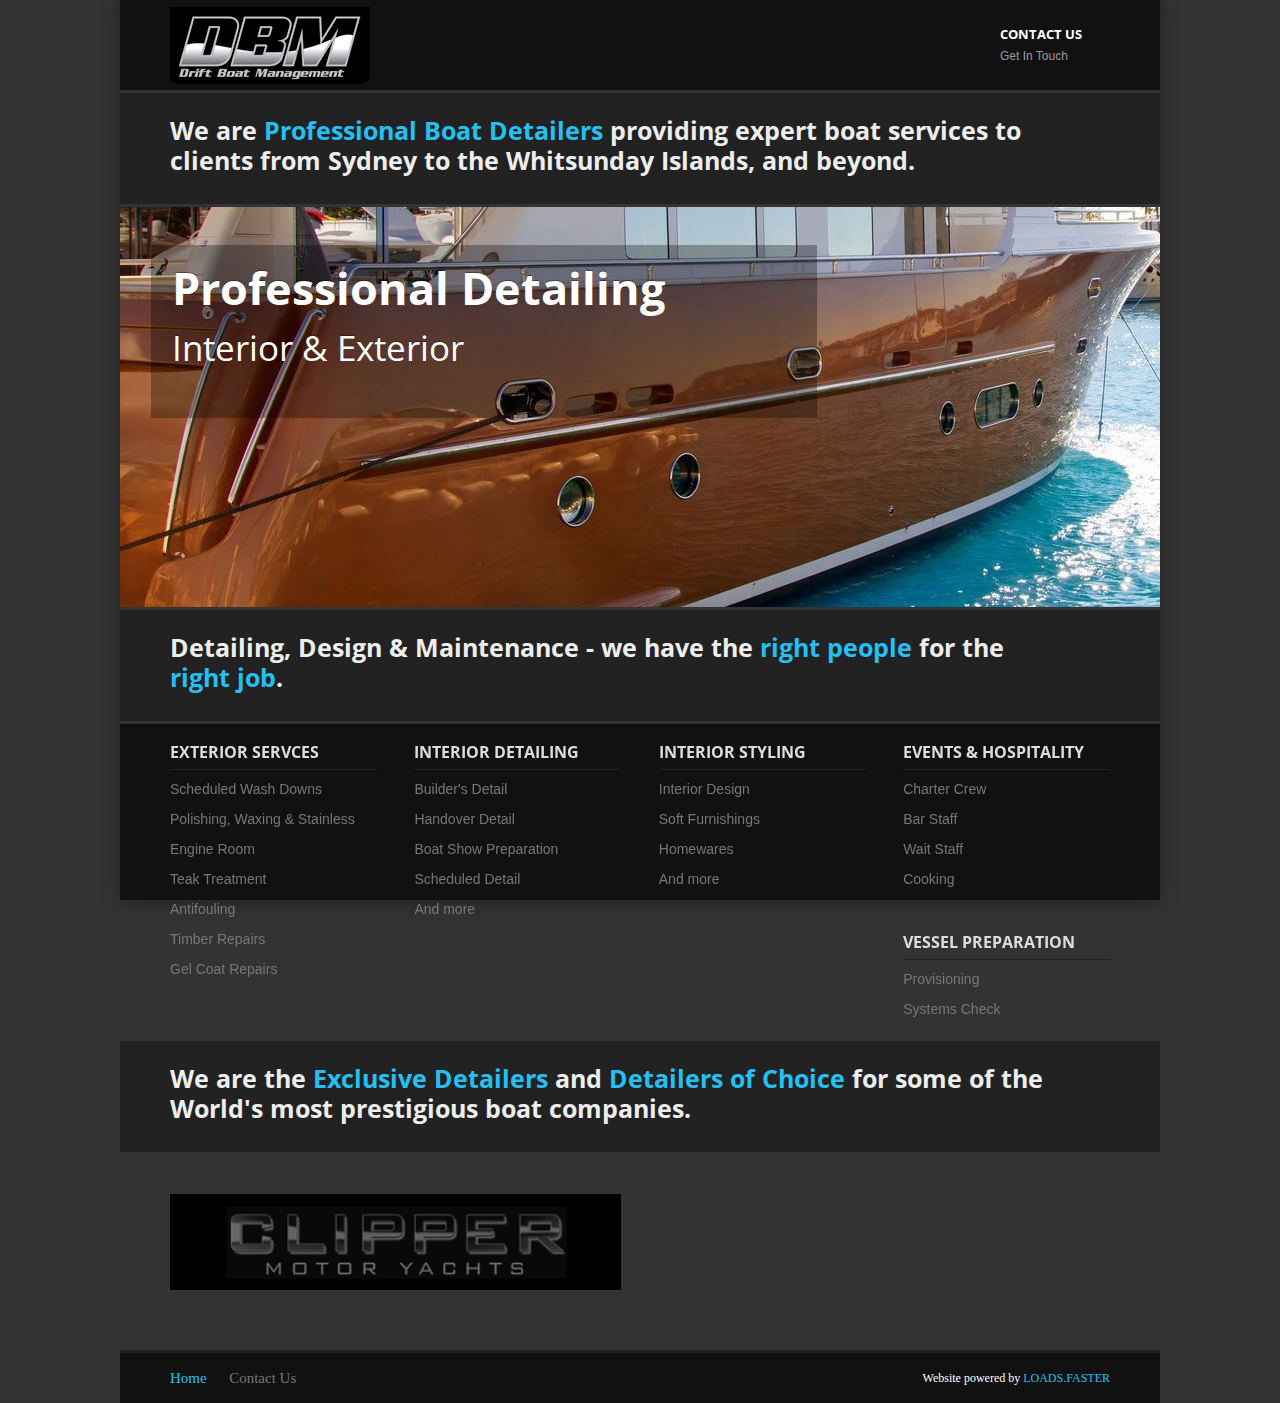
<file: index.html>
<!DOCTYPE html><!--[if lt IE 7 ]><html class="ie ie6" lang="en"><![endif]--><!--[if IE 7 ]><html class="ie ie7" lang="en"><![endif]--><!--[if IE 8 ]><html class="ie ie8" lang="en"><![endif]--><!--[if (gte IE 9)|!(IE)]><!--><html lang="en"><!--<![endif]--><head><link href='http://fonts.googleapis.com/css?family=Open+Sans:400,400italic,700,700italic,300,300italic' rel='stylesheet' type='text/css'><meta charset="utf-8"><title>Drift Boat Management - Professional Boat Detailing</title><meta name="description" content="Gold Coast boat detailers Drift Boat Management provide professional interior and exterior detailing services, as well as vessel preparation and catering."><meta name="author" content=""><!--[if lt IE 9]><script src="http://html5shim.googlecode.com/svn/trunk/html5.js"></script><![endif]--><meta name="viewport" content="width=device-width, initial-scale=1, maximum-scale=1, user-scalable=0"><link rel="shortcut icon" href="images/favicon.ico"><link rel="apple-touch-icon" href="images/apple-touch-icon.png"><link rel="apple-touch-icon" sizes="72x72" href="images/apple-touch-icon-72x72.png"><link rel="apple-touch-icon" sizes="114x114" href="images/apple-touch-icon-114x114.png"><link rel="stylesheet" href="dbm/css.css"><script src="dbm/js/jquery-1.7.min.js" type="text/javascript"></script><link rel="alternate" type="application/rss+xml" title="Drift Boat Management &raquo; Feed" href="http://driftboatmanagement.com/feed/"/><link rel="alternate" type="application/rss+xml" title="Drift Boat Management &raquo; Comments Feed" href="http://driftboatmanagement.com/comments/feed/"/></head><body><div class="poswrapheaderline"><div class="headerline"></div></div><div class="poswrapper"><div class="whitebackground"></div></div><div class="container main portfolio4column"><div class="sixteen columns header"><a href="index.html" class="logohover"><div class="logo"></div></a><div class="mainmenu"><div id="mainmenu" class="ddsmoothmenu"><ul><li><a href="/contact-us">CONTACT US<br/><span>Get In Touch</span></a></li><!--li ><a href="index.html#">SERVICES<br/><span>What We Offer</span></a>
</li>
<li ><a href="index.html#">ABOUT<br/><span>Our Company</span></a>
</li--></ul><br style="clear: left"/></div><form id="responsive-menu" action="#" method="post"><select><option value="">Click this Menu to navigate DBM</option></select></form></div></div><div class="pagetitle"><div class="pagetitleholder"><h1>We are <span class="hlight">Professional Boat Detailers</span> providing expert boat services to clients from Sydney to the Whitsunday Islands, and beyond.</h1></div></div><div class="homeslider row mB0"><div class="flexslider clearfix"><ul class="slides"><li><img src="i/dbm/sl1r.jpg" alt=""/></a><div class="flex-caption"><p><strong>Professional Detailing</strong></p><p class="sup">Interior &amp; Exterior</p></div></li><li><img src="i/dbm/sl2.jpg" alt=""/></a><div class="flex-caption"><p><strong>Interior Styling</strong></p><p class="sup">Interior Design, Soft Furnishings &amp; Homeware</p></div></li><li><img src="i/dbm/sl8.jpg" alt=""/><div class="flex-caption"><p><strong>Exclusive Detailing Service</strong></p><p class="sup"></p></div></li><li><img src="i/dbm/sl3.jpg" alt=""/><div class="flex-caption"><p><strong>Vessel Preparation</strong></p><p class="sup">Provisioning &amp; System Checks</p></div><li><img src="i/dbm/sl4r.jpg" alt=""/><div class="flex-caption"><p><strong>Events &amp; Hospitality</strong></p><p class="sup">Charter, Bar &amp; Wait Staff</p></div></li><li><img src="i/dbm/sl9.jpg" alt=""/><div class="flex-caption"><p><strong>Exclusive Detailing Service</strong></p><p class="sup"></p></div></li></ul></div><div class="sliderspacefix"></div></div><div class="pagetitle"><div class="pagetitleholder"><h1>Detailing<span class="">,</span> Design <span class="">&amp;</span> Maintenance - we have the <span class="hlight">right people</span> for the <span class="hlight">right job</span>.</h1></div></div><div id="services" class="sixteen columns row textblock mT0"><div class="one_fourth"><p><h5 class="teaserheadline"> Exterior Servces</h5><ul class="no_bull"><li class="">Scheduled Wash Downs <span class="hlight deskhide">&middot;</span></li><li class="">Polishing, Waxing &amp; Stainless <span class="hlight deskhide">&middot;</span></li><li class="">Engine Room <span class="hlight deskhide">&middot;</span></li><li class="">Teak Treatment <span class="hlight deskhide">&middot;</span></li><li class="">Antifouling <span class="hlight deskhide">&middot;</span></li><li class="">Timber Repairs <span class="hlight deskhide">&middot;</span></li><li class="">Gel Coat Repairs <span class="hlight deskhide">&middot;</span></li></p></div><div class="one_fourth"><p><h5 class="teaserheadline"> Interior Detailing</h5><ul class="no_bull"><li class="">Builder's Detail <span class="hlight deskhide">&middot;</span></li><li class="">Handover Detail <span class="hlight deskhide">&middot;</span></li><li class="">Boat Show Preparation <span class="hlight deskhide">&middot;</span></li><li class="">Scheduled Detail <span class="hlight deskhide">&middot;</span></li><li class="">And more <span class="deskhide">…</span></li></ul></p></div><div class="one_fourth"><p><h5 class="teaserheadline"> Interior Styling</h5><ul class="no_bull"><li class="">Interior Design <span class="hlight deskhide">&middot;</span></li><li class="">Soft Furnishings <span class="hlight deskhide">&middot;</span></li><li class="">Homewares </li><li class="">And more <span class="deskhide">…</span></li></ul></p></div><div class="one_fourth lastcolumn"><p class=""><h5 class="teaserheadline"> Events &amp; Hospitality</h5><ul class="no_bull"><li class="">Charter Crew <span class="hlight deskhide">&middot;</span></li><li class="">Bar Staff <span class="hlight deskhide">&middot;</span></li><li class="">Wait Staff <span class="hlight deskhide">&middot;</span></li><li class="">Cooking <span class="hlight deskhide">&middot;</span></li></ul></p><br/><p class="mB10"><h5 class="teaserheadline"> Vessel Preparation</h5><ul class="no_bull"><li class="">Provisioning <span class="hlight deskhide">&middot;</span></li><li class="">Systems Check <span class="hlight deskhide">&middot;</span></li></ul></p></div><div class="clear"></div></div><div class="pagetitle"><div class="pagetitleholder"><h1>We are the <span class="hlight">Exclusive Detailers</span> and <span class="hlight">Detailers of Choice</span> for some of the World's most prestigious boat companies.</h1></div></div><div class="sixteen columns row"><ul class="clients"><li><a href="index.html#"><img src="i/dbm/logo_clipper_bw.png" alt=""/></a></li></ul><div class="clear"></div></div><div class="clear"></div><div class="sixteen columns bottomadjust"></div></div><div class="container subfooterwrap"><div class="subfooter"><div class="eight columns sitenav"><a class="current-menu" href="index.html">Home</a>&nbsp; &nbsp; &nbsp; <a href="/contact-us">Contact Us</a>&nbsp; &nbsp; &nbsp; </div><div class="eight columns siteinfo"> Website powered by <a target="_blank" class="current-menu" href="http://www.loadsfaster.net">LOADS.FASTER</a> </div></div></div><script type='text/javascript' src='css/flexslider/jquery.flexslider-min-ver=3.8.1.js'></script><script src="dbm/js/footer.js" type="text/javascript"></script><script type="text/javascript" charset="utf-8">jQuery(window).load(function(){jQuery(".flexslider").flexslider()});</script><script type="text/javascript">var _gauges=_gauges||[];(function(){var a=document.createElement("script");a.type="text/javascript";a.async=true;a.id="gauges-tracker";a.setAttribute("data-site-id","53b27a5deddd5b02ac0121c4");a.src="//secure.gaug.es/track.js";var b=document.getElementsByTagName("script")[0];b.parentNode.insertBefore(a,b)})();</script></body></html>
</file>
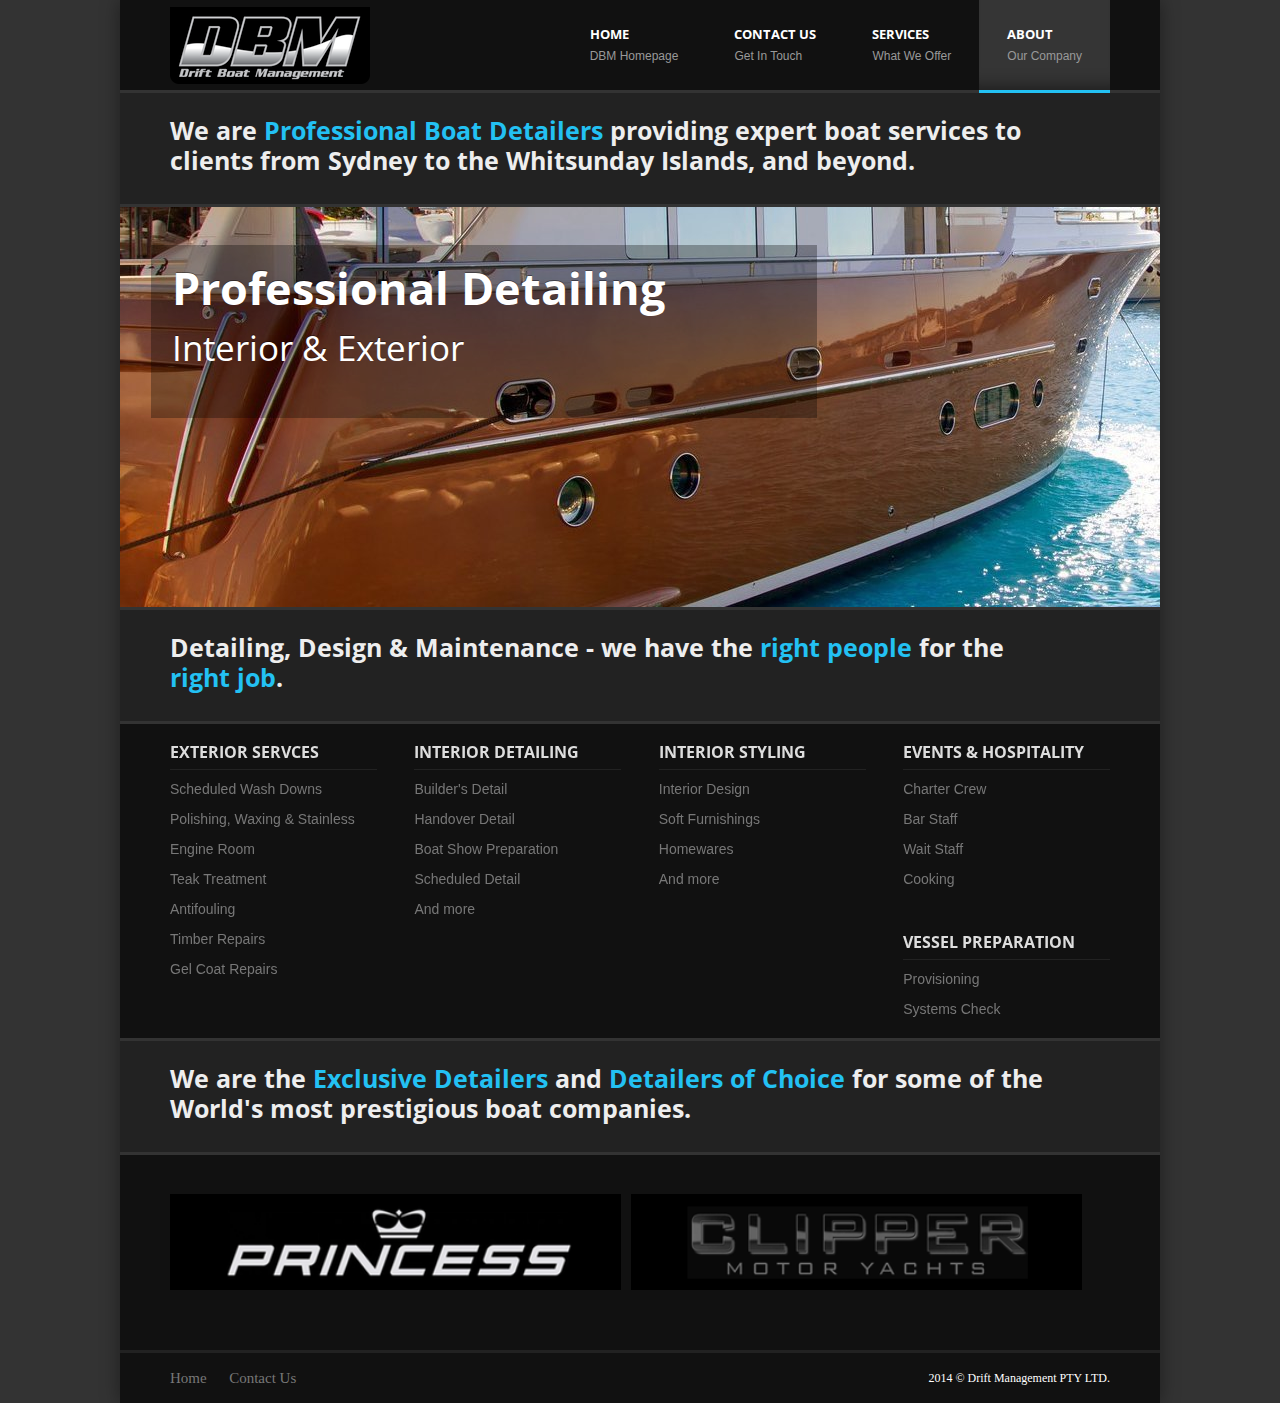
<file: about/index.html>
<!DOCTYPE html>
<!--[if lt IE 7 ]><html class="ie ie6" lang="en"> <![endif]-->
<!--[if IE 7 ]><html class="ie ie7" lang="en"> <![endif]-->
<!--[if IE 8 ]><html class="ie ie8" lang="en"> <![endif]-->
<!--[if (gte IE 9)|!(IE)]><!--><html lang="en"> <!--<![endif]-->
<head>

	<!-- Basic Page Needs
  ================================================== -->
	<meta charset="utf-8">
	<title>Drift Boat Management</title>
	<meta name="description" content="Gold Coast boat detailers Drift Boat Management provide professional interior and exterior detailing services, as well as vessel preparation and catering.">
	<meta name="author" content="">
	<!--[if lt IE 9]>
		<script src="http://html5shim.googlecode.com/svn/trunk/html5.js"></script>
	<![endif]-->

	<!-- Mobile Specific Metas
  ================================================== -->
	<meta name="viewport" content="width=device-width, initial-scale=1, maximum-scale=1, user-scalable=0">

	<!-- CSS
  ================================================== -->
	<link rel="stylesheet" href="../wp-content/themes/dbm/css/base.css">
	<link rel="stylesheet" href="../wp-content/themes/dbm/css/skeleton.css">
	<link rel="stylesheet" href="../wp-content/themes/dbm/style.css">
    <link rel="stylesheet" href="../wp-content/themes/dbm/css/mediaelementplayer.css" />
    <!--[if IE 7]>
        <link rel="stylesheet" href="stylesheets/ie7.css">
    <![endif]-->

	<!-- Favicons
	================================================== -->
	<link rel="shortcut icon" href="images/favicon.ico">
	<link rel="apple-touch-icon" href="http://driftboatmanagement.com/about/images/apple-touch-icon.png">
	<link rel="apple-touch-icon" sizes="72x72" href="http://driftboatmanagement.com/about/images/apple-touch-icon-72x72.png">
	<link rel="apple-touch-icon" sizes="114x114" href="http://driftboatmanagement.com/about/images/apple-touch-icon-114x114.png">
    
    <!-- Fonts
	================================================== -->
    <link href='http://fonts.googleapis.com/css?family=Open+Sans:400,400italic,700,700italic,300,300italic' rel='stylesheet' type='text/css'>
    
    <!-- Scripts
	================================================== -->
    <script src="../wp-content/themes/dbm/js/jquery-1.7.min.js" type="text/javascript"></script>
    <script src="../wp-content/themes/dbm/js/jquery.easing.1.3.js" type="text/javascript"></script>
    <script src="../wp-content/themes/dbm/js/jquery.animate-colors-min.js" type="text/javascript"></script>
    <!--/***********************************************
    * Smooth Navigational Menu- © Dynamic Drive DHTML code library (www.dynamicdrive.com)
    * This notice MUST stay intact for legal use
    * Visit Dynamic Drive at http://www.dynamicdrive.com/ for full source code
    ***********************************************/-->
    <script src="../wp-content/themes/dbm/js/ddsmoothmenu.js" type="text/javascript"></script>
    <script src="../wp-content/themes/dbm/js/jquery.cssAnimate.mini.js" type="text/javascript"></script>
    <script src="../wp-content/themes/dbm/js/jquery.fitvids.js" type="text/javascript"></script>
	<script src="../wp-content/themes/dbm/js/jquery.prettyPhoto.js" type="text/javascript"></script>
    <script src="../wp-content/themes/dbm/js/mediaelement-and-player.min.js"></script>
    <script src="../wp-content/themes/dbm/js/screen.js" type="text/javascript"></script>

<script type="text/javascript" charset="utf-8">
 		jQuery(window).load(function() {
			jQuery('.flexslider').flexslider();
  });
</script>


<link rel="alternate" type="application/rss+xml" title="Drift Boat Management &raquo; Feed" href="http://driftboatmanagement.com/feed/" />
<link rel="alternate" type="application/rss+xml" title="Drift Boat Management &raquo; Comments Feed" href="http://driftboatmanagement.com/comments/feed/" />
<link rel="alternate" type="application/rss+xml" title="Drift Boat Management &raquo; About Comments Feed" href="feed/index.html" />
<link rel='stylesheet' id='flexslider-css'  href='../css/flexslider/flexslider-ver=3.8.3.css' type='text/css' media='all' />
<link rel='stylesheet' id='dbm-css'  href='../wp-content/themes/dbm/style-ver=3.8.3.css' type='text/css' media='screen' />
<script type='text/javascript' src='https://ajax.googleapis.com/ajax/libs/jquery/1.7/jquery.min.js?ver=1.7'></script>
<script type='text/javascript' src='../css/flexslider/jquery.flexslider-min-ver=3.8.3.js'></script>
<link rel='next' title='Services' href='../services/index.html' />
<link rel='canonical' href='index.html' />
<link rel='shortlink' href='index.html' />
</head>

<body>

	<!-- Site Backgrounds
	================================================== -->
	
    <!-- Change to class="poswrapheaderline wide" and class="headerline full" for a full-width header line -->
	<div class="poswrapheaderline"><div class="headerline"></div></div>  
    <!-- Remove or uncomment depending on if you want a background image or tile -->
    <!div class="tiledbackground"><!/div>
    <!img src="/i/dbm/luxury-yacht-sl.jpg" alt="" id="background" style="width: 1280px; height: 768px; display: inline; ">
    <!-- Change to class="poswrapper wide" and class="whitebackground full" for a full-width site background -->
    <div class="poswrapper"><div class="whitebackground"></div></div>

	<div class="container main portfolio4column">
    
        <!-- Header | Logo, Menu
		================================================== -->
	
		<div class="sixteen columns header">
        
			<a href="../index.html" class="logohover"><div class="logo"></div></a>
            <div class="mainmenu">
                <div id="mainmenu" class="ddsmoothmenu">
                    <ul>
                                            <li ><a href="../index.html">HOME<br/><span>DBM Homepage</span></a>
                        </li>
                                            <li ><a href="../contact-us/index.html">CONTACT US<br/><span>Get In Touch</span></a></li>	
                        <li ><a href="index.html#">SERVICES<br/><span>What We Offer</span></a>
                        </li>
                        <li class="current-menu-item"><a href="index.html#">ABOUT<br/><span>Our Company</span></a>
                        </li>
                    </ul>
                    <br style="clear: left" />
                </div>
                
                <!-- Responsive Menu -->
                
				<form id="responsive-menu" action="#" method="post">
                    <select>
                        <option value="">Click this Menu to navigate DBM</option>
                    </select>
				</form>
				
            </div>
		</div>
	
        <!-- Page Title And Social
		================================================== -->
        
		<div class="pagetitle">
        	<div class="pagetitleholder"><h1>We are <span class="hlight">Professional Boat Detailers</span> providing expert boat services to clients from Sydney to the Whitsunday Islands, and beyond.</h1></div>
            <!--div class="socialholder">
            	<ul class="socialicons">
                	<li><a href="#" class="social_facebook"></a><div>Facebook</div></li>
                    <li><a href="#" class="social_twitter"></a><div>Twitter</div></li>
                    <li><a href="#" class="social_googleplus"></a><div>GooglePlus</div></li>
                    <li><a href="#" class="social_vimeo"></a><div>Vimeo</div></li>
                    <li><a href="#" class="social_rss"></a><div>RSS Feed</div></li>
                    <li><a href="#" class="social_linkedin"></a><div>LinkedIn</div></li>
                    <li><a href="#" class="social_flickr"></a><div>Flickr</div></li>
                    <li><a href="#" class="social_youtube"></a><div>Youtube</div></li>
                    <li><a href="#" class="social_pinterest"></a><div>Pinterest</div></li>
                </ul>
			</div>
            <!--div class="pagetitlebackground"></div-->
        </div>
		
        <!-- Slider
		================================================== -->
        
		<div class="homeslider row mB0">        
            
            <div class="flexslider clearfix">
                <ul class="slides">
	                <li>
                		<img src="../i/dbm/sl1r.jpg" alt="" /></a>
                			<div class="flex-caption">
                				<p><strong>Professional Detailing</strong></p>
								<p class="sup">Interior &amp; Exterior</p>
                			</div>
                    </li>
	                <li>
                		<img src="../i/dbm/sl2.jpg" alt="" /></a>
                			<div class="flex-caption">
                				<p><strong>Interior Styling</strong></p>
								<p class="sup">Interior Design, Soft Furnishings &amp; Homeware</p>
                			</div>
                    </li>
                    <li><img src="../i/dbm/sl8.jpg" alt="" />
                			<div class="flex-caption">
								<p><strong>Exclusive Detailing Service</strong></p>
								<p class="sup">For Princess Motor Yachts</p>
                			</div>
                    </li>
                    <li><img src="../i/dbm/sl3.jpg" alt="" />
                			<div class="flex-caption">
                				<p><strong>Vessel Preparation</strong></p>
								<p class="sup">Provisioning &amp; System Checks</p>
                			</div>
                    <li><img src="../i/dbm/sl4r.jpg" alt="" />
                			<div class="flex-caption">
								<p><strong>Events &amp; Hospitality</strong></p>
								<p class="sup">Charter, Bar &amp; Wait Staff</p>
                			</div>
                    </li>
                    <li><img src="../i/dbm/sl9.jpg" alt="" />
                			<div class="flex-caption">
								<p><strong>Exclusive Detailing Service</strong></p>
								<p class="sup">For Princess Motor Yachts</p>
                			</div>
                    </li>
                </ul>
            </div>
            <div class="sliderspacefix"></div>
		</div>




        

 
        <!-- Services
		================================================== -->

		<div class="pagetitle">
        	<div class="pagetitleholder"><h1>Detailing<span class="">,</span> Design <span class="">&amp;</span> Maintenance - we have the <span class="hlight">right people</span> for the <span class="hlight">right job</span>.</h1></div>
        </div>

        
		<div id="services" class="sixteen columns row textblock mT0">

            <div class="one_fourth">
                <p>	<h5 class="teaserheadline"> Exterior Servces</h5>
		<ul class="no_bull">
			<li class="">Scheduled Wash Downs <span class="hlight deskhide">&middot;</span> </li>
			<li class="">Polishing, Waxing &amp; Stainless <span class="hlight deskhide">&middot;</span> </li>
			<li class="">Engine Room <span class="hlight deskhide">&middot;</span> </li>
			<li class="">Teak Treatment <span class="hlight deskhide">&middot;</span> </li>
			<li class="">Antifouling <span class="hlight deskhide">&middot;</span> </li>
			<li class="">Timber Repairs <span class="hlight deskhide">&middot;</span> </li>
			<li class="">Gel Coat Repairs <span class="hlight deskhide">&middot;</span> </li>
			<!-- <li class="">And more <span class="deskhide">…</span> </li> 
		</ul>
                	<!-- <br/><br/><a href="#" class="button">Read More</a> -->
                	</p>
            </div>

            <div class="one_fourth">
                <p><h5 class="teaserheadline"> Interior Detailing</h5>
		<ul class="no_bull">
			<li class="">Builder's Detail <span class="hlight deskhide">&middot;</span> </li>
			<li class="">Handover Detail <span class="hlight deskhide">&middot;</span> </li>
			<li class="">Boat Show Preparation <span class="hlight deskhide">&middot;</span> </li>
			<li class="">Scheduled Detail <span class="hlight deskhide">&middot;</span> </li>
				<li class="">And more <span class="deskhide">…</span></li>
		</ul>
                	<!-- <br/><br/><a href="#" class="button">Read More</a> -->
                	</p>
            </div>

            <div class="one_fourth">
                <p><h5 class="teaserheadline"> Interior Styling</h5>
			<ul class="no_bull">
			<li class="">Interior Design <span class="hlight deskhide">&middot;</span> </li>
			<li class="">Soft Furnishings <span class="hlight deskhide">&middot;</span> </li>
			<li class="">Homewares </li>
				<li class="">And more <span class="deskhide">…</span></li>
			</ul>
                	<!-- <br/><br/><a href="#" class="button">Read More</a> -->
                	</p>
            </div>

            <div class="one_fourth lastcolumn">
                <p class="">
	<h5 class="teaserheadline"> Events &amp; Hospitality</h5>
			<ul class="no_bull">
				<li class="">Charter Crew <span class="hlight deskhide">&middot;</span> </li>
				<li class="">Bar Staff <span class="hlight deskhide">&middot;</span> </li>
				<li class="">Wait Staff <span class="hlight deskhide">&middot;</span> </li>
				<li class="">Cooking <span class="hlight deskhide">&middot;</span> </li>
			</ul>
</p>			
<br/>
<p class="mB10">
	<h5 class="teaserheadline"> Vessel Preparation</h5>
			<ul class="no_bull">
				<li class="">Provisioning <span class="hlight deskhide">&middot;</span> </li>
				<li class="">Systems Check <span class="hlight deskhide">&middot;</span> </li>
			</ul>
</p>			
                	<!-- <br/><br/><a href="#" class="button">Read More</a> -->
                	
            </div>
            
            <div class="clear"></div>
        </div>
        

        <!-- Clients
		================================================== -->
        
	
		<div class="pagetitle">
        	<div class="pagetitleholder"><h1>We are the <span class="hlight">Exclusive Detailers</span> and <span class="hlight">Detailers of Choice</span> for some of the World's most prestigious boat companies.</h1></div>
        </div>
        
		<div class="sixteen columns row">        	
            <ul class="clients">
        		<li><a href="index.html#"><img src="../i/dbm/logo_princess_bw.png" alt="" /></a></li>
                <li><a href="index.html#"><img src="../i/dbm/logo_clipper_bw.png" alt="" /></a></li>
			</ul>
			<div class="clear"></div>
		</div><div class="clear"></div>
        
		
      <!-- Bottom Padding Adjust
       ================================================== --> 
       <div class="sixteen columns bottomadjust"></div>
            
	</div><!-- container -->

		<!-- Footer
	================================================== -->
	
    
    <!-- Sub-Footer
	================================================== -->
    
    <!-- Change to class="container subfooterwrap full" for a full-width subfooter -->
    <div class="container subfooterwrap">
        
    	<div class="subfooter">
            <div class="eight columns sitenav">
                <a  href="../index.html">Home</a>&nbsp; &nbsp; &nbsp;
<!--  
                <a  href="#">Services</a>&nbsp; &nbsp; &nbsp;
                <a class="current-menu-item" href="#">About</a>&nbsp; &nbsp; &nbsp;
-->
                <a  href="../contact-us/index.html">Contact Us</a>&nbsp; &nbsp; &nbsp;
            </div>
        	<div class="eight columns siteinfo">
        		2014 &copy; Drift Management PTY LTD. 
        		<!--  &nbsp;&nbsp;&nbsp;Website by <a class="current-menu" href="#" target="_blank">RESPONSIVE</a> -->
        	</div>
        </div>
    </div>
    
    
    

<!-- End Document
================================================== -->
</body>
</html>
<!-- Dynamic page generated in 0.430 seconds. -->
<!-- Cached page generated by WP-Super-Cache on 2014-06-28 05:57:57 -->

<!-- Compression = gzip -->
</file>
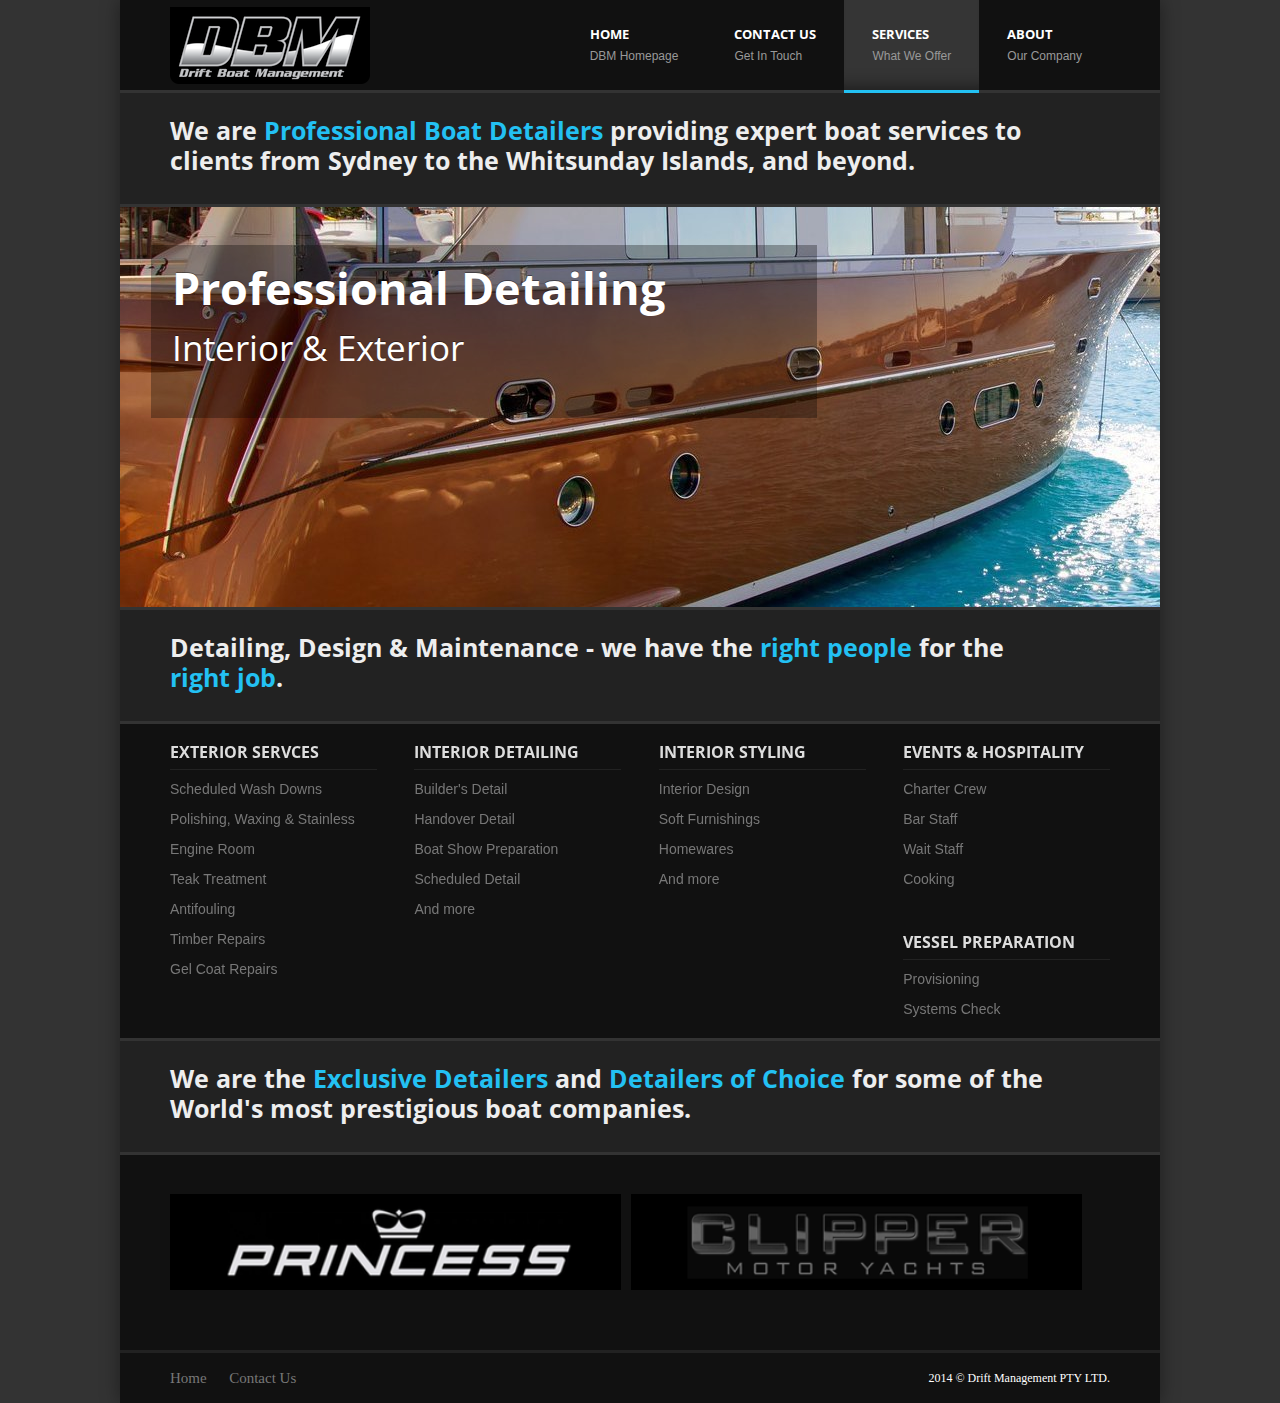
<file: services/index.html>
<!DOCTYPE html>
<!--[if lt IE 7 ]><html class="ie ie6" lang="en"> <![endif]-->
<!--[if IE 7 ]><html class="ie ie7" lang="en"> <![endif]-->
<!--[if IE 8 ]><html class="ie ie8" lang="en"> <![endif]-->
<!--[if (gte IE 9)|!(IE)]><!--><html lang="en"> <!--<![endif]-->
<head>

	<!-- Basic Page Needs
  ================================================== -->
	<meta charset="utf-8">
	<title>Drift Boat Management</title>
	<meta name="description" content="Gold Coast boat detailers Drift Boat Management provide professional interior and exterior detailing services, as well as vessel preparation and catering.">
	<meta name="author" content="">
	<!--[if lt IE 9]>
		<script src="http://html5shim.googlecode.com/svn/trunk/html5.js"></script>
	<![endif]-->

	<!-- Mobile Specific Metas
  ================================================== -->
	<meta name="viewport" content="width=device-width, initial-scale=1, maximum-scale=1, user-scalable=0">

	<!-- CSS
  ================================================== -->
	<link rel="stylesheet" href="../wp-content/themes/dbm/css/base.css">
	<link rel="stylesheet" href="../wp-content/themes/dbm/css/skeleton.css">
	<link rel="stylesheet" href="../wp-content/themes/dbm/style.css">
    <link rel="stylesheet" href="../wp-content/themes/dbm/css/mediaelementplayer.css" />
    <!--[if IE 7]>
        <link rel="stylesheet" href="stylesheets/ie7.css">
    <![endif]-->

	<!-- Favicons
	================================================== -->
	<link rel="shortcut icon" href="images/favicon.ico">
	<link rel="apple-touch-icon" href="http://driftboatmanagement.com/services/images/apple-touch-icon.png">
	<link rel="apple-touch-icon" sizes="72x72" href="http://driftboatmanagement.com/services/images/apple-touch-icon-72x72.png">
	<link rel="apple-touch-icon" sizes="114x114" href="http://driftboatmanagement.com/services/images/apple-touch-icon-114x114.png">
    
    <!-- Fonts
	================================================== -->
    <link href='http://fonts.googleapis.com/css?family=Open+Sans:400,400italic,700,700italic,300,300italic' rel='stylesheet' type='text/css'>
    
    <!-- Scripts
	================================================== -->
    <script src="../wp-content/themes/dbm/js/jquery-1.7.min.js" type="text/javascript"></script>
    <script src="../wp-content/themes/dbm/js/jquery.easing.1.3.js" type="text/javascript"></script>
    <script src="../wp-content/themes/dbm/js/jquery.animate-colors-min.js" type="text/javascript"></script>
    <!--/***********************************************
    * Smooth Navigational Menu- © Dynamic Drive DHTML code library (www.dynamicdrive.com)
    * This notice MUST stay intact for legal use
    * Visit Dynamic Drive at http://www.dynamicdrive.com/ for full source code
    ***********************************************/-->
    <script src="../wp-content/themes/dbm/js/ddsmoothmenu.js" type="text/javascript"></script>
    <script src="../wp-content/themes/dbm/js/jquery.cssAnimate.mini.js" type="text/javascript"></script>
    <script src="../wp-content/themes/dbm/js/jquery.fitvids.js" type="text/javascript"></script>
	<script src="../wp-content/themes/dbm/js/jquery.prettyPhoto.js" type="text/javascript"></script>
    <script src="../wp-content/themes/dbm/js/mediaelement-and-player.min.js"></script>
    <script src="../wp-content/themes/dbm/js/screen.js" type="text/javascript"></script>

<script type="text/javascript" charset="utf-8">
 		jQuery(window).load(function() {
			jQuery('.flexslider').flexslider();
  });
</script>


<link rel="alternate" type="application/rss+xml" title="Drift Boat Management &raquo; Feed" href="http://driftboatmanagement.com/feed/" />
<link rel="alternate" type="application/rss+xml" title="Drift Boat Management &raquo; Comments Feed" href="http://driftboatmanagement.com/comments/feed/" />
<link rel="alternate" type="application/rss+xml" title="Drift Boat Management &raquo; Services Comments Feed" href="feed/index.html" />
<link rel='stylesheet' id='flexslider-css'  href='../css/flexslider/flexslider-ver=3.8.3.css' type='text/css' media='all' />
<link rel='stylesheet' id='dbm-css'  href='../wp-content/themes/dbm/style-ver=3.8.3.css' type='text/css' media='screen' />
<script type='text/javascript' src='https://ajax.googleapis.com/ajax/libs/jquery/1.7/jquery.min.js?ver=1.7'></script>
<script type='text/javascript' src='../css/flexslider/jquery.flexslider-min-ver=3.8.3.js'></script>
<link rel='prev' title='About' href='../about/index.html' />
<link rel='next' title='Contact Us' href='../contact-us/index.html' />
<link rel='canonical' href='index.html' />
<link rel='shortlink' href='index.html' />
</head>

<body>

	<!-- Site Backgrounds
	================================================== -->
	
    <!-- Change to class="poswrapheaderline wide" and class="headerline full" for a full-width header line -->
	<div class="poswrapheaderline"><div class="headerline"></div></div>  
    <!-- Remove or uncomment depending on if you want a background image or tile -->
    <!div class="tiledbackground"><!/div>
    <!img src="/i/dbm/luxury-yacht-sl.jpg" alt="" id="background" style="width: 1280px; height: 768px; display: inline; ">
    <!-- Change to class="poswrapper wide" and class="whitebackground full" for a full-width site background -->
    <div class="poswrapper"><div class="whitebackground"></div></div>

	<div class="container main portfolio4column">
    
        <!-- Header | Logo, Menu
		================================================== -->
	
		<div class="sixteen columns header">
        
			<a href="../index.html" class="logohover"><div class="logo"></div></a>
            <div class="mainmenu">
                <div id="mainmenu" class="ddsmoothmenu">
                    <ul>
                                            <li ><a href="../index.html">HOME<br/><span>DBM Homepage</span></a>
                        </li>
                                            <li ><a href="../contact-us/index.html">CONTACT US<br/><span>Get In Touch</span></a></li>	
                        <li class="current-menu-item"><a href="index.html#">SERVICES<br/><span>What We Offer</span></a>
                        </li>
                        <li ><a href="index.html#">ABOUT<br/><span>Our Company</span></a>
                        </li>
                    </ul>
                    <br style="clear: left" />
                </div>
                
                <!-- Responsive Menu -->
                
				<form id="responsive-menu" action="#" method="post">
                    <select>
                        <option value="">Click this Menu to navigate DBM</option>
                    </select>
				</form>
				
            </div>
		</div>
	
        <!-- Page Title And Social
		================================================== -->
        
		<div class="pagetitle">
        	<div class="pagetitleholder"><h1>We are <span class="hlight">Professional Boat Detailers</span> providing expert boat services to clients from Sydney to the Whitsunday Islands, and beyond.</h1></div>
            <!--div class="socialholder">
            	<ul class="socialicons">
                	<li><a href="#" class="social_facebook"></a><div>Facebook</div></li>
                    <li><a href="#" class="social_twitter"></a><div>Twitter</div></li>
                    <li><a href="#" class="social_googleplus"></a><div>GooglePlus</div></li>
                    <li><a href="#" class="social_vimeo"></a><div>Vimeo</div></li>
                    <li><a href="#" class="social_rss"></a><div>RSS Feed</div></li>
                    <li><a href="#" class="social_linkedin"></a><div>LinkedIn</div></li>
                    <li><a href="#" class="social_flickr"></a><div>Flickr</div></li>
                    <li><a href="#" class="social_youtube"></a><div>Youtube</div></li>
                    <li><a href="#" class="social_pinterest"></a><div>Pinterest</div></li>
                </ul>
			</div>
            <!--div class="pagetitlebackground"></div-->
        </div>
		
        <!-- Slider
		================================================== -->
        
		<div class="homeslider row mB0">        
            
            <div class="flexslider clearfix">
                <ul class="slides">
	                <li>
                		<img src="../i/dbm/sl1r.jpg" alt="" /></a>
                			<div class="flex-caption">
                				<p><strong>Professional Detailing</strong></p>
								<p class="sup">Interior &amp; Exterior</p>
                			</div>
                    </li>
	                <li>
                		<img src="../i/dbm/sl2.jpg" alt="" /></a>
                			<div class="flex-caption">
                				<p><strong>Interior Styling</strong></p>
								<p class="sup">Interior Design, Soft Furnishings &amp; Homeware</p>
                			</div>
                    </li>
                    <li><img src="../i/dbm/sl8.jpg" alt="" />
                			<div class="flex-caption">
								<p><strong>Exclusive Detailing Service</strong></p>
								<p class="sup">For Princess Motor Yachts</p>
                			</div>
                    </li>
                    <li><img src="../i/dbm/sl3.jpg" alt="" />
                			<div class="flex-caption">
                				<p><strong>Vessel Preparation</strong></p>
								<p class="sup">Provisioning &amp; System Checks</p>
                			</div>
                    <li><img src="../i/dbm/sl4r.jpg" alt="" />
                			<div class="flex-caption">
								<p><strong>Events &amp; Hospitality</strong></p>
								<p class="sup">Charter, Bar &amp; Wait Staff</p>
                			</div>
                    </li>
                    <li><img src="../i/dbm/sl9.jpg" alt="" />
                			<div class="flex-caption">
								<p><strong>Exclusive Detailing Service</strong></p>
								<p class="sup">For Princess Motor Yachts</p>
                			</div>
                    </li>
                </ul>
            </div>
            <div class="sliderspacefix"></div>
		</div>




        

 
        <!-- Services
		================================================== -->

		<div class="pagetitle">
        	<div class="pagetitleholder"><h1>Detailing<span class="">,</span> Design <span class="">&amp;</span> Maintenance - we have the <span class="hlight">right people</span> for the <span class="hlight">right job</span>.</h1></div>
        </div>

        
		<div id="services" class="sixteen columns row textblock mT0">

            <div class="one_fourth">
                <p>	<h5 class="teaserheadline"> Exterior Servces</h5>
		<ul class="no_bull">
			<li class="">Scheduled Wash Downs <span class="hlight deskhide">&middot;</span> </li>
			<li class="">Polishing, Waxing &amp; Stainless <span class="hlight deskhide">&middot;</span> </li>
			<li class="">Engine Room <span class="hlight deskhide">&middot;</span> </li>
			<li class="">Teak Treatment <span class="hlight deskhide">&middot;</span> </li>
			<li class="">Antifouling <span class="hlight deskhide">&middot;</span> </li>
			<li class="">Timber Repairs <span class="hlight deskhide">&middot;</span> </li>
			<li class="">Gel Coat Repairs <span class="hlight deskhide">&middot;</span> </li>
			<!-- <li class="">And more <span class="deskhide">…</span> </li> 
		</ul>
                	<!-- <br/><br/><a href="#" class="button">Read More</a> -->
                	</p>
            </div>

            <div class="one_fourth">
                <p><h5 class="teaserheadline"> Interior Detailing</h5>
		<ul class="no_bull">
			<li class="">Builder's Detail <span class="hlight deskhide">&middot;</span> </li>
			<li class="">Handover Detail <span class="hlight deskhide">&middot;</span> </li>
			<li class="">Boat Show Preparation <span class="hlight deskhide">&middot;</span> </li>
			<li class="">Scheduled Detail <span class="hlight deskhide">&middot;</span> </li>
				<li class="">And more <span class="deskhide">…</span></li>
		</ul>
                	<!-- <br/><br/><a href="#" class="button">Read More</a> -->
                	</p>
            </div>

            <div class="one_fourth">
                <p><h5 class="teaserheadline"> Interior Styling</h5>
			<ul class="no_bull">
			<li class="">Interior Design <span class="hlight deskhide">&middot;</span> </li>
			<li class="">Soft Furnishings <span class="hlight deskhide">&middot;</span> </li>
			<li class="">Homewares </li>
				<li class="">And more <span class="deskhide">…</span></li>
			</ul>
                	<!-- <br/><br/><a href="#" class="button">Read More</a> -->
                	</p>
            </div>

            <div class="one_fourth lastcolumn">
                <p class="">
	<h5 class="teaserheadline"> Events &amp; Hospitality</h5>
			<ul class="no_bull">
				<li class="">Charter Crew <span class="hlight deskhide">&middot;</span> </li>
				<li class="">Bar Staff <span class="hlight deskhide">&middot;</span> </li>
				<li class="">Wait Staff <span class="hlight deskhide">&middot;</span> </li>
				<li class="">Cooking <span class="hlight deskhide">&middot;</span> </li>
			</ul>
</p>			
<br/>
<p class="mB10">
	<h5 class="teaserheadline"> Vessel Preparation</h5>
			<ul class="no_bull">
				<li class="">Provisioning <span class="hlight deskhide">&middot;</span> </li>
				<li class="">Systems Check <span class="hlight deskhide">&middot;</span> </li>
			</ul>
</p>			
                	<!-- <br/><br/><a href="#" class="button">Read More</a> -->
                	
            </div>
            
            <div class="clear"></div>
        </div>
        

        <!-- Clients
		================================================== -->
        
	
		<div class="pagetitle">
        	<div class="pagetitleholder"><h1>We are the <span class="hlight">Exclusive Detailers</span> and <span class="hlight">Detailers of Choice</span> for some of the World's most prestigious boat companies.</h1></div>
        </div>
        
		<div class="sixteen columns row">        	
            <ul class="clients">
        		<li><a href="index.html#"><img src="../i/dbm/logo_princess_bw.png" alt="" /></a></li>
                <li><a href="index.html#"><img src="../i/dbm/logo_clipper_bw.png" alt="" /></a></li>
			</ul>
			<div class="clear"></div>
		</div><div class="clear"></div>
        
		
      <!-- Bottom Padding Adjust
       ================================================== --> 
       <div class="sixteen columns bottomadjust"></div>
            
	</div><!-- container -->

		<!-- Footer
	================================================== -->
	
    
    <!-- Sub-Footer
	================================================== -->
    
    <!-- Change to class="container subfooterwrap full" for a full-width subfooter -->
    <div class="container subfooterwrap">
        
    	<div class="subfooter">
            <div class="eight columns sitenav">
                <a  href="../index.html">Home</a>&nbsp; &nbsp; &nbsp;
<!--  
                <a class="current-menu" href="#">Services</a>&nbsp; &nbsp; &nbsp;
                <a  href="#">About</a>&nbsp; &nbsp; &nbsp;
-->
                <a  href="../contact-us/index.html">Contact Us</a>&nbsp; &nbsp; &nbsp;
            </div>
        	<div class="eight columns siteinfo">
        		2014 &copy; Drift Management PTY LTD. 
        		<!--  &nbsp;&nbsp;&nbsp;Website by <a class="current-menu" href="#" target="_blank">RESPONSIVE</a> -->
        	</div>
        </div>
    </div>
    
    
    

<!-- End Document
================================================== -->
</body>
</html>
<!-- Dynamic page generated in 0.580 seconds. -->
<!-- Cached page generated by WP-Super-Cache on 2014-06-28 05:57:55 -->

<!-- Compression = gzip -->
</file>
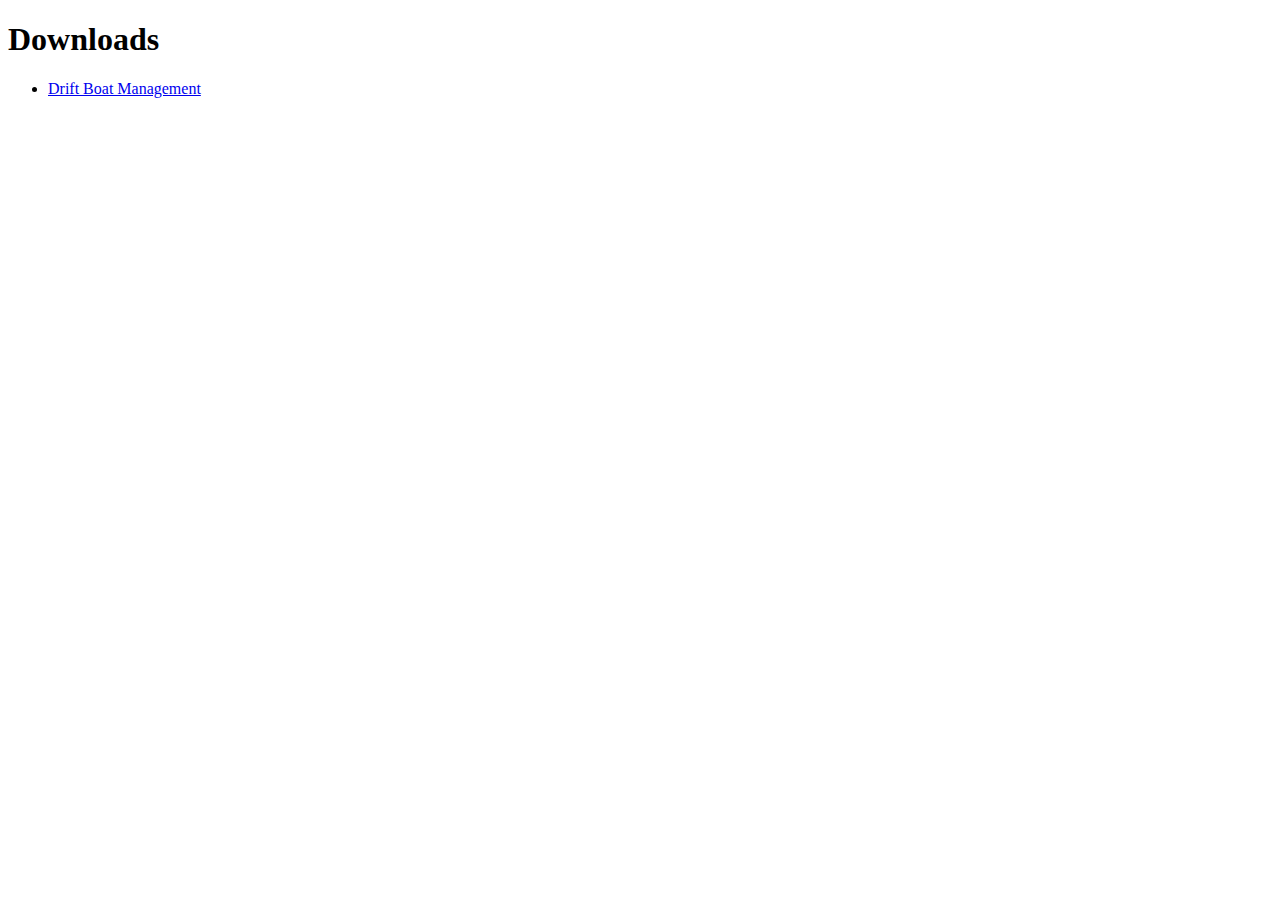
<file: _downloads.html>
<?xml version="1.0" encoding="utf-8"?>
<!DOCTYPE html PUBLIC "-//W3C//DTD XHTML 1.0 Strict//EN" "http://www.w3.org/TR/xhtml1/DTD/xhtml1-strict.dtd">
<html xmlns="http://www.w3.org/1999/xhtml">
    <head>
        <title> Downloads </title>
    </head>
    <body>
        <h1> Downloads </h1>
        <ul>
            <li><a id="http://driftboatmanagement.com/" href="index.html"> Drift Boat Management </a></li>
        </ul>
    </body>
</html>
</file>
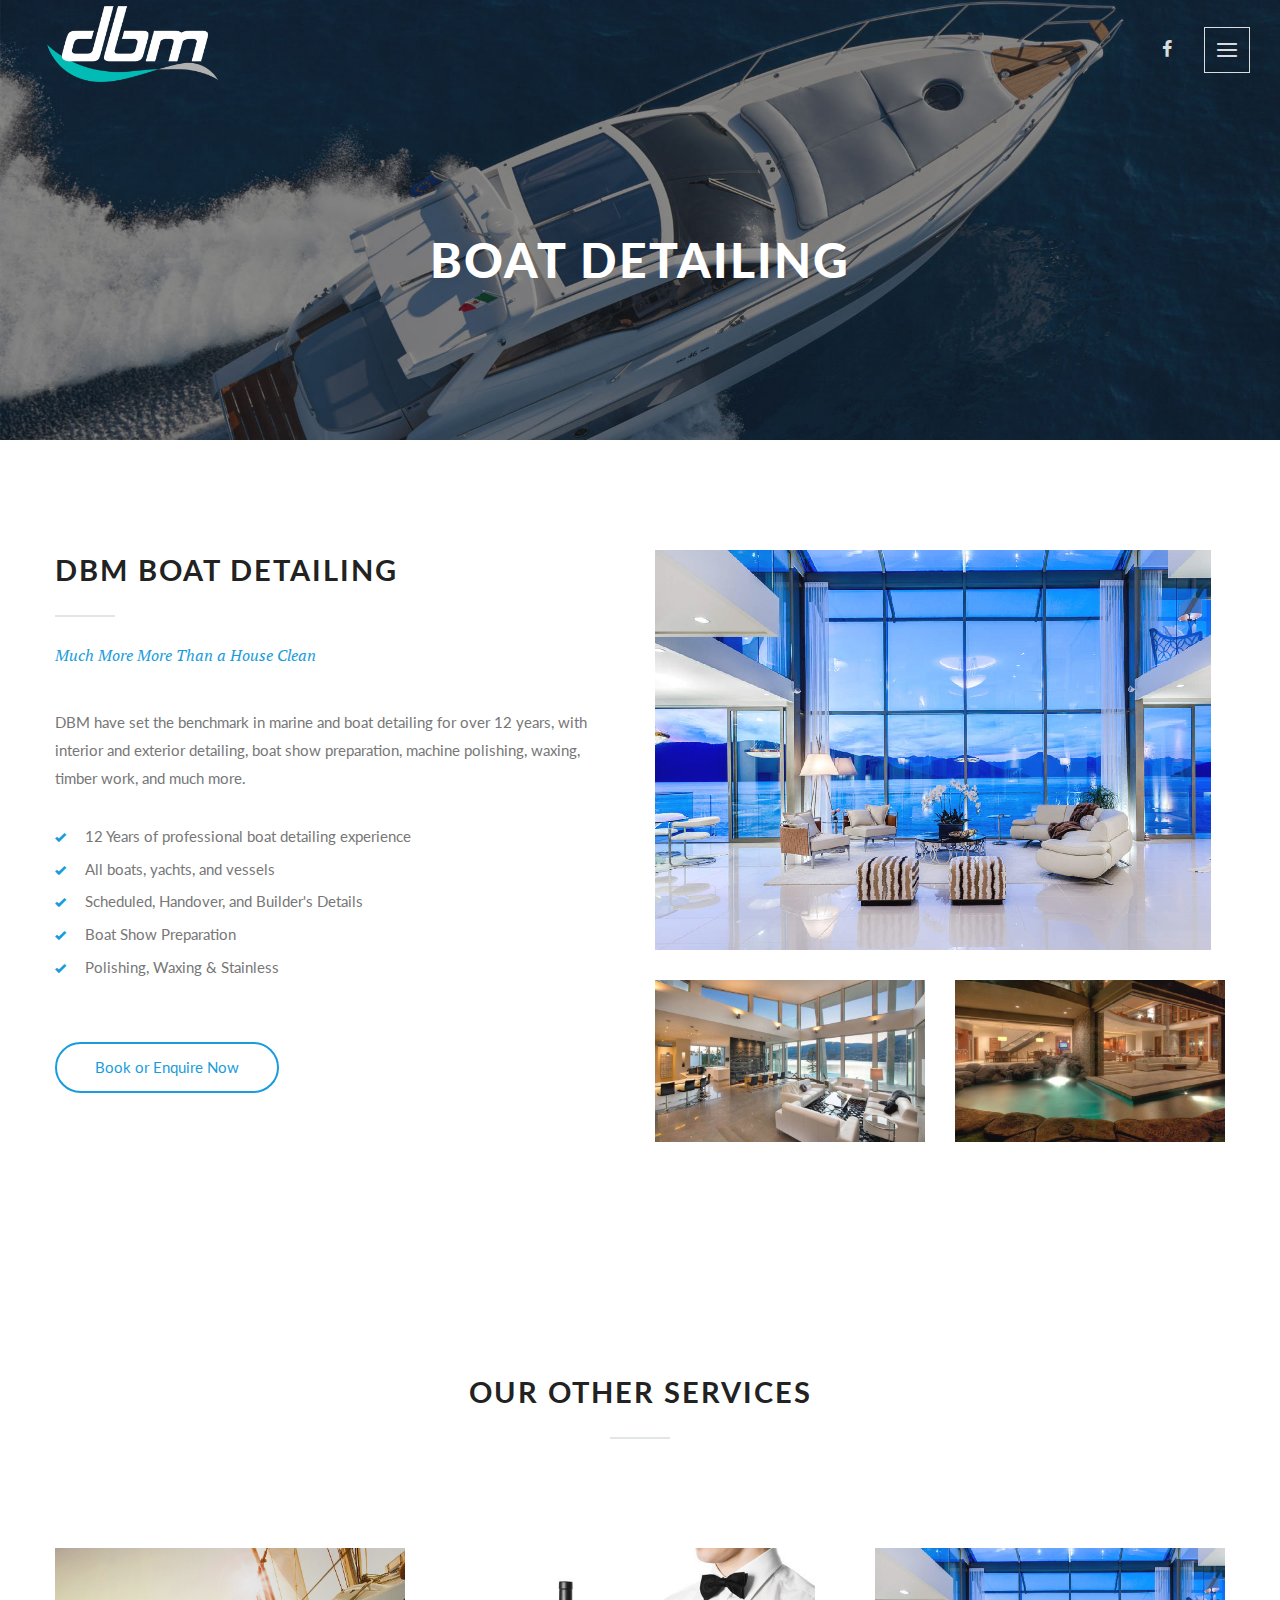
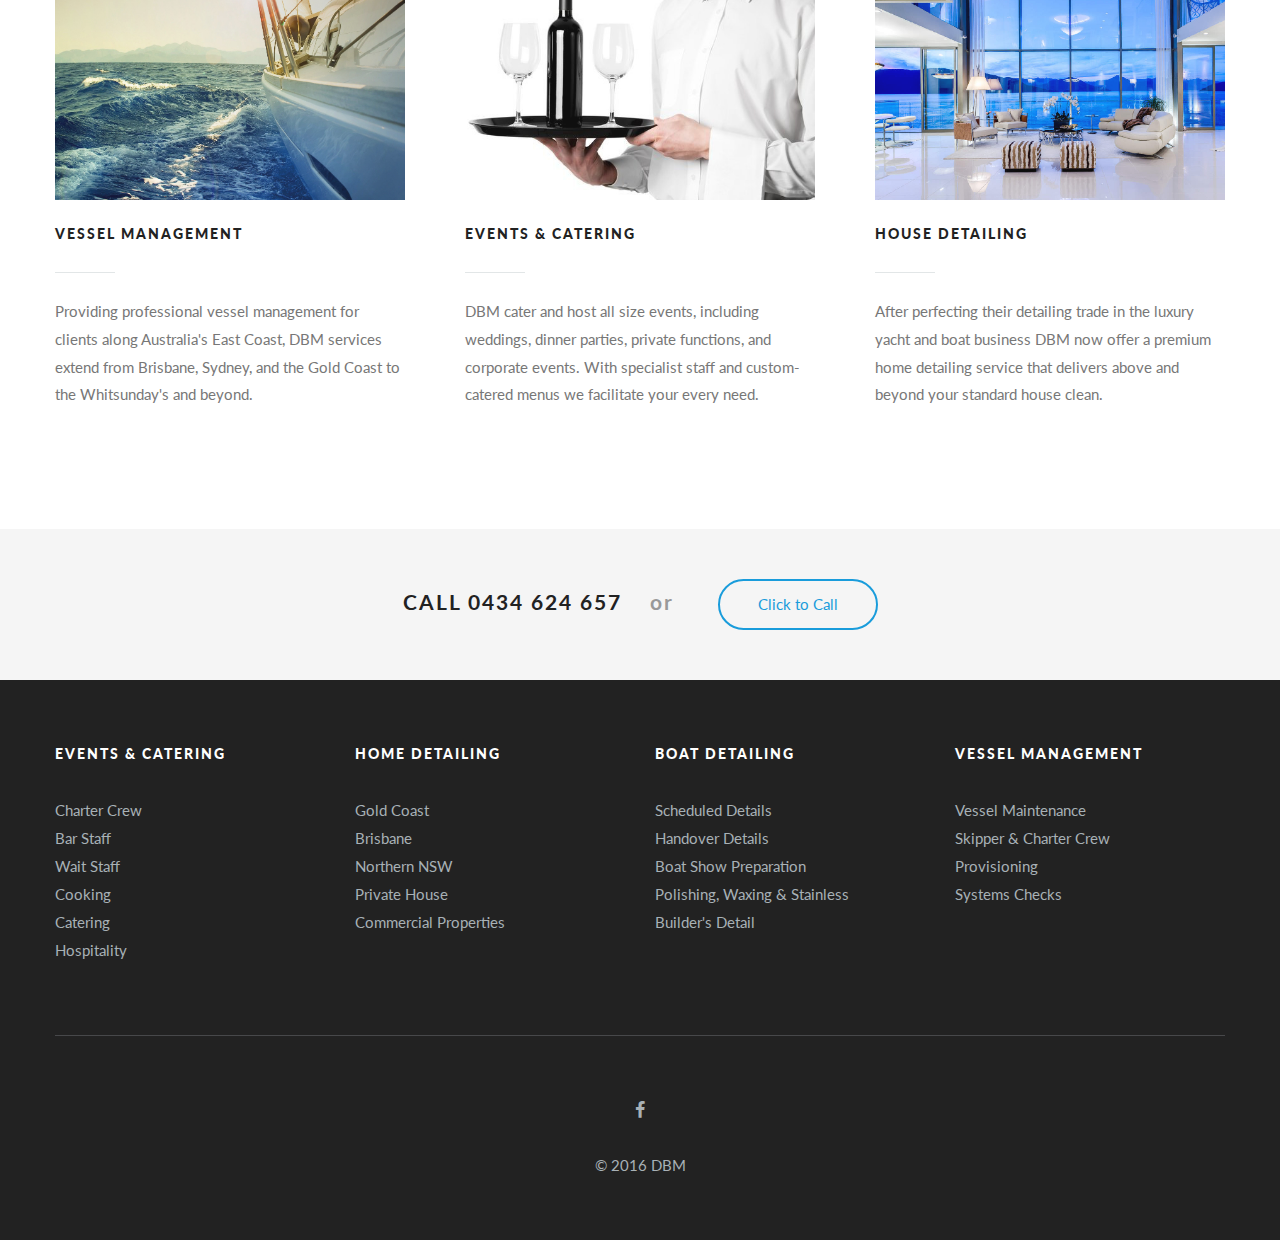
<file: boat-detailing.html>
<!DOCTYPE html>

    <html>

      <head>

        <title>Boat Detailing</title>
        <meta name="description" content="DBM Events, Catering, Detailing, and Management." />

        <meta http-equiv="content-type" content="text/html; charset=utf-8"/>
        <meta name="viewport" content="width=device-width, initial-scale=1, maximum-scale=1"/>

        <link rel="stylesheet" type="text/css" href="https://fonts.googleapis.com/css?family=Lato:400,100,100italic,300,300italic,400italic,700italic,700,900&amp;subset=latin,latin-ext">
        <link rel="stylesheet" type="text/css" href="https://fonts.googleapis.com/css?family=PT+Serif:700italic,700,400italic&amp;subset=latin,cyrillic-ext,latin-ext,cyrillic">

        <link rel="stylesheet" type="text/css" href="style/jquery.qtip.css"/>
        <link rel="stylesheet" type="text/css" href="style/jquery-ui.min.css"/>
        <link rel="stylesheet" type="text/css" href="style/superfish.css"/>
        <link rel="stylesheet" type="text/css" href="style/flexnav.css"/>
        <link rel="stylesheet" type="text/css" href="style/DateTimePicker.min.css"/>
        <link rel="stylesheet" type="text/css" href="style/fancybox/jquery.fancybox.css"/>
        <link rel="stylesheet" type="text/css" href="style/fancybox/helpers/jquery.fancybox-buttons.css"/>
        <link rel="stylesheet" type="text/css" href="style/revolution/layers.css"/>
        <link rel="stylesheet" type="text/css" href="style/revolution/settings.css"/>
        <link rel="stylesheet" type="text/css" href="style/revolution/navigation.css"/>
        <link rel="stylesheet" type="text/css" href="style/base.css"/>
        <link rel="stylesheet" type="text/css" href="style/responsive.css"/>

        <script type="text/javascript" src="script/jquery.min.js"></script>

        <style>
          .light {color: #999 !important}
          .lower {text-transform: none}
          .normal {font-weight: normal}
          .template-background-image-3 {background-image: url(./i/dbm-faces.png) !important}
          .template-header.template-header-background-2 {
              background-image: url(./i/boat-hero.jpg);
          }
        </style>

      </head>

			<body class="template-page-about-style-1">

              <!-- Header -->
              <div class="template-header template-header-background template-header-background-2">

                <!-- Top header -->
                <div class="template-header-top">

                  <!-- Logo -->
                  <div class="template-header-top-logo">
                    <a href="/" title="">
                      <img src="i/dbm-logo-sm-wht.png" alt="" class="template-logo"/>
                      <img src="i/dbm-logo-sm.png" alt="" class="template-logo template-logo-sticky"/>
                    </a>
                  </div>

                  <!-- Menu-->
                  <div class="template-header-top-menu template-main">
                    <nav>

                      <!-- Default menu-->
                      <div class="template-component-menu-default">
                        <ul class="sf-menu">
                          <!--li><a href="/" class="template-state-selected">#</a></li-->
                          <li><a href="/#services">Services</a></li>
                          <!--li><a href="#about">About</a></li-->
                          <li><a href="#contact">Contact</a></li>
                        </ul>
                      </div>

                    </nav>
                    <nav>

                      <!-- Mobile menu-->
                      <div class="template-component-menu-responsive">
                        <ul class="flexnav">
                          <li><a href="#"><span class="touch-button template-icon-meta-arrow-large-tb template-component-menu-button-close"></span>&nbsp;</a></li>
                          <li><a href="/" class="template-state-selected">Home</a></li>
                          <li><a href="/#services">Services</a></li>
                          <li><a href="#contact">Contact</a></li>
                        </ul>
                      </div>

                    </nav>
                    <script type="text/javascript">
                      jQuery(document).ready(function($)
                      {
                        $('.template-header-top').templateHeader();
                      });
                    </script>
                  </div>

                  <!-- Social icons -->
                  <div class="template-header-top-icon-list template-component-social-icon-list-1">
                    <ul class="template-component-social-icon-list">
                      <li><a href="https://www.facebook.com/Drift-Boat-Management-368942143120946/" class="template-icon-social-facebook" target="_blank"></a></li>
                      <li><a href="#" class="template-icon-meta-menu"></a></li>
                    </ul>
                  </div>

                </div>

                <div class="template-header-bottom">

                  <div class="template-main">

                    <div class="template-header-bottom-page-title">
                      <h1>Boat Detailing</h1>
                    </div>

                    <div class="template-header-bottom-page-breadcrumb">

                    </div>

                  </div>

                </div>

              </div>

              <!-- Content -->
              <div class="template-content">

                <!-- Section -->
                <div class="template-section template-section-padding-1 template-clear-fix template-main">

                  <!-- Layout 50x50% -->
                  <div class="template-layout-50x50 template-clear-fix">

                    <!-- Left column -->
                    <div class="template-layout-column-left">

                      <!-- Header -->
                      <div class="template-component-header-subheader template-align-left">
                        <h2>DBM Boat Detailing</h2>
                        <div></div>
                        <span>Much More More Than a House Clean</span>
                      </div>

                      <!-- Text -->
                      <p class="template-padding-reset">
                        DBM have set the benchmark in marine and boat detailing for over 12 years, with interior and exterior detailing, boat show preparation, machine polishing, waxing, timber work, and much more.
                      </p>

                      <!-- Space -->
                      <div class="template-space template-component-space-1"></div>

                      <!-- List -->
                      <ul class="template-component-list">
                        <li>
                          <span class="template-icon-meta-check"></span>
                          12 Years of professional boat detailing experience
                        </li>
                        <li>
                          <span class="template-icon-meta-check"></span>
                          All boats, yachts, and vessels
                        </li>
                        <li>
                          <span class="template-icon-meta-check"></span>
                          Scheduled, Handover, and Builder's Details
                        </li>
                        <li>
                          <span class="template-icon-meta-check"></span>
                          Boat Show Preparation
                        </li>
                        <li>
                          <span class="template-icon-meta-check"></span>
                          Polishing, Waxing & Stainless
                        </li>
                      </ul>

                      <!-- Space -->
                      <div class="template-space template-component-space-2"></div>

                      <!-- Button -->
                      <a href="mailto:service@driftboatmanagement.com" class="template-component-button">Book or Enquire Now</a>

                    </div>

                    <div class="template-layout-column-right template-margin-bottom-reset">

                      <!-- Image -->
                      <div class="template-component-image template-component-image-preloader">
                          <img src="i/house-sq.jpg" alt=""/>
                      </div>

                      <!-- Space -->

                      <!-- Layout 50x50% -->
                      <div class="template-layout-50x50 template-clear-fix">

                        <!-- Left column -->
                        <div class="template-layout-column-left template-margin-bottom-reset">
                          <div class="template-component-space template-component-space-1"></div>
                          <div class="template-component-image template-component-image-preloader">
                            <img src="i/house1.jpg" alt=""/>
                          </div>
                        </div>

                        <!-- Right column -->
                        <div class="template-layout-column-right">
                          <div class="template-component-space template-component-space-1"></div>
                          <div class="template-component-image template-component-image-preloader">
                              <img src="i/house2.jpg" alt=""/>
                            </a>
                          </div>
                        </div>

                      </div>

                    </div>

                  </div>

                </div>

                <!-- Other Services -->
                <div class="template-section template-section-padding-1 template-clear-fix template-main">

                  <!-- Header -->
                  <div class="template-component-header-subheader">
                    <h2>Our Other Services</h2>
                    <div></div>
                    <span></span>
                  </div>

                  <!-- Text -->
                  <!--p class="template-padding-reset template-align-center">
                    Our crew members are skilled and fully equiped with equipment and supplies needed that we can deliver the best results.<br/>
                    Our goal is to provide our customers with the friendliest, most convenient hand car wash experience possible.
                  </p-->

                  <!-- Space -->
                  <div class="template-component-space template-component-space-2"></div>

                  <!-- Team -->
                  <div class="template-component-team-list">

                    <!-- Layout 33x33x33% -->
                    <ul class="template-layout-33x33x33 template-clear-fix">

                      <!-- Left column -->
                      <li class="template-layout-column-left">

                        <div class="template-component-image template-component-image-preloader">
                        <a href="/vessel-management"><img src="i/vessel-sq.jpg" alt="" class="template-component-team-list-image"/></a>
                        </div>
                        <h6 class="template-component-team-list-name">
                          <a href="/vessel-management">Vessel Management</a>
                        </h6>

                        <div class="template-component-divider template-component-team-list-divider"></div>
                        <p class="template-component-team-list-description">
                          Providing professional vessel management for clients along Australia's East Coast, DBM services extend from Brisbane, Sydney, and the Gold Coast to the Whitsunday's and beyond.
                        </p>
                      </li>

                      <!-- Center column -->
                      <li class="template-layout-column-center">
                        <div class="template-component-image template-component-image-preloader">
                          <a href="/events-and-catering">
                            <img src="i/event-sq.jpg" alt=""/>
                            <span class="template-component-image-hover"></span>
                          </a>
                        </div>
                        <h6 class="template-component-team-list-name">
                          <a href="/events-and-catering">
                            Events &amp; Catering
                          </a>
                        </h6>

                        <div class="template-component-divider template-component-team-list-divider"></div>
                        <p class="template-component-team-list-description">
                          DBM cater and host all size events, including weddings, dinner parties, private functions, and corporate events. With specialist staff and custom-catered menus we facilitate your every need.
                        </p>
                      </li>

                      <!-- Right column -->
                      <li class="template-layout-column-right">
                        <div class="template-component-image template-component-image-preloader">
                          <a href="/house-detailing"><img src="i/house-sq.jpg" alt="" class="template-component-team-list-image"/></a>
                          </div>

                          <h6 class="template-component-team-list-name">
                            <a href="/house-detailing">House Detailing</a>
                          </h6>

                          <div class="template-component-divider template-component-team-list-divider"></div>

                          <p class="template-component-team-list-description">
                            After perfecting their detailing trade in the luxury yacht and boat business DBM now offer a premium home detailing service that delivers above and beyond your standard house clean.
                          </p>
                      </li>

                    </ul>
                  </div>


                </div>

                <div class="template-section template-section-padding-reset template-clear-fix template-background-color-1">

                              <!-- Call to action -->
                              <div class="template-component-call-to-action">
                                <div class="template-main">
                                  <h3>Call 0434 624 657 <span class="light lower">&nbsp;&nbsp;&nbsp;or </span></h3>
                                  <a href="tel:+61434624657" class="template-component-button">Click to Call</a>
                                </div>
                              </div>

                            </div>

              </div>

              <!-- Footer -->
                              <div class="template-footer">

                                <div class="template-main">

                                  <!-- Footer top -->
                                  <div class="template-footer-top">

                                    <!-- Layout 25x25x25x25 -->
                                    <div class="template-layout-25x25x25x25 template-clear-fix">

                                      <!-- Left column -->
                                      <div class="template-layout-column-left">
                                        <h6>Events &amp; Catering</h6>
                                        <ul class="template-list-reset">
                                          <li>Charter Crew</li>
                                          <li>Bar Staff</li>
                                          <li>Wait Staff</li>
                                          <li>Cooking</li>
                                          <li>Catering</li>
                                          <li>Hospitality</li>
                                        </ul>
                                      </div>

                                      <!-- Center left column -->
                                      <div class="template-layout-column-center-left">
                                        <h6>Home Detailing</h6>
                                        <ul class="template-list-reset">
                                          <li>Gold Coast</li>
                                          <li>Brisbane</li>
                                          <li>Northern NSW</li>
                                          <li>Private House</li>
                                          <li>Commercial Properties</li>
                                          <li></li>
                                        </ul>
                                      </div>

                                      <!-- Center right column -->
                                      <div class="template-layout-column-center-right">
                                        <h6>Boat Detailing</h6>
                                        <ul class="template-list-reset">
                                          <li>Scheduled Details</li>
                                          <li>Handover Details</li>
                                          <li>Boat Show Preparation</li>
                                          <li>Polishing, Waxing & Stainless</li>
                                          <li>Builder's Detail</li>
                                        </ul>
                                      </div>

                                      <!-- Right column -->
                                      <div class="template-layout-column-right">
                                        <h6>Vessel Management</h6>
                                        <ul class="template-list-reset">
                                          <li>Vessel Maintenance</li>
                                          <li>Skipper &amp; Charter Crew</li>
                                          <li>Provisioning</li>
                                          <li>Systems Checks</li>
                                          <li></li>
                                          <li></li>
                                        </ul>
                                      </div>

                                    </div>

                                  </div>

                                  <!-- Footer bottom -->
                                  <div class="template-footer-bottom">

                                    <!-- Social icon list -->
                                    <ul class="template-component-social-icon-list template-component-social-icon-list-2">
                                      <li><a href="https://www.facebook.com/Drift-Boat-Management-368942143120946/" class="template-icon-social-facebook" target="_blank"></a></li>
                                    </ul>

                                    <!-- Copyright -->
                                    <div class="template-footer-bottom-copyright">
                                      &copy; 2016 DBM
                                    </div>

                                  </div>

                                </div>

                              </div>

                              <!-- Search box -->
                              <div class="template-component-search-form">
                                <div></div>
                                <form>
                                  <div>
                                    <input type="search" name="search"/>
                                    <span class="template-icon-meta-search"></span>
                                    <input type="submit" name="submit" value=""/>
                                  </div>
                                </form>
                              </div>

                              <!-- Go to top button -->
                              <a href="#go-to-top" class="template-component-go-to-top template-icon-meta-arrow-large-tb"></a>

                              <!-- Wrapper for date picker -->
                              <div id="dtBox"></div>

                              <!-- JS files -->
                              <script type="text/javascript" src="script/jquery-ui.min.js"></script>
                              <script type="text/javascript" src="script/superfish.min.js"></script>
                              <script type="text/javascript" src="script/jquery.easing.js"></script>
                              <script type="text/javascript" src="script/jquery.blockUI.js"></script>
                              <script type="text/javascript" src="script/jquery.qtip.min.js"></script>
                              <script type="text/javascript" src="script/jquery.fancybox.js"></script>
                              <script type="text/javascript" src="script/isotope.pkgd.min.js"></script>
                              <script type="text/javascript" src="script/jquery.actual.min.js"></script>
                              <script type="text/javascript" src="script/jquery.flexnav.min.js"></script>
                              <script type="text/javascript" src="script/jquery.waypoints.min.js"></script>
                              <script type="text/javascript" src="script/sticky.min.js"></script>
                              <script type="text/javascript" src="script/jquery.scrollTo.min.js"></script>
                              <script type="text/javascript" src="script/jquery.fancybox-media.js"></script>
                              <script type="text/javascript" src="script/jquery.fancybox-buttons.js"></script>
                              <script type="text/javascript" src="script/jquery.carouFredSel.packed.js"></script>
                              <script type="text/javascript" src="script/jquery.responsiveElement.js"></script>
                              <script type="text/javascript" src="script/jquery.touchSwipe.min.js"></script>
                              <script type="text/javascript" src="script/DateTimePicker.min.js"></script>
                              <!--script type="text/javascript" src="http://maps.google.com/maps/api/js?sensor=false"></script-->

                              <!-- Revolution Slider files -->
                              <script type="text/javascript" src="script/revolution/jquery.themepunch.revolution.min.js"></script>
                              <script type="text/javascript" src="script/revolution/jquery.themepunch.tools.min.js"></script>
                              <script type="text/javascript" src="script/revolution/extensions/revolution.extension.actions.min.js"></script>
                              <script type="text/javascript" src="script/revolution/extensions/revolution.extension.carousel.min.js"></script>
                              <script type="text/javascript" src="script/revolution/extensions/revolution.extension.kenburn.min.js"></script>
                              <script type="text/javascript" src="script/revolution/extensions/revolution.extension.layeranimation.min.js"></script>
                              <script type="text/javascript" src="script/revolution/extensions/revolution.extension.migration.min.js"></script>
                              <script type="text/javascript" src="script/revolution/extensions/revolution.extension.navigation.min.js"></script>
                              <script type="text/javascript" src="script/revolution/extensions/revolution.extension.parallax.min.js"></script>
                              <script type="text/javascript" src="script/revolution/extensions/revolution.extension.slideanims.min.js"></script>
                              <script type="text/javascript" src="script/revolution/extensions/revolution.extension.video.min.js"></script>

                              <!-- Plugins files -->
                              <script type="text/javascript" src="plugin/booking/jquery.booking.js"></script>

                              <!-- Components files -->
                              <script type="text/javascript" src="script/template/jquery.template.tab.js"></script>
                              <script type="text/javascript" src="script/template/jquery.template.image.js"></script>
                              <script type="text/javascript" src="script/template/jquery.template.helper.js"></script>
                              <script type="text/javascript" src="script/template/jquery.template.header.js"></script>
                              <script type="text/javascript" src="script/template/jquery.template.counter.js"></script>
                              <script type="text/javascript" src="script/template/jquery.template.gallery.js"></script>
                              <script type="text/javascript" src="script/template/jquery.template.goToTop.js"></script>
                              <script type="text/javascript" src="script/template/jquery.template.fancybox.js"></script>
                              <script type="text/javascript" src="script/template/jquery.template.moreLess.js"></script>
                              <script type="text/javascript" src="script/template/jquery.template.googleMap.js"></script>
                              <script type="text/javascript" src="script/template/jquery.template.accordion.js"></script>
                              <script type="text/javascript" src="script/template/jquery.template.searchForm.js"></script>
                              <script type="text/javascript" src="script/template/jquery.template.testimonial.js"></script>
                              <script type="text/javascript" src="script/public.js"></script>

                              <script type="text/javascript">
                                var _gauges = _gauges || [];
                                (function() {
                                  var t   = document.createElement('script');
                                  t.type  = 'text/javascript';
                                  t.async = true;
                                  t.id    = 'gauges-tracker';
                                  t.setAttribute('data-site-id', '53b27a5deddd5b02ac0121c4');
                                  t.setAttribute('data-track-path', 'https://track.gaug.es/track.gif');
                                  t.src = 'https://d36ee2fcip1434.cloudfront.net/track.js';
                                  var s = document.getElementsByTagName('script')[0];
                                  s.parentNode.insertBefore(t, s);
                                })();
                              </script>

                            </body>

                          </html>
</file>
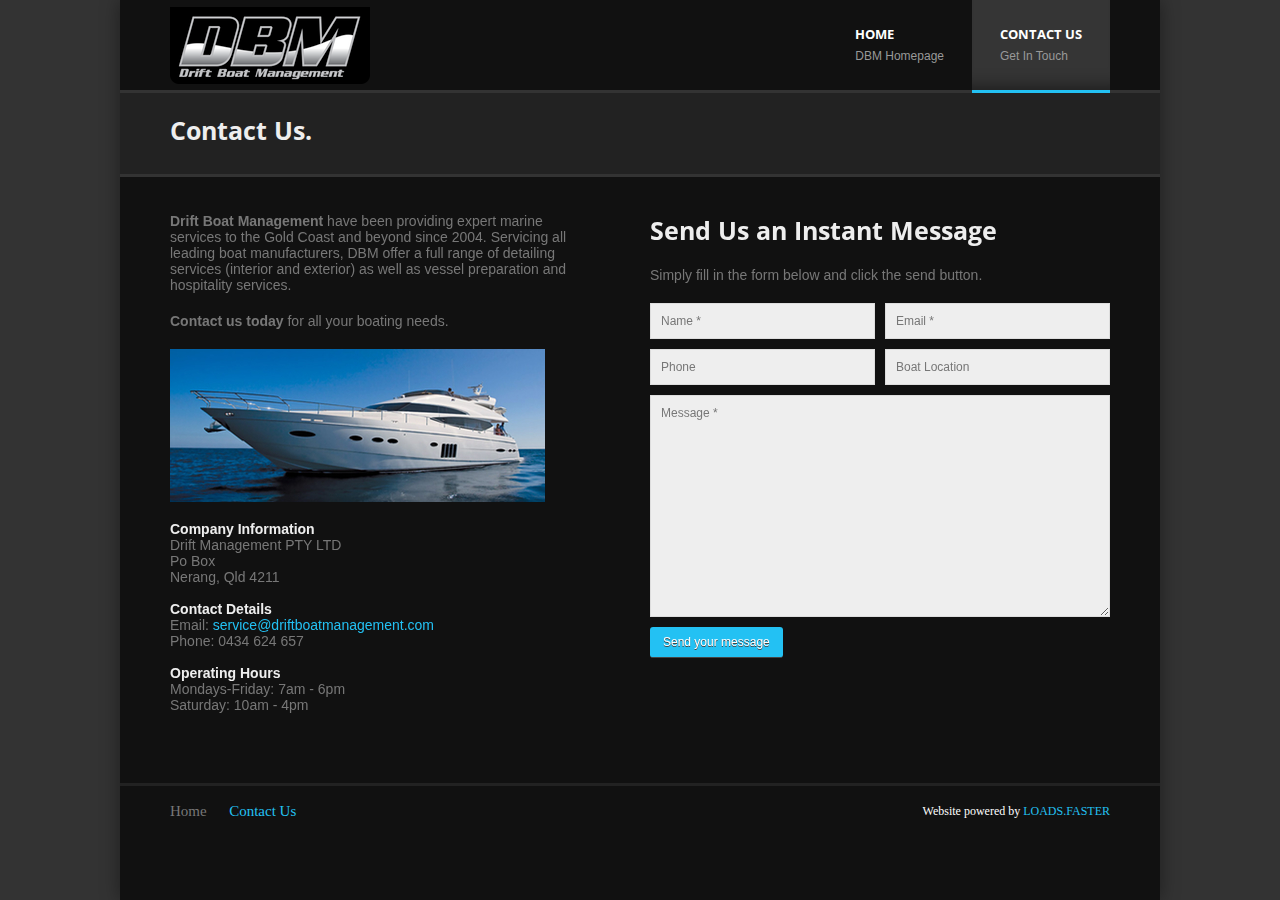
<file: contact-us.html>
<!DOCTYPE html><!--[if lt IE 7 ]><html class="ie ie6" lang="en"><![endif]--><!--[if IE 7 ]><html class="ie ie7" lang="en"><![endif]--><!--[if IE 8 ]><html class="ie ie8" lang="en"><![endif]--><!--[if (gte IE 9)|!(IE)]><!--><html lang="en"><!--<![endif]--><head><link href='http://fonts.googleapis.com/css?family=Open+Sans:400,400italic,700,700italic,300,300italic' rel='stylesheet' type='text/css'><meta charset="utf-8"><title>Drift Boat Management</title><meta name="description" content="Gold Coast boat detailers Drift Boat Management provide professional interior and exterior detailing services, as well as vessel preparation and catering."><meta name="author" content=""><!--[if lt IE 9]><script src="http://html5shim.googlecode.com/svn/trunk/html5.js"></script><![endif]--><meta name="viewport" content="width=device-width, initial-scale=1, maximum-scale=1, user-scalable=0"><link rel="shortcut icon" href="images/favicon.ico"><link rel="apple-touch-icon" href="images/apple-touch-icon.png"><link rel="apple-touch-icon" sizes="72x72" href="images/apple-touch-icon-72x72.png"><link rel="apple-touch-icon" sizes="114x114" href="images/apple-touch-icon-114x114.png"><link rel="stylesheet" href="dbm/css.css"><script src="dbm/js/jquery-1.7.min.js" type="text/javascript"></script><link rel="alternate" type="application/rss+xml" title="Drift Boat Management &raquo; Feed" href="http://driftboatmanagement.com/feed/"/><link rel="alternate" type="application/rss+xml" title="Drift Boat Management &raquo; Comments Feed" href="http://driftboatmanagement.com/comments/feed/"/></head>

<body>

	<!-- Site Backgrounds
	================================================== -->

    <!-- Change to class="poswrapheaderline wide" and class="headerline full" for a full-width header line -->
	<div class="poswrapheaderline"><div class="headerline"></div></div>
    <!-- Remove or uncomment depending on if you want a background image or tile -->
    <!div class="tiledbackground"><!/div>
    <!img src="/i/dbm/luxury-yacht-sl.jpg" alt="" id="background" style="width: 1280px; height: 768px; display: inline; ">
    <!-- Change to class="poswrapper wide" and class="whitebackground full" for a full-width site background -->
    <div class="poswrapper"><div class="whitebackground"></div></div>

	<div class="container main portfolio4column">

        <!-- Header | Logo, Menu
		================================================== -->

		<div class="sixteen columns header">

			<a href="../index.html" class="logohover"><div class="logo"></div></a>
            <div class="mainmenu">
                <div id="mainmenu" class="ddsmoothmenu">
                    <ul>
                                            <li ><a href="../index.html">HOME<br/><span>DBM Homepage</span></a>
                        </li>
                                            <li class="current-menu-item"><a href="index.html">CONTACT US<br/><span>Get In Touch</span></a></li>
                        <!--li ><a href="index.html#">SERVICES<br/><span>What We Offer</span></a>
                        </li>
                        <li ><a href="index.html#">ABOUT<br/><span>Our Company</span></a>
                        </li-->
                    </ul>
                    <br style="clear: left" />
                </div>

                <!-- Responsive Menu -->

				<form id="responsive-menu" action="#" method="post">
                    <select>
                        <option value="">Click this Menu to navigate DBM</option>
                    </select>
				</form>

            </div>
		</div>

        <!-- Page Title And Social
		================================================== -->

		<div class="pagetitle">
        	<div class="pagetitleholder"><h1>Contact Us.</h1></div>
            <!--div class="pagetitlebackground"></div-->
        </div>

        <!-- Content Holder -->
		<div class="sixteen columns row textblock left">


            <!-- Content Holder -->
			<div class="seven columns row alpha">

                <!-- 2 column -->
                <div class="">
                	<p><strong>Drift Boat Management</strong> have been providing expert marine services to the Gold Coast and beyond since 2004. Servicing all leading boat manufacturers, DBM offer a full range of detailing services (interior and exterior) as well as vessel preparation and hospitality services.</p>
                	<p><strong>Contact us today</strong> for all your boating needs.</p>
                </div>

    			<img src="i/dbm/1-sm.jpg"><br/><br/>

                <div class="">
     				<p><span class="b wht">Company Information</span><br/>
                        Drift Management PTY LTD<br/>
                        Po Box<br/>
                        Nerang, Qld 4211<br/><br/>

                        <span class="b wht">Contact Details</span><br/>
                        Email: <a href="mailto:service@driftboatmanagement.com">service@driftboatmanagement.com</a><br/>
                        Phone: 0434 624 657<br/><br/>

                        <span class="b wht">Operating Hours</span><br/>
                        Mondays-Friday: 7am - 6pm<br/>
                        Saturday: 10am - 4pm</p>
                </div><div class="clear"></div>

            </div>

            <!-- Comment Form -->
            <div class="eight columns row omega offset-by-one">

            	<h3 class="wht"><strong>Send Us an Instant Message</strong></h3>
                	<p>Simply fill in the form below and click the send button.<strong></strong></p>

                <form id="contactform" method="post" action="#">
                    <input type="text" name="name" id="reply_name" class="requiredfield" onFocus="if(this.value == 'Name *') { this.value = ''; }" onBlur="if(this.value == '') { this.value = 'Name *'; }" value="Name *"/>
                    <input type="text" name="email" id="reply_email" class="requiredfield last" onFocus="if(this.value == 'Email *') { this.value = ''; }" onBlur="if(this.value == '') { this.value = 'Email *'; }" value="Email *"/>
                    <input type="text" name="phone" id="client_phone" class="" onFocus="if(this.value == 'Phone') { this.value = ''; }" onBlur="if(this.value == '') { this.value = 'Phone'; }" value="Phone"/>

                    <input type="text" name="address" id="reply_address" class="last" onFocus="if(this.value == 'Boat Location') { this.value = ''; }" onBlur="if(this.value == '') { this.value = 'Boat Location'; }" value="Boat Location"/>
                    <textarea name="message" id="reply_message" class="requiredfield" onFocus="if(this.value == 'Message *') { this.value = ''; }" onBlur="if(this.value == '') { this.value = 'Message *'; }">Message *</textarea>
                    <button type="submit" name="send">Send your message</button>
                    <span class="errormessage">There's a problem with your information.<br/> Check the details that have been highlighted red.</span>
                    <span class="successmessage"><strong>Your message has been sent.</strong> <br/>If you've not heard back from us in 24hrs, please call us on 0434 624 657.</span>
                    <span class="sendingmessage">Sending your message ..…</span>
                </form>
            </div>

            <div class="clear"></div>
		</div>

        <!-- Space Adjuster
        ================================================== -->

        <div class="sixteen columns bottomadjust"></div>

	</div><!-- container -->


		<!-- Footer
	================================================== -->


    <!-- Sub-Footer
	================================================== -->

    <!-- Change to class="container subfooterwrap full" for a full-width subfooter -->
    <div class="container subfooterwrap">

    	<div class="subfooter">
            <div class="eight columns sitenav">
                <a  href="../index.html">Home</a>&nbsp; &nbsp; &nbsp;
<!--
                <a  href="#">Services</a>&nbsp; &nbsp; &nbsp;
                <a  href="#">About</a>&nbsp; &nbsp; &nbsp;
-->
                <a class="current-menu" href="index.html">Contact Us</a>&nbsp; &nbsp; &nbsp;
            </div>
        	<div class="eight columns siteinfo">
        		Website powered by <a target="_blank" class="current-menu" href="http://www.loadsfaster.net">LOADS.FASTER</a>
        		<!--  &nbsp;&nbsp;&nbsp;Website by <a class="current-menu" href="#" target="_blank">RESPONSIVE</a> -->
        	</div>
        </div>
    </div>




<script type='text/javascript' src='css/flexslider/jquery.flexslider-min-ver=3.8.1.js'></script>
<script src="dbm/js/footer.js" type="text/javascript"></script><script type="text/javascript" charset="utf-8">jQuery(window).load(function(){jQuery(".flexslider").flexslider()});</script>
<script type="text/javascript">var _gauges=_gauges||[];(function(){var a=document.createElement("script");a.type="text/javascript";a.async=true;a.id="gauges-tracker";a.setAttribute("data-site-id","53b27a5deddd5b02ac0121c4");a.src="//secure.gaug.es/track.js";var b=document.getElementsByTagName("script")[0];b.parentNode.insertBefore(a,b)})();</script>
</body>
</html>
</file>
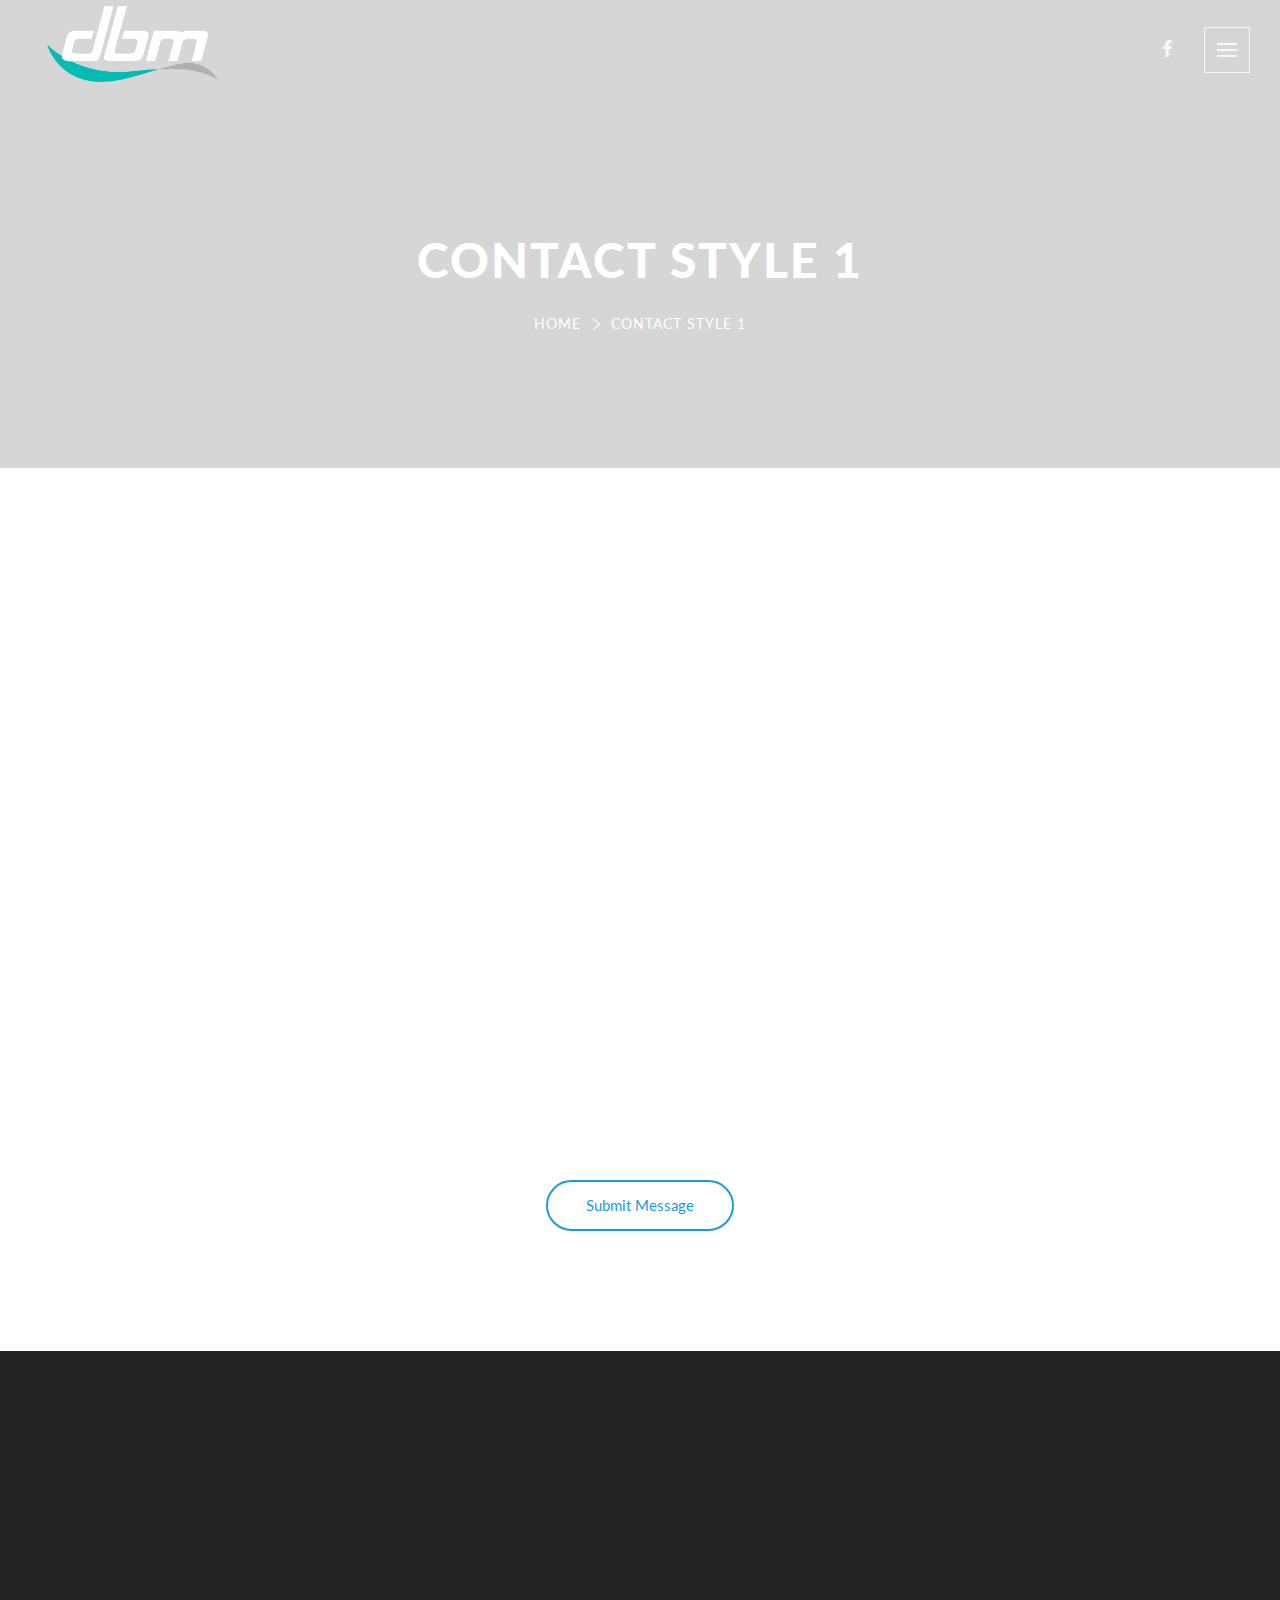
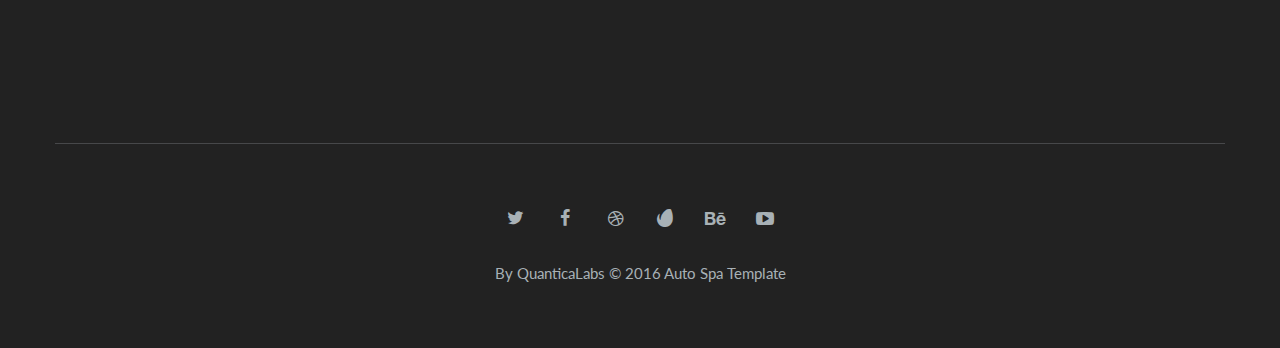
<file: contact.html>
<!DOCTYPE html>

        <html>

          <head>

            <title>Contact</title>
            <meta name="keywords" content="" />
            <meta name="description" content="" />

            <meta http-equiv="content-type" content="text/html; charset=utf-8"/>
            <meta name="viewport" content="width=device-width, initial-scale=1, maximum-scale=1"/>

            <link rel="stylesheet" type="text/css" href="https://fonts.googleapis.com/css?family=Lato:400,100,100italic,300,300italic,400italic,700italic,700,900&amp;subset=latin,latin-ext">
            <link rel="stylesheet" type="text/css" href="https://fonts.googleapis.com/css?family=PT+Serif:700italic,700,400italic&amp;subset=latin,cyrillic-ext,latin-ext,cyrillic">

            <link rel="stylesheet" type="text/css" href="style/jquery.qtip.css"/>
            <link rel="stylesheet" type="text/css" href="style/jquery-ui.min.css"/>
            <link rel="stylesheet" type="text/css" href="style/superfish.css"/>
            <link rel="stylesheet" type="text/css" href="style/flexnav.css"/>
            <link rel="stylesheet" type="text/css" href="style/DateTimePicker.min.css"/>
            <link rel="stylesheet" type="text/css" href="style/fancybox/jquery.fancybox.css"/>
            <link rel="stylesheet" type="text/css" href="style/fancybox/helpers/jquery.fancybox-buttons.css"/>
            <link rel="stylesheet" type="text/css" href="style/revolution/layers.css"/>
            <link rel="stylesheet" type="text/css" href="style/revolution/settings.css"/>
            <link rel="stylesheet" type="text/css" href="style/revolution/navigation.css"/>
            <link rel="stylesheet" type="text/css" href="style/base.css"/>
            <link rel="stylesheet" type="text/css" href="style/responsive.css"/>

            <script type="text/javascript" src="script/jquery.min.js"></script>

            <style>
              .lower {text-transform: none}
              .normal {font-weight: normal}
              .template-background-image-3 {background-image: url(./i/dbm-faces.png) !important}
              .template-header.template-header-background-2 {
                  background-image: url(./i/catering-hero.jpg);
              }
            </style>

          </head>

			<body class="template-page-contact-style-1">

				<!-- Header -->
				<div class="template-header template-header-background template-header-background-1">

					<!-- Top header -->
					<!-- Top header -->
                    <div class="template-header-top">

                      <!-- Logo -->
                      <div class="template-header-top-logo">
                        <a href="index.html" title="">
                          <img src="i/dbm-logo-sm-wht.png" alt="" class="template-logo"/>
                          <img src="i/dbm-logo-sm.png" alt="" class="template-logo template-logo-sticky"/>
                        </a>
                      </div>

                      <!-- Menu-->
                      <div class="template-header-top-menu template-main">
                        <nav>

                          <!-- Default menu-->
                          <div class="template-component-menu-default">
                            <ul class="sf-menu">
                              <!--li><a href="/" class="template-state-selected">#</a></li-->
                              <li><a href="#services">Services</a></li>
                              <!--li><a href="#about">About</a></li-->
                              <li><a href="#contact">Contact</a></li>
                            </ul>
                          </div>

                        </nav>
                        <nav>

                          <!-- Mobile menu-->
                          <div class="template-component-menu-responsive">
                            <ul class="flexnav">
                              <li><a href="#"><span class="touch-button template-icon-meta-arrow-large-tb template-component-menu-button-close"></span>&nbsp;</a></li>
                              <li><a href="index.html" class="template-state-selected">Home</a></li>
                              <li>
                                <a href="#services">Services</a>
                              </li>
                              <li><a href="#about">About</a></li>
                              <li>
                                <a href="#contact">Contact</a>
                              </li>
                            </ul>
                          </div>

                        </nav>
                        <script type="text/javascript">
                          jQuery(document).ready(function($)
                          {
                            $('.template-header-top').templateHeader();
                          });
                        </script>
                      </div>

                      <!-- Social icons -->
                      <div class="template-header-top-icon-list template-component-social-icon-list-1">
                        <ul class="template-component-social-icon-list">
                          <li><a href="https://www.facebook.com/dbm" class="template-icon-social-facebook" target="_blank"></a></li>
                          <li><a href="#" class="template-icon-meta-menu"></a></li>
                        </ul>
                      </div>

                    </div>

					<div class="template-header-bottom">

						<div class="template-main">

							<div class="template-header-bottom-page-title">
								<h1>Contact style 1</h1>
							</div>

							<div class="template-header-bottom-page-breadcrumb">
								<a href="index.html">Home</a><span class="template-icon-meta-arrow-right-12"></span><a href="#">Contact style 1</a>
							</div>

						</div>

					</div>

				</div>

				<!-- Content -->
				<div class="template-content">

					<!-- Section -->
					<div class="template-section template-section-padding-1 template-main template-clear-fix">

						<!-- Features list -->
						<div class="template-component-feature-list template-component-feature-list-position-left template-clear-fix">

							<!-- Layout 33x33x33% -->
							<ul class="template-layout-33x33x33 template-clear-fix">

								<!-- Left column -->
								<li class="template-layout-column-left">
									<span class="template-icon-feature-phone-circle"></span>
									<h5>Call Us At</h5>
									<p>
										(+505) 122 225 225<br/>
										(+505) 122 225 224<br/>
									</p>
								</li>

								<!-- Center column -->
								<li class="template-layout-column-center">
									<span class="template-icon-feature-location-map"></span>
									<h5>Our Address</h5>
									<p>
										464 Rhode Island Av.<br/>
										Portland, OR 97219
									</p>
								</li>

								<!-- Right column -->
								<li class="template-layout-column-right">
									<span class="template-icon-feature-clock"></span>
									<h5>Working hours</h5>
									<p>
										Monday - Friday: 8 am - 6 pm<br/>
										Saturday: 8 am - 3 pm
									</p>
								</li>

							</ul>

						</div>

					</div>

					<!-- Section -->
					<div class="template-section template-padding-reset template-main template-clear-fix">

						<!-- Contact form -->
						<form name="contact-form" id="contact-form" method="POST" action="#" class="template-component-contact-form">

							<!-- Layout 50x50% -->
							<ul class="template-layout-50x50 template-layout-margin-reset template-clear-fix">

								<!-- Left column -->
								<li class="template-layout-column-left template-margin-bottom-reset">
									<div class="template-component-form-field template-state-block">
										<label for="contact-form-name">Your Name *</label>
										<input type="text" name="contact-form-name" id="contact-form-name"/>
									</div>
									<div class="template-component-form-field template-state-block">
										<label for="contact-form-email">Your E-mail *</label>
										<input type="text" name="contact-form-email" id="contact-form-email"/>
									</div>
									<div class="template-component-form-field template-state-block">
										<label for="contact-form-phone">Phone Number</label>
										<input type="text" name="contact-form-phone" id="contact-form-phone"/>
									</div>
								</li>

								<!-- Right column -->
								<li class="template-layout-column-right template-margin-bottom-reset">
									<div class="template-component-form-field template-state-block">
										<label for="contact-form-message">Message *</label>
										<textarea rows="1" cols="1" name="contact-form-message" id="contact-form-message"></textarea>
									</div>
								</li>

							</ul>

							<!-- Button -->
							<div class="template-align-center template-clear-fix template-margin-top-1">
								<span class="template-state-block">
									<input type="submit" value="Submit Message" class="template-component-button" name="contact-form-submit" id="contact-form-submit"/>
								</span>
							</div>

						</form>

						<!-- Space -->
						<div class="template-component-space template-component-space-4"></div>

					</div>

					<!-- Google Maps -->
					<div class="template-section template-section-padding-reset template-clear-fix">

						<!-- Google Map -->
						<div class="template-component-google-map">

							<!-- Content -->
							<div class="template-component-google-map-box">
								<div class="template-component-google-map-box-content"></div>
							</div>

							<!-- Button -->
							<a href="#" class="template-component-google-map-button">
								<span class="template-icon-meta-marker"></span>
								<span class="template-component-google-map-button-label-show">Show Map</span>
								<span class="template-component-google-map-button-label-hide">Hide Map</span>
							</a>

						</div>

						<script type="text/javascript">

							jQuery(document).ready(function()
							{
								jQuery('.template-component-google-map').templateGoogleMap(
								{
									coordinate		:
									{
										lat			:	'-37.823952',
										lng			:	'144.958766'
									},
									dimension		:
									{
										width		:	'100%',
										height		:	'400px'
									},
									marker			:	'media/image/map_pointer.png'
								});
							});

						</script>

					</div>

				</div>

				<!-- Footer -->
				<div class="template-footer">

					<div class="template-main">

						<!-- Footer top -->
						<div class="template-footer-top">

							<!-- Layout 25x25x25x25 -->
							<div class="template-layout-25x25x25x25 template-clear-fix">

								<!-- Left column -->
								<div class="template-layout-column-left">
									<h6>About</h6>
									<p>Autospan Hand Wash is an eco-friendly hand car wash and detailing service based in Portland.</p>
									<img src="media/image/logo.png" alt="" class="template-logo" />
								</div>

								<!-- Center left column -->
								<div class="template-layout-column-center-left">
									<h6>Services</h6>
									<ul class="template-list-reset">
										<li><a href="service-style-1.html">Exterior Hand Wash</a></li>
										<li><a href="service-style-1.html">Tower Hand Dry</a></li>
										<li><a href="service-style-1.html">Tire Dressing</a></li>
										<li><a href="service-style-1.html">Wheel Shine</a></li>
										<li><a href="service-style-1.html">Interior Vacuum</a></li>
										<li><a href="service-style-1.html">Sealer Hand Wax</a></li>
									</ul>
								</div>

								<!-- Center right column -->
								<div class="template-layout-column-center-right">
									<h6>Company</h6>
									<ul class="template-list-reset">
										<li><a href="about-style-1.html">About Us</a></li>
										<li><a href="gallery.html">Gallery</a></li>
										<li><a href="service-style-2.html">Our Services</a></li>
										<li><a href="book-your-wash.html">Book Your Wash</a></li>
										<li><a href="gallery.html">Portfolio</a></li>
										<li><a href="contact-style-1.html">Contact</a></li>
									</ul>
								</div>

								<!-- Right column -->
								<div class="template-layout-column-right">
									<h6>Newsletter</h6>
									<form class="template-component-newsletter-form">
										<div class="template-component-form-field">
											<label for="newsletter-form-email">Your e-mail address *</label>
											<input type="text" name="newsletter-form-email" id="newsletter-form-email"/>
										</div>
										<div class="template-margin-top-2">
											<input type="submit" value="Subscribe" class="template-component-button" name="newsletter-form-submit" id="newsletter-form-submit"/>
										</div>
									</form>
								</div>

							</div>

						</div>

						<!-- Footer bottom -->
						<div class="template-footer-bottom">

							<!-- Social icon list -->
							<ul class="template-component-social-icon-list template-component-social-icon-list-2">
								<li><a href="https://twitter.com/quanticalabs" class="template-icon-social-twitter" target="_blank"></a></li>
								<li><a href="https://www.facebook.com/QuanticaLabs" class="template-icon-social-facebook" target="_blank"></a></li>
								<li><a href="https://dribbble.com/quanticalabs" class="template-icon-social-dribbble" target="_blank"></a></li>
								<li><a href="http://themeforest.net/user/QuanticaLabs/portfolio?ref=quanticalabs" class="template-icon-social-envato" target="_blank"></a></li>
								<li><a href="https://www.behance.net/quanticalabs" class="template-icon-social-behance" target="_blank"></a></li>
								<li><a href="https://www.youtube.com/user/quanticalabs" class="template-icon-social-youtube" target="_blank"></a></li>
							</ul>

							<!-- Copyright -->
							<div class="template-footer-bottom-copyright">
								By <a href="http://quanticalabs.com" target="_blank">QuanticaLabs</a> &copy; 2016 <a href="http://themeforest.net/user/QuanticaLabs/portfolio?ref=quanticalabs" target="_blank">Auto Spa Template</a>
							</div>

						</div>

					</div>

				</div>

				<!-- Search box -->
				<div class="template-component-search-form">
					<div></div>
					<form>
						<div>
							<input type="search" name="search"/>
							<span class="template-icon-meta-search"></span>
							<input type="submit" name="submit" value=""/>
						</div>
					</form>
				</div>

				<!-- Go to top button -->
				<a href="#go-to-top" class="template-component-go-to-top template-icon-meta-arrow-large-tb"></a>

				<!-- Wrapper for date picker -->
				<div id="dtBox"></div>

				<!-- JS files -->
				<script type="text/javascript" src="script/jquery-ui.min.js"></script>
				<script type="text/javascript" src="script/superfish.min.js"></script>
				<script type="text/javascript" src="script/jquery.easing.js"></script>
				<script type="text/javascript" src="script/jquery.blockUI.js"></script>
				<script type="text/javascript" src="script/jquery.qtip.min.js"></script>
				<script type="text/javascript" src="script/jquery.fancybox.js"></script>
				<script type="text/javascript" src="script/isotope.pkgd.min.js"></script>
				<script type="text/javascript" src="script/jquery.actual.min.js"></script>
				<script type="text/javascript" src="script/jquery.flexnav.min.js"></script>
				<script type="text/javascript" src="script/jquery.waypoints.min.js"></script>
				<script type="text/javascript" src="script/sticky.min.js"></script>
				<script type="text/javascript" src="script/jquery.scrollTo.min.js"></script>
				<script type="text/javascript" src="script/jquery.fancybox-media.js"></script>
				<script type="text/javascript" src="script/jquery.fancybox-buttons.js"></script>
				<script type="text/javascript" src="script/jquery.carouFredSel.packed.js"></script>
				<script type="text/javascript" src="script/jquery.responsiveElement.js"></script>
				<script type="text/javascript" src="script/jquery.touchSwipe.min.js"></script>
				<script type="text/javascript" src="script/DateTimePicker.min.js"></script>
				<script type="text/javascript" src="http://maps.google.com/maps/api/js?sensor=false"></script>

				<!-- Revolution Slider files -->
				<script type="text/javascript" src="script/revolution/jquery.themepunch.revolution.min.js"></script>
				<script type="text/javascript" src="script/revolution/jquery.themepunch.tools.min.js"></script>
				<script type="text/javascript" src="script/revolution/extensions/revolution.extension.actions.min.js"></script>
				<script type="text/javascript" src="script/revolution/extensions/revolution.extension.carousel.min.js"></script>
				<script type="text/javascript" src="script/revolution/extensions/revolution.extension.kenburn.min.js"></script>
				<script type="text/javascript" src="script/revolution/extensions/revolution.extension.layeranimation.min.js"></script>
				<script type="text/javascript" src="script/revolution/extensions/revolution.extension.migration.min.js"></script>
				<script type="text/javascript" src="script/revolution/extensions/revolution.extension.navigation.min.js"></script>
				<script type="text/javascript" src="script/revolution/extensions/revolution.extension.parallax.min.js"></script>
				<script type="text/javascript" src="script/revolution/extensions/revolution.extension.slideanims.min.js"></script>
				<script type="text/javascript" src="script/revolution/extensions/revolution.extension.video.min.js"></script>

				<!-- Plugins files -->
				<script type="text/javascript" src="plugin/booking/jquery.booking.js"></script>

				<!-- Components files -->
				<script type="text/javascript" src="script/template/jquery.template.tab.js"></script>
				<script type="text/javascript" src="script/template/jquery.template.image.js"></script>
				<script type="text/javascript" src="script/template/jquery.template.helper.js"></script>
				<script type="text/javascript" src="script/template/jquery.template.header.js"></script>
				<script type="text/javascript" src="script/template/jquery.template.counter.js"></script>
				<script type="text/javascript" src="script/template/jquery.template.gallery.js"></script>
				<script type="text/javascript" src="script/template/jquery.template.goToTop.js"></script>
				<script type="text/javascript" src="script/template/jquery.template.fancybox.js"></script>
				<script type="text/javascript" src="script/template/jquery.template.moreLess.js"></script>
				<script type="text/javascript" src="script/template/jquery.template.googleMap.js"></script>
				<script type="text/javascript" src="script/template/jquery.template.accordion.js"></script>
				<script type="text/javascript" src="script/template/jquery.template.searchForm.js"></script>
				<script type="text/javascript" src="script/template/jquery.template.testimonial.js"></script>
				<script type="text/javascript" src="script/public.js"></script>

			</body>

		</html>
</file>
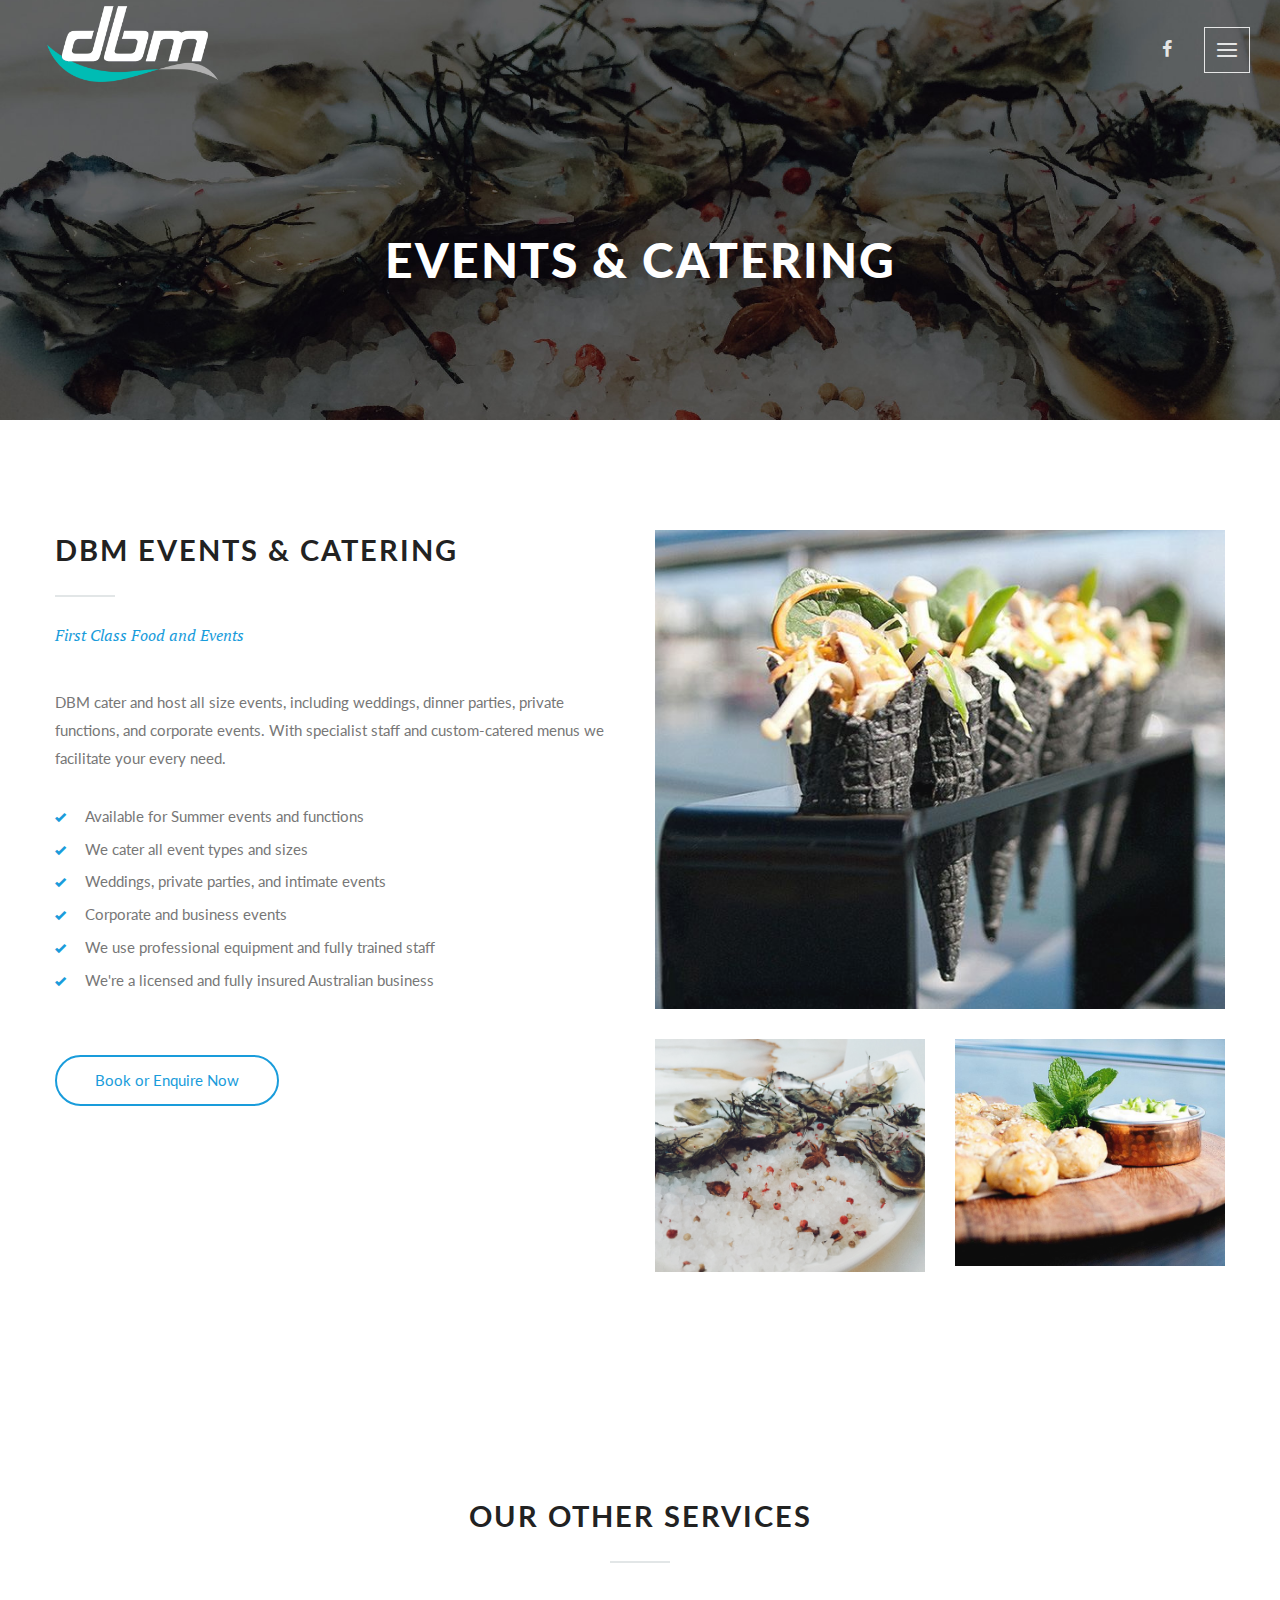
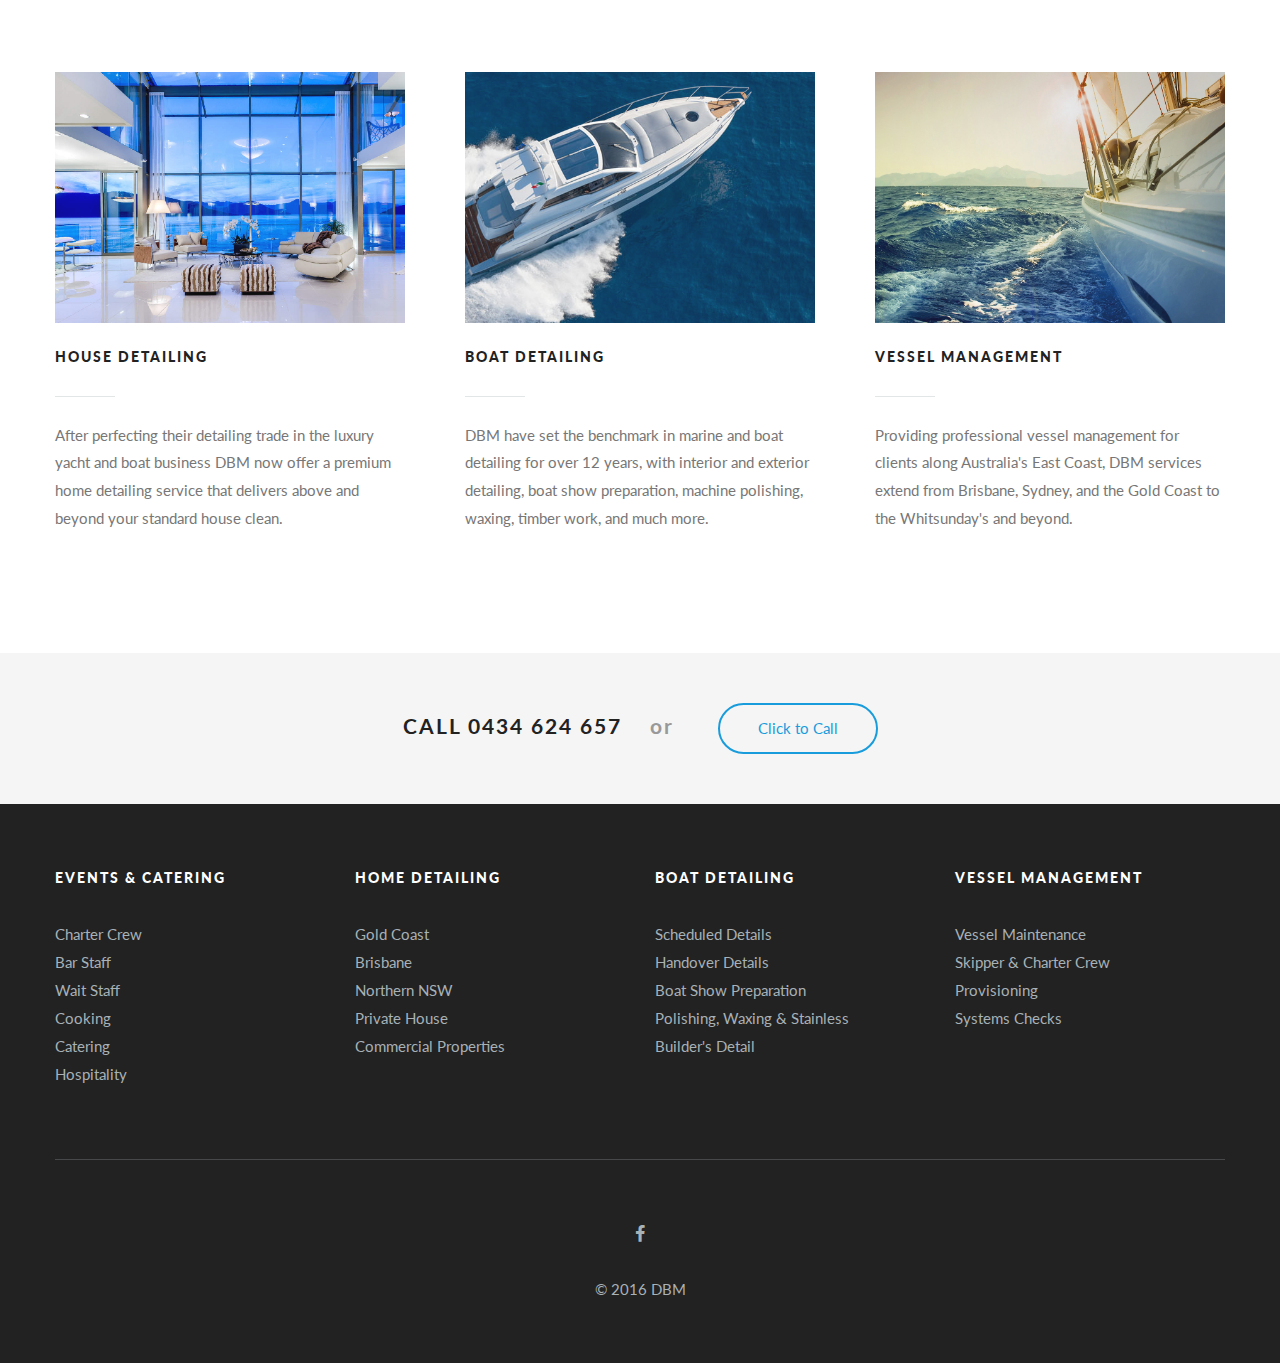
<file: events-and-catering.html>
<!DOCTYPE html>

    <html>

      <head>

        <title>Events &amp; Catering</title>
        <meta name="description" content="DBM Events, Catering, Detailing, and Management." />

        <meta http-equiv="content-type" content="text/html; charset=utf-8"/>
        <meta name="viewport" content="width=device-width, initial-scale=1, maximum-scale=1"/>

        <link rel="stylesheet" type="text/css" href="https://fonts.googleapis.com/css?family=Lato:400,100,100italic,300,300italic,400italic,700italic,700,900&amp;subset=latin,latin-ext">
        <link rel="stylesheet" type="text/css" href="https://fonts.googleapis.com/css?family=PT+Serif:700italic,700,400italic&amp;subset=latin,cyrillic-ext,latin-ext,cyrillic">

        <link rel="stylesheet" type="text/css" href="style/jquery.qtip.css"/>
        <link rel="stylesheet" type="text/css" href="style/jquery-ui.min.css"/>
        <link rel="stylesheet" type="text/css" href="style/superfish.css"/>
        <link rel="stylesheet" type="text/css" href="style/flexnav.css"/>
        <link rel="stylesheet" type="text/css" href="style/DateTimePicker.min.css"/>
        <link rel="stylesheet" type="text/css" href="style/fancybox/jquery.fancybox.css"/>
        <link rel="stylesheet" type="text/css" href="style/fancybox/helpers/jquery.fancybox-buttons.css"/>
        <link rel="stylesheet" type="text/css" href="style/revolution/layers.css"/>
        <link rel="stylesheet" type="text/css" href="style/revolution/settings.css"/>
        <link rel="stylesheet" type="text/css" href="style/revolution/navigation.css"/>
        <link rel="stylesheet" type="text/css" href="style/base.css"/>
        <link rel="stylesheet" type="text/css" href="style/responsive.css"/>

        <script type="text/javascript" src="script/jquery.min.js"></script>

        <style>
          .light {color: #999 !important}
          .lower {text-transform: none}
          .normal {font-weight: normal}
          .template-background-image-3 {background-image: url(./i/dbm-faces.png) !important}
          .template-header.template-header-background-2 {
              background-image: url(./i/events-hero.jpg);
          }
        </style>

      </head>

			<body class="template-page-about-style-1">

				<!-- Header -->
				<div class="template-header template-header-background template-header-background-2">

					<!-- Top header -->
          <div class="template-header-top">

            <!-- Logo -->
            <div class="template-header-top-logo">
              <a href="/" title="">
                <img src="i/dbm-logo-sm-wht.png" alt="" class="template-logo"/>
                <img src="i/dbm-logo-sm.png" alt="" class="template-logo template-logo-sticky"/>
              </a>
            </div>

            <!-- Menu-->
            <div class="template-header-top-menu template-main">
              <nav>

              <!-- Default menu-->
              <div class="template-component-menu-default">
                <ul class="sf-menu">
                  <!--li><a href="/" class="template-state-selected">#</a></li-->
                  <li><a href="/#services">Services</a></li>
                  <!--li><a href="#about">About</a></li-->
                  <li><a href="#contact">Contact</a></li>
                </ul>
              </div>

            </nav>
            <nav>

              <!-- Mobile menu-->
              <div class="template-component-menu-responsive">
                <ul class="flexnav">
                  <li><a href="#"><span class="touch-button template-icon-meta-arrow-large-tb template-component-menu-button-close"></span>&nbsp;</a></li>
                  <li><a href="/" class="template-state-selected">Home</a></li>
                  <li><a href="/#services">Services</a></li>
                  <li><a href="#contact">Contact</a></li>
                </ul>
              </div>

            </nav>
              <script type="text/javascript">
                jQuery(document).ready(function($)
                {
                  $('.template-header-top').templateHeader();
                });
              </script>
            </div>

            <!-- Social icons -->
            <div class="template-header-top-icon-list template-component-social-icon-list-1">
              <ul class="template-component-social-icon-list">
                <li><a href="https://www.facebook.com/Drift-Boat-Management-368942143120946/" class="template-icon-social-facebook" target="_blank"></a></li>
                <li><a href="#" class="template-icon-meta-menu"></a></li>
              </ul>
            </div>

          </div>

					<div class="template-header-bottom">

						<div class="template-main">

							<div class="template-header-bottom-page-title">
								<h1>Events &amp; Catering</h1>
							</div>

							<!--div class="template-header-bottom-page-breadcrumb">
								Book Us now for your Summer Event
							</div-->

						</div>

					</div>

				</div>

				<!-- Content -->
				<div class="template-content">

					<!-- Section -->
					<div class="template-section template-section-padding-1 template-clear-fix template-main">

						<!-- Layout 50x50% -->
						<div class="template-layout-50x50 template-clear-fix">

							<!-- Left column -->
							<div class="template-layout-column-left">

								<!-- Header -->
								<div class="template-component-header-subheader template-align-left">
									<h2>DBM Events &amp; Catering</h2>
									<div></div>
									<span>First Class Food and Events</span>
								</div>

								<!-- Text -->
								<p class="template-padding-reset">
									DBM cater and host all size events, including weddings, dinner parties, private functions, and corporate events. With specialist staff and custom-catered menus we facilitate your every need.
								</p>

								<!-- Space -->
								<div class="template-space template-component-space-1"></div>

								<!-- List -->
								<ul class="template-component-list">
									<li>
										<span class="template-icon-meta-check"></span>
										Available for Summer events and functions
									</li>
									<li>
										<span class="template-icon-meta-check"></span>
										We cater all event types and sizes
									</li>
									<li>
										<span class="template-icon-meta-check"></span>
										Weddings, private parties, and intimate events
									</li>
									<li>
										<span class="template-icon-meta-check"></span>
										Corporate and business events
                  </li>
									<li>
										<span class="template-icon-meta-check"></span>
										We use professional equipment and fully trained staff
									</li>
									<li>
										<span class="template-icon-meta-check"></span>
										We're a licensed and fully insured Australian business
									</li>
								</ul>

								<!-- Space -->
								<div class="template-space template-component-space-2"></div>

								<!-- Button -->
								<a href="mailto:service@driftboatmanagement.com" class="template-component-button">Book or Enquire Now</a>

							</div>

							<div class="template-layout-column-right template-margin-bottom-reset">

								<!-- Image -->
								<div class="template-component-image template-component-image-preloader">
										<img src="i/catering3.jpg" alt=""/>
								</div>

								<!-- Space -->

								<!-- Layout 50x50% -->
								<div class="template-layout-50x50 template-clear-fix">

									<!-- Left column -->
									<div class="template-layout-column-left template-margin-bottom-reset">
										<div class="template-component-space template-component-space-1"></div>
										<div class="template-component-image template-component-image-preloader">
                        <img src="i/catering-1.jpg" alt=""/>
										</div>
									</div>

									<!-- Right column -->
									<div class="template-layout-column-right">
										<div class="template-component-space template-component-space-1"></div>
										<div class="template-component-image template-component-image-preloader">
                      <img src="i/catering4.jpg" alt=""/>
										</div>
									</div>

								</div>

							</div>

						</div>

					</div>



					<!-- Other Services -->
					<div class="template-section template-section-padding-1 template-clear-fix template-main">

						<!-- Header -->
						<div class="template-component-header-subheader">
							<h2>Our Other Services</h2>
							<div></div>
							<span></span>
						</div>

						<!-- Text -->
						<!--p class="template-padding-reset template-align-center">
							Our crew members are skilled and fully equiped with equipment and supplies needed that we can deliver the best results.<br/>
							Our goal is to provide our customers with the friendliest, most convenient hand car wash experience possible.
						</p-->

						<!-- Space -->
						<div class="template-component-space template-component-space-2"></div>

						<!-- Team -->
						<div class="template-component-team-list">

							<!-- Layout 33x33x33% -->
							<ul class="template-layout-33x33x33 template-clear-fix">

								<!-- Left column -->
								<li class="template-layout-column-left">

									<!-- Image -->
									<div class="template-component-image template-component-image-preloader">
										<a href="/house-detailing"><img src="i/house-sq.jpg" alt="" class="template-component-team-list-image"/></a>
									</div>

									<h6 class="template-component-team-list-name">
										<a href="/house-detailing">House Detailing</a>
									</h6>

									<div class="template-component-divider template-component-team-list-divider"></div>

									<p class="template-component-team-list-description">
										After perfecting their detailing trade in the luxury yacht and boat business DBM now offer a premium home detailing service that delivers above and beyond your standard house clean.
									</p>

								</li>

								<!-- Center column -->
								<li class="template-layout-column-center">
									<div class="template-component-image template-component-image-preloader">
										<a href="/boat-detailing"><img src="i/boat-sq.jpg" alt="" class="template-component-team-list-image"/></a>
									</div>
									<h6 class="template-component-team-list-name">
										<a href="/boat-detailing">Boat Detailing</a>
									</h6>

									<div class="template-component-divider template-component-team-list-divider"></div>
									<p class="template-component-team-list-description">
										DBM have set the benchmark in marine and boat detailing for over 12 years, with interior and exterior detailing, boat show preparation, machine polishing, waxing, timber work, and much more.
									</p>

								</li>

								<!-- Right column -->
								<li class="template-layout-column-right">
									<div class="template-component-image template-component-image-preloader">
										<a href="/vessel-management"><img src="i/vessel-sq.jpg" alt="" class="template-component-team-list-image"/></a>
									</div>
									<h6 class="template-component-team-list-name">
										<a href="/vessel-management">Vessel Management</a>
									</h6>

									<div class="template-component-divider template-component-team-list-divider"></div>
									<p class="template-component-team-list-description">
										Providing professional vessel management for clients along Australia's East Coast, DBM services extend from Brisbane, Sydney, and the Gold Coast to the Whitsunday's and beyond.
									</p>

								</li>
							</ul>
						</div>
					</div>

          <div class="template-section template-section-padding-reset template-clear-fix template-background-color-1">

              <!-- Call to action -->
              <div class="template-component-call-to-action">
                <div class="template-main">
                  <h3>Call 0434 624 657 <span class="light lower">&nbsp;&nbsp;&nbsp;or </span></h3>
                  <a href="tel:+61434624657" class="template-component-button">Click to Call</a>
                </div>
              </div>

            </div>
				</div>

				<!-- Footer -->
                        <div class="template-footer">

                          <div class="template-main">

                            <!-- Footer top -->
                            <div class="template-footer-top">

                              <!-- Layout 25x25x25x25 -->
                              <div class="template-layout-25x25x25x25 template-clear-fix">

                                <!-- Left column -->
                                <div class="template-layout-column-left">
                                  <h6>Events &amp; Catering</h6>
                                  <ul class="template-list-reset">
                                    <li>Charter Crew</li>
                                    <li>Bar Staff</li>
                                    <li>Wait Staff</li>
                                    <li>Cooking</li>
                                    <li>Catering</li>
                                    <li>Hospitality</li>
                                  </ul>
                                </div>

                                <!-- Center left column -->
                                <div class="template-layout-column-center-left">
                                  <h6>Home Detailing</h6>
                                  <ul class="template-list-reset">
                                    <li>Gold Coast</li>
                                    <li>Brisbane</li>
                                    <li>Northern NSW</li>
                                    <li>Private House</li>
                                    <li>Commercial Properties</li>
                                    <li></li>
                                  </ul>
                                </div>

                                <!-- Center right column -->
                                <div class="template-layout-column-center-right">
                                  <h6>Boat Detailing</h6>
                                  <ul class="template-list-reset">
                                    <li>Scheduled Details</li>
                                    <li>Handover Details</li>
                                    <li>Boat Show Preparation</li>
                                    <li>Polishing, Waxing & Stainless</li>
                                    <li>Builder's Detail</li>
                                  </ul>
                                </div>

                                <!-- Right column -->
                                <div class="template-layout-column-right">
                                  <h6>Vessel Management</h6>
                                  <ul class="template-list-reset">
                                    <li>Vessel Maintenance</li>
                                    <li>Skipper &amp; Charter Crew</li>
                                    <li>Provisioning</li>
                                    <li>Systems Checks</li>
                                    <li></li>
                                    <li></li>
                                  </ul>
                                </div>

                              </div>

                            </div>

                            <!-- Footer bottom -->
                            <div class="template-footer-bottom">

                              <!-- Social icon list -->
                              <ul class="template-component-social-icon-list template-component-social-icon-list-2">
                                <li><a href="https://www.facebook.com/Drift-Boat-Management-368942143120946/" class="template-icon-social-facebook" target="_blank"></a></li>
                              </ul>

                              <!-- Copyright -->
                              <div class="template-footer-bottom-copyright">
                                &copy; 2016 DBM
                              </div>

                            </div>

                          </div>

                        </div>

                        <!-- Search box -->
                        <div class="template-component-search-form">
                          <div></div>
                          <form>
                            <div>
                              <input type="search" name="search"/>
                              <span class="template-icon-meta-search"></span>
                              <input type="submit" name="submit" value=""/>
                            </div>
                          </form>
                        </div>

                        <!-- Go to top button -->
                        <a href="#go-to-top" class="template-component-go-to-top template-icon-meta-arrow-large-tb"></a>

                        <!-- Wrapper for date picker -->
                        <div id="dtBox"></div>

                        <!-- JS files -->
                        <script type="text/javascript" src="script/jquery-ui.min.js"></script>
                        <script type="text/javascript" src="script/superfish.min.js"></script>
                        <script type="text/javascript" src="script/jquery.easing.js"></script>
                        <script type="text/javascript" src="script/jquery.blockUI.js"></script>
                        <script type="text/javascript" src="script/jquery.qtip.min.js"></script>
                        <script type="text/javascript" src="script/jquery.fancybox.js"></script>
                        <script type="text/javascript" src="script/isotope.pkgd.min.js"></script>
                        <script type="text/javascript" src="script/jquery.actual.min.js"></script>
                        <script type="text/javascript" src="script/jquery.flexnav.min.js"></script>
                        <script type="text/javascript" src="script/jquery.waypoints.min.js"></script>
                        <script type="text/javascript" src="script/sticky.min.js"></script>
                        <script type="text/javascript" src="script/jquery.scrollTo.min.js"></script>
                        <script type="text/javascript" src="script/jquery.fancybox-media.js"></script>
                        <script type="text/javascript" src="script/jquery.fancybox-buttons.js"></script>
                        <script type="text/javascript" src="script/jquery.carouFredSel.packed.js"></script>
                        <script type="text/javascript" src="script/jquery.responsiveElement.js"></script>
                        <script type="text/javascript" src="script/jquery.touchSwipe.min.js"></script>
                        <script type="text/javascript" src="script/DateTimePicker.min.js"></script>
                        <!--script type="text/javascript" src="http://maps.google.com/maps/api/js?sensor=false"></script-->

                        <!-- Revolution Slider files -->
                        <script type="text/javascript" src="script/revolution/jquery.themepunch.revolution.min.js"></script>
                        <script type="text/javascript" src="script/revolution/jquery.themepunch.tools.min.js"></script>
                        <script type="text/javascript" src="script/revolution/extensions/revolution.extension.actions.min.js"></script>
                        <script type="text/javascript" src="script/revolution/extensions/revolution.extension.carousel.min.js"></script>
                        <script type="text/javascript" src="script/revolution/extensions/revolution.extension.kenburn.min.js"></script>
                        <script type="text/javascript" src="script/revolution/extensions/revolution.extension.layeranimation.min.js"></script>
                        <script type="text/javascript" src="script/revolution/extensions/revolution.extension.migration.min.js"></script>
                        <script type="text/javascript" src="script/revolution/extensions/revolution.extension.navigation.min.js"></script>
                        <script type="text/javascript" src="script/revolution/extensions/revolution.extension.parallax.min.js"></script>
                        <script type="text/javascript" src="script/revolution/extensions/revolution.extension.slideanims.min.js"></script>
                        <script type="text/javascript" src="script/revolution/extensions/revolution.extension.video.min.js"></script>

                        <!-- Plugins files -->
                        <script type="text/javascript" src="plugin/booking/jquery.booking.js"></script>

                        <!-- Components files -->
                        <script type="text/javascript" src="script/template/jquery.template.tab.js"></script>
                        <script type="text/javascript" src="script/template/jquery.template.image.js"></script>
                        <script type="text/javascript" src="script/template/jquery.template.helper.js"></script>
                        <script type="text/javascript" src="script/template/jquery.template.header.js"></script>
                        <script type="text/javascript" src="script/template/jquery.template.counter.js"></script>
                        <script type="text/javascript" src="script/template/jquery.template.gallery.js"></script>
                        <script type="text/javascript" src="script/template/jquery.template.goToTop.js"></script>
                        <script type="text/javascript" src="script/template/jquery.template.fancybox.js"></script>
                        <script type="text/javascript" src="script/template/jquery.template.moreLess.js"></script>
                        <script type="text/javascript" src="script/template/jquery.template.googleMap.js"></script>
                        <script type="text/javascript" src="script/template/jquery.template.accordion.js"></script>
                        <script type="text/javascript" src="script/template/jquery.template.searchForm.js"></script>
                        <script type="text/javascript" src="script/template/jquery.template.testimonial.js"></script>
                        <script type="text/javascript" src="script/public.js"></script>

                        <script type="text/javascript">
                          var _gauges = _gauges || [];
                          (function() {
                            var t   = document.createElement('script');
                            t.type  = 'text/javascript';
                            t.async = true;
                            t.id    = 'gauges-tracker';
                            t.setAttribute('data-site-id', '53b27a5deddd5b02ac0121c4');
                            t.setAttribute('data-track-path', 'https://track.gaug.es/track.gif');
                            t.src = 'https://d36ee2fcip1434.cloudfront.net/track.js';
                            var s = document.getElementsByTagName('script')[0];
                            s.parentNode.insertBefore(t, s);
                          })();
                        </script>

                      </body>

                    </html>
</file>
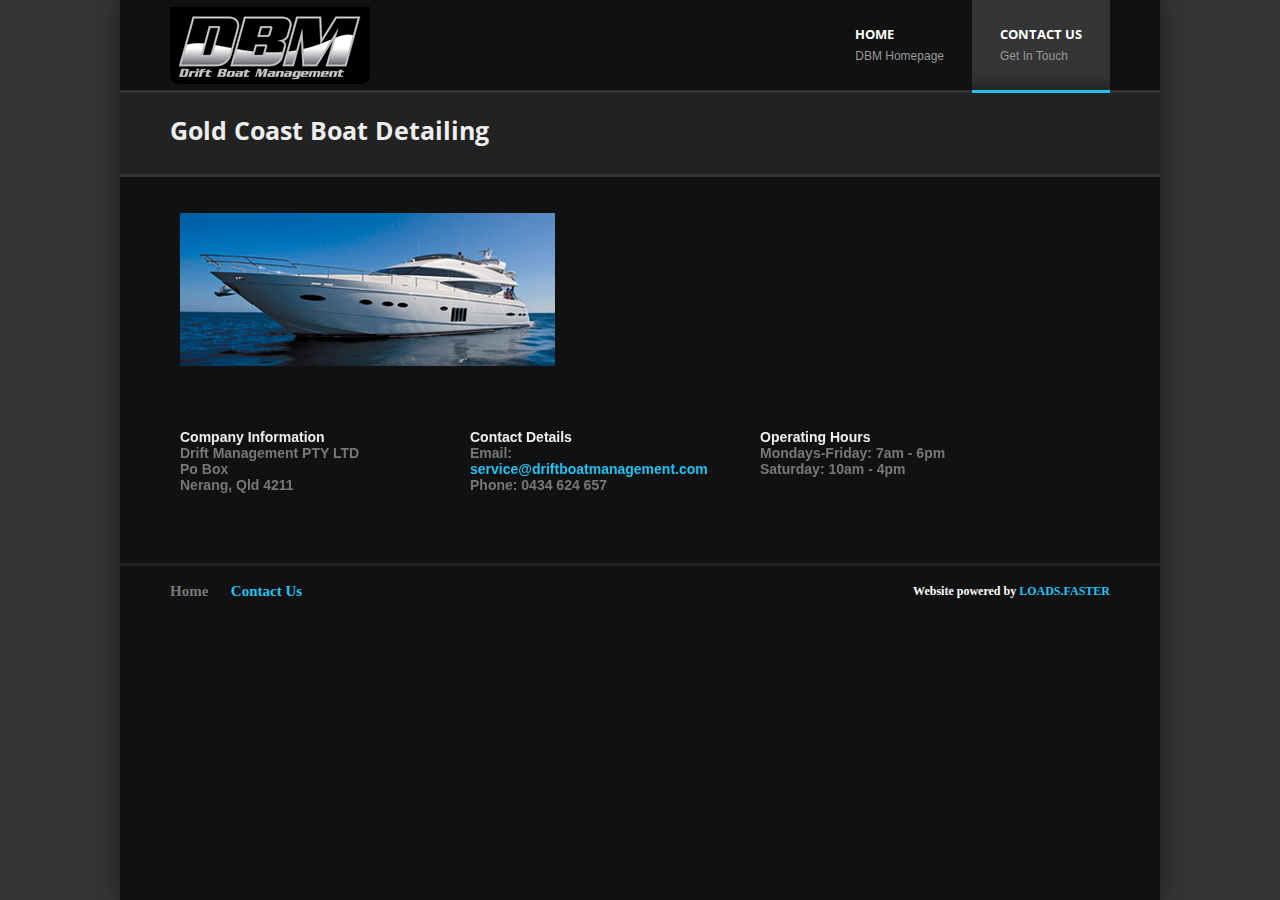
<file: gold-coast-boat-detailing.html>
<!DOCTYPE html><!--[if lt IE 7 ]><html class="ie ie6" lang="en"><![endif]--><!--[if IE 7 ]><html class="ie ie7" lang="en"><![endif]--><!--[if IE 8 ]><html class="ie ie8" lang="en"><![endif]--><!--[if (gte IE 9)|!(IE)]><!--><html lang="en"><!--<![endif]--><head><link href='http://fonts.googleapis.com/css?family=Open+Sans:400,400italic,700,700italic,300,300italic' rel='stylesheet' type='text/css'><meta charset="utf-8"><title>Gold Coast Boat Detailing - DBM</title><meta name="description" content="Gold Coast boat detailers Drift Boat Management provide professional interior and exterior detailing services, as well as vessel preparation and catering."><meta name="author" content=""><!--[if lt IE 9]><script src="http://html5shim.googlecode.com/svn/trunk/html5.js"></script><![endif]--><meta name="viewport" content="width=device-width, initial-scale=1, maximum-scale=1, user-scalable=0"><link rel="shortcut icon" href="images/favicon.ico"><link rel="apple-touch-icon" href="images/apple-touch-icon.png"><link rel="apple-touch-icon" sizes="72x72" href="images/apple-touch-icon-72x72.png"><link rel="apple-touch-icon" sizes="114x114" href="images/apple-touch-icon-114x114.png"><link rel="stylesheet" href="dbm/css.css"><script src="dbm/js/jquery-1.7.min.js" type="text/javascript"></script><link rel="alternate" type="application/rss+xml" title="Drift Boat Management &raquo; Feed" href="http://driftboatmanagement.com/feed/"/><link rel="alternate" type="application/rss+xml" title="Drift Boat Management &raquo; Comments Feed" href="http://driftboatmanagement.com/comments/feed/"/></head>

<body>

    <!-- Site Backgrounds
    ================================================== -->

    <!-- Change to class="poswrapheaderline wide" and class="headerline full" for a full-width header line -->
    <div class="poswrapheaderline"><div class="headerline"></div></div>
    <!-- Remove or uncomment depending on if you want a background image or tile -->
    <!--div class="tiledbackground"><!/div>
    <!--img src="/i/dbm/luxury-yacht-sl.jpg" alt="" id="background" style="width: 1280px; height: 768px; display: inline; "-->
    <!-- Change to class="poswrapper wide" and class="whitebackground full" for a full-width site background -->
    <div class="poswrapper"><div class="whitebackground"></div></div>

    <div class="container main portfolio4column">

        <!-- Header | Logo, Menu
        ================================================== -->

        <div class="sixteen columns header">

            <a href="/" class="logohover"><div class="logo"></div></a>
            <div class="mainmenu">
                <div id="mainmenu" class="ddsmoothmenu">
                    <ul>
                                            <li ><a href="/">HOME<br/><span>DBM Homepage</span></a>
                        </li>
                                            <li class="current-menu-item"><a href="index.html">CONTACT US<br/><span>Get In Touch</span></a></li>
                        <!--li ><a href="index.html#">SERVICES<br/><span>What We Offer</span></a>
                        </li>
                        <li ><a href="index.html#">ABOUT<br/><span>Our Company</span></a>
                        </li-->
                    </ul>
                    <br style="clear: left" />
                </div>

                <!-- Responsive Menu -->

                <form id="responsive-menu" action="#" method="post">
                    <select>
                        <option value="">Click this Menu to navigate DBM</option>
                    </select>
                </form>

            </div>
        </div>

        <!-- Page Title And Social
        ================================================== -->

        <div class="pagetitle">
            <div class="pagetitleholder"><h1>Gold Coast Boat Detailing</h1></div>
            <!--div class="pagetitlebackground"></div-->
        </div>

        <!-- Content Holder -->
        <div class="sixteen columns row textblock left">


            <!-- Content Holder -->
            <div class="sixteen columns row alpha">

                <!-- 2 column -->
                <div class="seven columns row omega">
                    <p><img src="i/dbm/1-sm.jpg"></p>
                </div>

                <div class="nine columns row omega">
                    <p></p>
                    <p><strong></p>
                </div>



                <div class="clear"></div>

            </div>
            <div class="five columns row omega">

                <p><span class="b wht">Company Information</span><br/>
                Drift Management PTY LTD<br/>
                Po Box<br/>
                Nerang, Qld 4211</p>
            </div>

            <div class="five columns row omega">
                <p><span class="b wht">Contact Details</span><br/>
                Email: <a href="mailto:service@driftboatmanagement.com">service@driftboatmanagement.com</a><br/>
                Phone: 0434 624 657</p>
            </div>

            <div class="five columns row omega">
                <span class="b wht">Operating Hours</span><br/>
                Mondays-Friday: 7am - 6pm<br/>
                Saturday: 10am - 4pm</p>
            </div>

            <div class="clear"></div>
        </div>

        <!-- Space Adjuster
        ================================================== -->

        <div class="sixteen columns bottomadjust"></div>

    </div><!-- container -->


        <!-- Footer
    ================================================== -->


    <!-- Sub-Footer
    ================================================== -->

    <!-- Change to class="container subfooterwrap full" for a full-width subfooter -->
    <div class="container subfooterwrap">

        <div class="subfooter">
            <div class="eight columns sitenav">
                <a  href="../index.html">Home</a>&nbsp; &nbsp; &nbsp;
<!--
                <a  href="#">Services</a>&nbsp; &nbsp; &nbsp;
                <a  href="#">About</a>&nbsp; &nbsp; &nbsp;
-->
                <a class="current-menu" href="index.html">Contact Us</a>&nbsp; &nbsp; &nbsp;
            </div>
            <div class="eight columns siteinfo">
                Website powered by <a target="_blank" class="current-menu" href="http://www.loadsfaster.net">LOADS.FASTER</a>
                <!--  &nbsp;&nbsp;&nbsp;Website by <a class="current-menu" href="#" target="_blank">RESPONSIVE</a> -->
            </div>
        </div>
    </div>




<script type='text/javascript' src='css/flexslider/jquery.flexslider-min-ver=3.8.1.js'></script>
<script src="dbm/js/footer.js" type="text/javascript"></script><script type="text/javascript" charset="utf-8">jQuery(window).load(function(){jQuery(".flexslider").flexslider()});</script>
<script type="text/javascript">var _gauges=_gauges||[];(function(){var a=document.createElement("script");a.type="text/javascript";a.async=true;a.id="gauges-tracker";a.setAttribute("data-site-id","53b27a5deddd5b02ac0121c4");a.src="//secure.gaug.es/track.js";var b=document.getElementsByTagName("script")[0];b.parentNode.insertBefore(a,b)})();</script>
</body>
</html>
</file>
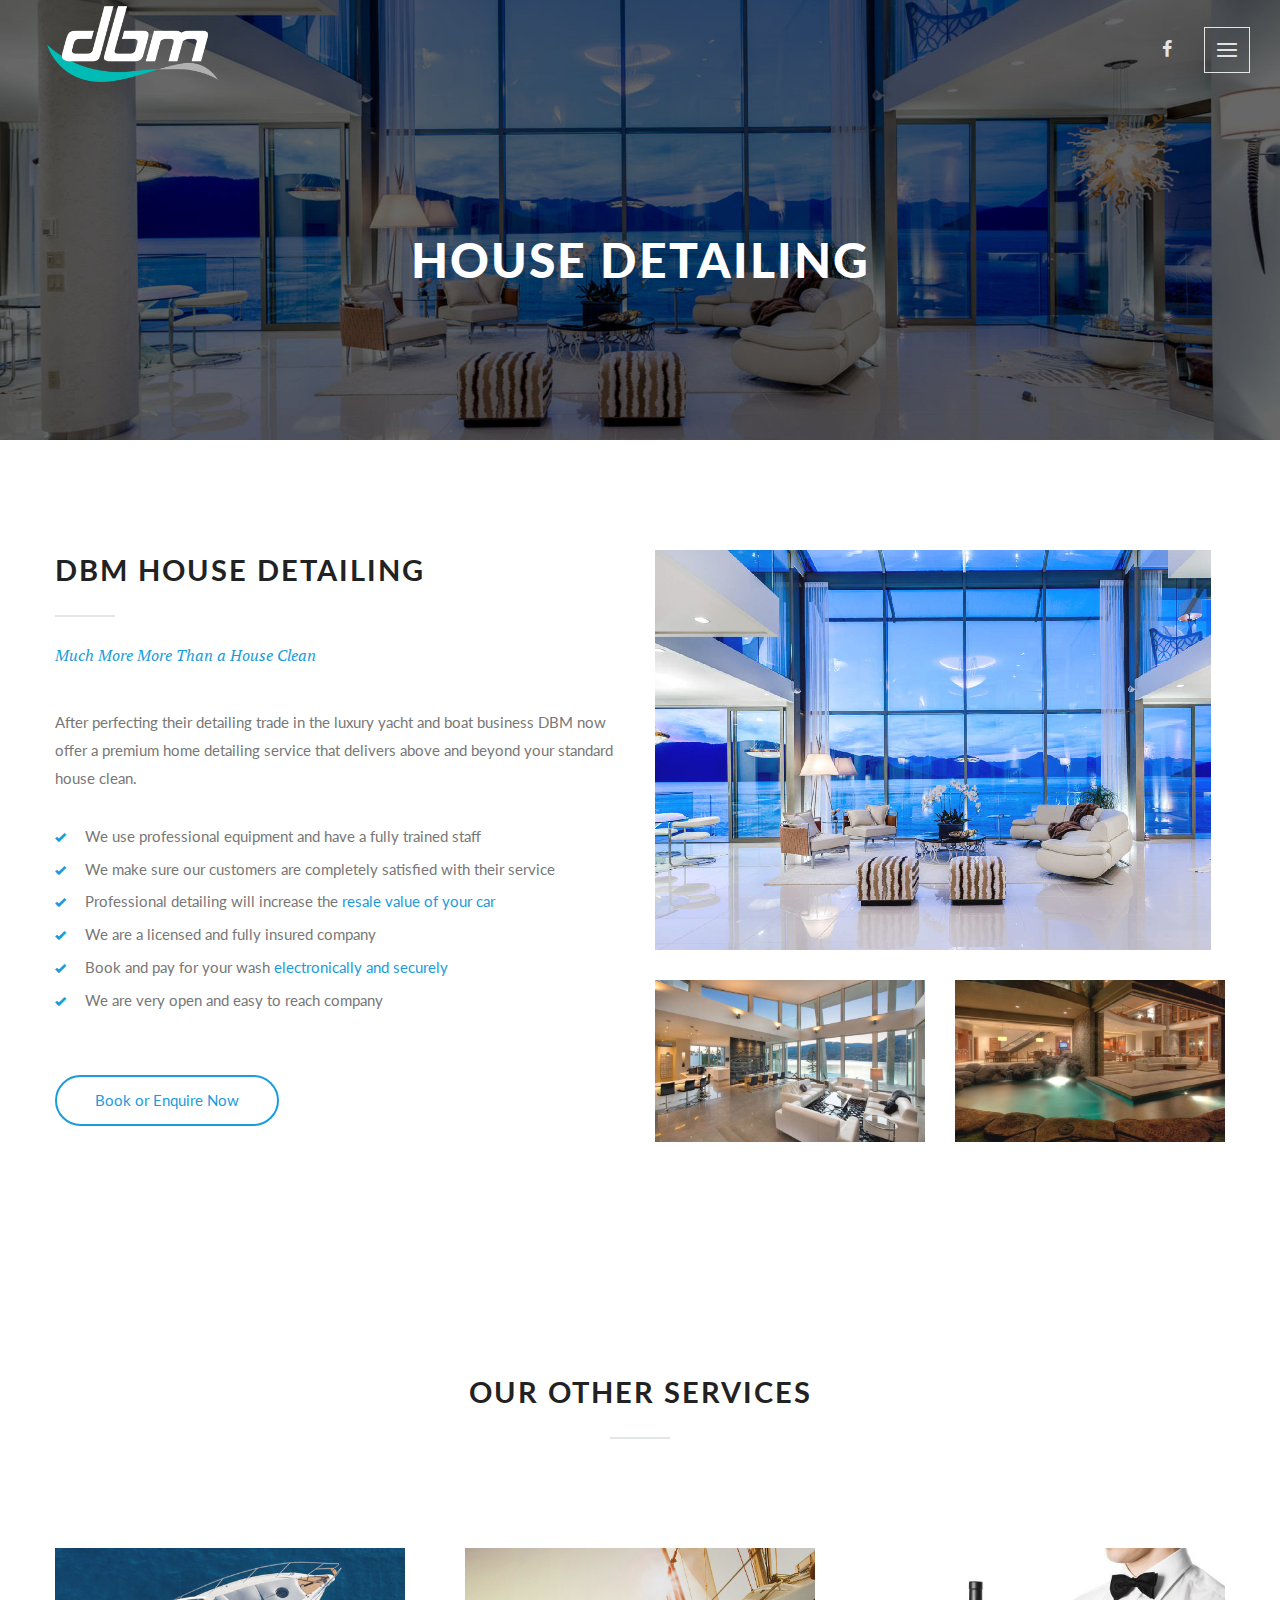
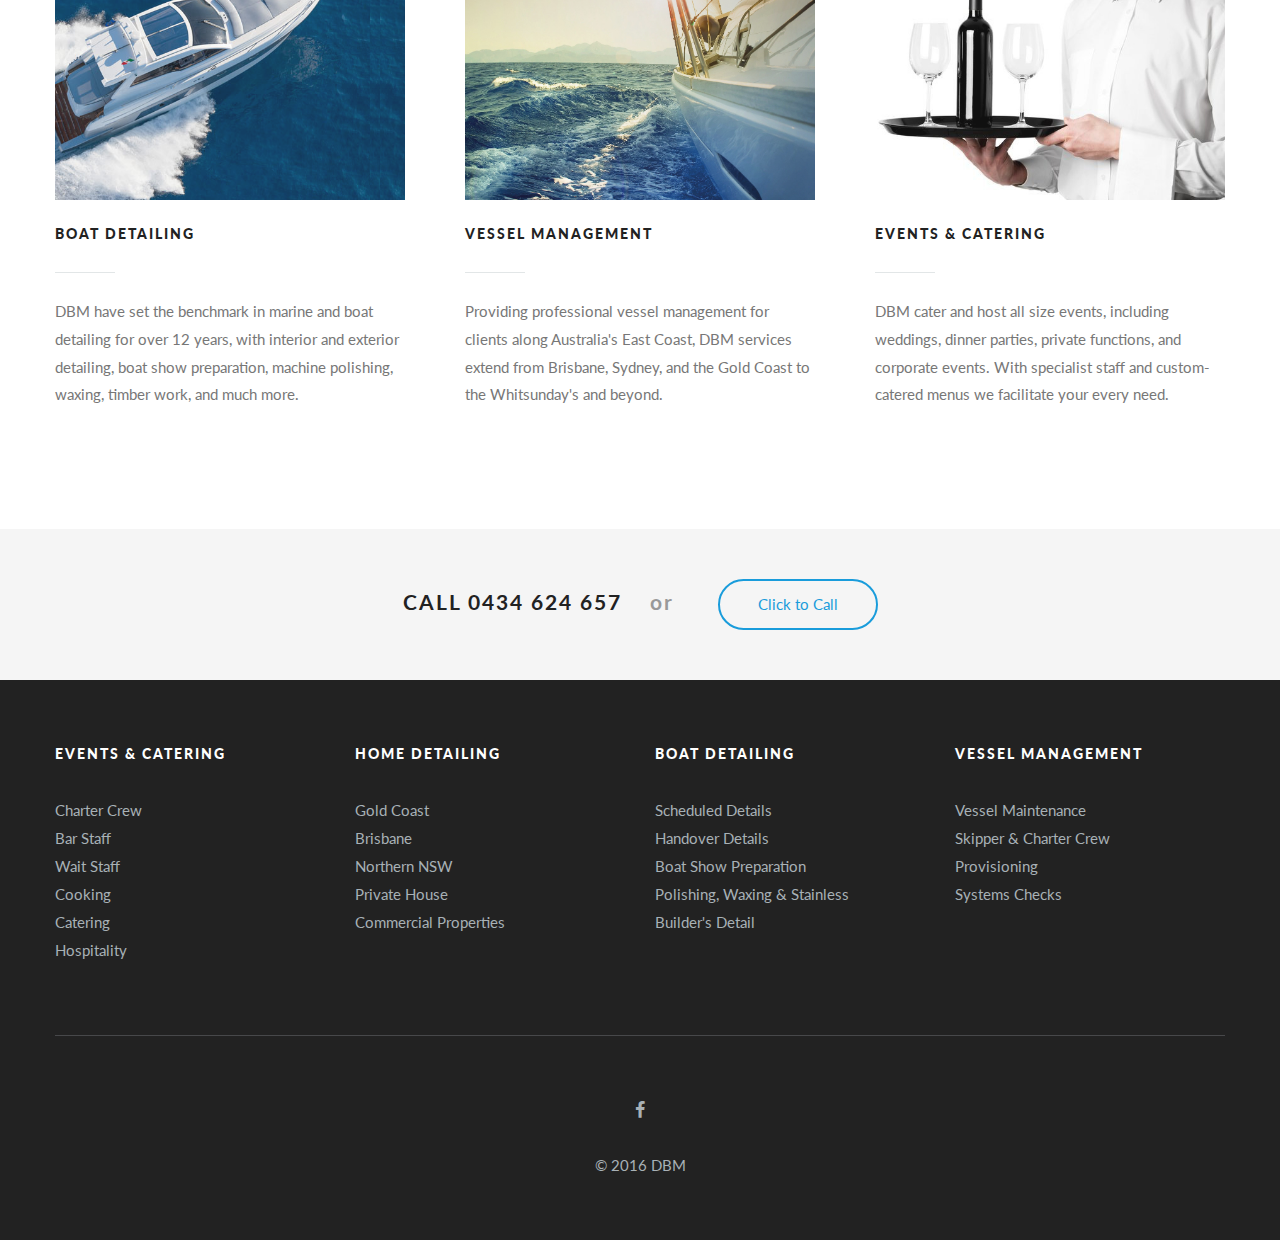
<file: house-detailing.html>
<!DOCTYPE html>

    <html>

      <head>

        <title>House Detailing</title>
        <meta name="description" content="DBM Events, Catering, Detailing, and Management." />

        <meta http-equiv="content-type" content="text/html; charset=utf-8"/>
        <meta name="viewport" content="width=device-width, initial-scale=1, maximum-scale=1"/>

        <link rel="stylesheet" type="text/css" href="https://fonts.googleapis.com/css?family=Lato:400,100,100italic,300,300italic,400italic,700italic,700,900&amp;subset=latin,latin-ext">
        <link rel="stylesheet" type="text/css" href="https://fonts.googleapis.com/css?family=PT+Serif:700italic,700,400italic&amp;subset=latin,cyrillic-ext,latin-ext,cyrillic">

        <link rel="stylesheet" type="text/css" href="style/jquery.qtip.css"/>
        <link rel="stylesheet" type="text/css" href="style/jquery-ui.min.css"/>
        <link rel="stylesheet" type="text/css" href="style/superfish.css"/>
        <link rel="stylesheet" type="text/css" href="style/flexnav.css"/>
        <link rel="stylesheet" type="text/css" href="style/DateTimePicker.min.css"/>
        <link rel="stylesheet" type="text/css" href="style/fancybox/jquery.fancybox.css"/>
        <link rel="stylesheet" type="text/css" href="style/fancybox/helpers/jquery.fancybox-buttons.css"/>
        <link rel="stylesheet" type="text/css" href="style/revolution/layers.css"/>
        <link rel="stylesheet" type="text/css" href="style/revolution/settings.css"/>
        <link rel="stylesheet" type="text/css" href="style/revolution/navigation.css"/>
        <link rel="stylesheet" type="text/css" href="style/base.css"/>
        <link rel="stylesheet" type="text/css" href="style/responsive.css"/>

        <script type="text/javascript" src="script/jquery.min.js"></script>

        <style>
          .light {color: #999 !important}
          .lower {text-transform: none}
          .normal {font-weight: normal}
          .template-background-image-3 {background-image: url(./i/dbm-faces.png) !important}
          .template-header.template-header-background-2 {
              background-image: url(./i/house-hero.jpg);
          }
        </style>


      </head>

			<body class="template-page-about-style-1">

				<!-- Header -->
				<div class="template-header template-header-background template-header-background-2">

					<!-- Top header -->
          <div class="template-header-top">

            <!-- Logo -->
            <div class="template-header-top-logo">
              <a href="index.html" title="">
                <img src="i/dbm-logo-sm-wht.png" alt="" class="template-logo"/>
                <img src="i/dbm-logo-sm.png" alt="" class="template-logo template-logo-sticky"/>
              </a>
            </div>

            <!-- Menu-->
            <div class="template-header-top-menu template-main">
              <nav>

                <!-- Default menu-->
                <div class="template-component-menu-default">
                  <ul class="sf-menu">
                    <!--li><a href="/" class="template-state-selected">#</a></li-->
                    <li><a href="/index.html#services">Services</a></li>
                    <!--li><a href="#about">About</a></li-->
                    <li><a href="#contact">Contact</a></li>
                  </ul>
                </div>

              </nav>
              <nav>

                <!-- Mobile menu-->
                <div class="template-component-menu-responsive">
                  <ul class="flexnav">
                    <li><a href="#"><span class="touch-button template-icon-meta-arrow-large-tb template-component-menu-button-close"></span>&nbsp;</a></li>
                    <li><a href="index.html" class="template-state-selected">Home</a></li>
                    <li>
                      <a href="#services">Services</a>
                    </li>
                    <li><a href="#about">About</a></li>
                    <li>
                      <a href="#contact">Contact</a>
                    </li>
                  </ul>
                </div>

              </nav>
              <script type="text/javascript">
                jQuery(document).ready(function($)
                {
                  $('.template-header-top').templateHeader();
                });
              </script>
            </div>

            <!-- Social icons -->
            <div class="template-header-top-icon-list template-component-social-icon-list-1">
              <ul class="template-component-social-icon-list">
                <li><a href="https://www.facebook.com/Drift-Boat-Management-368942143120946/" class="template-icon-social-facebook" target="_blank"></a></li>
                <li><a href="#" class="template-icon-meta-menu"></a></li>
              </ul>
            </div>

          </div>

					<div class="template-header-bottom">

						<div class="template-main">

							<div class="template-header-bottom-page-title">
								<h1>House Detailing</h1>
							</div>

							<div class="template-header-bottom-page-breadcrumb">

							</div>

						</div>

					</div>

				</div>

				<!-- Content -->
				<div class="template-content">

					<!-- Section -->
					<div class="template-section template-section-padding-1 template-clear-fix template-main">

						<!-- Layout 50x50% -->
						<div class="template-layout-50x50 template-clear-fix">

							<!-- Left column -->
							<div class="template-layout-column-left">

								<!-- Header -->
								<div class="template-component-header-subheader template-align-left">
									<h2>DBM House Detailing</h2>
									<div></div>
									<span>Much More More Than a House Clean</span>
								</div>

								<!-- Text -->
								<p class="template-padding-reset">
									After perfecting their detailing trade in the luxury yacht and boat business DBM now offer a premium home detailing service that delivers above and beyond your standard house clean.
								</p>

								<!-- Space -->
								<div class="template-space template-component-space-1"></div>

								<!-- List -->
								<ul class="template-component-list">
									<li>
										<span class="template-icon-meta-check"></span>
										We use professional equipment and have a fully trained staff
									</li>
									<li>
										<span class="template-icon-meta-check"></span>
										We make sure our customers are completely satisfied with their service
									</li>
									<li>
										<span class="template-icon-meta-check"></span>
										Professional detailing will increase the <a href="#">resale value of your car</a>
									</li>
									<li>
										<span class="template-icon-meta-check"></span>
										We are a licensed and fully insured company</li>
									<li>
										<span class="template-icon-meta-check"></span>
										Book and pay for your wash <a href="#">electronically and securely</a>
									</li>
									<li>
										<span class="template-icon-meta-check"></span>
										We are very open and easy to reach company
									</li>
								</ul>

								<!-- Space -->
								<div class="template-space template-component-space-2"></div>

								<!-- Button -->
								<a href="mailto:service@driftboatmanagement.com" class="template-component-button">Book or Enquire Now</a>

							</div>

							<div class="template-layout-column-right template-margin-bottom-reset">

								<!-- Image -->
								<div class="template-component-image template-component-image-preloader">
										<img src="i/house-sq.jpg" alt=""/>
								</div>

								<!-- Space -->

								<!-- Layout 50x50% -->
								<div class="template-layout-50x50 template-clear-fix">

									<!-- Left column -->
									<div class="template-layout-column-left template-margin-bottom-reset">
										<div class="template-component-space template-component-space-1"></div>
										<div class="template-component-image template-component-image-preloader">
											<img src="i/house1.jpg" alt=""/>
										</div>
									</div>

									<!-- Right column -->
									<div class="template-layout-column-right">
										<div class="template-component-space template-component-space-1"></div>
										<div class="template-component-image template-component-image-preloader">
												<img src="i/house2.jpg" alt=""/>
											</a>
										</div>
									</div>

								</div>

							</div>

						</div>

					</div>

          <!-- Other Services -->
          <div class="template-section template-section-padding-1 template-clear-fix template-main">

            <!-- Header -->
            <div class="template-component-header-subheader">
              <h2>Our Other Services</h2>
              <div></div>
              <span></span>
            </div>

            <!-- Text -->
            <!--p class="template-padding-reset template-align-center">
              Our crew members are skilled and fully equiped with equipment and supplies needed that we can deliver the best results.<br/>
              Our goal is to provide our customers with the friendliest, most convenient hand car wash experience possible.
            </p-->

            <!-- Space -->
            <div class="template-component-space template-component-space-2"></div>

            <!-- Team -->
            <div class="template-component-team-list">

              <!-- Layout 33x33x33% -->
              <ul class="template-layout-33x33x33 template-clear-fix">

                <!-- Left column -->
                <li class="template-layout-column-left">

                  <div class="template-component-image template-component-image-preloader">
                  <a href="/boat-detailing.html"><img src="i/boat-sq.jpg" alt="" class="template-component-team-list-image"/></a>
                </div>
                <h6 class="template-component-team-list-name">
                  <a href="/boat-detailing.html">Boat Detailing</a>
                </h6>

                <div class="template-component-divider template-component-team-list-divider"></div>
                <p class="template-component-team-list-description">
                  DBM have set the benchmark in marine and boat detailing for over 12 years, with interior and exterior detailing, boat show preparation, machine polishing, waxing, timber work, and much more.
                </p>
                </li>

                <!-- Center column -->
                <li class="template-layout-column-center">
                  <div class="template-component-image template-component-image-preloader">
                    <a href="/vessel-management.html"><img src="i/vessel-sq.jpg" alt="" class="template-component-team-list-image"/></a>
                  </div>
                  <h6 class="template-component-team-list-name">
                    <a href="/vessel-management.html">Vessel Management</a>
                  </h6>

                  <div class="template-component-divider template-component-team-list-divider"></div>
                  <p class="template-component-team-list-description">
                    Providing professional vessel management for clients along Australia's East Coast, DBM services extend from Brisbane, Sydney, and the Gold Coast to the Whitsunday's and beyond.
                  </p>
                </li>

                <!-- Right column -->
                <li class="template-layout-column-right">
                  <div class="template-component-image template-component-image-preloader">
                    <a href="/events-and-catering.html">
                      <img src="i/event-sq.jpg" alt=""/>
                      <span class="template-component-image-hover"></span>
                    </a>
                  </div>
                  <h6 class="template-component-team-list-name">
                    <a href="/events-and-catering.html">
                      Events &amp; Catering
                    </a>
                  </h6>

                  <div class="template-component-divider template-component-team-list-divider"></div>
                  <p class="template-component-team-list-description">
                    DBM cater and host all size events, including weddings, dinner parties, private functions, and corporate events. With specialist staff and custom-catered menus we facilitate your every need.
                  </p>
                </li>

              </ul>
            </div>


          </div>

          <div class="template-section template-section-padding-reset template-clear-fix template-background-color-1">

                        <!-- Call to action -->
                        <div class="template-component-call-to-action">
                          <div class="template-main">
                            <h3>Call 0434 624 657 <span class="light lower">&nbsp;&nbsp;&nbsp;or </span></h3>
                            <a href="tel:+61434624657" class="template-component-button">Click to Call</a>
                          </div>
                        </div>

                      </div>

				</div>

				<!-- Footer -->
                        <div class="template-footer">

                          <div class="template-main">

                            <!-- Footer top -->
                            <div class="template-footer-top">

                              <!-- Layout 25x25x25x25 -->
                              <div class="template-layout-25x25x25x25 template-clear-fix">

                                <!-- Left column -->
                                <div class="template-layout-column-left">
                                  <h6>Events &amp; Catering</h6>
                                  <ul class="template-list-reset">
                                    <li>Charter Crew</li>
                                    <li>Bar Staff</li>
                                    <li>Wait Staff</li>
                                    <li>Cooking</li>
                                    <li>Catering</li>
                                    <li>Hospitality</li>
                                  </ul>
                                </div>

                                <!-- Center left column -->
                                <div class="template-layout-column-center-left">
                                  <h6>Home Detailing</h6>
                                  <ul class="template-list-reset">
                                    <li>Gold Coast</li>
                                    <li>Brisbane</li>
                                    <li>Northern NSW</li>
                                    <li>Private House</li>
                                    <li>Commercial Properties</li>
                                    <li></li>
                                  </ul>
                                </div>

                                <!-- Center right column -->
                                <div class="template-layout-column-center-right">
                                  <h6>Boat Detailing</h6>
                                  <ul class="template-list-reset">
                                    <li>Scheduled Details</li>
                                    <li>Handover Details</li>
                                    <li>Boat Show Preparation</li>
                                    <li>Polishing, Waxing & Stainless</li>
                                    <li>Builder's Detail</li>
                                  </ul>
                                </div>

                                <!-- Right column -->
                                <div class="template-layout-column-right">
                                  <h6>Vessel Management</h6>
                                  <ul class="template-list-reset">
                                    <li>Vessel Maintenance</li>
                                    <li>Skipper &amp; Charter Crew</li>
                                    <li>Provisioning</li>
                                    <li>Systems Checks</li>
                                    <li></li>
                                    <li></li>
                                  </ul>
                                </div>

                              </div>

                            </div>

                            <!-- Footer bottom -->
                            <div class="template-footer-bottom">

                              <!-- Social icon list -->
                              <ul class="template-component-social-icon-list template-component-social-icon-list-2">
                                <li><a href="https://www.facebook.com/Drift-Boat-Management-368942143120946/" class="template-icon-social-facebook" target="_blank"></a></li>
                              </ul>

                              <!-- Copyright -->
                              <div class="template-footer-bottom-copyright">
                                &copy; 2016 DBM
                              </div>

                            </div>

                          </div>

                        </div>

                        <!-- Search box -->
                        <div class="template-component-search-form">
                          <div></div>
                          <form>
                            <div>
                              <input type="search" name="search"/>
                              <span class="template-icon-meta-search"></span>
                              <input type="submit" name="submit" value=""/>
                            </div>
                          </form>
                        </div>

                        <!-- Go to top button -->
                        <a href="#go-to-top" class="template-component-go-to-top template-icon-meta-arrow-large-tb"></a>

                        <!-- Wrapper for date picker -->
                        <div id="dtBox"></div>

                        <!-- JS files -->
                        <script type="text/javascript" src="script/jquery-ui.min.js"></script>
                        <script type="text/javascript" src="script/superfish.min.js"></script>
                        <script type="text/javascript" src="script/jquery.easing.js"></script>
                        <script type="text/javascript" src="script/jquery.blockUI.js"></script>
                        <script type="text/javascript" src="script/jquery.qtip.min.js"></script>
                        <script type="text/javascript" src="script/jquery.fancybox.js"></script>
                        <script type="text/javascript" src="script/isotope.pkgd.min.js"></script>
                        <script type="text/javascript" src="script/jquery.actual.min.js"></script>
                        <script type="text/javascript" src="script/jquery.flexnav.min.js"></script>
                        <script type="text/javascript" src="script/jquery.waypoints.min.js"></script>
                        <script type="text/javascript" src="script/sticky.min.js"></script>
                        <script type="text/javascript" src="script/jquery.scrollTo.min.js"></script>
                        <script type="text/javascript" src="script/jquery.fancybox-media.js"></script>
                        <script type="text/javascript" src="script/jquery.fancybox-buttons.js"></script>
                        <script type="text/javascript" src="script/jquery.carouFredSel.packed.js"></script>
                        <script type="text/javascript" src="script/jquery.responsiveElement.js"></script>
                        <script type="text/javascript" src="script/jquery.touchSwipe.min.js"></script>
                        <script type="text/javascript" src="script/DateTimePicker.min.js"></script>
                        <!--script type="text/javascript" src="http://maps.google.com/maps/api/js?sensor=false"></script-->

                        <!-- Revolution Slider files -->
                        <script type="text/javascript" src="script/revolution/jquery.themepunch.revolution.min.js"></script>
                        <script type="text/javascript" src="script/revolution/jquery.themepunch.tools.min.js"></script>
                        <script type="text/javascript" src="script/revolution/extensions/revolution.extension.actions.min.js"></script>
                        <script type="text/javascript" src="script/revolution/extensions/revolution.extension.carousel.min.js"></script>
                        <script type="text/javascript" src="script/revolution/extensions/revolution.extension.kenburn.min.js"></script>
                        <script type="text/javascript" src="script/revolution/extensions/revolution.extension.layeranimation.min.js"></script>
                        <script type="text/javascript" src="script/revolution/extensions/revolution.extension.migration.min.js"></script>
                        <script type="text/javascript" src="script/revolution/extensions/revolution.extension.navigation.min.js"></script>
                        <script type="text/javascript" src="script/revolution/extensions/revolution.extension.parallax.min.js"></script>
                        <script type="text/javascript" src="script/revolution/extensions/revolution.extension.slideanims.min.js"></script>
                        <script type="text/javascript" src="script/revolution/extensions/revolution.extension.video.min.js"></script>

                        <!-- Plugins files -->
                        <script type="text/javascript" src="plugin/booking/jquery.booking.js"></script>

                        <!-- Components files -->
                        <script type="text/javascript" src="script/template/jquery.template.tab.js"></script>
                        <script type="text/javascript" src="script/template/jquery.template.image.js"></script>
                        <script type="text/javascript" src="script/template/jquery.template.helper.js"></script>
                        <script type="text/javascript" src="script/template/jquery.template.header.js"></script>
                        <script type="text/javascript" src="script/template/jquery.template.counter.js"></script>
                        <script type="text/javascript" src="script/template/jquery.template.gallery.js"></script>
                        <script type="text/javascript" src="script/template/jquery.template.goToTop.js"></script>
                        <script type="text/javascript" src="script/template/jquery.template.fancybox.js"></script>
                        <script type="text/javascript" src="script/template/jquery.template.moreLess.js"></script>
                        <script type="text/javascript" src="script/template/jquery.template.googleMap.js"></script>
                        <script type="text/javascript" src="script/template/jquery.template.accordion.js"></script>
                        <script type="text/javascript" src="script/template/jquery.template.searchForm.js"></script>
                        <script type="text/javascript" src="script/template/jquery.template.testimonial.js"></script>
                        <script type="text/javascript" src="script/public.js"></script>

                        <script type="text/javascript">
                          var _gauges = _gauges || [];
                          (function() {
                            var t   = document.createElement('script');
                            t.type  = 'text/javascript';
                            t.async = true;
                            t.id    = 'gauges-tracker';
                            t.setAttribute('data-site-id', '53b27a5deddd5b02ac0121c4');
                            t.setAttribute('data-track-path', 'https://track.gaug.es/track.gif');
                            t.src = 'https://d36ee2fcip1434.cloudfront.net/track.js';
                            var s = document.getElementsByTagName('script')[0];
                            s.parentNode.insertBefore(t, s);
                          })();
                        </script>

                      </body>

                    </html>
</file>
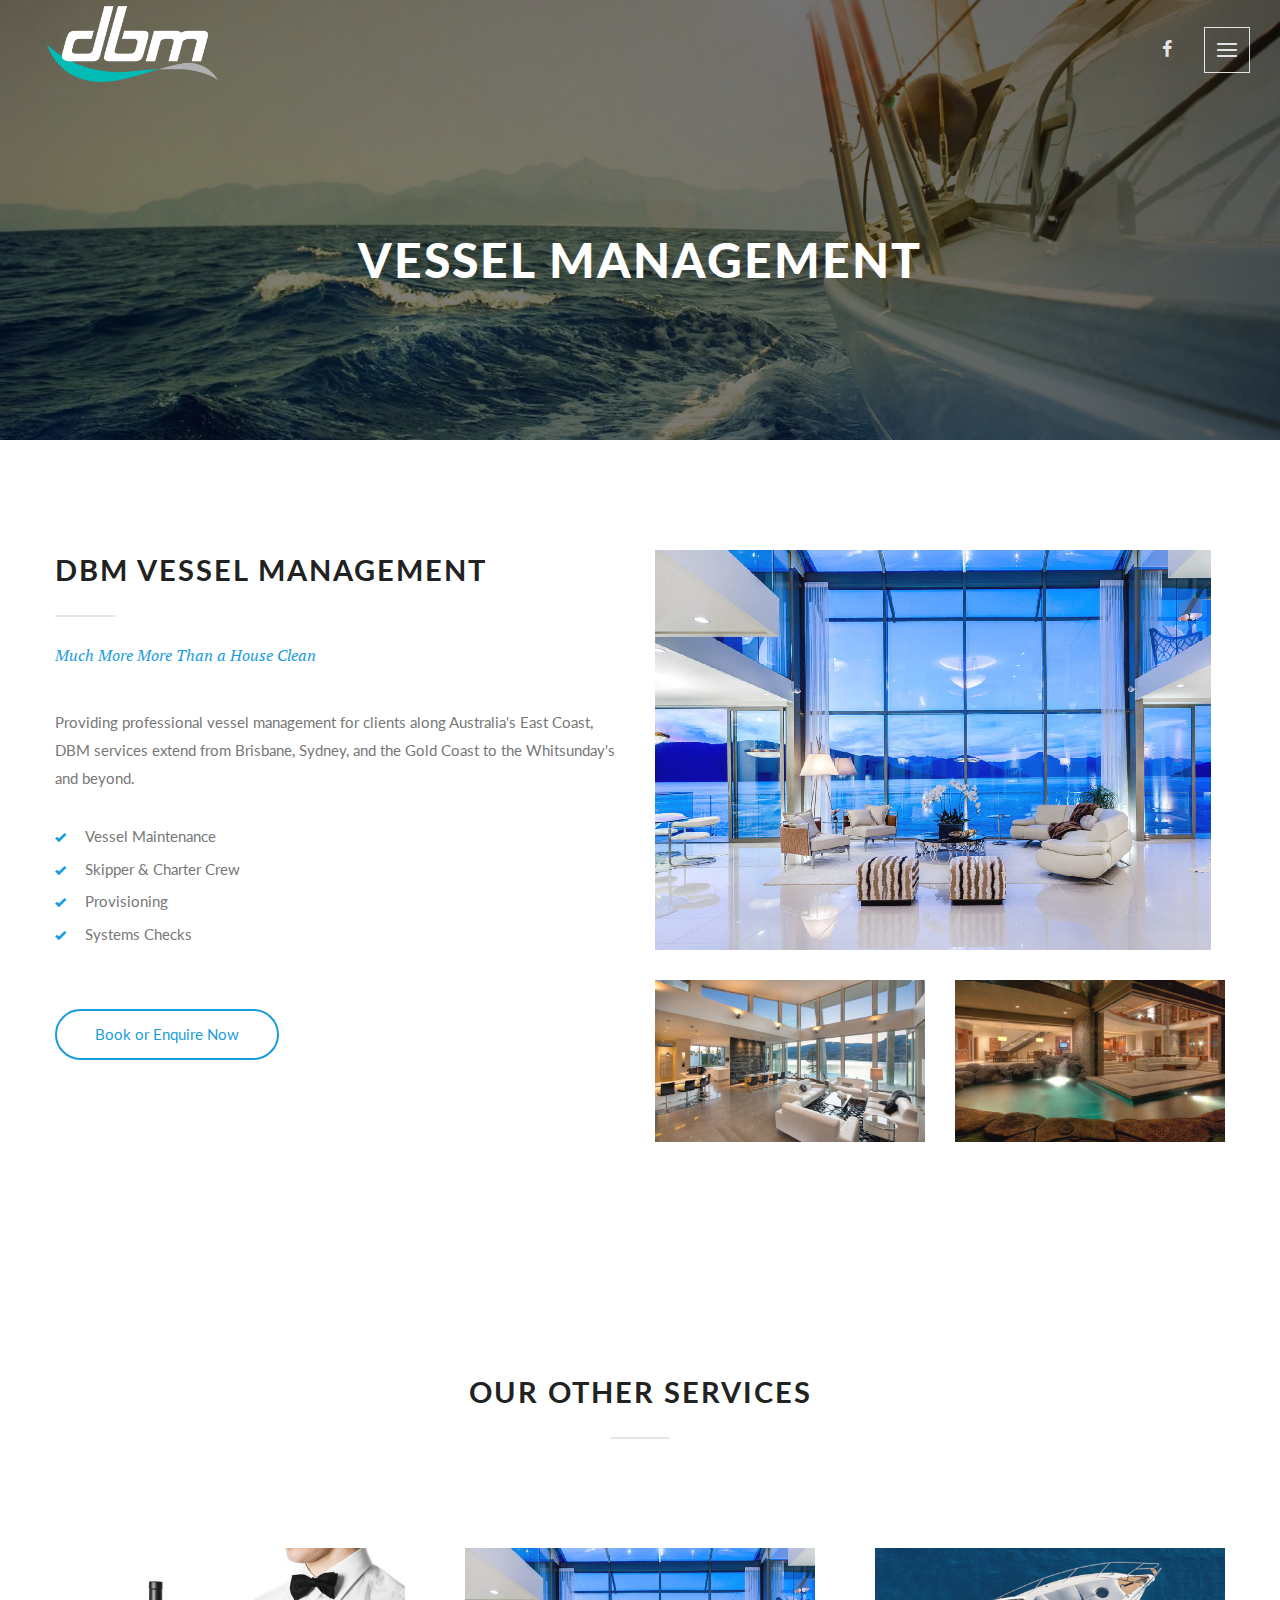
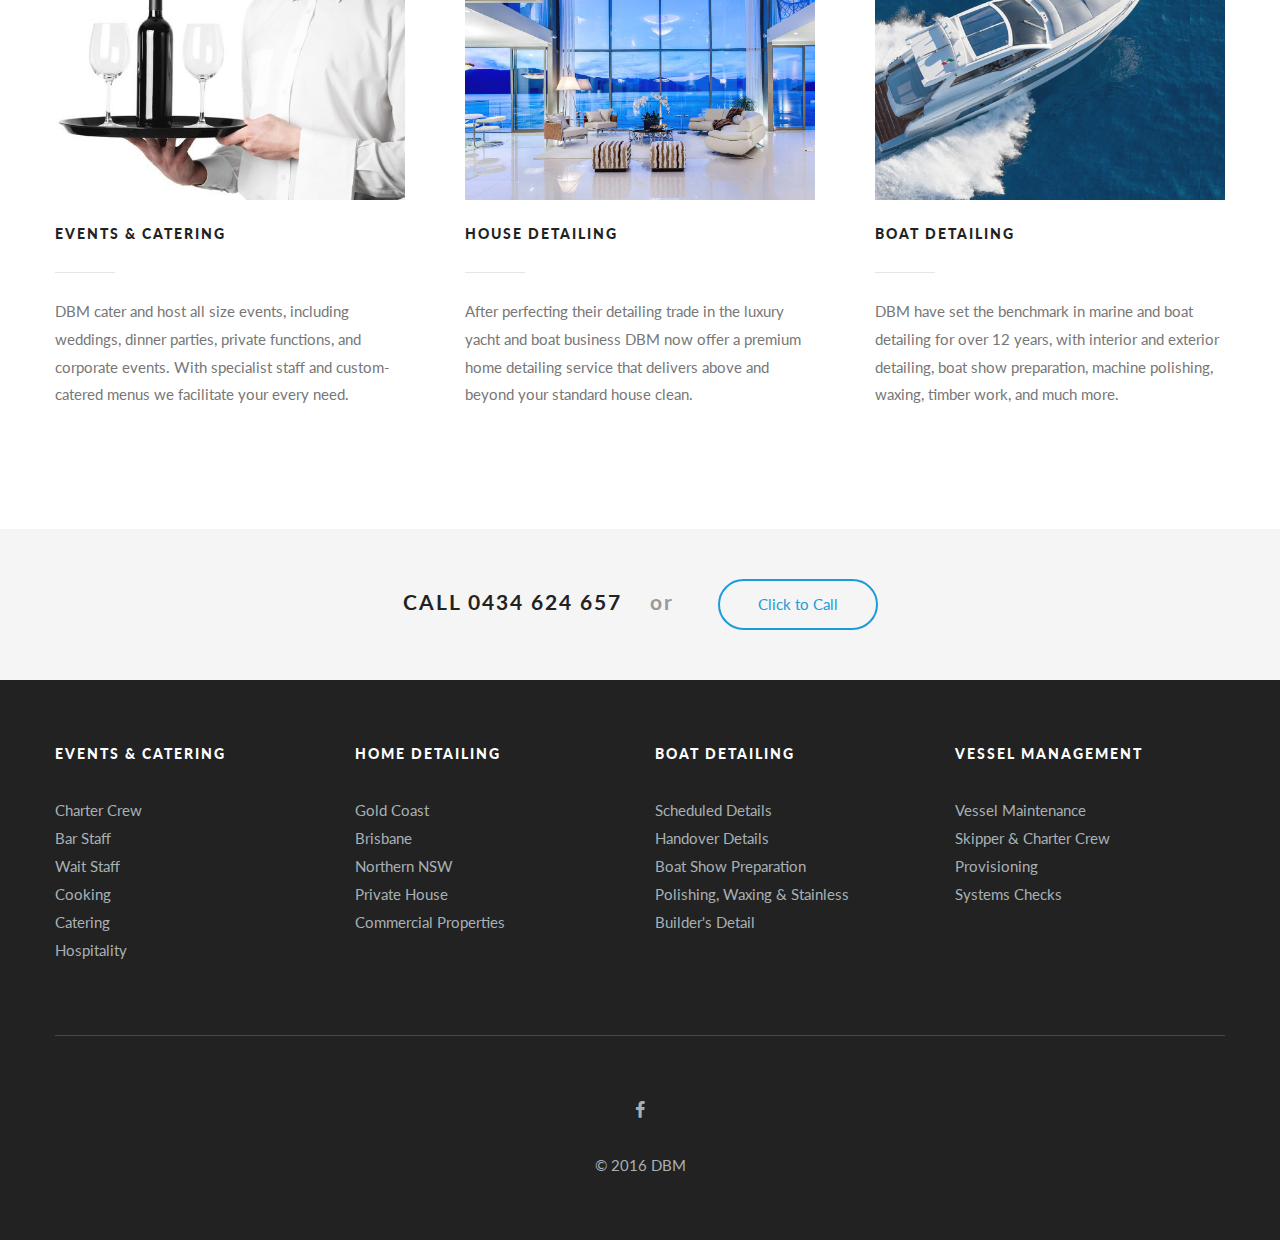
<file: vessel-management.html>
<!DOCTYPE html>

    <html>

      <head>

        <title>Vessel Management</title>
        <meta name="description" content="DBM Events, Catering, Detailing, and Management." />

        <meta http-equiv="content-type" content="text/html; charset=utf-8"/>
        <meta name="viewport" content="width=device-width, initial-scale=1, maximum-scale=1"/>

        <link rel="stylesheet" type="text/css" href="https://fonts.googleapis.com/css?family=Lato:400,100,100italic,300,300italic,400italic,700italic,700,900&amp;subset=latin,latin-ext">
        <link rel="stylesheet" type="text/css" href="https://fonts.googleapis.com/css?family=PT+Serif:700italic,700,400italic&amp;subset=latin,cyrillic-ext,latin-ext,cyrillic">

        <link rel="stylesheet" type="text/css" href="style/jquery.qtip.css"/>
        <link rel="stylesheet" type="text/css" href="style/jquery-ui.min.css"/>
        <link rel="stylesheet" type="text/css" href="style/superfish.css"/>
        <link rel="stylesheet" type="text/css" href="style/flexnav.css"/>
        <link rel="stylesheet" type="text/css" href="style/DateTimePicker.min.css"/>
        <link rel="stylesheet" type="text/css" href="style/fancybox/jquery.fancybox.css"/>
        <link rel="stylesheet" type="text/css" href="style/fancybox/helpers/jquery.fancybox-buttons.css"/>
        <link rel="stylesheet" type="text/css" href="style/revolution/layers.css"/>
        <link rel="stylesheet" type="text/css" href="style/revolution/settings.css"/>
        <link rel="stylesheet" type="text/css" href="style/revolution/navigation.css"/>
        <link rel="stylesheet" type="text/css" href="style/base.css"/>
        <link rel="stylesheet" type="text/css" href="style/responsive.css"/>

        <script type="text/javascript" src="script/jquery.min.js"></script>

        <style>
          .light {color: #999 !important}
          .lower {text-transform: none}
          .normal {font-weight: normal}
          .template-background-image-3 {background-image: url(./i/dbm-faces.png) !important}
          .template-header.template-header-background-2 {
              background-image: url(./i/vessel-hero.jpg);
          }
        </style>

      </head>

			<body class="template-page-about-style-1">

              <!-- Header -->
              <div class="template-header template-header-background template-header-background-2">

                <!-- Top header -->
                <div class="template-header-top">

                  <!-- Logo -->
                  <div class="template-header-top-logo">
                    <a href="/" title="">
                      <img src="i/dbm-logo-sm-wht.png" alt="" class="template-logo"/>
                      <img src="i/dbm-logo-sm.png" alt="" class="template-logo template-logo-sticky"/>
                    </a>
                  </div>

                  <!-- Menu-->
                  <div class="template-header-top-menu template-main">
                    <nav>

                    <!-- Default menu-->
                    <div class="template-component-menu-default">
                      <ul class="sf-menu">
                        <!--li><a href="/" class="template-state-selected">#</a></li-->
                        <li><a href="/#services">Services</a></li>
                        <!--li><a href="#about">About</a></li-->
                        <li><a href="#contact">Contact</a></li>
                      </ul>
                    </div>

                  </nav>
                  <nav>

                    <!-- Mobile menu-->
                    <div class="template-component-menu-responsive">
                      <ul class="flexnav">
                        <li><a href="#"><span class="touch-button template-icon-meta-arrow-large-tb template-component-menu-button-close"></span>&nbsp;</a></li>
                        <li><a href="/" class="template-state-selected">Home</a></li>
                        <li><a href="/#services">Services</a></li>
                        <li><a href="#contact">Contact</a></li>
                      </ul>
                    </div>

                  </nav>
                    <script type="text/javascript">
                      jQuery(document).ready(function($)
                      {
                        $('.template-header-top').templateHeader();
                      });
                    </script>
                  </div>

                  <!-- Social icons -->
                  <div class="template-header-top-icon-list template-component-social-icon-list-1">
                    <ul class="template-component-social-icon-list">
                      <li><a href="https://www.facebook.com/Drift-Boat-Management-368942143120946/" class="template-icon-social-facebook" target="_blank"></a></li>
                      <li><a href="#" class="template-icon-meta-menu"></a></li>
                    </ul>
                  </div>

                </div>

                <div class="template-header-bottom">

                  <div class="template-main">

                    <div class="template-header-bottom-page-title">
                      <h1>Vessel Management</h1>
                    </div>

                    <div class="template-header-bottom-page-breadcrumb">

                    </div>

                  </div>

                </div>

              </div>

              <!-- Content -->
              <div class="template-content">

                <!-- Section -->
                <div class="template-section template-section-padding-1 template-clear-fix template-main">

                  <!-- Layout 50x50% -->
                  <div class="template-layout-50x50 template-clear-fix">

                    <!-- Left column -->
                    <div class="template-layout-column-left">

                      <!-- Header -->
                      <div class="template-component-header-subheader template-align-left">
                        <h2>DBM Vessel Management</h2>
                        <div></div>
                        <span>Much More More Than a House Clean</span>
                      </div>

                      <!-- Text -->
                      <p class="template-padding-reset">
                        Providing professional vessel management for clients along Australia's East Coast, DBM services extend from Brisbane, Sydney, and the Gold Coast to the Whitsunday's and beyond.
                      </p>

                      <!-- Space -->
                      <div class="template-space template-component-space-1"></div>

                      <!-- List -->
                        <ul class="template-component-list">
                          <li>
                            <span class="template-icon-meta-check"></span>
                            Vessel Maintenance
                          </li>
                          <li>
                            <span class="template-icon-meta-check"></span>
                            Skipper & Charter Crew
                          </li>
                          <li>
                            <span class="template-icon-meta-check"></span>
                            Provisioning
                          </li>
                          <li>
                            <span class="template-icon-meta-check"></span>
                            Systems Checks
                          </li>
                        </ul>

                      <!-- Space -->
                      <div class="template-space template-component-space-2"></div>

                      <!-- Button -->
                      <a href="mailto:service@driftboatmanagement.com" class="template-component-button">Book or Enquire Now</a>

                    </div>

                    <div class="template-layout-column-right template-margin-bottom-reset">

                      <!-- Image -->
                      <div class="template-component-image template-component-image-preloader">
                          <img src="i/house-sq.jpg" alt=""/>
                      </div>

                      <!-- Space -->

                      <!-- Layout 50x50% -->
                      <div class="template-layout-50x50 template-clear-fix">

                        <!-- Left column -->
                        <div class="template-layout-column-left template-margin-bottom-reset">
                          <div class="template-component-space template-component-space-1"></div>
                          <div class="template-component-image template-component-image-preloader">
                            <img src="i/house1.jpg" alt=""/>
                          </div>
                        </div>

                        <!-- Right column -->
                        <div class="template-layout-column-right">
                          <div class="template-component-space template-component-space-1"></div>
                          <div class="template-component-image template-component-image-preloader">
                              <img src="i/house2.jpg" alt=""/>
                            </a>
                          </div>
                        </div>

                      </div>

                    </div>

                  </div>

                </div>

                <!-- Other Services -->
                <div class="template-section template-section-padding-1 template-clear-fix template-main">

                  <!-- Header -->
                  <div class="template-component-header-subheader">
                    <h2>Our Other Services</h2>
                    <div></div>
                    <span></span>
                  </div>

                  <!-- Text -->
                  <!--p class="template-padding-reset template-align-center">
                    Our crew members are skilled and fully equiped with equipment and supplies needed that we can deliver the best results.<br/>
                    Our goal is to provide our customers with the friendliest, most convenient hand car wash experience possible.
                  </p-->

                  <!-- Space -->
                  <div class="template-component-space template-component-space-2"></div>

                  <!-- Team -->
                  <div class="template-component-team-list">

                    <!-- Layout 33x33x33% -->
                    <ul class="template-layout-33x33x33 template-clear-fix">

                      <!-- Left column -->
                      <li class="template-layout-column-left">

                        <div class="template-component-image template-component-image-preloader">
                        <a href="/events-and-catering">
                            <img src="i/event-sq.jpg" alt=""/>
                            <span class="template-component-image-hover"></span>
                          </a>
                        </div>
                        <h6 class="template-component-team-list-name">
                          <a href="/events-and-catering">
                            Events &amp; Catering
                          </a>
                        </h6>

                        <div class="template-component-divider template-component-team-list-divider"></div>
                        <p class="template-component-team-list-description">
                          DBM cater and host all size events, including weddings, dinner parties, private functions, and corporate events. With specialist staff and custom-catered menus we facilitate your every need.
                        </p>
                      </li>

                      <!-- Center column -->
                      <li class="template-layout-column-center">
                        <div class="template-component-image template-component-image-preloader">
                          <a href="/house-detailing"><img src="i/house-sq.jpg" alt="" class="template-component-team-list-image"/></a>
                          </div>

                          <h6 class="template-component-team-list-name">
                            <a href="/house-detailing">House Detailing</a>
                          </h6>

                          <div class="template-component-divider template-component-team-list-divider"></div>

                          <p class="template-component-team-list-description">
                            After perfecting their detailing trade in the luxury yacht and boat business DBM now offer a premium home detailing service that delivers above and beyond your standard house clean.
                          </p>
                      </li>

                      <!-- Right column -->
                      <li class="template-layout-column-right">
                        <div class="template-component-image template-component-image-preloader">
                          <a href="/boat-detailing"><img src="i/boat-sq.jpg" alt="" class="template-component-team-list-image"/></a>
                          </div>
                          <h6 class="template-component-team-list-name">
                            <a href="/boat-detailing">Boat Detailing</a>
                          </h6>

                          <div class="template-component-divider template-component-team-list-divider"></div>
                          <p class="template-component-team-list-description">
                            DBM have set the benchmark in marine and boat detailing for over 12 years, with interior and exterior detailing, boat show preparation, machine polishing, waxing, timber work, and much more.
                          </p>
                      </li>

                    </ul>
                  </div>


                </div>

                <div class="template-section template-section-padding-reset template-clear-fix template-background-color-1">

                              <!-- Call to action -->
                              <div class="template-component-call-to-action">
                                <div class="template-main">
                                  <h3>Call 0434 624 657 <span class="light lower">&nbsp;&nbsp;&nbsp;or </span></h3>
                                  <a href="tel:+61434624657" class="template-component-button">Click to Call</a>
                                </div>
                              </div>

                            </div>

              </div>

              <!-- Footer -->
          <div class="template-footer">

            <div class="template-main">

              <!-- Footer top -->
              <div class="template-footer-top">

                <!-- Layout 25x25x25x25 -->
                <div class="template-layout-25x25x25x25 template-clear-fix">

                  <!-- Left column -->
                  <div class="template-layout-column-left">
                    <h6>Events &amp; Catering</h6>
                    <ul class="template-list-reset">
                      <li>Charter Crew</li>
                      <li>Bar Staff</li>
                      <li>Wait Staff</li>
                      <li>Cooking</li>
                      <li>Catering</li>
                      <li>Hospitality</li>
                    </ul>
                  </div>

                  <!-- Center left column -->
                  <div class="template-layout-column-center-left">
                    <h6>Home Detailing</h6>
                    <ul class="template-list-reset">
                      <li>Gold Coast</li>
                      <li>Brisbane</li>
                      <li>Northern NSW</li>
                      <li>Private House</li>
                      <li>Commercial Properties</li>
                      <li></li>
                    </ul>
                  </div>

                  <!-- Center right column -->
                  <div class="template-layout-column-center-right">
                    <h6>Boat Detailing</h6>
                    <ul class="template-list-reset">
                      <li>Scheduled Details</li>
                      <li>Handover Details</li>
                      <li>Boat Show Preparation</li>
                      <li>Polishing, Waxing & Stainless</li>
                      <li>Builder's Detail</li>
                    </ul>
                  </div>

                  <!-- Right column -->
                  <div class="template-layout-column-right">
                    <h6>Vessel Management</h6>
                    <ul class="template-list-reset">
                      <li>Vessel Maintenance</li>
                      <li>Skipper &amp; Charter Crew</li>
                      <li>Provisioning</li>
                      <li>Systems Checks</li>
                      <li></li>
                      <li></li>
                    </ul>
                  </div>

                </div>

              </div>

              <!-- Footer bottom -->
              <div class="template-footer-bottom">

                <!-- Social icon list -->
                <ul class="template-component-social-icon-list template-component-social-icon-list-2">
                  <li><a href="https://www.facebook.com/Drift-Boat-Management-368942143120946/" class="template-icon-social-facebook" target="_blank"></a></li>
                </ul>

                <!-- Copyright -->
                <div class="template-footer-bottom-copyright">
                  &copy; 2016 DBM
                </div>

              </div>

            </div>

          </div>

          <!-- Search box -->
          <div class="template-component-search-form">
            <div></div>
            <form>
              <div>
                <input type="search" name="search"/>
                <span class="template-icon-meta-search"></span>
                <input type="submit" name="submit" value=""/>
              </div>
            </form>
          </div>

          <!-- Go to top button -->
          <a href="#go-to-top" class="template-component-go-to-top template-icon-meta-arrow-large-tb"></a>

          <!-- Wrapper for date picker -->
          <div id="dtBox"></div>

          <!-- JS files -->
          <script type="text/javascript" src="script/jquery-ui.min.js"></script>
          <script type="text/javascript" src="script/superfish.min.js"></script>
          <script type="text/javascript" src="script/jquery.easing.js"></script>
          <script type="text/javascript" src="script/jquery.blockUI.js"></script>
          <script type="text/javascript" src="script/jquery.qtip.min.js"></script>
          <script type="text/javascript" src="script/jquery.fancybox.js"></script>
          <script type="text/javascript" src="script/isotope.pkgd.min.js"></script>
          <script type="text/javascript" src="script/jquery.actual.min.js"></script>
          <script type="text/javascript" src="script/jquery.flexnav.min.js"></script>
          <script type="text/javascript" src="script/jquery.waypoints.min.js"></script>
          <script type="text/javascript" src="script/sticky.min.js"></script>
          <script type="text/javascript" src="script/jquery.scrollTo.min.js"></script>
          <script type="text/javascript" src="script/jquery.fancybox-media.js"></script>
          <script type="text/javascript" src="script/jquery.fancybox-buttons.js"></script>
          <script type="text/javascript" src="script/jquery.carouFredSel.packed.js"></script>
          <script type="text/javascript" src="script/jquery.responsiveElement.js"></script>
          <script type="text/javascript" src="script/jquery.touchSwipe.min.js"></script>
          <script type="text/javascript" src="script/DateTimePicker.min.js"></script>
          <!--script type="text/javascript" src="http://maps.google.com/maps/api/js?sensor=false"></script-->

          <!-- Revolution Slider files -->
          <script type="text/javascript" src="script/revolution/jquery.themepunch.revolution.min.js"></script>
          <script type="text/javascript" src="script/revolution/jquery.themepunch.tools.min.js"></script>
          <script type="text/javascript" src="script/revolution/extensions/revolution.extension.actions.min.js"></script>
          <script type="text/javascript" src="script/revolution/extensions/revolution.extension.carousel.min.js"></script>
          <script type="text/javascript" src="script/revolution/extensions/revolution.extension.kenburn.min.js"></script>
          <script type="text/javascript" src="script/revolution/extensions/revolution.extension.layeranimation.min.js"></script>
          <script type="text/javascript" src="script/revolution/extensions/revolution.extension.migration.min.js"></script>
          <script type="text/javascript" src="script/revolution/extensions/revolution.extension.navigation.min.js"></script>
          <script type="text/javascript" src="script/revolution/extensions/revolution.extension.parallax.min.js"></script>
          <script type="text/javascript" src="script/revolution/extensions/revolution.extension.slideanims.min.js"></script>
          <script type="text/javascript" src="script/revolution/extensions/revolution.extension.video.min.js"></script>

          <!-- Plugins files -->
          <script type="text/javascript" src="plugin/booking/jquery.booking.js"></script>

          <!-- Components files -->
          <script type="text/javascript" src="script/template/jquery.template.tab.js"></script>
          <script type="text/javascript" src="script/template/jquery.template.image.js"></script>
          <script type="text/javascript" src="script/template/jquery.template.helper.js"></script>
          <script type="text/javascript" src="script/template/jquery.template.header.js"></script>
          <script type="text/javascript" src="script/template/jquery.template.counter.js"></script>
          <script type="text/javascript" src="script/template/jquery.template.gallery.js"></script>
          <script type="text/javascript" src="script/template/jquery.template.goToTop.js"></script>
          <script type="text/javascript" src="script/template/jquery.template.fancybox.js"></script>
          <script type="text/javascript" src="script/template/jquery.template.moreLess.js"></script>
          <script type="text/javascript" src="script/template/jquery.template.googleMap.js"></script>
          <script type="text/javascript" src="script/template/jquery.template.accordion.js"></script>
          <script type="text/javascript" src="script/template/jquery.template.searchForm.js"></script>
          <script type="text/javascript" src="script/template/jquery.template.testimonial.js"></script>
          <script type="text/javascript" src="script/public.js"></script>

          <script type="text/javascript">
            var _gauges = _gauges || [];
            (function() {
              var t   = document.createElement('script');
              t.type  = 'text/javascript';
              t.async = true;
              t.id    = 'gauges-tracker';
              t.setAttribute('data-site-id', '53b27a5deddd5b02ac0121c4');
              t.setAttribute('data-track-path', 'https://track.gaug.es/track.gif');
              t.src = 'https://d36ee2fcip1434.cloudfront.net/track.js';
              var s = document.getElementsByTagName('script')[0];
              s.parentNode.insertBefore(t, s);
            })();
          </script>

        </body>

      </html>
</file>
<file: dbm/css.css>
html,body,div,span,applet,object,iframe,h1,h2,h3,h4,h5,h6,p,blockquote,pre,a,abbr,acronym,address,big,cite,code,del,dfn,em,img,ins,kbd,q,s,samp,small,strike,strong,sub,sup,tt,var,b,u,i,center,dl,dt,dd,ol,ul,li,fieldset,form,label,legend,table,caption,tbody,tfoot,thead,tr,th,td,article,aside,canvas,details,embed,figure,figcaption,footer,header,hgroup,menu,nav,output,ruby,section,summary,time,mark,audio,video{margin:0;padding:0;border:0;font-size:100%;font:inherit;vertical-align:baseline}article,aside,details,figcaption,figure,footer,header,hgroup,menu,nav,section{display:block}body{line-height:1}ol,ul{list-style:none}blockquote,q{quotes:none}blockquote:before,blockquote:after,q:before,q:after{content:'';content:none}table{border-collapse:collapse;border-spacing:0}body{background:#999;font:12px Helvetica,Arial,sans-serif;line-height:20px;color:#555;-webkit-font-smoothing:antialiased;-webkit-text-size-adjust:100%;overflow-x:hidden}
html{overflow-x:hidden}h1,h2,h3,h4,h5,h6{color:#000;font-family:'Open Sans',sans-serif;font-weight:normal}h1 a,h2 a,h3 a,h4 a,h5 a,h6 a{font-weight:inherit;color:#34b489}h1{font-size:46px;line-height:50px;margin-bottom:20px}h2{font-size:35px;line-height:40px;margin-bottom:20px}h3{font-size:25px;line-height:34px;margin-bottom:20px}h4{font-size:21px;line-height:30px;margin-bottom:10px}h5{font-size:18px;line-height:24px;margin-bottom:10px}h6{font-size:14px;line-height:21px;margin-bottom:10px}.subheader{color:#777}h5.teaserheadline{border-bottom:1px solid #ddd;padding-bottom:9px;color:#000;font-size:13px;line-height:13px;font-weight:bold;font-style:normal;margin-bottom:13px;text-transform:uppercase}h5.teaserheadline img{float:left;margin-right:10px}.teamtopline{text-align:center;font-size:12px;font-weight:bold;color:#000;line-height:12px;width:100%;margin-top:10px;margin-bottom:5px}.teamsubline{text-align:center;font-size:11px;line-height:16px;margin-bottom:10px;color:#777;font-style:italic;width:100%}.highl{font-size:12px;text-decoration:none;color:#fff;background-color:#34b489;padding-bottom:2px;padding-top:3px;padding-left:5px;padding-right:5px}.highl_yellow{font-size:12px;text-decoration:none;color:#fff;background-color:#faaa0a;padding-bottom:2px;padding-top:3px;padding-left:5px;padding-right:5px}.highl_red{font-size:12px;text-decoration:none;color:#fff;background-color:#d93b21;padding-bottom:2px;padding-top:3px;padding-left:5px;padding-right:5px}p{margin:0 0 20px 0}p img{margin:0}img.left{float:left;margin-bottom:15px;margin-right:15px}img.right{float:right;margin-bottom:15px;margin-left:15px}p.lead{font-size:21px;line-height:27px;color:#777}em{font-style:italic}strong{font-weight:bold}small{font-size:80%}blockquote,blockquote p{font-size:17px;line-height:24px;color:#999;font-style:italic}blockquote{margin:0 0 20px;padding:0 0 0 19px;border-left:1px solid #ddd}blockquote cite{display:block;font-size:12px;color:#555;margin-top:5px}blockquote cite:before{content:"\2014 \0020"}blockquote cite a,blockquote cite a:visited,blockquote cite a:visited{color:#555}hr{border:solid #ddd;border-width:1px 0 0;clear:both;margin:10px 0 30px;height:0}::selection{background:#34b489;color:#fff}::-moz-selection{background:#34b489;color:#fff}a,a:visited{color:#34b489;text-decoration:none;outline:0}p a,p a:visited{line-height:inherit}a.link,.lighti{font-size:12px;font-weight:normal;text-decoration:none;color:#777;font-style:italic}a.linkbg{font-size:12px;text-decoration:none;color:#fff;background-color:#34b489;padding-bottom:2px;padding-top:3px;padding-left:5px;padding-right:5px}a.titlelink{font-size:11px;font-weight:normal;text-decoration:none;color:#999;font-style:normal}a.link span,a.link:visited span{font-size:13px;line-height:12px}ul,ol{margin-bottom:20px}ul{list-style:none outside}ol{list-style:decimal}ol,ul.square,ul.circle,ul.disc{margin-left:20px}ul.square{list-style:square outside;color:#555}ul.circle{list-style:circle outside;color:#555}ul.disc{list-style:disc outside;color:#555}ul.check{list-style:none}ul.check li{background:url('../images/tiles/check.png') no-repeat;padding-left:25px}ul ul,ul ol,ol ol,ol ul{margin:4px 0 5px 30px;font-size:100%}ul ul li,ul ol li,ol ol li,ol ul li{margin-bottom:6px}li{line-height:18px;margin-bottom:12px}ul.large li{line-height:21px}li p{line-height:21px}img.scale-with-grid{max-width:100%;height:auto}a.button,button,input[type="submit"],input[type="reset"],input[type="button"]{-moz-border-radius:3px;-webkit-border-radius:3px;border-radius:3px;background:#777;border:0;border-bottom:1px solid #444;text-shadow:0 1px 0 #444;padding-left:13px;padding-right:13px;padding-top:5px;padding-bottom:5px;color:#fff;display:inline-block;font-size:11px;font-weight:normal;font-style:italic;text-decoration:none;cursor:pointer;line-height:20px;font-family:Helvetica,Arial,sans-serif}a.button:hover,button:hover,input[type="submit"]:hover,input[type="reset"]:hover,input[type="button"]:hover{color:#fff}a.button:active,button:active,input[type="submit"]:active,input[type="reset"]:active,input[type="button"]:active{color:#fff;background:#34b489}.button.full-width,button.full-width,input[type="submit"].full-width,input[type="reset"].full-width,input[type="button"].full-width{width:100%;padding-left:0!important;padding-right:0!important;text-align:center}a.button span{font-size:13px;line-height:11px}ul.tabs{display:block;margin:0;padding:0;border-bottom:solid 1px #ddd}ul.tabs li{display:block;width:auto;height:30px;padding:0;float:left;margin-bottom:0}ul.tabs li a{display:block;text-decoration:none;width:auto;height:29px;padding:0 20px;line-height:30px;border:solid 1px #ddd;border-width:1px 1px 0 0;margin:0;background:#eee;font-size:12px;color:#777}ul.tabs li a.active{background:#fff;height:30px;position:relative;top:0;padding-top:0;border-left-width:1px;margin:0 0 0 -1px;color:#333;font-weight:bold}ul.tabs li:first-child a.active{margin-left:0;-moz-border-radius-topleft:3px;-webkit-border-top-left-radius:3px;border-top-left-radius:3px}ul.tabs li:first-child a{border-width:1px 1px 0 1px;-moz-border-radius-topleft:3px;-webkit-border-top-left-radius:3px;border-top-left-radius:3px}ul.tabs li:last-child a{-moz-border-radius-topright:3px;-webkit-border-top-right-radius:3px;border-top-right-radius:3px}ul.tabs-content{margin:0;display:block;border:solid 1px #ddd;border-top:0;background:#fff;padding:20px;padding-top:30px;padding-bottom:0;margin-bottom:30px}ul.tabs-content>li{display:none}ul.tabs-content>li.active{display:block}ul.tabs:before,ul.tabs:after{content:'\0020';display:block;overflow:hidden;visibility:hidden;width:0;height:0}ul.tabs:after{clear:both}ul.tabs{zoom:1}form{margin-bottom:0}fieldset{margin-bottom:20px}label,legend{display:block;font-weight:bold;font-size:13px}input[type="checkbox"]{display:inline}label span,legend span{font-weight:normal;font-size:13px;color:#444}input[type="text"],input[type="password"],input[type="email"],textarea,select{border:1px solid #ddd;padding:10px 10px;outline:0;overflow:hidden;font:12px "HelveticaNeue","Helvetica Neue",Helvetica,Arial,sans-serif;color:#777;margin:0;width:198px;max-width:100%;display:block;margin-bottom:10px;background:#eee}select{padding:0}input[type="text"]:focus,input[type="password"]:focus,input[type="email"]:focus,textarea:focus{border:1px solid #bbb;color:#555}textarea{min-height:100px}select{width:220px}.sidebar input[type="text"],.sidebar input[type="password"],.sidebar input[type="email"],.sidebar textarea,.sidebar select{border:1px solid #ddd;padding:10px 10px;outline:0;overflow:hidden;font:12px "HelveticaNeue","Helvetica Neue",Helvetica,Arial,sans-serif;color:#777;margin:0;width:198px;max-width:100%;display:block;margin-bottom:10px;background:#eee}.sidebar select{padding:0}.sidebar input[type="text"]:focus,.sidebar input[type="password"]:focus,.sidebar input[type="email"]:focus,.sidebar textarea:focus{border:1px solid #bbb;color:#555}.sidebar textarea{min-height:100px}.sidebar select{width:220px}.footer input[type="text"],.footer input[type="password"],.footer input[type="email"],.footer textarea,.footer select{border:1px solid #4e4e4e;padding:10px 10px;outline:0;overflow:hidden;font:12px "HelveticaNeue","Helvetica Neue",Helvetica,Arial,sans-serif;color:#999;margin:0;width:198px;max-width:100%;display:block;margin-bottom:10px;background:#3e3e3e}.footer select{padding:0}.footer input[type="text"]:focus,.footer input[type="password"]:focus,.footer input[type="email"]:focus,.footer textarea:focus{border:1px solid #ccc;color:#ccc}.footer textarea{min-height:100px}.footer select{width:220px}.header form{float:left;height:100%;position:relative;margin-bottom:21px}.header select{-webkit-appearance:none;border:1px solid #ddd;padding:10px;outline:0;overflow:hidden;font:12px "HelveticaNeue","Helvetica Neue",Helvetica,Arial,sans-serif;color:#555;margin:0;width:100%;max-width:100%;display:block;background:#fff url('../images/tiles/navselect.gif') no-repeat right center}.header option{outline:0;border:0;overflow:hidden;font:12px "HelveticaNeue","Helvetica Neue",Helvetica,Arial,sans-serif;color:#555;margin:0;width:100%;max-width:100%;display:block;padding-left:15px}.remove-bottom{margin-bottom:0!important}.half-bottom{margin-bottom:10px!important}.add-bottom{margin-bottom:20px!important}.left{float:left}.right{float:right}.container{position:relative;width:960px;margin:0 auto;padding:0}.column,.columns{float:left;display:inline;margin-left:10px;margin-right:10px}.row{margin-bottom:20px}.column.alpha,.columns.alpha{margin-left:0}.column.omega,.columns.omega{margin-right:0}.container .one.column{width:40px}.container .two.columns{width:100px}.container .three.columns{width:160px}.container .four.columns{width:220px}.container .five.columns{width:280px}.container .six.columns{width:340px}.container .seven.columns{width:400px}.container .eight.columns{width:460px}.container .nine.columns{width:520px}.container .ten.columns{width:580px}.container .eleven.columns{width:640px}.container .twelve.columns{width:700px}.container .thirteen.columns{width:760px}.container .fourteen.columns{width:820px}.container .fifteen.columns{width:880px}.container .sixteen.columns{width:940px}.container .one-third.column{width:300px}.container .two-thirds.column{width:620px}.container .offset-by-one{padding-left:60px}.container .offset-by-two{padding-left:120px}.container .offset-by-three{padding-left:180px}.container .offset-by-four{padding-left:240px}.container .offset-by-five{padding-left:300px}.container .offset-by-six{padding-left:360px}.container .offset-by-seven{padding-left:420px}.container .offset-by-eight{padding-left:480px}.container .offset-by-nine{padding-left:540px}.container .offset-by-ten{padding-left:600px}.container .offset-by-eleven{padding-left:660px}.container .offset-by-twelve{padding-left:720px}.container .offset-by-thirteen{padding-left:780px}.container .offset-by-fourteen{padding-left:840px}.container .offset-by-fifteen{padding-left:900px}@media only screen and (min-width:768px) and (max-width:959px){.container{width:768px}.container .column,.container .columns{margin-left:10px;margin-right:10px}.column.alpha,.columns.alpha{margin-left:0;margin-right:10px}.column.omega,.columns.omega{margin-right:0;margin-left:10px}.container .one.column{width:28px}.container .two.columns{width:76px}.container .three.columns{width:124px}.container .four.columns{width:172px}.container .five.columns{width:220px}.container .six.columns{width:268px}.container .seven.columns{width:316px}.container .eight.columns{width:364px}.container .nine.columns{width:412px}.container .ten.columns{width:460px}.container .eleven.columns{width:508px}.container .twelve.columns{width:556px}.container .thirteen.columns{width:604px}.container .fourteen.columns{width:652px}.container .fifteen.columns{width:700px}.container .sixteen.columns{width:748px}.container .one-third.column{width:236px}.container .two-thirds.column{width:492px}.container .offset-by-one{padding-left:48px}.container .offset-by-two{padding-left:96px}.container .offset-by-three{padding-left:144px}.container .offset-by-four{padding-left:192px}.container .offset-by-five{padding-left:240px}.container .offset-by-six{padding-left:288px}.container .offset-by-seven{padding-left:336px}.container .offset-by-eight{padding-left:348px}.container .offset-by-nine{padding-left:432px}.container .offset-by-ten{padding-left:480px}.container .offset-by-eleven{padding-left:528px}.container .offset-by-twelve{padding-left:576px}.container .offset-by-thirteen{padding-left:624px}.container .offset-by-fourteen{padding-left:672px}.container .offset-by-fifteen{padding-left:720px}}@media only screen and (max-width:767px){.container{width:300px}.columns,.column{margin:0}.container .one.column,.container .two.columns,.container .three.columns,.container .four.columns,.container .five.columns,.container .six.columns,.container .seven.columns,.container .eight.columns,.container .nine.columns,.container .ten.columns,.container .eleven.columns,.container .twelve.columns,.container .thirteen.columns,.container .fourteen.columns,.container .fifteen.columns,.container .sixteen.columns,.container .one-third.column,.container .two-thirds.column{width:300px}.container .offset-by-one,.container .offset-by-two,.container .offset-by-three,.container .offset-by-four,.container .offset-by-five,.container .offset-by-six,.container .offset-by-seven,.container .offset-by-eight,.container .offset-by-nine,.container .offset-by-ten,.container .offset-by-eleven,.container .offset-by-twelve,.container .offset-by-thirteen,.container .offset-by-fourteen,.container .offset-by-fifteen{padding-left:0}}@media only screen and (min-width:480px) and (max-width:767px){.container{width:420px}.columns,.column{margin:0}.container .one.column,.container .two.columns,.container .three.columns,.container .four.columns,.container .five.columns,.container .six.columns,.container .seven.columns,.container .eight.columns,.container .nine.columns,.container .ten.columns,.container .eleven.columns,.container .twelve.columns,.container .thirteen.columns,.container .fourteen.columns,.container .fifteen.columns,.container .sixteen.columns,.container .one-third.column,.container .two-thirds.column{width:420px}}.container:after{content:"\0020";display:block;height:0;clear:both;visibility:hidden}.clearfix:before,.clearfix:after,.row:before,.row:after{content:'\0020';display:block;overflow:hidden;visibility:hidden;width:0;height:0}.row:after,.clearfix:after{clear:both}.row,.clearfix{zoom:1}.clear{clear:both;display:block;overflow:hidden;visibility:hidden;width:0;height:0}.mejs-container{position:relative;background:#000;font-family:Helvetica,Arial}.me-plugin{position:absolute}.mejs-embed,.mejs-embed body{width:100%;height:100%;margin:0;padding:0;background:#000;overflow:hidden}.mejs-container-fullscreen{position:fixed;left:0;top:0;right:0;bottom:0;overflow:hidden;z-index:1000}.mejs-container-fullscreen .mejs-mediaelement,.mejs-container-fullscreen video{width:100%;height:100%}.mejs-background{position:absolute;top:0;left:0}.mejs-mediaelement{position:absolute;top:0;left:0;width:100%;height:100%}.mejs-poster{position:absolute;top:0;left:0}.mejs-poster img{border:0;padding:0;border:0;display:block}.mejs-overlay{position:absolute;top:0;left:0}.mejs-overlay-play{cursor:pointer}.mejs-overlay-button{position:absolute;top:50%;left:50%;width:100px;height:100px;margin:-50px 0 0 -50px;background:url("bigplay.png") no-repeat}.mejs-overlay:hover .mejs-overlay-button{background-position:0 -100px}.mejs-overlay-loading{position:absolute;top:50%;left:50%;width:80px;height:80px;margin:-40px 0 0 -40px;background:#333;background:url("background.png");background:rgba(0,0,0,0.9);background:-webkit-gradient(linear,0% 0,0% 100%,from(rgba(50,50,50,0.9)),to(rgba(0,0,0,0.9)));background:-webkit-linear-gradient(top,rgba(50,50,50,0.9),rgba(0,0,0,0.9));background:-moz-linear-gradient(top,rgba(50,50,50,0.9),rgba(0,0,0,0.9));background:-o-linear-gradient(top,rgba(50,50,50,0.9),rgba(0,0,0,0.9));background:-ms-linear-gradient(top,rgba(50,50,50,0.9),rgba(0,0,0,0.9));background:linear-gradient(rgba(50,50,50,0.9),rgba(0,0,0,0.9))}.mejs-overlay-loading span{display:block;width:80px;height:80px;background:transparent url("loading.gif") 50% 50% no-repeat}.mejs-container .mejs-controls{position:absolute;background:0;list-style-type:none;margin:0;padding:0;bottom:0;left:0;background:url("background.png");background:rgba(0,0,0,0.7);background:-webkit-gradient(linear,0% 0,0% 100%,from(rgba(50,50,50,0.7)),to(rgba(0,0,0,0.7)));background:-webkit-linear-gradient(top,rgba(50,50,50,0.7),rgba(0,0,0,0.7));background:-moz-linear-gradient(top,rgba(50,50,50,0.7),rgba(0,0,0,0.7));background:-o-linear-gradient(top,rgba(50,50,50,0.7),rgba(0,0,0,0.7));background:-ms-linear-gradient(top,rgba(50,50,50,0.7),rgba(0,0,0,0.7));background:linear-gradient(rgba(50,50,50,0.7),rgba(0,0,0,0.7));height:30px;width:100%}.mejs-container .mejs-controls div{list-style-type:none;background-image:none;display:block;float:left;margin:0;padding:0;width:26px;height:26px;font-size:11px;line-height:11px;background:0;font-family:Helvetica,Arial;border:0}.mejs-controls .mejs-button button{cursor:pointer;display:block;font-size:0;line-height:0;text-decoration:none;margin:7px 5px;padding:0;position:absolute;height:16px;width:16px;border:0;background:transparent url("controls.png") no-repeat}.mejs-controls .mejs-button button:focus{outline:solid 1px yellow}.mejs-container .mejs-controls .mejs-time{color:#fff;display:block;height:17px;width:auto;padding:8px 3px 0 3px;overflow:hidden;text-align:center;padding:auto 4px}.mejs-container .mejs-controls .mejs-time span{font-size:11px;color:#fff;line-height:12px;display:block;float:left;margin:1px 2px 0 0;width:auto}.mejs-controls .mejs-play button{background-position:0 0}.mejs-controls .mejs-pause button{background-position:0 -16px}.mejs-controls .mejs-stop button{background-position:-112px 0}.mejs-controls div.mejs-time-rail{width:200px;padding-top:5px}.mejs-controls .mejs-time-rail span{display:block;position:absolute;width:180px;height:10px;-webkit-border-radius:2px;-moz-border-radius:2px;border-radius:2px;cursor:pointer}.mejs-controls .mejs-time-rail .mejs-time-total{margin:5px;background:#333;background:rgba(50,50,50,0.8);background:-webkit-gradient(linear,0% 0,0% 100%,from(rgba(30,30,30,0.8)),to(rgba(60,60,60,0.8)));background:-webkit-linear-gradient(top,rgba(30,30,30,0.8),rgba(60,60,60,0.8));background:-moz-linear-gradient(top,rgba(30,30,30,0.8),rgba(60,60,60,0.8));background:-o-linear-gradient(top,rgba(30,30,30,0.8),rgba(60,60,60,0.8));background:-ms-linear-gradient(top,rgba(30,30,30,0.8),rgba(60,60,60,0.8));background:linear-gradient(rgba(30,30,30,0.8),rgba(60,60,60,0.8));filter:progid:DXImageTransform.Microsoft.Gradient(GradientType=0,startColorstr=#1E1E1E,endColorstr=#3C3C3C)}.mejs-controls .mejs-time-rail .mejs-time-loaded{background:#000;background:rgba(60,170,200,0.8);background:-webkit-gradient(linear,0% 0,0% 100%,from(rgba(44,124,145,0.8)),to(rgba(78,183,212,0.8)));background:-webkit-linear-gradient(top,rgba(44,124,145,0.8),rgba(78,183,212,0.8));background:-moz-linear-gradient(top,rgba(44,124,145,0.8),rgba(78,183,212,0.8));background:-o-linear-gradient(top,rgba(44,124,145,0.8),rgba(78,183,212,0.8));background:-ms-linear-gradient(top,rgba(44,124,145,0.8),rgba(78,183,212,0.8));background:linear-gradient(rgba(44,124,145,0.8),rgba(78,183,212,0.8));filter:progid:DXImageTransform.Microsoft.Gradient(GradientType=0,startColorstr=#2C7C91,endColorstr=#4EB7D4);width:0}.mejs-controls .mejs-time-rail .mejs-time-current{width:0;background:#fff;background:rgba(255,255,255,0.8);background:-webkit-gradient(linear,0% 0,0% 100%,from(rgba(255,255,255,0.9)),to(rgba(200,200,200,0.8)));background:-webkit-linear-gradient(top,rgba(255,255,255,0.9),rgba(200,200,200,0.8));background:-moz-linear-gradient(top,rgba(255,255,255,0.9),rgba(200,200,200,0.8));background:-o-linear-gradient(top,rgba(255,255,255,0.9),rgba(200,200,200,0.8));background:-ms-linear-gradient(top,rgba(255,255,255,0.9),rgba(200,200,200,0.8));background:linear-gradient(rgba(255,255,255,0.9),rgba(200,200,200,0.8));filter:progid:DXImageTransform.Microsoft.Gradient(GradientType=0,startColorstr=#FFFFFF,endColorstr=#C8C8C8)}.mejs-controls .mejs-time-rail .mejs-time-handle{display:none;position:absolute;margin:0;width:10px;background:#fff;-webkit-border-radius:5px;-moz-border-radius:5px;border-radius:5px;cursor:pointer;border:solid 2px #333;top:-2px;text-align:center}.mejs-controls .mejs-time-rail .mejs-time-float{position:absolute;display:none;background:#eee;width:36px;height:17px;border:solid 1px #333;top:-26px;margin-left:-18px;text-align:center;color:#111}.mejs-controls .mejs-time-rail .mejs-time-float-current{margin:2px;width:30px;display:block;text-align:center;left:0}.mejs-controls .mejs-time-rail .mejs-time-float-corner{position:absolute;display:block;width:0;height:0;line-height:0;border:solid 5px #eee;border-color:#eee transparent transparent transparent;-webkit-border-radius:0;-moz-border-radius:0;border-radius:0;top:15px;left:13px}.mejs-controls .mejs-fullscreen-button button{background-position:-32px 0}.mejs-controls .mejs-unfullscreen button{background-position:-32px -16px}.mejs-controls .mejs-mute button{background-position:-16px -16px}.mejs-controls .mejs-unmute button{background-position:-16px 0}.mejs-controls .mejs-volume-button{position:relative}.mejs-controls .mejs-volume-button .mejs-volume-slider{display:none;height:115px;width:25px;background:url("background.png");background:rgba(50,50,50,0.7);-webkit-border-radius:0;-moz-border-radius:0;border-radius:0;top:-115px;left:0;z-index:1;position:absolute;margin:0}.mejs-controls .mejs-volume-button:hover{-webkit-border-radius:0 0 4px 4px;-moz-border-radius:0 0 4px 4px;border-radius:0 0 4px 4px}.mejs-controls .mejs-volume-button .mejs-volume-slider .mejs-volume-total{position:absolute;left:11px;top:8px;width:2px;height:100px;background:#ddd;background:rgba(255,255,255,0.5);margin:0}.mejs-controls .mejs-volume-button .mejs-volume-slider .mejs-volume-current{position:absolute;left:11px;top:8px;width:2px;height:100px;background:#ddd;background:rgba(255,255,255,0.9);margin:0}.mejs-controls .mejs-volume-button .mejs-volume-slider .mejs-volume-handle{position:absolute;left:4px;top:-3px;width:16px;height:6px;background:#ddd;background:rgba(255,255,255,0.9);cursor:N-resize;-webkit-border-radius:1px;-moz-border-radius:1px;border-radius:1px;margin:0}.mejs-controls .mejs-captions-button{position:relative}.mejs-controls .mejs-captions-button button{background-position:-48px 0}.mejs-controls .mejs-captions-button .mejs-captions-selector{visibility:hidden;position:absolute;bottom:26px;right:-10px;width:130px;height:100px;background:url("background.png");background:rgba(50,50,50,0.7);border:solid 1px transparent;padding:10px;overflow:hidden;-webkit-border-radius:0;-moz-border-radius:0;border-radius:0}.mejs-controls .mejs-captions-button .mejs-captions-selector ul{margin:0;padding:0;display:block;list-style-type:none!important;overflow:hidden}.mejs-controls .mejs-captions-button .mejs-captions-selector ul li{margin:0 0 6px 0;padding:0;list-style-type:none!important;display:block;color:#fff;overflow:hidden}.mejs-controls .mejs-captions-button .mejs-captions-selector ul li input{clear:both;float:left;margin:3px 3px 0 5px}.mejs-controls .mejs-captions-button .mejs-captions-selector ul li label{width:100px;float:left;padding:4px 0 0 0;line-height:15px;font-family:helvetica,arial;font-size:10px}.mejs-controls .mejs-captions-button .mejs-captions-translations{font-size:10px;margin:0 0 5px 0}.mejs-chapters{position:absolute;top:0;left:0;-xborder-right:solid 1px #fff;width:10000px}.mejs-chapters .mejs-chapter{position:absolute;float:left;background:#222;background:rgba(0,0,0,0.7);background:-webkit-gradient(linear,0% 0,0% 100%,from(rgba(50,50,50,0.7)),to(rgba(0,0,0,0.7)));background:-webkit-linear-gradient(top,rgba(50,50,50,0.7),rgba(0,0,0,0.7));background:-moz-linear-gradient(top,rgba(50,50,50,0.7),rgba(0,0,0,0.7));background:-o-linear-gradient(top,rgba(50,50,50,0.7),rgba(0,0,0,0.7));background:-ms-linear-gradient(top,rgba(50,50,50,0.7),rgba(0,0,0,0.7));background:linear-gradient(rgba(50,50,50,0.7),rgba(0,0,0,0.7));filter:progid:DXImageTransform.Microsoft.Gradient(GradientType=0,startColorstr=#323232,endColorstr=#000000);overflow:hidden;border:0}.mejs-chapters .mejs-chapter .mejs-chapter-block{font-size:11px;color:#fff;padding:5px;display:block;border-right:solid 1px #333;border-bottom:solid 1px #333;cursor:pointer}.mejs-chapters .mejs-chapter .mejs-chapter-block-last{border-right:0}.mejs-chapters .mejs-chapter .mejs-chapter-block:hover{background:#666;background:rgba(102,102,102,0.7);background:-webkit-gradient(linear,0% 0,0% 100%,from(rgba(102,102,102,0.7)),to(rgba(50,50,50,0.6)));background:-webkit-linear-gradient(top,rgba(102,102,102,0.7),rgba(50,50,50,0.6));background:-moz-linear-gradient(top,rgba(102,102,102,0.7),rgba(50,50,50,0.6));background:-o-linear-gradient(top,rgba(102,102,102,0.7),rgba(50,50,50,0.6));background:-ms-linear-gradient(top,rgba(102,102,102,0.7),rgba(50,50,50,0.6));background:linear-gradient(rgba(102,102,102,0.7),rgba(50,50,50,0.6));filter:progid:DXImageTransform.Microsoft.Gradient(GradientType=0,startColorstr=#666666,endColorstr=#323232)}.mejs-chapters .mejs-chapter .mejs-chapter-block .ch-title{font-size:12px;font-weight:bold;display:block;white-space:nowrap;text-overflow:ellipsis;margin:0 0 3px 0;line-height:12px}.mejs-chapters .mejs-chapter .mejs-chapter-block .ch-timespan{font-size:12px;line-height:12px;margin:3px 0 4px 0;display:block;white-space:nowrap;text-overflow:ellipsis}.mejs-captions-layer{position:absolute;bottom:0;left:0;text-align:center;line-height:22px;font-size:12px;color:#fff}.mejs-captions-layer a{color:#fff;text-decoration:underline}.mejs-captions-layer[lang=ar]{font-size:20px;font-weight:normal}.mejs-captions-position{position:absolute;width:100%;bottom:15px;left:0}.mejs-captions-position-hover{bottom:45px}.mejs-captions-text{padding:3px 5px;background:url("background.png");background:rgba(20,20,20,0.8)}.mejs-clear{clear:both}.me-cannotplay a{color:#fff;font-weight:bold}.me-cannotplay span{padding:15px;display:block}.mejs-controls .mejs-loop-off button{background-position:-64px -16px}.mejs-controls .mejs-loop-on button{background-position:-64px 0}.mejs-controls .mejs-backlight-off button{background-position:-80px -16px}.mejs-controls .mejs-backlight-on button{background-position:-80px 0}.mejs-controls .mejs-picturecontrols-button{background-position:-96px 0}.mejs-contextmenu{position:absolute;width:150px;padding:10px;border-radius:4px;top:0;left:0;background:#fff;border:solid 1px #999;z-index:1001}.mejs-contextmenu .mejs-contextmenu-separator{height:1px;font-size:0;margin:5px 6px;background:#333}.mejs-contextmenu .mejs-contextmenu-item{font-family:Helvetica,Arial;font-size:12px;padding:4px 6px;cursor:pointer;color:#333}.mejs-contextmenu .mejs-contextmenu-item:hover{background:#2c7c91;color:#fff}.flex-container a:active,.flexslider a:active,.flex-container a:focus,.flexslider a:focus{outline:0}.slides,.flex-control-nav,.flex-direction-nav{margin:0;padding:0;list-style:none}.flexslider{margin:0;padding:0}.flexslider .slides>li{display:none;-webkit-backface-visibility:hidden}.flexslider .slides img{max-width:100%;display:block}.flex-pauseplay span{text-transform:capitalize}.slides:after{content:".";display:block;clear:both;visibility:hidden;line-height:0;height:0}html[xmlns] .slides{display:block}* html .slides{height:1%}.no-js .slides>li:first-child{display:block}.flexslider{background:#fff;border:4px solid #fff;position:relative;-webkit-border-radius:5px;-moz-border-radius:5px;-o-border-radius:5px;border-radius:5px;zoom:1}.flexslider .slides{zoom:1}.flexslider .slides>li{position:relative}.flex-container{zoom:1;position:relative}.flex-caption{background:0;-ms-filter:progid:DXImageTransform.Microsoft.gradient(startColorstr=#4C000000,endColorstr=#4C000000);filter:progid:DXImageTransform.Microsoft.gradient(startColorstr=#4C000000,endColorstr=#4C000000);zoom:1}.flex-caption{width:96%;padding:2%;margin:0;position:absolute;left:0;bottom:0;background:rgba(0,0,0,.3);color:#fff;text-shadow:0 -1px 0 rgba(0,0,0,.3);font-size:14px;line-height:18px}.flex-direction-nav{height:0}.flex-direction-nav li a{width:52px;height:52px;margin:-13px 0 0;display:block;background:url("") no-repeat;position:absolute;top:50%;cursor:pointer;text-indent:-999em}.flex-direction-nav li .next{background-position:-52px 0;right:-21px}.flex-direction-nav li .prev{left:-20px}.flex-direction-nav li .disabled{opacity:.3;filter:alpha(opacity=30);cursor:default}.flex-control-nav{width:100%;position:absolute;bottom:-30px;text-align:center}.flex-control-nav li{margin:0 0 0 5px;display:inline-block;zoom:1;*display:inline}.flex-control-nav li:first-child{margin:0}.flex-control-nav li a{width:13px;height:13px;display:block;background:url("") no-repeat;cursor:pointer;text-indent:-999em}.flex-control-nav li a:hover{background-position:0 -13px}.flex-control-nav li a.active{background-position:0 -26px;cursor:default}@import url("http://fonts.googleapis.com/css?family=Open+Sans:400,400italic,700,700italic,300,300italic");.main{padding-bottom:0}.fullBg{position:fixed;top:0;left:0;overflow:hidden}#background{position:fixed;z-index:-1;top:0;left:0;overflow:hidden;display:none}.poswrapper{width:0;margin:0 auto;height:100%;overflow:visible}.poswrapper.wide{width:100%;margin-left:0;margin-right:0;height:100%;overflow:visible}.whitebackground{position:fixed;top:0;left:50%;z-index:-1;width:1040px;height:100%;margin-left:-520px;background:#111;-webkit-box-shadow:0 0 18px rgba(0,0,0,0.4);-moz-box-shadow:0 0 18px rgba(0,0,0,0.4);box-shadow:0 0 18px rgba(0,0,0,0.4)}.whitebackground.full{position:fixed;top:0;z-index:-1;width:100%;height:100%;left:0;margin-left:0;background:#f5f5f5}.tiledbackground{position:fixed;z-index:-1;width:100%;height:100%;left:0;top:0;background:url('http://damojo.net/themeforest/bravewp/wp-content/themes/brave/images/tiles/wood2.jpg') repeat}.poswrapheaderline{z-index:0;width:0;margin-left:auto;margin-right:auto;height:100%;overflow:visible;position:relative}.poswrapheaderline.wide{z-index:0;width:100%;margin-left:0;margin-right:0;height:100%;overflow:visible;position:relative}.headerline{position:absolute;z-index:2;width:1040px;height:90px;margin-left:-520px;top:0;background:#111}.headerline.full{position:absolute;z-index:2;width:100%;height:90px;left:0;margin-left:0;top:0;background:#111}.header{padding-top:0;padding-bottom:0;margin-bottom:0}.logo{background:url('') no-repeat left center;float:left;height:90px;width:150px;position:relative;z-index:15}.mainmenu{float:right;font-family:Arial,Helvetica,sans-serif;font-size:12px;color:#999;height:90px}.toptextline{text-align:left;position:absolute;z-index:2;top:91px}.pagetitle{position:relative;z-index:1;float:left;margin-top:0;margin-bottom:0;background:#e5e5e5;border-bottom:1px solid #ddd;width:1040px;margin-left:-40px;padding-top:25px;padding-bottom:9px;border-top:3px solid #ccc}.pagetitleholder{float:left;display:inline;width:640px;padding-left:50px;padding-right:20px}.socialholder{float:right;width:274px;text-align:center;padding-right:50px;margin-top:5px}.pagetitle h1{float:left;font-size:22px;line-height:30px;color:#666;font-weight:100;font-style:italic;margin-top:2px;width:100%;position:relative;z-index:1}.socialicons{float:right;margin:0;padding:0}.socialicons li{float:left;display:inline;margin:0;padding:0;margin-right:5px}.socialicons li:last-child{margin-right:0}.socialicons div{display:none;float:left;text-align:center;width:120px;position:absolute;margin-top:-15px;margin-left:-47px;font-size:11px;line-height:11px;color:#777;text-shadow:1px 1px 0 #f5f5f5;font-style:italic}.socialicons li a{float:left;width:26px;height:26px;background-position:top;-webkit-transition:all .2s ease-out;-moz-transition:all .2s ease-out;-o-transition:all .2s ease-out;-ms-transition:all .2s ease-out}.socialicons li a:hover{background-position:bottom}.social_facebook{background:url('/dbm/images/social/social_facebook.png') no-repeat}.social_twitter{background:url('/dbm/images/social/social_twitter.png') no-repeat}.social_rss{background:url('/dbm/images/social/social_rss.png') no-repeat}.social_vimeo{background:url('/dbm/images/social/social_vimeo.png') no-repeat}.social_googleplus{background:url('/dbm/images/social/social_googleplus.png') no-repeat}.social_linkedin{background:url('/dbm/images/social/social_linkedin.png') no-repeat}.social_pinterest{background:url('/dbm/images/social/social_pinterest.png') no-repeat}.social_flickr{background:url('/dbm/images/social/social_flickr.png') no-repeat}.social_youtube{background:url('/dbm/images/social/social_youtube.png') no-repeat}.divide{height:30px;margin-bottom:23px;margin-top:27px}.divide.notop{margin-top:-8px}.dividerline{position:absolute;z-index:0;width:940px;height:0;border-bottom:1px solid #ddd;margin-top:32px}.titledivider{position:absolute;z-index:1}.divide h3{font-size:13px;font-weight:bold;width:100%;text-transform:uppercase}.noheadline{height:20px}.bottomadjust{padding-bottom:40px}.divide .rightlink{position:relative;float:right;padding-left:10px;margin-top:7px;z-index:1}.homeslider{float:left;display:inline;width:1040px;margin-left:-40px;border-bottom:3px solid #34b489}.sliderspacefix{float:left;margin-bottom:12px}.nosliderspacer{float:left;height:20px}.slidertext h6,.slidertext h5,.slidertext h4,.slidertext h3,.slidertext h2,.slidertext h1{margin-top:-7px}.flex-container a:active,.flexslider a:active{outline:0}.slides,.flex-control-nav,.flex-direction-nav{margin:0;padding:0;list-style:none}.flexslider{width:100%;margin:0;padding:0}.flexslider .slides>li{display:none}.flexslider .slides img{max-width:100%;display:block;margin-bottom:-24px}.flexslider.postslider .slides img{margin:0;padding:0}.flexslider.postslider .slides img{margin-bottom:-23px}.flex-pauseplay span{text-transform:capitalize}.slides:after{content:".";display:block;clear:both;visibility:hidden;line-height:0;height:0}html[xmlns] .slides{display:block}* html .slides{height:1%}.no-js .slides>li:first-child{display:block}.flexslider{background:transparent;border:0;position:relative;zoom:1}.flexslider .slides{zoom:1}.flexslider .slides>li{position:relative}.flex-container{zoom:1;position:relative}.flex-caption{background:url("/dbm/images/tiles/captionbg.png") repeat 0 0;zoom:1}.flex-caption{width:100%;max-width:90.4%;padding:15px;padding-left:50px;padding-right:50px;position:absolute;left:0;bottom:0;color:#fff;font-family:'Open Sans',sans-serif;font-size:14px;font-style:italic;line-height:20px;margin-bottom:-24px}.flex-caption a{font-size:14px;font-style:italic;text-decoration:underline;line-height:20px;color:#fff}.flex-caption h5{color:#fff;font-weight:bold;margin-bottom:2px}ul.flex-direction-nav{position:absolute;top:50%;margin-top:-40px;width:100%;display:none}.flex-direction-nav li a{width:80px;height:80px;display:block;cursor:pointer;position:absolute;text-indent:-9999px}.flex-direction-nav li .next{left:100%;top:50%;margin-left:-80px;background:url('') no-repeat 0 0}.flex-direction-nav li .prev{left:0;top:50%;background:url('') no-repeat 0 0}.flexslider.postslider .flex-direction-nav li a{width:40px;height:80px;display:block;cursor:pointer;position:absolute;text-indent:-9999px}.flexslider.postslider .flex-direction-nav li .next{left:100%;top:50%;margin-left:-40px;background:url('/dbm/images/tiles/arrow_right_small.png') no-repeat 0 0}.flexslider.postslider .flex-direction-nav li .prev{left:0;top:50%;background:url('/dbm/images/tiles/arrow_left_small.png') no-repeat 0 0}.flex-direction-nav li .disabled{opacity:.3;filter:alpha(opacity=30);cursor:default}.flex-control-nav{width:100%;position:absolute;bottom:-30px;text-align:center}.flex-control-nav li{margin:0 0 0 5px;display:inline-block;zoom:1;*display:inline}.flex-control-nav li:first-child{margin:0}.flex-control-nav li a{width:13px;height:13px;display:block;cursor:pointer;text-indent:-9999px}.flex-control-nav li a:hover{background-position:0 -13px}.flex-control-nav li a.active{background-position:0 -26px;cursor:default}h3.info{margin-bottom:5px;margin-top:-5px}.lightlabel{float:left;color:#ccc;width:50px}.infofield{float:left}.teaser{margin-bottom:20px;padding-bottom:16px;background:#fff;border-bottom:1px solid #ddd;-webkit-box-shadow:0 0 5px rgba(0,0,0,0.1);-moz-box-shadow:0 0 5px rgba(0,0,0,0.1);box-shadow:0 0 5px rgba(0,0,0,0.1)}.portfolio .nopadding{margin-bottom:0}a.portfolio_selector{float:left;font-size:11px;line-height:20px;font-weight:normal;font-style:italic;color:#fff;background-color:#777;padding-left:13px;padding-right:13px;padding-top:5px;padding-bottom:5px;color:#fff;display:inline-block;border-bottom:1px solid #444;text-shadow:0 1px 0 #444}.portfolio_filter ul{float:left;margin:0;padding:0;margin-bottom:10px}.portfolio_filter ul li{margin:0;padding:0;float:left;list-style-type:none;display:inline-block;margin-right:1px;margin-bottom:1px}.portfolio_filter ul li:first-child a.portfolio_selector{-moz-border-radius:3px 0 0 3px;-webkit-border-top-left-radius:3px;-webkit-border-bottom-left-radius:3px;border-top-left-radius:3px;border-bottom-left-radius:3px}.portfolio_filter ul li:last-child a.portfolio_selector{-moz-border-radius:0 3px 3px 0;-webkit-border-top-right-radius:3px;-webkit-border-bottom-right-radius:3px;border-top-right-radius:3px;border-bottom-right-radius:3px}.teasers img,.teasers_large img{float:left}.teasers .topline,.teasers .subline{float:left;text-align:center;width:180px;padding-left:20px;padding-right:20px}.teasers .topline{padding-top:19px;border-top:3px solid #ddd}.teasers_large .topline,.teasers_large .subline{float:left}.teaser .flexslider{margin-bottom:12px}.teaser .scalevid{margin-bottom:1px}.teaser .mediaitem{margin-bottom:1px}a .overlay{background:#34b489 url("/dbm/images/tiles/linegrid.png") repeat 0 0}a .overlaytext{background:url("/dbm/images/tiles/cross.png") no-repeat;width:51px;height:51px}.textblock{float:left;margin-bottom:-10px;margin-top:36px}.textblock.right{float:right}.textblocksidebar{margin-bottom:-10px;margin-top:36px}.textblocksidebar.right{float:right}.fromblog{float:left;margin-bottom:0}.topline{float:left;font-size:12px;font-weight:bold;color:#000;line-height:12px;width:180px;margin-top:-1px}.topline a{color:#000}.subline{float:left;font-size:11px;line-height:16px;margin-top:5px;color:#777;font-style:italic;width:100%}.subline a{color:#777;background-color:transparent;padding-bottom:2px;padding-top:2px;padding-left:4px;padding-right:4px}.teasertext{float:left;margin-top:10px;padding-left:20px;padding-right:20px}.readmore{float:left;text-align:left;padding-left:20px;padding-right:20px;padding-top:17px}.mediaitem{float:left;width:220px}ul.clients{float:left;width:100%;margin:0;padding:0;margin-top:1px}ul.clients li{display:inline}ul.clients li img{width:19.8%;float:left;border:1px solid #ddd;margin-right:-1px;margin-top:-1px}.listovereffect{-webkit-box-shadow:0 0 20px rgba(0,0,0,0.15);-moz-box-shadow:0 0 20px rgba(0,0,0,0.15);box-shadow:0 0 20px rgba(0,0,0,0.15)}ul.accordion{display:inline;float:left;width:100%;margin:0;padding:0;margin-bottom:30px}ul.accordion li.accordion-item{float:left;width:100%;margin:0;padding:0;background:#eee;border:1px solid #ddd;margin-top:-1px}ul.accordion li.accordion-item.selected{background:#fff}ul.accordion li.accordion-item.selected .toggleswitch{color:#333;font-weight:bold}ul.accordion li.accordion-item .toggleswitch{cursor:pointer;margin:0;padding-top:15px;padding-left:20px;padding-right:20px;padding-bottom:14px;font-size:12px;color:#777;line-height:18px}ul.accordion li.accordion-item .togglegfx{float:left;height:15px;width:15px;background:url('/dbm/images/tiles/expand.png') no-repeat left top;padding-right:15px;margin-bottom:11px;margin-top:1px}ul.accordion li.accordion-item.selected .toggleswitch .togglegfx{background-position:left bottom}ul.accordion li.accordion-item .togglecontent{margin:0;padding-left:20px;padding-right:20px}.sidebar .widget{float:left;margin-bottom:60px;width:100%}.sidebar{margin-bottom:-40px}.sidebar .widget h5{width:100%;color:#777;font-size:13px;line-height:13px;font-weight:bold;margin-bottom:29px;text-transform:uppercase}.sidebar .widget ul li{margin-bottom:2px}.sidebar .widget ul{margin-bottom:0}.footerwrap{width:1040px;left:50%;margin-left:-520px;background:#222;padding:0;padding-top:0;padding-bottom:0;margin-bottom:0}.footerwrap.full{width:100%;left:0;background:#222;margin:0;padding:0;padding-top:0;padding-bottom:0;margin-bottom:0}.subfooterwrap{width:1040px;left:50%;margin-left:-520px;background:#111;padding:0;padding-top:10px;padding-bottom:10px;margin-bottom:0;border-top:3px solid #222}.subfooterwrap.full{width:100%;left:0;background:#111;margin:0;padding:0;padding-top:10px;padding-bottom:10px;margin-bottom:0}.footer{width:960px;margin:0 auto;color:#888}.subfooter{width:960px;margin:0 auto;color:#494949;font-size:11px;line-height:30px}.footer .subline{float:left;font-size:11px;line-height:11px;margin-top:5px;color:#595959}.footer .widget{padding-top:60px;padding-bottom:60px}.footer .widget h5{float:left;color:#fff;font-size:13px;font-weight:bold;line-height:13px;margin-bottom:29px;border-top:1px solid #444;padding-top:7px;text-transform:uppercase}.footer strong{color:#ccc}.footer .widget ul li{margin-bottom:2px}.footer a,.footer a:visited{color:#ccc}.subfooter a,.subfooter a:visited{color:#777}.siteinfo{text-align:right}.footerclose{position:absolute;z-index:1;width:41px;height:21px;left:50%;margin-left:-20px;background:transparent url('/dbm/images/tiles/footerclose.png') no-repeat;cursor:pointer}.footeropen{position:absolute;z-index:1;width:41px;height:21px;left:50%;margin-left:-20px;background:transparent url('/dbm/images/tiles/footeropen.png') no-repeat;margin-top:-31px;cursor:pointer;display:none}.widgetclass{float:left;width:100%}.widget_tweets ul{float:left;margin-bottom:0;width:100%}.widget_tweets ul li{float:left;vertical-align:top;list-style:none;margin-top:20px}.widget_tweets ul li:first-child{margin-top:0}.widget_tweets .quot{float:left;font-size:25px;font-weight:bold;margin-right:5px;color:#333;margin-top:4px;margin-bottom:-4px}.sidebar .widget_tweets .quot{color:#ddd}.footer .widget_blogposts img{float:left;border:3px solid #3e3e3e;margin-right:10px}.sidebar .widget_blogposts img{float:left;border:3px solid #ddd;margin-right:10px}.widget_blogposts .postlink{float:left;width:160px}.widget_blogposts .subline{width:160px}.widget_blogposts ul{float:left;list-style:none}.widget_blogposts ul li{float:left;margin-top:13px}.widget_blogposts ul li:first-child{margin-top:0}.footer .widget_blogposts ul{margin-bottom:-2px}.sidebar .widget_portfolio ul{margin-bottom:-8px}.footer .widget_portfolio img{float:left;border:3px solid #3e3e3e;width:54px;height:54px}.sidebar .widget_portfolio img{float:left;border:3px solid #ddd;width:54px;height:54px}.widget_portfolio ul{float:left;list-style:none}.widget_portfolio ul li{float:left;padding-bottom:8px;padding-right:10px}.widget_portfolio ul li.last{padding-right:0}.footer .widget_portfolio ul{margin-bottom:-10px}#search .searchform input{margin-bottom:0}.widget_comments span{font-size:13px;color:#555}.widget_comments ul li{float:left;padding-bottom:10px;width:100%}.widget_comments ul li:last-child{padding-bottom:0}ul#recentcomments li{float:left;padding-bottom:10px;width:100%}ul#recentcomments li:last-child{padding-bottom:0}ul#recentcomments li:before{font-size:13px;line-height:12px;color:#555;content:"\2192 \0020"}.widget_categories{float:left;margin-top:-8px}.widget_categories ul li{float:left;padding-bottom:5px;padding-top:4px;width:100%;border-bottom:1px solid #ddd}.widget_categories ul li:last-child{padding-bottom:0;border-bottom:0}.widget_categories ul li a{font-size:12px;font-weight:normal;text-decoration:none;color:#777;font-style:italic}.footer .widget_categories ul li a{color:#ccc;font-style:normal}.footer .widget_categories ul li{border-bottom:1px solid #292929}.footer .widget_categories ul li:last-child{padding-bottom:0;border-bottom:0}.widget_archives{float:left;margin-top:-8px;width:100%}.widget_archives ul li{float:left;padding-bottom:5px;padding-top:4px;width:100%;border-bottom:1px solid #ddd}.widget_archives ul li:last-child{padding-bottom:0;border-bottom:0}.widget_archives ul li a{font-size:12px;font-weight:normal;text-decoration:none;color:#777;font-style:italic}.footer .widget_archives ul li a{color:#ccc;font-style:normal}.footer .widget_archives ul li{border-bottom:1px solid #292929}.footer .widget_archives ul li:last-child{padding-bottom:0;border-bottom:0}.widget_quickcontact{float:left;width:100%}.widget_text{float:left;width:100%}.ddsmoothmenu{position:relative;float:right;margin:0;z-index:99}.ddsmoothmenu ul{z-index:100;margin:0;padding:0;list-style-type:none}.ddsmoothmenu ul ul{padding-top:0;padding-bottom:0;-webkit-box-shadow:3px 3px 5px rgba(0,0,0,0.2);-moz-box-shadow:3px 3px 5px rgba(0,0,0,0.2);box-shadow:3px 3px 5px rgba(0,0,0,0.2)}.ddsmoothmenu ul li{position:relative;display:inline;float:left;line-height:12px;background:transparent}.ddsmoothmenu ul li ul li{padding:0;margin:0}.ddsmoothmenu ul ul ul{border-bottom:0}.ddsmoothmenu ul li a{display:block;text-decoration:none;padding-left:28px;padding-right:28px;padding-top:28px;padding-bottom:49px}* html .ddsmoothmenu ul li a{display:inline-block}.ddsmoothmenu ul li a:link,.ddsmoothmenu ul li a:visited{background:#111;color:#fff;font-weight:bold;font-family:'Open Sans',sans-serif;font-size:13px;line-height:13px}.ddsmoothmenu ul li a:hover,.ddsmoothmenu ul li.current-menu-item a,.ddsmoothmenu ul li.current-menu-ancestor a{background:#353535;-webkit-box-shadow:inset 0 -20px 15px -15px rgba(0,0,0,0.4);-moz-box-shadow:inset 0 -20px 15px -15px rgba(0,0,0,0.4);box-shadow:inset 0 -20px 15px -15px rgba(0,0,0,0.4);border-bottom:3px solid #34b489}.ddsmoothmenu ul li a.selected{background:#353535;-webkit-box-shadow:inset 0 -20px 15px -15px rgba(0,0,0,0.4);-moz-box-shadow:inset 0 -20px 15px -15px rgba(0,0,0,0.4);box-shadow:inset 0 -20px 15px -15px rgba(0,0,0,0.4);border-bottom:3px solid #34b489}.ddsmoothmenu ul li ul li a:link,.ddsmoothmenu ul li ul li a:visited{background:#222;color:#fff;padding-left:30px;font-weight:normal;font-family:Arial,Helvetica,sans-serif;font-size:11px;line-height:12px;-webkit-box-shadow:none;-moz-box-shadow:none;box-shadow:none;border-bottom:1px solid #111}.ddsmoothmenu ul li span{float:left;font-family:Arial,Helvetica,sans-serif;font-size:11px;line-height:11px;font-weight:normal;font-style:italic;color:#999;margin-top:9px}.ddsmoothmenu ul li ul{position:absolute;left:0;display:none;visibility:hidden}.ddsmoothmenu ul li.current-menu-item ul,.ddsmoothmenu ul li.current-menu-ancestor ul{margin-top:-3px}.ddsmoothmenu ul li ul li{display:list-item;float:none;padding-bottom:0}.ddsmoothmenu ul li ul li ul{padding:0;margin-left:0;margin-top:1px}.ddsmoothmenu ul li.current-menu-item ul li ul,.ddsmoothmenu ul li.current-menu-ancestor ul li ul{margin-top:0}.ddsmoothmenu ul li ul li a{width:170px;padding:12px;padding-bottom:13px;margin:0;border-top-width:0;margin-right:0;height:auto;border-bottom:1px solid #111;border-top:1px solid #333}.ddsmoothmenu>ul>li>ul>li:last-child a{border-bottom:0}.ddsmoothmenu>ul>li>ul>li>ul li a{border-bottom:1px solid #111!important}.ddsmoothmenu>ul>li>ul>li>ul>li:last-child a{border-bottom:0!important}.ddsmoothmenu ul li ul li:first-child a{border-top:0}.ddsmoothmenu li li ul,.ddsmoothmenu li li li ul{margin:0}/*\*/* html .ddsmoothmenu{height:1%}/**/.downarrowclass{visibility:hidden}.rightarrowclass{visibility:hidden}.blogpost{float:left;padding-bottom:30px;margin-bottom:30px;border-bottom:1px solid #ddd}.textblock .blogpost:last-child{border-bottom:0}.blogsingle .blogpost{padding-bottom:0;margin-bottom:20px;border-bottom:0}.blogpost.noborderbottom{padding-bottom:0;margin-bottom:0;border-bottom:0}.postholder{float:left;width:550px}.fullblog .postholder{float:left;width:850px}.nodate .postholder{float:left;width:640px}.nodate.fullblog .postholder{float:left;width:940px}.blogimage{float:left;margin-bottom:14px;width:100%}.sideview .blogimage{float:left;margin-bottom:-6px;width:100%}.blogimage .flexslider{margin-bottom:18px}.blogimage .scalevid{margin-bottom:6px}.blogimage .mediaitem{float:left;width:550px;margin-bottom:6px}.fullblog .blogimage .mediaitem{width:850px}.nodate .blogimage .mediaitem{float:left;width:640px;margin-bottom:6px}.nodate.fullblog .blogimage .mediaitem{width:940px}.sideview.fullblog .blogimage{float:left;width:405px}.sideview.fullblog .postbody{float:right;width:405px}.sideview.fullblog.nodate .blogimage{float:left;width:450px}.sideview.fullblog.nodate .postbody{float:right;width:450px}.sideview.fullblog .mediaitem{float:left;width:405px;height:100px}.sideview.fullblog.nodate .mediaitem{float:left;width:450px;height:100px}.moreprojects{float:left;width:100%;padding-top:20px;border-top:1px solid #ddd}.postbody{float:left;border-left:0;padding-left:0}.blogdate{float:left;width:60px;margin-right:30px;background:#fff;border-bottom:1px solid #ddd;-webkit-box-shadow:0 0 5px rgba(0,0,0,0.1);-moz-box-shadow:0 0 5px rgba(0,0,0,0.1);box-shadow:0 0 5px rgba(0,0,0,0.1)}.blogdate .month{font-size:12px;line-height:12px;padding-top:3px;padding-bottom:4px;font-weight:bold;color:#fff;background:#34b489;width:100%;float:left;text-align:center}.blogdate .day{font-weight:bold;font-size:30px;line-height:30px;padding-top:1px;padding-bottom:0;width:100%;float:left;text-align:center}.blogdate .year{font-size:12px;line-height:12px;padding-bottom:4px;width:100%;float:left;text-align:center}.blogdate span{float:left;font-size:12px;line-height:12px;font-weight:bold;color:#777;margin-top:-3px;padding-bottom:8px}.blogtitle{float:left;width:100%}.blogtitle h4{margin-top:-3px;color:#000;font-size:19px;line-height:19px;font-weight:bold;margin-bottom:18px;text-transform:none}.blogtitle h4 a{color:#000}.postinfo{float:left;font-size:11px;line-height:20px;font-style:italic;margin-bottom:14px;margin-top:-11px;color:#999;width:100%}.postinfo a{color:#999}.dateinfo{display:none}.sideview.fullblog .blogtitle{float:right;width:405px}.sideview.fullblog .postinfo{float:right;width:405px}.sideview.fullblog.nodate .blogtitle{float:right;width:450px}.sideview.fullblog.nodate .postinfo{float:right;width:450px}.postcontent{float:left;width:100%}.postnav{float:left;width:100%;border-top:1px solid #ddd;padding-top:28px;margin-top:-7px;margin-bottom:30px}#comments{width:100%;float:left;margin-bottom:35px;margin-top:2px}#comments ol,#comments ul{position:relative;list-style:none;margin:0;padding:0;zoom:1.0}#comments .commentwrap{float:left;width:100%;background:#fff;margin-bottom:20px;margin-left:0;border-bottom:1px solid #ddd;-webkit-box-shadow:0 0 5px rgba(0,0,0,0.1);-moz-box-shadow:0 0 5px rgba(0,0,0,0.1);box-shadow:0 0 5px rgba(0,0,0,0.1);padding:30px;padding-left:0;padding-bottom:10px;border-top:3px solid #ddd}#comments .commentwrap .posterpic{float:left;width:40px;height:40px;border:5px solid #ddd;margin-right:10px;margin-left:30px}#comments .commentwrap .author{font-family:'Open Sans',sans-serif;color:#000;margin-left:30px;font-size:13px;font-weight:normal;font-style:normal;line-height:13px;text-transform:capitalize;margin-top:-1px}#comments .commentwrap .author a{color:#000}.timestamp{margin-left:30px;font-size:11px;line-height:16px;margin-top:5px;color:#777;font-style:italic;border-bottom:1px solid #eee;padding-bottom:6px}#comments .commentwrap .postertext{font-size:12px;display:inline-block;margin-left:30px;margin-top:12px}#comments .replylink{position:absolute;right:30px;margin-top:15px}#comments .replylink a{font-size:12px;font-weight:normal;text-decoration:none;color:#777;font-style:italic}#comments .depth-1{padding-left:0}#comments .depth-2{padding-left:20px}#comments .depth-3{padding-left:40px}#comments .depth-4{padding-left:60px}#comments .depth-5{padding-left:80px}#comments .depth-1 .commentwrap{width:608px}#comments .depth-2 .commentwrap{width:588px}#comments .depth-3 .commentwrap{width:568px}#comments .depth-4 .commentwrap{width:548px}#comments .depth-5 .commentwrap{width:528px}.fullblog #comments .depth-1 .commentwrap{width:910px}.fullblog #comments .depth-2 .commentwrap{width:890px}.fullblog #comments .depth-3 .commentwrap{width:870px}.fullblog #comments .depth-4 .commentwrap{width:850px}.fullblog #comments .depth-5 .commentwrap{width:830px}#respond{float:left;margin-top:2px;margin-bottom:28px}#respond textarea{width:618px;max-width:618px;float:left}#respond input{float:left;width:184px;margin-right:10px}#respond input.last{margin-right:0;width:186px}.fullblog #respond textarea{width:920px;max-width:920px;float:left}.fullblog #respond input{float:left;width:285px;margin-right:10px}.fullblog #respond input.last{margin-right:0;width:286px}.blogpages{float:left}.blogpages ul{float:left}.blogpages li{display:inline;float:left;padding-right:5px}.blogpages li a{-moz-border-radius:3px;-webkit-border-radius:3px;border-radius:3px;background:#777;border:0;padding-left:13px;padding-right:13px;padding-top:5px;padding-bottom:5px;color:#fff;display:inline-block;font-size:11px;font-weight:normal;text-decoration:none;font-style:italic;cursor:pointer;line-height:21px;font-family:Helvetica,Arial,sans-serif}.blogpages li .selected{color:#fff;background:#34b489;cursor:default}.mapsholder{float:left;display:inline;width:1040px;margin-left:-40px;border-bottom:3px solid #ddd;margin-bottom:20px}#googlemap{width:100%;height:300px;float:left}#contactform input{float:left;width:203px;margin-right:10px}#contactform input.last{margin-right:0}#contactform textarea{float:left;width:438px;max-width:438px;height:200px}.errormessage,.sendingmessage,.successmessage{float:left;color:#777;font-size:12px;line-height:30px;text-decoration:none;display:none;width:100%}.errormessage{color:#34b489}input[type="text"].formerror,textarea.formerror{border:1px solid #34b489}.contentdivider{float:left;width:100%;height:0;border-bottom:1px solid #ddd;margin-bottom:30px;margin-top:10px}.one_half{width:48%}.one_third{width:30.66%}.two_third{width:65.33%}.one_fourth{width:22%}.one_fifth{width:16.8%}.one_sixth{width:13.33%}.one_half,.one_third,.two_third,.one_fourth,.one_fifth,.one_sixth{margin-right:4%;margin-bottom:10px;float:left}.lastcolumn{margin-right:0!important;clear:right}.pricing{float:left;width:100%;margin-top:0;margin-bottom:20px}.pricing ul{float:left;text-align:center;border:1px solid #ddd;margin:0;margin-right:-2px}.pricing .pricecol ul li{margin:0}.pricing .thead{font-family:'Open Sans',sans-serif;font-size:15px;line-height:20px;font-weight:normal;background:#333;color:#fff;padding:20px;padding-top:10px;padding-bottom:10px}.pricing .price{font-family:'Open Sans',sans-serif;font-size:20px;line-height:25px;font-weight:bold;background:#555;color:#fff;padding:20px;padding-top:15px;padding-bottom:15px}.pricing .price span{font:12px Helvetica,Arial,sans-serif;font-size:11px;line-height:12px;color:#aaa}.pricing .item{background:#eee;color:#555;padding:20px;padding-top:15px;padding-bottom:15px;border-bottom:1px solid #e5e5e5}.pricing .buy{background:#e5e5e5;color:#555;padding-top:15px;padding-bottom:15px;border-top:1px solid #ddd;margin-top:-1px}.pricing .light .thead{background:#999;color:#fff}.pricing .light .price{background:#ddd;color:#555}.pricing .light .price span{color:#777}.pricecol.highlight ul{margin-top:-10px;-webkit-box-shadow:0 0 30px rgba(0,0,0,0.3);-moz-box-shadow:0 0 30px rgba(0,0,0,0.3);box-shadow:0 0 30px rgba(0,0,0,0.3)}.pricing .highlight .thead{background:#34b489;color:#fff;padding-top:20px}.pricing .highlight .price{background:#f5f5f5;color:#34b489}.pricing .highlight .price span{color:#888}.pricing .highlight .item{background:#fff;padding-top:15px;padding-bottom:15px}.pricing .highlight .buy{background:#f5f5f5;color:#555;padding-top:15px;padding-bottom:25px;border-top:1px solid #eee}.pricing.fivecols .pricecol ul{float:left;width:20%}.pricing.fourcols .pricecol ul{float:left;width:25%}.pricing.threecols .pricecol ul{float:left;width:33.3%}.pricing span.no{background:url('/dbm/images/tiles/remove.png') no-repeat;padding-left:30px;padding-right:30px}.pricing span.yes{background:url('/dbm/images/tiles/check.png') no-repeat;padding-left:30px;padding-right:30px}.content{padding-top:20px}.content.right{float:right}body{font:14px "lucida grande",Helvetica,Arial,sans-serif;background-color:#333;color:#777}a.button,button,input[type="submit"],input[type="reset"],input[type="button"]{-moz-border-radius:3px;-webkit-border-radius:3px;border-radius:3px;background:#23c1f3;border:0;border-bottom:1px solid #444;text-shadow:0 1px 0 #444;padding-left:13px;padding-right:13px;padding-top:5px;padding-bottom:5px;color:white;display:inline-block;font-size:12px;font-weight:normal;font-style:normal;text-decoration:none;cursor:pointer;line-height:20px;font-family:Helvetica,Arial,sans-serif}a,a:visited{color:#23c1f3;text-decoration:none;outline:0}a:hover{color:#222}.footer a:hover{color:#ccc}a.linkbg{font-size:12px;text-decoration:none;color:white;background-color:#23c1f3;padding-bottom:2px;padding-top:3px;padding-left:5px;padding-right:5px}.errormessage,.sendingmessage,.successmessage{float:left;color:#111;font-size:12px;line-height:30px;text-decoration:none;display:none;width:100%}.errormessage{color:#f00;font-weight:bold}input[type="text"].formerror,textarea.formerror{border:1px solid #f00}h4{font-size:17px;line-height:30px;margin-bottom:10px}.hlightBOX{color:white;background-color:#23c1f3;padding-bottom:2px;padding-top:3px;padding-left:5px;padding-right:5px}.tiledbackground{position:none;z-index:none;width:none;height:none;left:none;top:none;background-image:none;background-color:#444}.logo{background:url('../i/dbm/dbm_logo.png') no-repeat left center;float:left;height:90px;width:200px;position:relative;z-index:15}.ddsmoothmenu ul li a:link,.ddsmoothmenu ul li a:visited{background:#111;color:#fff;font-weight:bold;font-family:'Open Sans',sans-serif;font-size:13px;line-height:13px}.ddsmoothmenu ul li a:hover,.ddsmoothmenu ul li.current-menu-item a,.ddsmoothmenu ul li.current-menu-ancestor a{background:#353535;-webkit-box-shadow:inset 0 -20px 15px -15px rgba(0,0,0,0.4);-moz-box-shadow:inset 0 -20px 15px -15px rgba(0,0,0,0.4);box-shadow:inset 0 -20px 15px -15px rgba(0,0,0,0.4);border-bottom:3px solid #23c1f3}.ddsmoothmenu ul li a.selected{background:#353535;-webkit-box-shadow:inset 0 -20px 15px -15px rgba(0,0,0,0.4);-moz-box-shadow:inset 0 -20px 15px -15px rgba(0,0,0,0.4);box-shadow:inset 0 -20px 15px -15px rgba(0,0,0,0.4);border-bottom:3px solid #23c1f3}.ddsmoothmenu ul li ul li a:link,.ddsmoothmenu ul li ul li a:visited{background:#222;color:#fff;padding-left:30px;font-weight:normal;font-family:Arial,Helvetica,sans-serif;font-size:11px;line-height:12px;-webkit-box-shadow:none;-moz-box-shadow:none;box-shadow:none;border-bottom:1px solid #111}.ddsmoothmenu ul li span{float:left;font-family:Arial,Helvetica,sans-serif;font-size:11px;line-height:11px;font-weight:normal;font-style:italic;color:#999;margin-top:9px}.ddsmoothmenu ul li span{float:left;font-family:Arial,Helvetica,sans-serif;font-size:12px;line-height:12px;font-weight:normal;font-style:normal;color:#999;margin-top:9px}.pagetitle{position:relative;z-index:1;float:left;margin-top:0;margin-bottom:0;background:#222;border-bottom:3px solid #333;padding-top:20px;padding-bottom:9px;border-top:3px solid #333}.pagetitleholder{width:85%}.pagetitle h1{float:left;font-size:25px;line-height:30px;color:#eee;font-weight:bold;font-style:normal;margin-top:2px;position:relative;z-index:1;width:100%}.flexslider{border:0;background:url("") 47% 0 no-repeat black}.flex-caption{width:60%;padding:2%;margin:0;position:absolute;left:3%;top:10%;background:rgba(0,0,0,.3);color:white;text-shadow:0 -1px 0 rgba(0,0,0,.4);font-size:40px;line-height:40px;height:35%;font-style:normal}.flex-caption p{font-size:45px;line-height:45px;color:#fff}.flex-caption p.sup{font-size:35px;line-height:35px;color:#fff}.homeslider{float:left;display:inline;border-bottom:0 solid #fff}h5.teaserheadline{border-bottom:1px solid #222;padding-bottom:9px;color:#ddd;font-size:16px;line-height:16px;font-weight:bold;font-style:normal;margin-bottom:10px;text-transform:uppercase}ul.clients{float:left;width:100%;margin:0;padding:0;margin-top:40px}ul.clients li img{width:48%;float:left;border:0 solid #DDD;margin-right:1%;margin-top:-1px}.sitenav{font-size:15px}.subfooter{color:#fff;font-size:12px;font-family:"lucida grande"}.subfooter a.current-menu{color:#23c1f3}.subfooter a:hover{color:#eee}.hlight, a.hlight{color:#23c1f3}.mT0{margin-top:0}.mB0{margin-bottom:0}.mB10{margin-bottom:10px}.b{font-weight:bold}.wht{color:#eee}.deskhide{display:none}@media only screen and (min-width:768px) and (max-width:959px){.dividerline{width:748px}.dividerlinehalf{width:364px}.footer,.subfooter{width:768px}.widget_blogposts .postlink{width:110px}.widget_blogposts .subline{width:110px}.widget input[type="text"],.widget input[type="password"],.widget input[type="email"],.widget textarea,.widget select{width:150px}.whitebackground,.headerline,.footerwrap,.subfooterwrap{width:848px;margin-left:-424px}.pluswrap.half{width:342px}.ddsmoothmenu ul li a{padding-left:20px;padding-right:20px}#respond input{width:140px;max-width:140px}#respond input.last{width:142px;max-width:142px}#respond textarea{width:486px;max-width:486px}#contactform input{width:155px}#contactform textarea{width:342px;max-width:342px}#comments .depth-1 .commentwrap{width:476px}#comments .depth-2 .commentwrap{width:456px}#comments .depth-3 .commentwrap{width:436px}#comments .depth-4 .commentwrap{width:416px}#comments .depth-5 .commentwrap{width:396px}.fullblog #comments .depth-1 .commentwrap{width:718px}.fullblog #comments .depth-2 .commentwrap{width:698px}.fullblog #comments .depth-3 .commentwrap{width:678px}.fullblog #comments .depth-4 .commentwrap{width:658px}.fullblog #comments .depth-5 .commentwrap{width:638px}.fullblog #respond textarea{width:726px;max-width:726px}.fullblog #respond input{width:220px;max-width:220px}.fullblog #respond input.last{width:222px;max-width:222px}.pagetitle{width:848px}.pagetitleholder{width:auto}.homeslider,.mapsholder{width:848px}.flex-caption{max-width:88.3%;height:50%}.teasers .topline,.teasers .subline{width:132px}.mediaitem{width:172px}.postholder,.blogimage .mediaitem{width:418px}.fullblog .postholder,.fullblog .blogimage .mediaitem{width:658px}.nodate .postholder,.nodate .blogimage .mediaitem{width:508px}.nodate.fullblog .postholder,.nodate.fullblog .blogimage .mediaitem{width:748px}.sideview.nodate.fullblog .blogimage{width:354px}.sideview.nodate.fullblog .postbody{width:354px}.sideview.fullblog .blogimage{width:309px}.sideview.fullblog .postbody{width:309px}.sideview.fullblog .blogimage .mediaitem{width:309px}.sideview.fullblog.nodate .blogimage .mediaitem{width:354px}.sideview.fullblog .blogtitle{float:right;width:309px}.sideview.fullblog .postinfo{float:right;width:309px}.sideview.fullblog.nodate .blogtitle{float:right;width:354px}.sideview.fullblog.nodate .postinfo{float:right;width:354px}}@media only screen and (max-width:767px){.mainmenu{display:none;float:left;width:100%}.slidertext h6,.slidertext h5,.slidertext h4,.slidertext h3,.slidertext h2,.slidertext h1{margin-top:20px}.slidertext{margin-bottom:20px;margin-top:10px;height:auto}.flex-caption{display:none}.teaser{margin-bottom:20px;text-align:left}.teaser img{width:420px}.portfolio_filter{margin-bottom:20px;text-align:center}.portfolio .teaser{margin-bottom:20px}.footer .widget{margin-bottom:52px}.widget_blogposts .postlink,.widget_blogposts .subline{width:360px}.widget input[type="text"],.widget input[type="password"],.widget input[type="email"],.widget textarea,.widget select{width:398px}.footer .widget{padding-top:0;padding-bottom:0}.footer .sixteen:first-child{padding-top:60px}.subfooter{text-align:center}.subfooter .socialtext{width:420px;text-align:center;margin-right:0}.one_half,.one_third,.two_third,.one_fourth,.one_fifth,.one_sixth{width:100%}.blogdate{display:none}.dateinfo{display:inline}.blogpost{padding-bottom:18px;margin-bottom:20px}#respond input,.fullblog #respond input{width:398px;max-width:398px;margin-right:0}#respond input.last,.fullblog #respond input.last{width:398px;max-width:398px;margin-right:0}#respond textarea,.fullblog #respond textarea{width:398px;max-width:398px}#contactform input{width:398px;max-width:398px;margin-right:0}#contactform textarea{width:398px;max-width:398px}.sidebar{margin-top:10px;padding-top:38px;border-top:1px solid #ddd}.postnav{padding-bottom:18px}.newsteaser{margin-bottom:20px}.newsteaser .topline,.newsteaser .subline,.newsexcerpt{width:325px}.divide .rightlink{display:none}#comments .depth-1 .commentwrap,.fullblog #comments .depth-1 .commentwrap{width:388px}#comments .depth-2 .commentwrap,.fullblog #comments .depth-2 .commentwrap{width:368px}#comments .depth-3 .commentwrap,.fullblog #comments .depth-3 .commentwrap{width:348px}#comments .depth-4 .commentwrap,.fullblog #comments .depth-4 .commentwrap{width:328px}#comments .depth-5 .commentwrap,.fullblog #comments .depth-5 .commentwrap{width:308px}h3.info{margin-bottom:5px;margin-top:20px}.postnav{margin-bottom:12px}#optionswrap{display:none}ul.clients li img{width:100%;margin-bottom:10px}.toptextline,.titledivider,.readmore,.sidebar .widget h5{text-align:center}.footer .widget h5{width:100%;text-align:center}.bottomadjust{padding-bottom:60px}.sitenav{text-align:center}.whitebackground,.teaser{-webkit-box-shadow:none;-moz-box-shadow:none;box-shadow:none}.nosliderspacer{height:0}.postbody{float:left;border-left:0;padding-left:0}.sideview.fullblog .mediaitem{height:auto}.sideview.fullblog.nodate .mediaitem{height:auto}.mapsholder{margin-bottom:0}#services ul li{display:inline}.siteinfo{text-align:center}}@media only screen and (min-width:480px) and (max-width:767px){.logo{width:420px;background-position:center}.dividerline,.dividerlinehalf{width:420px}.pagetitle{width:480px;margin-left:-30px;padding-top:10px;padding-bottom:19px}.pagetitle h1{width:420px;text-align:center;margin-left:0}.pagetitleholder{width:420px;padding-left:20px;padding-right:20px}.socialholder{width:100%;text-align:center;padding:0}.socialicons{float:none;margin:0 auto;width:274px}.homeslider,.mapsholder{width:480px;margin-left:-30px}.teasers .topline,.teasers .subline{width:380px}.mediaitem,.blogimage .mediaitem{width:420px}.portfolio4column .teaser .scalevid{width:420px}.whitebackground,.headerline,.footerwrap,.subfooterwrap{width:480px;margin-left:-240px}.footer,.subfooter{width:420px}.pricing.fivecols .pricecol ul{width:50%}.pricing.fourcols .pricecol ul{width:50%}.pricing.threecols .pricecol ul{width:50%}.postholder,.fullblog .postholder,.fullblog .blogimage .mediaitem{width:420px}.nodate .postholder,.nodate .blogimage .mediaitem{width:420px}.nodate.fullblog .postholder,.nodate.fullblog .blogimage .mediaitem{width:420px}.sideview.nodate.fullblog .blogimage{width:420px}.sideview.nodate.fullblog .postbody{width:420px}.sideview.fullblog .blogimage{width:420px}.sideview.fullblog .postbody{width:420px}.sideview.fullblog .blogimage .mediaitem{width:420px}.sideview.fullblog.nodate .blogimage .mediaitem{width:420px}.sideview .blogimage{margin-bottom:14px}.sideview.fullblog .blogtitle{float:right;width:420px}.sideview.fullblog .postinfo{float:right;width:420px}.sideview.fullblog.nodate .blogtitle{float:right;width:420px}.sideview.fullblog.nodate .postinfo{float:right;width:420px}#services ul li{display:inline}.deskhide{display:inline}.sitenav{border-bottom:1px solid #222}.siteinfo{text-align:center}}@media only screen and (max-width:479px){.logo{width:300px;background-position:center}.dividerline,.dividerlinehalf{width:300px}.teasers img,.teasers_large img{width:300px}.widget_blogposts .postlink{width:240px}.widget_blogposts .subline{width:240px}.widget input[type="text"],.widget input[type="password"],.widget input[type="email"],.widget textarea,.widget select{width:278px}.subfooter{text-align:center}.subfooter .socialtext{width:320px;text-align:center;margin-right:0}#respond textarea,.fullblog #respond textarea{width:278px;max-width:278px}#respond input,.fullblog #respond input{width:278px;max-width:278px;margin-right:0}#respond input.last,.fullblog #respond input.last{width:278px;max-width:278px;margin-right:0}#contactform input{width:278px;max-width:278px;margin-right:0}#contactform textarea{width:278px;max-width:278px}.newsteaser{margin-bottom:20px}.newsteaser .topline,.newsteaser .subline,.newsexcerpt{width:205px}#comments .depth-1 .commentwrap,.fullblog #comments .depth-1 .commentwrap{width:268px}#comments .depth-2 .commentwrap,.fullblog #comments .depth-2 .commentwrap{width:248px}#comments .depth-3 .commentwrap,.fullblog #comments .depth-3 .commentwrap{width:228px}#comments .depth-4 .commentwrap,.fullblog #comments .depth-4 .commentwrap{width:208px}#comments .depth-5 .commentwrap,.fullblog #comments .depth-5 .commentwrap{width:188px}ul.clients li img{width:100%;margin-bottom:10px}.mediaitem,.blogimage .mediaitem{width:300px}.pagetitle{width:360px;margin-left:-30px;padding-top:10px;padding-bottom:19px}.pagetitle h1{width:300px;text-align:center;margin-left:0}.pagetitleholder{width:300px;padding-left:20px;padding-right:20px}.socialholder{width:100%;text-align:center;padding:0}.socialicons{float:none;margin:0 auto;width:274px}.homeslider,.mapsholder{width:360px;margin-left:-30px}.teasers .topline,.teasers .subline{width:260px}.portfolio4column .teaser .scalevid{width:300px}.whitebackground,.headerline,.footerwrap,.subfooterwrap{width:360px;margin-left:-180px}.footer,.subfooter{width:300px}.pricing.fivecols .pricecol ul{width:100%}.pricing.fourcols .pricecol ul{width:100%}.pricing.threecols .pricecol ul{width:100%}.pricecol.highlight ul{margin-top:0}.pricing .highlight .thead{padding-top:10px}.pricing .highlight .buy{padding-top:15px;padding-bottom:15px}.pricing ul{margin-bottom:20px}.postholder,.fullblog .postholder,.fullblog .blogimage .mediaitem{width:300px}.nodate .postholder,.nodate .blogimage .mediaitem{width:300px}.nodate.fullblog .postholder,.nodate.fullblog .blogimage .mediaitem{width:300px}.sideview.nodate.fullblog .blogimage{width:300px}.sideview.nodate.fullblog .postbody{width:300px}.sideview.fullblog .blogimage{width:300px}.sideview.fullblog .postbody{width:300px}.sideview.fullblog .blogimage .mediaitem{width:300px}.sideview.fullblog.nodate .blogimage .mediaitem{width:300px}.sideview .blogimage{margin-bottom:14px}.sideview.fullblog .blogtitle{float:right;width:300px}.sideview.fullblog .postinfo{float:right;width:300px}.sideview.fullblog.nodate .blogtitle{float:right;width:300px}.sideview.fullblog.nodate .postinfo{float:right;width:300px}#services ul li{display:inline}.deskhide{display:inline}.sitenav{border-bottom:1px solid #222}.siteinfo{text-align:center}}#mainmenu{visibility:visible}#responsive-menu{display:none;float:left}@media only screen and (max-width:767px){#mainmenu{visibility:hidden;height:0}#responsive-menu{display:none width:100%;margin-top:25px}}div.pp_default .pp_top,div.pp_default .pp_top .pp_middle,div.pp_default .pp_top .pp_left,div.pp_default .pp_top .pp_right,div.pp_default .pp_bottom,div.pp_default .pp_bottom .pp_left,div.pp_default .pp_bottom .pp_middle,div.pp_default .pp_bottom .pp_right{height:13px}div.pp_default .pp_top .pp_left{background:url("/dbm/images/prettyPhoto/default/sprite.png") -78px -93px no-repeat}div.pp_default .pp_top .pp_middle{background:url("/dbm/images/prettyPhoto/default/sprite_x.png") top left repeat-x}div.pp_default .pp_top .pp_right{background:url("/dbm/images/prettyPhoto/default/sprite.png") -112px -93px no-repeat}div.pp_default .pp_content .ppt{color:#f8f8f8}div.pp_default .pp_content_container .pp_left{background:url("/dbm/images/prettyPhoto/default/sprite_y.png") -7px 0 repeat-y;padding-left:13px}div.pp_default .pp_content_container .pp_right{background:url("/dbm/images/prettyPhoto/default/sprite_y.png") top right repeat-y;padding-right:13px}div.pp_default .pp_next:hover{background:url("/dbm/images/prettyPhoto/default/sprite_next.png") center right no-repeat;cursor:pointer}div.pp_default .pp_previous:hover{background:url("/dbm/images/prettyPhoto/default/sprite_prev.png") center left no-repeat;cursor:pointer}div.pp_default .pp_expand{background:url("/dbm/images/prettyPhoto/default/sprite.png") 0 -29px no-repeat;cursor:pointer;height:28px;width:28px}div.pp_default .pp_expand:hover{background:url("/dbm/images/prettyPhoto/default/sprite.png") 0 -56px no-repeat;cursor:pointer}div.pp_default .pp_contract{background:url("/dbm/images/prettyPhoto/default/sprite.png") 0 -84px no-repeat;cursor:pointer;height:28px;width:28px}div.pp_default .pp_contract:hover{background:url("/dbm/images/prettyPhoto/default/sprite.png") 0 -113px no-repeat;cursor:pointer}div.pp_default .pp_close{background:url("/dbm/images/prettyPhoto/default/sprite.png") 2px 1px no-repeat;cursor:pointer;height:30px;width:30px}div.pp_default .pp_gallery ul li a{background:url("/dbm/images/prettyPhoto/default/default_thumb.png") center center #f8f8f8;border:1px solid #aaa}div.pp_default .pp_social{margin-top:7px}div.pp_default .pp_gallery a.pp_arrow_previous,div.pp_default .pp_gallery a.pp_arrow_next{left:auto;position:static}div.pp_default .pp_nav .pp_play,div.pp_default .pp_nav .pp_pause{background:url("/dbm/images/prettyPhoto/default/sprite.png") -51px 1px no-repeat;height:30px;width:30px}div.pp_default .pp_nav .pp_pause{background-position:-51px -29px}div.pp_default a.pp_arrow_previous,div.pp_default a.pp_arrow_next{background:url("/dbm/images/prettyPhoto/default/sprite.png") -31px -3px no-repeat;height:20px;margin:4px 0 0;width:20px}div.pp_default a.pp_arrow_next{background-position:-82px -3px;left:52px}div.pp_default .pp_content_container .pp_details{margin-top:5px}div.pp_default .pp_nav{clear:none;height:30px;position:relative;width:110px}div.pp_default .pp_nav .currentTextHolder{color:#999;font-family:Georgia;font-size:11px;font-style:italic;left:75px;line-height:25px;margin:0;padding:0 0 0 10px;position:absolute;top:2px}div.pp_default .pp_close:hover,div.pp_default .pp_nav .pp_play:hover,div.pp_default .pp_nav .pp_pause:hover,div.pp_default .pp_arrow_next:hover,div.pp_default .pp_arrow_previous:hover{opacity:.7}div.pp_default .pp_description{font-size:11px;font-weight:700;line-height:14px;margin:5px 50px 5px 0}div.pp_default .pp_bottom .pp_left{background:url("/dbm/images/prettyPhoto/default/sprite.png") -78px -127px no-repeat}div.pp_default .pp_bottom .pp_middle{background:url("/dbm/images/prettyPhoto/default/sprite_x.png") bottom left repeat-x}div.pp_default .pp_bottom .pp_right{background:url("/dbm/images/prettyPhoto/default/sprite.png") -112px -127px no-repeat}div.pp_default .pp_loaderIcon{background:url("/dbm/images/prettyPhoto/default/loader.gif") center center no-repeat}div.light_rounded .pp_top .pp_left{background:url("/dbm/images/prettyPhoto/light_rounded/sprite.png") -88px -53px no-repeat}div.light_rounded .pp_top .pp_right{background:url("/dbm/images/prettyPhoto/light_rounded/sprite.png") -110px -53px no-repeat}div.light_rounded .pp_next:hover{background:url("/dbm/images/prettyPhoto/light_rounded/btnNext.png") center right no-repeat;cursor:pointer}div.light_rounded .pp_previous:hover{background:url("/dbm/images/prettyPhoto/light_rounded/btnPrevious.png") center left no-repeat;cursor:pointer}div.light_rounded .pp_expand{background:url("/dbm/images/prettyPhoto/light_rounded/sprite.png") -31px -26px no-repeat;cursor:pointer}div.light_rounded .pp_expand:hover{background:url("/dbm/images/prettyPhoto/light_rounded/sprite.png") -31px -47px no-repeat;cursor:pointer}div.light_rounded .pp_contract{background:url("/dbm/images/prettyPhoto/light_rounded/sprite.png") 0 -26px no-repeat;cursor:pointer}div.light_rounded .pp_contract:hover{background:url("/dbm/images/prettyPhoto/light_rounded/sprite.png") 0 -47px no-repeat;cursor:pointer}div.light_rounded .pp_close{background:url("/dbm/images/prettyPhoto/light_rounded/sprite.png") -1px -1px no-repeat;cursor:pointer;height:22px;width:75px}div.light_rounded .pp_nav .pp_play{background:url("/dbm/images/prettyPhoto/light_rounded/sprite.png") -1px -100px no-repeat;height:15px;width:14px}div.light_rounded .pp_nav .pp_pause{background:url("/dbm/images/prettyPhoto/light_rounded/sprite.png") -24px -100px no-repeat;height:15px;width:14px}div.light_rounded .pp_arrow_previous{background:url("/dbm/images/prettyPhoto/light_rounded/sprite.png") 0 -71px no-repeat}div.light_rounded .pp_arrow_next{background:url("/dbm/images/prettyPhoto/light_rounded/sprite.png") -22px -71px no-repeat}div.light_rounded .pp_bottom .pp_left{background:url("/dbm/images/prettyPhoto/light_rounded/sprite.png") -88px -80px no-repeat}div.light_rounded .pp_bottom .pp_right{background:url("/dbm/images/prettyPhoto/light_rounded/sprite.png") -110px -80px no-repeat}div.dark_rounded .pp_top .pp_left{background:url("/dbm/images/prettyPhoto/dark_rounded/sprite.png") -88px -53px no-repeat}div.dark_rounded .pp_top .pp_right{background:url("/dbm/images/prettyPhoto/dark_rounded/sprite.png") -110px -53px no-repeat}div.dark_rounded .pp_content_container .pp_left{background:url("/dbm/images/prettyPhoto/dark_rounded/contentPattern.png") top left repeat-y}div.dark_rounded .pp_content_container .pp_right{background:url("/dbm/images/prettyPhoto/dark_rounded/contentPattern.png") top right repeat-y}div.dark_rounded .pp_next:hover{background:url("/dbm/images/prettyPhoto/dark_rounded/btnNext.png") center right no-repeat;cursor:pointer}div.dark_rounded .pp_previous:hover{background:url("/dbm/images/prettyPhoto/dark_rounded/btnPrevious.png") center left no-repeat;cursor:pointer}div.dark_rounded .pp_expand{background:url("/dbm/images/prettyPhoto/dark_rounded/sprite.png") -31px -26px no-repeat;cursor:pointer}div.dark_rounded .pp_expand:hover{background:url("/dbm/images/prettyPhoto/dark_rounded/sprite.png") -31px -47px no-repeat;cursor:pointer}div.dark_rounded .pp_contract{background:url("/dbm/images/prettyPhoto/dark_rounded/sprite.png") 0 -26px no-repeat;cursor:pointer}div.dark_rounded .pp_contract:hover{background:url("/dbm/images/prettyPhoto/dark_rounded/sprite.png") 0 -47px no-repeat;cursor:pointer}div.dark_rounded .pp_close{background:url("/dbm/images/prettyPhoto/dark_rounded/sprite.png") -1px -1px no-repeat;cursor:pointer;height:22px;width:75px}div.dark_rounded .pp_description{color:#fff;margin-right:85px}div.dark_rounded .pp_nav .pp_play{background:url("/dbm/images/prettyPhoto/dark_rounded/sprite.png") -1px -100px no-repeat;height:15px;width:14px}div.dark_rounded .pp_nav .pp_pause{background:url("/dbm/images/prettyPhoto/dark_rounded/sprite.png") -24px -100px no-repeat;height:15px;width:14px}div.dark_rounded .pp_arrow_previous{background:url("/dbm/images/prettyPhoto/dark_rounded/sprite.png") 0 -71px no-repeat}div.dark_rounded .pp_arrow_next{background:url("/dbm/images/prettyPhoto/dark_rounded/sprite.png") -22px -71px no-repeat}div.dark_rounded .pp_bottom .pp_left{background:url("/dbm/images/prettyPhoto/dark_rounded/sprite.png") -88px -80px no-repeat}div.dark_rounded .pp_bottom .pp_right{background:url("/dbm/images/prettyPhoto/dark_rounded/sprite.png") -110px -80px no-repeat}div.dark_rounded .pp_loaderIcon{background:url("/dbm/images/prettyPhoto/dark_rounded/loader.gif") center center no-repeat}div.dark_square .pp_left,div.dark_square .pp_middle,div.dark_square .pp_right,div.dark_square .pp_content{background:#000}div.dark_square .pp_description{color:#fff;margin:0 85px 0 0}div.dark_square .pp_loaderIcon{background:url("/dbm/images/prettyPhoto/dark_square/loader.gif") center center no-repeat}div.dark_square .pp_expand{background:url("/dbm/images/prettyPhoto/dark_square/sprite.png") -31px -26px no-repeat;cursor:pointer}div.dark_square .pp_expand:hover{background:url("/dbm/images/prettyPhoto/dark_square/sprite.png") -31px -47px no-repeat;cursor:pointer}div.dark_square .pp_contract{background:url("/dbm/images/prettyPhoto/dark_square/sprite.png") 0 -26px no-repeat;cursor:pointer}div.dark_square .pp_contract:hover{background:url("/dbm/images/prettyPhoto/dark_square/sprite.png") 0 -47px no-repeat;cursor:pointer}div.dark_square .pp_close{background:url("/dbm/images/prettyPhoto/dark_square/sprite.png") -1px -1px no-repeat;cursor:pointer;height:22px;width:75px}div.dark_square .pp_nav{clear:none}div.dark_square .pp_nav .pp_play{background:url("/dbm/images/prettyPhoto/dark_square/sprite.png") -1px -100px no-repeat;height:15px;width:14px}div.dark_square .pp_nav .pp_pause{background:url("/dbm/images/prettyPhoto/dark_square/sprite.png") -24px -100px no-repeat;height:15px;width:14px}div.dark_square .pp_arrow_previous{background:url("/dbm/images/prettyPhoto/dark_square/sprite.png") 0 -71px no-repeat}div.dark_square .pp_arrow_next{background:url("/dbm/images/prettyPhoto/dark_square/sprite.png") -22px -71px no-repeat}div.dark_square .pp_next:hover{background:url("/dbm/images/prettyPhoto/dark_square/btnNext.png") center right no-repeat;cursor:pointer}div.dark_square .pp_previous:hover{background:url("/dbm/images/prettyPhoto/dark_square/btnPrevious.png") center left no-repeat;cursor:pointer}div.light_square .pp_expand{background:url("/dbm/images/prettyPhoto/light_square/sprite.png") -31px -26px no-repeat;cursor:pointer}div.light_square .pp_expand:hover{background:url("/dbm/images/prettyPhoto/light_square/sprite.png") -31px -47px no-repeat;cursor:pointer}div.light_square .pp_contract{background:url("/dbm/images/prettyPhoto/light_square/sprite.png") 0 -26px no-repeat;cursor:pointer}div.light_square .pp_contract:hover{background:url("/dbm/images/prettyPhoto/light_square/sprite.png") 0 -47px no-repeat;cursor:pointer}div.light_square .pp_close{background:url("/dbm/images/prettyPhoto/light_square/sprite.png") -1px -1px no-repeat;cursor:pointer;height:22px;width:75px}div.light_square .pp_nav .pp_play{background:url("/dbm/images/prettyPhoto/light_square/sprite.png") -1px -100px no-repeat;height:15px;width:14px}div.light_square .pp_nav .pp_pause{background:url("/dbm/images/prettyPhoto/light_square/sprite.png") -24px -100px no-repeat;height:15px;width:14px}div.light_square .pp_arrow_previous{background:url("/dbm/images/prettyPhoto/light_square/sprite.png") 0 -71px no-repeat}div.light_square .pp_arrow_next{background:url("/dbm/images/prettyPhoto/light_square/sprite.png") -22px -71px no-repeat}div.light_square .pp_next:hover{background:url("/dbm/images/prettyPhoto/light_square/btnNext.png") center right no-repeat;cursor:pointer}div.light_square .pp_previous:hover{background:url("/dbm/images/prettyPhoto/light_square/btnPrevious.png") center left no-repeat;cursor:pointer}div.facebook .pp_top .pp_left{background:url("/dbm/images/prettyPhoto/facebook/sprite.png") -88px -53px no-repeat}div.facebook .pp_top .pp_middle{background:url("/dbm/images/prettyPhoto/facebook/contentPatternTop.png") top left repeat-x}div.facebook .pp_top .pp_right{background:url("/dbm/images/prettyPhoto/facebook/sprite.png") -110px -53px no-repeat}div.facebook .pp_content_container .pp_left{background:url("/dbm/images/prettyPhoto/facebook/contentPatternLeft.png") top left repeat-y}div.facebook .pp_content_container .pp_right{background:url("/dbm/images/prettyPhoto/facebook/contentPatternRight.png") top right repeat-y}div.facebook .pp_expand{background:url("/dbm/images/prettyPhoto/facebook/sprite.png") -31px -26px no-repeat;cursor:pointer}div.facebook .pp_expand:hover{background:url("/dbm/images/prettyPhoto/facebook/sprite.png") -31px -47px no-repeat;cursor:pointer}div.facebook .pp_contract{background:url("/dbm/images/prettyPhoto/facebook/sprite.png") 0 -26px no-repeat;cursor:pointer}div.facebook .pp_contract:hover{background:url("/dbm/images/prettyPhoto/facebook/sprite.png") 0 -47px no-repeat;cursor:pointer}div.facebook .pp_close{background:url("/dbm/images/prettyPhoto/facebook/sprite.png") -1px -1px no-repeat;cursor:pointer;height:22px;width:22px}div.facebook .pp_description{margin:0 37px 0 0}div.facebook .pp_loaderIcon{background:url("/dbm/images/prettyPhoto/facebook/loader.gif") center center no-repeat}div.facebook .pp_arrow_previous{background:url("/dbm/images/prettyPhoto/facebook/sprite.png") 0 -71px no-repeat;height:22px;margin-top:0;width:22px}div.facebook .pp_arrow_previous.disabled{background-position:0 -96px;cursor:default}div.facebook .pp_arrow_next{background:url("/dbm/images/prettyPhoto/facebook/sprite.png") -32px -71px no-repeat;height:22px;margin-top:0;width:22px}div.facebook .pp_arrow_next.disabled{background-position:-32px -96px;cursor:default}div.facebook .pp_nav{margin-top:0}div.facebook .pp_nav p{font-size:15px;padding:0 3px 0 4px}div.facebook .pp_nav .pp_play{background:url("/dbm/images/prettyPhoto/facebook/sprite.png") -1px -123px no-repeat;height:22px;width:22px}div.facebook .pp_nav .pp_pause{background:url("/dbm/images/prettyPhoto/facebook/sprite.png") -32px -123px no-repeat;height:22px;width:22px}div.facebook .pp_next:hover{background:url("/dbm/images/prettyPhoto/facebook/btnNext.png") center right no-repeat;cursor:pointer}div.facebook .pp_previous:hover{background:url("/dbm/images/prettyPhoto/facebook/btnPrevious.png") center left no-repeat;cursor:pointer}div.facebook .pp_bottom .pp_left{background:url("/dbm/images/prettyPhoto/facebook/sprite.png") -88px -80px no-repeat}div.facebook .pp_bottom .pp_middle{background:url("/dbm/images/prettyPhoto/facebook/contentPatternBottom.png") top left repeat-x}div.facebook .pp_bottom .pp_right{background:url("/dbm/images/prettyPhoto/facebook/sprite.png") -110px -80px no-repeat}div.pp_pic_holder a:focus{outline:0}div.pp_overlay{background:#000;display:none;left:0;position:absolute;top:0;width:100%;z-index:9500}div.pp_pic_holder{display:none;position:absolute;width:100px;z-index:10000}.pp_content{height:40px;min-width:40px}* html .pp_content{width:40px}.pp_content_container{position:relative;text-align:left;width:100%}.pp_content_container .pp_left{padding-left:20px}.pp_content_container .pp_right{padding-right:20px}.pp_content_container .pp_details{float:left;margin:10px 0 2px}.pp_description{display:none;margin:0}.pp_social{float:left;margin:0}.pp_social .facebook{float:left;margin-left:5px;overflow:hidden;width:55px}.pp_social .twitter{float:left}.pp_nav{clear:right;float:left;margin:3px 10px 0 0}.pp_nav p{float:left;margin:2px 4px;white-space:nowrap}.pp_nav .pp_play,.pp_nav .pp_pause{float:left;margin-right:4px;text-indent:-10000px}a.pp_arrow_previous,a.pp_arrow_next{display:block;float:left;height:15px;margin-top:3px;overflow:hidden;text-indent:-10000px;width:14px}.pp_hoverContainer{position:absolute;top:0;width:100%;z-index:2000}.pp_gallery{display:none;left:50%;margin-top:-50px;position:absolute;z-index:10000}.pp_gallery div{float:left;overflow:hidden;position:relative}.pp_gallery ul{float:left;height:35px;margin:0 0 0 5px;padding:0;position:relative;white-space:nowrap}.pp_gallery ul a{border:1px rgba(0,0,0,0.5) solid;display:block;float:left;height:33px;overflow:hidden}.pp_gallery ul a img{border:0}.pp_gallery li{display:block;float:left;margin:0 5px 0 0;padding:0}.pp_gallery li.default a{background:url("/dbm/images/prettyPhoto/facebook/default_thumbnail.gif") 0 0 no-repeat;display:block;height:33px;width:50px}.pp_gallery .pp_arrow_previous,.pp_gallery .pp_arrow_next{margin-top:7px!important}a.pp_next{background:url("/dbm/images/prettyPhoto/light_rounded/btnNext.png") 10000px 10000px no-repeat;display:block;float:right;height:100%;text-indent:-10000px;width:49%}a.pp_previous{background:url("/dbm/images/prettyPhoto/light_rounded/btnNext.png") 10000px 10000px no-repeat;display:block;float:left;height:100%;text-indent:-10000px;width:49%}a.pp_expand,a.pp_contract{cursor:pointer;display:none;height:20px;position:absolute;right:30px;text-indent:-10000px;top:10px;width:20px;z-index:20000}a.pp_close{display:block;line-height:22px;position:absolute;right:0;text-indent:-10000px;top:0}.pp_loaderIcon{display:block;height:24px;left:50%;margin:-12px 0 0 -12px;position:absolute;top:50%;width:24px}#pp_full_res{line-height:1!important}#pp_full_res .pp_inline{text-align:left}#pp_full_res .pp_inline p{margin:0 0 15px}div.ppt{color:#fff;display:none;font-size:17px;margin:0 0 5px 15px;z-index:9999}div.pp_default .pp_content,div.light_rounded .pp_content{background-color:#fff}div.pp_default #pp_full_res .pp_inline,div.light_rounded .pp_content .ppt,div.light_rounded #pp_full_res .pp_inline,div.light_square .pp_content .ppt,div.light_square #pp_full_res .pp_inline,div.facebook .pp_content .ppt,div.facebook #pp_full_res .pp_inline{color:#000}div.pp_default .pp_gallery ul li a:hover,div.pp_default .pp_gallery ul li.selected a,.pp_gallery ul a:hover,.pp_gallery li.selected a{border-color:#fff}div.pp_default .pp_details,div.light_rounded .pp_details,div.dark_rounded .pp_details,div.dark_square .pp_details,div.light_square .pp_details,div.facebook .pp_details{position:relative}div.light_rounded .pp_top .pp_middle,div.light_rounded .pp_content_container .pp_left,div.light_rounded .pp_content_container .pp_right,div.light_rounded .pp_bottom .pp_middle,div.light_square .pp_left,div.light_square .pp_middle,div.light_square .pp_right,div.light_square .pp_content,div.facebook .pp_content{background:#fff}div.light_rounded .pp_description,div.light_square .pp_description{margin-right:85px}div.light_rounded .pp_gallery a.pp_arrow_previous,div.light_rounded .pp_gallery a.pp_arrow_next,div.dark_rounded .pp_gallery a.pp_arrow_previous,div.dark_rounded .pp_gallery a.pp_arrow_next,div.dark_square .pp_gallery a.pp_arrow_previous,div.dark_square .pp_gallery a.pp_arrow_next,div.light_square .pp_gallery a.pp_arrow_previous,div.light_square .pp_gallery a.pp_arrow_next{margin-top:12px!important}div.light_rounded .pp_arrow_previous.disabled,div.dark_rounded .pp_arrow_previous.disabled,div.dark_square .pp_arrow_previous.disabled,div.light_square .pp_arrow_previous.disabled{background-position:0 -87px;cursor:default}div.light_rounded .pp_arrow_next.disabled,div.dark_rounded .pp_arrow_next.disabled,div.dark_square .pp_arrow_next.disabled,div.light_square .pp_arrow_next.disabled{background-position:-22px -87px;cursor:default}div.light_rounded .pp_loaderIcon,div.light_square .pp_loaderIcon{background:url("/dbm/images/prettyPhoto/light_rounded/loader.gif") center center no-repeat}div.dark_rounded .pp_top .pp_middle,div.dark_rounded .pp_content,div.dark_rounded .pp_bottom .pp_middle{background:url("/dbm/images/prettyPhoto/dark_rounded/contentPattern.png") top left repeat}div.dark_rounded .currentTextHolder,div.dark_square .currentTextHolder{color:#c4c4c4}div.dark_rounded #pp_full_res .pp_inline,div.dark_square #pp_full_res .pp_inline{color:#fff}.pp_top,.pp_bottom{height:20px;position:relative}* html .pp_top,* html .pp_bottom{padding:0 20px}.pp_top .pp_left,.pp_bottom .pp_left{height:20px;left:0;position:absolute;width:20px}.pp_top .pp_middle,.pp_bottom .pp_middle{height:20px;left:20px;position:absolute;right:20px}* html .pp_top .pp_middle,* html .pp_bottom .pp_middle{left:0;position:static}.pp_top .pp_right,.pp_bottom .pp_right{height:20px;left:auto;position:absolute;right:0;top:0;width:20px}.pp_fade,.pp_gallery li.default a img{display:none}.alignnone{margin:5px 20px 20px 0}.aligncenter,div.aligncenter{display:block;margin:5px auto 5px auto}.wp-caption{background:#fff;border:1px solid #f0f0f0;max-width:96%;padding:5px 3px 10px;text-align:center}.wp-caption.alignnone{margin:5px 20px 20px 0}.wp-caption.alignleft{margin:5px 20px 20px 0}.wp-caption.alignright{margin:5px 0 20px 20px}.wp-caption img{border:0 none;height:auto;margin:0;max-width:98.5%;padding:0;width:auto}.wp-caption p.wp-caption-text{font-size:11px;line-height:17px;margin:0;padding:0 4px 5px}img.size-auto,img.size-large,img.size-full,img.size-medium{max-width:100%;height:auto}.alignleft,img.alignleft{display:inline;float:left;margin-right:20px;margin-top:0}.alignright,img.alignright{display:inline;float:right;margin-left:20px;margin-top:0}.aligncenter,img.aligncenter{clear:both;display:block;margin-left:auto;margin-right:auto}img.alignleft,img.alignright,img.aligncenter{margin-bottom:20px}#optionswrap{position:fixed;z-index:90;left:-117px;top:180px;width:75px;height:248px;background:#eee;border:1px solid #ccc;padding:20px;-moz-box-shadow:3px 3px 6px rgba(0,0,0,0.1);-webkit-box-shadow:3px 3px 6px rgba(0,0,0,0.1);box-shadow:3px 3px 6px rgba(0,0,0,0.1)}#optionsbtn{position:absolute;width:30px;height:92px;left:115px;top:0;margin-top:-1px;background:url("/dbm/images/options.png") center;cursor:pointer;-moz-box-shadow:3px 3px 5px rgba(0,0,0,0.1);-webkit-box-shadow:3px 3px 5px rgba(0,0,0,0.1);box-shadow:3px 3px 5px rgba(0,0,0,0.1)}.hiddenpat{width:0;height:0;display:none}.optext{font-size:15px;font-family:'Open Sans',sans-serif;text-align:center;color:#777;float:left;width:75px;margin-bottom:5px;margin-top:-7px}.opt1,.opt2,.opt3{float:left;width:75px;height:70px;cursor:pointer}.opt1{background:url("/dbm/images/layout_footer.jpg") center;margin-bottom:10px}.opt2{background:url("/dbm/images/layout_full.jpg") center}.opt3{background:url("/dbm/images/layout_column.jpg") center;margin-bottom:10px}.opt1.selected,.opt2.selected,.opt3.selected{-moz-box-shadow:0 0 6px rgba(0,0,0,0.2);-webkit-box-shadow:0 0 6px rgba(0,0,0,0.2);box-shadow:0 0 6px rgba(0,0,0,0.2);cursor:default}@media only screen and (min-width:480px) and (max-width:767px){.logo{width:420px;background-position:center}.dividerline,.dividerlinehalf{width:420px}.pagetitle{width:480px;margin-left:-30px;padding-top:10px;padding-bottom:0}
</file>
<file: wp-content/themes/dbm/css/base.css>
/*
* Skeleton V1.1
* Copyright 2011, Dave Gamache
* www.getskeleton.com
* Free to use under the MIT license.
* http://www.opensource.org/licenses/mit-license.php
* 8/17/2011
*/


/* Table of Content
==================================================
	#Reset & Basics
	#Basic Styles
	#Site Styles
	#Typography
	#Links
	#Lists
	#Images
	#Buttons
	#Tabs
	#Forms
	#Misc */


/* #Reset & Basics (Inspired by E. Meyers)
================================================== */
	html, body, div, span, applet, object, iframe, h1, h2, h3, h4, h5, h6, p, blockquote, pre, a, abbr, acronym, address, big, cite, code, del, dfn, em, img, ins, kbd, q, s, samp, small, strike, strong, sub, sup, tt, var, b, u, i, center, dl, dt, dd, ol, ul, li, fieldset, form, label, legend, table, caption, tbody, tfoot, thead, tr, th, td, article, aside, canvas, details, embed, figure, figcaption, footer, header, hgroup, menu, nav, output, ruby, section, summary, time, mark, audio, video {
		margin: 0;
		padding: 0;
		border: 0;
		font-size: 100%;
		font: inherit;
		vertical-align: baseline; }
	article, aside, details, figcaption, figure, footer, header, hgroup, menu, nav, section {
		display: block; }
	body {
		line-height: 1; 
		}
	ol, ul {
		list-style: none; }
	blockquote, q {
		quotes: none; }
	blockquote:before, blockquote:after,
	q:before, q:after {
		content: '';
		content: none; }
	table {
		border-collapse: collapse;
		border-spacing: 0; }


/* #Basic Styles
================================================== */
	body {
		background: #999;
		font: 12px Helvetica, Arial, sans-serif;
		line-height: 20px;
		color: #555;
		-webkit-font-smoothing: antialiased; /* Fix for webkit rendering */
		-webkit-text-size-adjust: 100%;
		overflow-x: hidden; }
	html {
		overflow-x: hidden; }

/* #Typography
================================================== */
	h1, h2, h3, h4, h5, h6 {
		color: #000;
		font-family: 'Open Sans', sans-serif;
		font-weight: normal; }
	h1 a, h2 a, h3 a, h4 a, h5 a, h6 a { font-weight: inherit; color: #34b489; }
	h1 { font-size: 46px; line-height: 50px; margin-bottom: 20px;}
	h2 { font-size: 35px; line-height: 40px; margin-bottom: 20px; }
	h3 { font-size: 25px; line-height: 34px; margin-bottom: 20px; }
	h4 { font-size: 21px; line-height: 30px; margin-bottom: 10px; }
	h5 { font-size: 18px; line-height: 24px; margin-bottom: 10px; }
	h6 { font-size: 14px; line-height: 21px; margin-bottom: 10px; }
	.subheader { color: #777; }
	h5.teaserheadline { border-bottom: 1px solid #ddd; padding-bottom: 9px; color: #000; font-size: 13px; line-height: 13px; font-weight: bold; font-style: normal; margin-bottom: 13px; text-transform: uppercase; }
	h5.teaserheadline img { float: left; margin-right: 10px; }
	
	.teamtopline { text-align: center; font-size: 12px; font-weight: bold; color: #000; line-height: 12px; width: 100%; margin-top: 10px; margin-bottom: 5px; }
	.teamsubline { text-align: center; font-size: 11px; line-height: 16px; margin-bottom: 10px; color: #777; font-style: italic; width: 100%; }
	
	.highl { font-size: 12px; text-decoration: none; color: #fff; background-color: #34b489; padding-bottom: 2px; padding-top: 3px; padding-left: 5px; padding-right: 5px;}
	.highl_yellow { font-size: 12px; text-decoration: none; color: #fff; background-color: #faaa0a; padding-bottom: 2px; padding-top: 3px; padding-left: 5px; padding-right: 5px;}
	.highl_red { font-size: 12px; text-decoration: none; color: #fff; background-color: #d93b21; padding-bottom: 2px; padding-top: 3px; padding-left: 5px; padding-right: 5px;}

	p { margin: 0 0 20px 0; }
	p img { margin: 0; }
	img.left { float: left; margin-bottom: 15px; margin-right: 15px;}
	img.right { float: right; margin-bottom: 15px; margin-left: 15px;}
	p.lead { font-size: 21px; line-height: 27px; color: #777;  }

	em { font-style: italic; }
	strong { font-weight: bold; }
	small { font-size: 80%; }

/*	Blockquotes  */
	blockquote, blockquote p { font-size: 17px; line-height: 24px; color: #999; font-style: italic; }
	blockquote { margin: 0 0 20px; padding: 0 0 0 19px; border-left: 1px solid #ddd; }
	blockquote cite { display: block; font-size: 12px; color: #555; margin-top: 5px; }
	blockquote cite:before { content: "\2014 \0020"; }
	blockquote cite a, blockquote cite a:visited, blockquote cite a:visited { color: #555; }

	hr { border: solid #ddd; border-width: 1px 0 0; clear: both; margin: 10px 0 30px; height: 0; }
	
/* Text Selection */

	::selection { background: #34b489; color: #fff; /* Safari */ }
	::-moz-selection { background: #34b489; color: #fff; /* Firefox */ }


/* #Links
================================================== */
	a, a:visited { color: #34b489; text-decoration: none; outline: 0; }
	a:hover, a:focus { /*color: #000;*/ }
	p a, p a:visited { line-height: inherit; }
	a.link, .lighti { font-size: 12px; font-weight: normal; text-decoration: none; color: #777; font-style: italic; }
	a.linkbg { font-size: 12px; text-decoration: none; color: #fff; background-color: #34b489; padding-bottom: 2px; padding-top: 3px; padding-left: 5px; padding-right: 5px;}
	a.titlelink { font-size: 11px; font-weight: normal; text-decoration: none; color: #999; font-style: normal; }
	a.link span, a.link:visited span { font-size:13px; line-height:12px; }


/* #Lists
================================================== */
	ul, ol { margin-bottom: 20px; }
	ul { list-style: none outside; }
	ol { list-style: decimal; }
	ol, ul.square, ul.circle, ul.disc { margin-left: 20px; }
	ul.square { list-style: square outside; color: #555; }
	ul.circle { list-style: circle outside; color: #555; }
	ul.disc { list-style: disc outside; color: #555; }
	ul.check { list-style: none; }
	ul.check li { background: url('../images/tiles/check.png') no-repeat; padding-left: 25px; }
	ul ul, ul ol,
	ol ol, ol ul { margin: 4px 0 5px 30px; font-size: 100%;  }
	ul ul li, ul ol li,
	ol ol li, ol ul li { margin-bottom: 6px; }
	li { line-height: 18px; margin-bottom: 12px; }
	ul.large li { line-height: 21px; }
	li p { line-height: 21px; }

/* #Images
================================================== */

	img.scale-with-grid {
		max-width: 100%;
		height: auto; }


/* #Buttons
================================================== */

	a.button,
	button,
	input[type="submit"],
	input[type="reset"],
	input[type="button"] {
		-moz-border-radius: 3px; 
		-webkit-border-radius: 3px;
		border-radius: 3px; 
		background: #777; 
		border: 0;
		border-bottom: 1px solid #444;
		text-shadow: 0px 1px 0px #444;
		padding-left: 13px; padding-right: 13px; padding-top: 5px; padding-bottom: 5px;
		color: #fff;
		display: inline-block;
		font-size: 11px;
		font-weight: normal;
		font-style: italic;
		text-decoration: none;
		cursor: pointer;
		line-height: 20px;
		font-family: Helvetica, Arial, sans-serif; }
 
	a.button:hover,
	button:hover,
	input[type="submit"]:hover,
	input[type="reset"]:hover,
	input[type="button"]:hover {
	  color: #fff;
	  /*background: #34b489;*/ }

	a.button:active,
	button:active,
	input[type="submit"]:active,
	input[type="reset"]:active,
	input[type="button"]:active {
	  color: #fff;
	  background: #34b489; 
	  /*-moz-box-shadow: inset 0px 0px 0px 1px #fff;
	  -webkit-box-shadow: inset 0px 0px 0px 1px #fff;
	  -box-shadow: inset 0px 0px 0px 1px #fff;*/}

	.button.full-width,
	button.full-width,
	input[type="submit"].full-width,
	input[type="reset"].full-width,
	input[type="button"].full-width {
		width: 100%;
		padding-left: 0 !important;
		padding-right: 0 !important;
		text-align: center; }
	a.button span {
		font-size:13px;
		line-height:11px;
	}



/* #Tabs (activate in tabs.js)
================================================== */
	ul.tabs {
		display: block;
		margin: 0;
		padding: 0;
		border-bottom: solid 1px #ddd; }
	ul.tabs li {
		display: block;
		width: auto;
		height: 30px;
		padding: 0;
		float: left;
		margin-bottom: 0; }
	ul.tabs li a {
		display: block;
		text-decoration: none;
		width: auto;
		height: 29px;
		padding: 0px 20px;
		line-height: 30px;
		border: solid 1px #ddd;
		border-width: 1px 1px 0 0;
		margin: 0;
		background: #eee;
		font-size: 12px;
		color: #777; }
	ul.tabs li a.active {
		background: #fff;
		height: 30px;
		position: relative;
		top: 0px;
		padding-top: 0px;
		border-left-width: 1px;
		margin: 0 0 0 -1px;
		color: #333;
		font-weight: bold;}
	ul.tabs li:first-child a.active {
		margin-left: 0; 
		-moz-border-radius-topleft: 3px;
		-webkit-border-top-left-radius: 3px;
		border-top-left-radius: 3px;
		}
	ul.tabs li:first-child a {
		border-width: 1px 1px 0 1px;
		-moz-border-radius-topleft: 3px;
		-webkit-border-top-left-radius: 3px;
		border-top-left-radius: 3px; }
	ul.tabs li:last-child a {
		-moz-border-radius-topright: 3px;
		-webkit-border-top-right-radius: 3px;
		border-top-right-radius: 3px; }

	ul.tabs-content { margin: 0; display: block; border: solid 1px #ddd; border-top: 0; background: #fff; padding: 20px; padding-top: 30px; padding-bottom: 0; margin-bottom: 30px; }
	ul.tabs-content > li { display:none; }
	ul.tabs-content > li.active { display: block; }

	/* Clearfixing tabs for beautiful stacking */
	ul.tabs:before,
	ul.tabs:after {
	  content: '\0020';
	  display: block;
	  overflow: hidden;
	  visibility: hidden;
	  width: 0;
	  height: 0; }
	ul.tabs:after {
	  clear: both; }
	ul.tabs {
	  zoom: 1; }


/* #Forms
================================================== */

	/* General Forms */

	form {
		margin-bottom: 0px; }
	fieldset {
		margin-bottom: 20px; }
	label,
	legend {
		display: block;
		font-weight: bold;
		font-size: 13px;  }
	input[type="checkbox"] {
		display: inline; }
	label span,
	legend span {
		font-weight: normal;
		font-size: 13px;
		color: #444; }
	input[type="text"],
	input[type="password"],
	input[type="email"],
	textarea,
	select {
		border: 1px solid #ddd;
		padding: 10px 10px;
		outline: none;
		overflow: hidden;
		font: 12px "HelveticaNeue", "Helvetica Neue", Helvetica, Arial, sans-serif;
		color: #777;
		margin: 0;
		width: 198px;
		max-width: 100%;
		display: block;
		margin-bottom: 10px;
		background: #eee; }
	select {
		padding: 0; }
	input[type="text"]:focus,
	input[type="password"]:focus,
	input[type="email"]:focus,
	textarea:focus {
		border: 1px solid #bbb;
 		color: #555;
	}
	textarea {
		min-height: 100px; }
	select {
		width: 220px; }
		
	/* Sidebar Forms */
		
	.sidebar input[type="text"],
	.sidebar input[type="password"],
	.sidebar input[type="email"],
	.sidebar textarea,
	.sidebar select {
		border: 1px solid #ddd;
		padding: 10px 10px;
		outline: none;
		overflow: hidden;
		font: 12px "HelveticaNeue", "Helvetica Neue", Helvetica, Arial, sans-serif;
		color: #777;
		margin: 0;
		width: 198px;
		max-width: 100%;
		display: block;
		margin-bottom: 10px;
		background: #eee; }
	.sidebar select {
		padding: 0; }
	.sidebar input[type="text"]:focus,
	.sidebar input[type="password"]:focus,
	.sidebar input[type="email"]:focus,
	.sidebar textarea:focus {
		border: 1px solid #bbb;
 		color: #555;
	}
	.sidebar textarea {
		min-height: 100px; }
	.sidebar select {
		width: 220px; }

	/* Footer Forms */

	.footer input[type="text"],
	.footer input[type="password"],
	.footer input[type="email"],
	.footer textarea,
	.footer select {
		border: 1px solid #4e4e4e;
		padding: 10px 10px;
		outline: none;
		overflow: hidden;
		font: 12px "HelveticaNeue", "Helvetica Neue", Helvetica, Arial, sans-serif;
		color: #999999;
		margin: 0;
		width: 198px;
		max-width: 100%;
		display: block;
		margin-bottom: 10px;
		background: #3e3e3e; }
	.footer select {
		padding: 0; }
	.footer input[type="text"]:focus,
	.footer input[type="password"]:focus,
	.footer input[type="email"]:focus,
	.footer textarea:focus {
		border: 1px solid #ccc;
 		color: #ccc;
	}
	.footer textarea {
		min-height: 100px; }
	.footer select {
		width: 220px; }
	
	/* Header Responsive Menu Form Style */
	
	.header form {
		float: left;
		height: 100%;
		position: relative;
		margin-bottom: 21px; }
		
	.header	select { 
		-webkit-appearance: none;
		border: 1px solid #ddd;
		padding: 10px;
		outline: none;
		overflow: hidden;
		font: 12px "HelveticaNeue", "Helvetica Neue", Helvetica, Arial, sans-serif;
		color: #555;
		margin: 0;
		width: 100%; 
		max-width: 100%;
		display: block;
		background: #fff url('../images/tiles/navselect.gif') no-repeat right center;
	}
	
	.header	option { 
		outline: none;
		border: 0;
		overflow: hidden;
		font: 12px "HelveticaNeue", "Helvetica Neue", Helvetica, Arial, sans-serif;
		color: #555;
		margin: 0;
		width: 100%; 
		max-width: 100%;
		display: block;
		padding-left: 15px;
	}
		

/* #Misc
================================================== */
	.remove-bottom { margin-bottom: 0 !important; }
	.half-bottom { margin-bottom: 10px !important; }
	.add-bottom { margin-bottom: 20px !important; }
	.left { float: left; }
	.right { float: right; }
</file>
<file: wp-content/themes/dbm/css/skeleton.css>
/*
* Skeleton V1.1
* Copyright 2011, Dave Gamache
* www.getskeleton.com
* Free to use under the MIT license.
* http://www.opensource.org/licenses/mit-license.php
* 8/17/2011
*/


/* Table of Contents
==================================================
    #Base 960 Grid
    #Tablet (Portrait)
    #Mobile (Portrait)
    #Mobile (Landscape)
    #Clearing */



/* #Base 960 Grid
================================================== */

    .container                                  { position: relative; width: 960px; margin: 0 auto; padding: 0; }
    .column, .columns                           { float: left; display: inline; margin-left: 10px; margin-right: 10px; }
    .row                                        { margin-bottom: 20px; }

    /* Nested Column Classes */
    .column.alpha, .columns.alpha               { margin-left: 0; }
    .column.omega, .columns.omega               { margin-right: 0; }

    /* Base Grid */
    .container .one.column                      { width: 40px; }
    .container .two.columns                     { width: 100px; }
    .container .three.columns                   { width: 160px; }
    .container .four.columns                    { width: 220px; }
    .container .five.columns                    { width: 280px; }
    .container .six.columns                     { width: 340px; }
    .container .seven.columns                   { width: 400px; }
    .container .eight.columns                   { width: 460px; }
    .container .nine.columns                    { width: 520px; }
    .container .ten.columns                     { width: 580px; }
    .container .eleven.columns                  { width: 640px; }
    .container .twelve.columns                  { width: 700px; }
    .container .thirteen.columns                { width: 760px; }
    .container .fourteen.columns                { width: 820px; }
    .container .fifteen.columns                 { width: 880px; }
    .container .sixteen.columns                 { width: 940px; }

    .container .one-third.column                { width: 300px; }
    .container .two-thirds.column               { width: 620px; }

    /* Offsets */
    .container .offset-by-one                   { padding-left: 60px;  }
    .container .offset-by-two                   { padding-left: 120px; }
    .container .offset-by-three                 { padding-left: 180px; }
    .container .offset-by-four                  { padding-left: 240px; }
    .container .offset-by-five                  { padding-left: 300px; }
    .container .offset-by-six                   { padding-left: 360px; }
    .container .offset-by-seven                 { padding-left: 420px; }
    .container .offset-by-eight                 { padding-left: 480px; }
    .container .offset-by-nine                  { padding-left: 540px; }
    .container .offset-by-ten                   { padding-left: 600px; }
    .container .offset-by-eleven                { padding-left: 660px; }
    .container .offset-by-twelve                { padding-left: 720px; }
    .container .offset-by-thirteen              { padding-left: 780px; }
    .container .offset-by-fourteen              { padding-left: 840px; }
    .container .offset-by-fifteen               { padding-left: 900px; }



/* #Tablet (Portrait)
================================================== */

    /* Note: Design for a width of 768px */

    @media only screen and (min-width: 768px) and (max-width: 959px) {
        .container                                  { width: 768px; }
        .container .column,
        .container .columns                         { margin-left: 10px; margin-right: 10px;  }
        .column.alpha, .columns.alpha               { margin-left: 0; margin-right: 10px; }
        .column.omega, .columns.omega               { margin-right: 0; margin-left: 10px; }

        .container .one.column                      { width: 28px; }
        .container .two.columns                     { width: 76px; }
        .container .three.columns                   { width: 124px; }
        .container .four.columns                    { width: 172px; }
        .container .five.columns                    { width: 220px; }
        .container .six.columns                     { width: 268px; }
        .container .seven.columns                   { width: 316px; }
        .container .eight.columns                   { width: 364px; }
        .container .nine.columns                    { width: 412px; }
        .container .ten.columns                     { width: 460px; }
        .container .eleven.columns                  { width: 508px; }
        .container .twelve.columns                  { width: 556px; }
        .container .thirteen.columns                { width: 604px; }
        .container .fourteen.columns                { width: 652px; }
        .container .fifteen.columns                 { width: 700px; }
        .container .sixteen.columns                 { width: 748px; }

        .container .one-third.column                { width: 236px; }
        .container .two-thirds.column               { width: 492px; }

        /* Offsets */
        .container .offset-by-one                   { padding-left: 48px; }
        .container .offset-by-two                   { padding-left: 96px; }
        .container .offset-by-three                 { padding-left: 144px; }
        .container .offset-by-four                  { padding-left: 192px; }
        .container .offset-by-five                  { padding-left: 240px; }
        .container .offset-by-six                   { padding-left: 288px; }
        .container .offset-by-seven                 { padding-left: 336px; }
        .container .offset-by-eight                 { padding-left: 348px; }
        .container .offset-by-nine                  { padding-left: 432px; }
        .container .offset-by-ten                   { padding-left: 480px; }
        .container .offset-by-eleven                { padding-left: 528px; }
        .container .offset-by-twelve                { padding-left: 576px; }
        .container .offset-by-thirteen              { padding-left: 624px; }
        .container .offset-by-fourteen              { padding-left: 672px; }
        .container .offset-by-fifteen               { padding-left: 720px; }
    }


/*  #Mobile (Portrait)
================================================== */

    /* Note: Design for a width of 320px */

    @media only screen and (max-width: 767px) {
        .container { width: 300px; }
        .columns, .column { margin: 0; }

        .container .one.column,
        .container .two.columns,
        .container .three.columns,
        .container .four.columns,
        .container .five.columns,
        .container .six.columns,
        .container .seven.columns,
        .container .eight.columns,
        .container .nine.columns,
        .container .ten.columns,
        .container .eleven.columns,
        .container .twelve.columns,
        .container .thirteen.columns,
        .container .fourteen.columns,
        .container .fifteen.columns,
        .container .sixteen.columns,
        .container .one-third.column,
        .container .two-thirds.column  { width: 300px; }

        /* Offsets */
        .container .offset-by-one,
        .container .offset-by-two,
        .container .offset-by-three,
        .container .offset-by-four,
        .container .offset-by-five,
        .container .offset-by-six,
        .container .offset-by-seven,
        .container .offset-by-eight,
        .container .offset-by-nine,
        .container .offset-by-ten,
        .container .offset-by-eleven,
        .container .offset-by-twelve,
        .container .offset-by-thirteen,
        .container .offset-by-fourteen,
        .container .offset-by-fifteen { padding-left: 0; }

    }


/* #Mobile (Landscape)
================================================== */

    /* Note: Design for a width of 480px */

    @media only screen and (min-width: 480px) and (max-width: 767px) {
        .container { width: 420px; }
        .columns, .column { margin: 0; }

        .container .one.column,
        .container .two.columns,
        .container .three.columns,
        .container .four.columns,
        .container .five.columns,
        .container .six.columns,
        .container .seven.columns,
        .container .eight.columns,
        .container .nine.columns,
        .container .ten.columns,
        .container .eleven.columns,
        .container .twelve.columns,
        .container .thirteen.columns,
        .container .fourteen.columns,
        .container .fifteen.columns,
        .container .sixteen.columns,
        .container .one-third.column,
        .container .two-thirds.column { width: 420px; }
    }


/* #Clearing
================================================== */

    /* Self Clearing Goodness */
    .container:after { content: "\0020"; display: block; height: 0; clear: both; visibility: hidden; }

    /* Use clearfix class on parent to clear nested columns,
    or wrap each row of columns in a <div class="row"> */
    .clearfix:before,
    .clearfix:after,
    .row:before,
    .row:after {
      content: '\0020';
      display: block;
      overflow: hidden;
      visibility: hidden;
      width: 0;
      height: 0; }
    .row:after,
    .clearfix:after {
      clear: both; }
    .row,
    .clearfix {
      zoom: 1; }

    /* You can also use a <br class="clear" /> to clear columns */
    .clear {
      clear: both;
      display: block;
      overflow: hidden;
      visibility: hidden;
      width: 0;
      height: 0;
    }
</file>
<file: wp-content/themes/dbm/style.css>
/*
Theme Name:     DBM 2.0
Theme URI:      
Description:    DBM Black
Author:         RESPONSIVE.cc
Version:        1.0
*/


/* #Google Font
================================================== */

@import url("http://fonts.googleapis.com/css?family=Open+Sans:400,400italic,700,700italic,300,300italic");

/* #Site Styles
================================================== */

/* Main Container */

	.main { padding-bottom: 0px; }
	.fullBg { position: fixed; top: 0; left: 0; overflow: hidden; }
	#background { position: fixed; z-index: -1; top: 0; left: 0; overflow: hidden; display: none; }

/* Background */	
	
	.poswrapper { width: 0; margin: 0 auto; height: 100%; overflow: visible; }
	.poswrapper.wide { width: 100%; margin-left: 0; margin-right: 0; height: 100%; overflow: visible; }
	.whitebackground { position: fixed; top: 0; left: 50%; z-index: -1; width: 1040px; height: 100%; margin-left: -520px; background: #111; -webkit-box-shadow: 0px 0px 18px rgba(0, 0, 0, 0.4); -moz-box-shadow: 0px 0px 18px rgba(0, 0, 0, 0.4); box-shadow: 0px 0px 18px rgba(0, 0, 0, 0.4); }
	.whitebackground.full { position: fixed; top: 0; z-index: -1; width: 100%; height: 100%; left: 0; margin-left: 0px; background: #f5f5f5; }
	.tiledbackground { position: fixed; z-index: -1; width: 100%; height: 100%; left: 0; top: 0; background: url('http://damojo.net/themeforest/bravewp/wp-content/themes/brave/images/tiles/wood2.jpg') repeat; }
	
/* Header */

	.poswrapheaderline { z-index: 0; width: 0px; margin-left: auto; margin-right: auto; height: 100%; overflow: visible; position: relative; }
	.poswrapheaderline.wide { z-index: 0; width: 100%; margin-left: 0; margin-right: 0; height: 100%; overflow: visible; position: relative; }
	.headerline { position: absolute; z-index: 2; width: 1040px; height: 90px; margin-left: -520px; top: 0; background: #111; }
	.headerline.full { position: absolute; z-index: 2; width: 100%; height: 90px; left: 0; margin-left: 0; top: 0; background: #111; }
	.header { padding-top: 0; padding-bottom: 0; margin-bottom: 0; }
	.logo { background: url('http://damojo.net/themeforest/bravewp/wp-content/themes/brave/images/logo.png') no-repeat left center; float: left; height: 90px; width: 150px; position: relative; z-index: 15; }
	.mainmenu { float: right; font-family:Arial, Helvetica, sans-serif; font-size: 12px; color: #999; height: 90px;}
	.toptextline { text-align: left; position: absolute; z-index: 2; top: 91px; }
	.pagetitle { position: relative; z-index: 1; float: left; margin-top: 0px; margin-bottom: 0px; background: #e5e5e5; border-bottom: 1px solid #ddd; width: 1040px; margin-left: -40px; padding-top: 25px; padding-bottom: 9px; border-top: 3px solid #ccc; }
	.pagetitleholder { float: left; display: inline; width: 640px; padding-left: 50px; padding-right: 20px; }
	.socialholder { float: right; width: 274px; text-align:center; padding-right: 50px; margin-top: 5px; }
	.pagetitle h1 { float: left; font-size: 22px; line-height: 30px; color: #666; font-weight: 100; font-style: italic; margin-top: 2px; width: 100%; position: relative; z-index: 1; }
	.socialicons { float: right; margin: 0; padding: 0; }
	.socialicons li { float: left; display: inline; margin: 0; padding: 0; margin-right: 5px; }
	.socialicons li:last-child { margin-right: 0; }
	.socialicons div { display: none; float: left; text-align: center; width: 120px; position: absolute; margin-top: -15px; margin-left: -47px; font-size: 11px; line-height: 11px; color: #777; text-shadow: 1px 1px 0px #f5f5f5; font-style: italic; }
	.socialicons li a { float: left; width: 26px; height: 26px; background-position:top; -webkit-transition: all 0.2s ease-out; -moz-transition: all 0.2s ease-out; -o-transition: all 0.2s ease-out; -ms-transition: all 0.2s ease-out; }
	.socialicons li a:hover { background-position:bottom; }
	.social_facebook {background: url('http://driftboatmanagement.com/wp-content/themes/images/social/social_facebook.png') no-repeat; }
	.social_twitter { background: url('http://driftboatmanagement.com/wp-content/themes/images/social/social_twitter.png') no-repeat; }
	.social_rss { background: url('http://driftboatmanagement.com/wp-content/themes/images/social/social_rss.png') no-repeat; }
	.social_vimeo { background: url('http://driftboatmanagement.com/wp-content/themes/images/social/social_vimeo.png') no-repeat; }
	.social_googleplus { background: url('http://driftboatmanagement.com/wp-content/themes/images/social/social_googleplus.png') no-repeat; }
	.social_linkedin { background: url('http://driftboatmanagement.com/wp-content/themes/images/social/social_linkedin.png') no-repeat; }
    .social_pinterest { background: url('http://driftboatmanagement.com/wp-content/themes/images/social/social_pinterest.png') no-repeat; }
	.social_flickr { background: url('http://driftboatmanagement.com/wp-content/themes/images/social/social_flickr.png') no-repeat; }
	.social_youtube { background: url('http://driftboatmanagement.com/wp-content/themes/images/social/social_youtube.png') no-repeat; }

/* Dividers */

	.divide { height: 30px; margin-bottom: 23px; margin-top: 27px; }
	.divide.notop { margin-top: -8px; }
	.dividerline { position: absolute; z-index: 0; width: 940px; height: 0px; border-bottom: 1px solid #ddd; margin-top: 32px; }
	.titledivider { position: absolute; z-index: 1; }
    .divide h3 { font-size: 13px; font-weight: bold; width: 100%; text-transform: uppercase; }
	.noheadline { height: 20px; }
	.bottomadjust { padding-bottom: 40px; }
	.divide .rightlink{  position: relative; float: right; padding-left: 10px; margin-top: 7px; z-index: 1; }
	
/* Slider */
	
	.homeslider { float: left; display: inline; width: 1040px; margin-left: -40px; border-bottom: 3px solid #34b489;  }
	.sliderspacefix { float: left;  margin-bottom: 12px;  }
	.nosliderspacer { float: left; height: 20px; }
	.slidertext h6, .slidertext h5, .slidertext h4, .slidertext h3, .slidertext h2, .slidertext h1 { margin-top: -7px; } 
	/*
	 * jQuery FlexSlider v1.8
	 * http://flex.madebymufffin.com
	 *
	 * Copyright 2011, Tyler Smith
	 * Free to use under the MIT license.
	 * http://www.opensource.org/licenses/mit-license.php
	 */
	 
	/* Browser Resets */
	.flex-container a:active,
	.flexslider a:active {outline: none;}
	.slides,
	.flex-control-nav,
	.flex-direction-nav {margin: 0; padding: 0; list-style: none;} 
	/* FlexSlider Necessary Styles
	*********************************/ 
	.flexslider {width: 100%; margin: 0; padding: 0; }
	.flexslider .slides > li {display: none;} /* Hide the slides before the JS is loaded. Avoids image jumping */
	.flexslider .slides img {max-width: 100%; display: block; margin-bottom: -24px; }
    .flexslider.postslider .slides img { margin: 0; padding: 0;  }
    .flexslider.postslider .slides img {  margin-bottom: -23px;  }
	.flex-pauseplay span {text-transform: capitalize;}
	/* Clearfix for the .slides element */
	.slides:after {content: "."; display: block; clear: both; visibility: hidden; line-height: 0; height: 0;} 
	html[xmlns] .slides {display: block;} 
	* html .slides {height: 1%;}
	/* No JavaScript Fallback */
	/* If you are not using another script, such as Modernizr, make sure you
	 * include js that eliminates this class on page load */
	.no-js .slides > li:first-child {display: block;}
	/* FlexSlider Default Theme
	*********************************/
	.flexslider {background: transparent; border: 0; position: relative; zoom: 1; }
	.flexslider .slides {zoom: 1;}
	.flexslider .slides > li {position: relative;}
	/* Suggested container for "Slide" animation setups. Can replace this with your own, if you wish */
	.flex-container {zoom: 1; position: relative;}
	/* Caption style */
	/* IE rgba() hack */
	.flex-caption {background: url("http://driftboatmanagement.com/wp-content/themes/images/tiles/captionbg.png") repeat 0 0; zoom: 1;}
	.flex-caption {width: 100%; max-width: 90.4%; padding: 15px; padding-left: 50px; padding-right: 50px; position: absolute; left: 0px; bottom: 0px; color: #fff; /*text-shadow: 0 -1px 0 rgba(0,0,0,.9);*/ font-family: 'Open Sans', sans-serif; font-size: 14px; font-style: italic; line-height: 20px;  margin-bottom: -24px;  }
	.flex-caption a{ font-size: 14px;  font-style: italic; text-decoration:underline; line-height: 20px; color: #fff;}
	.flex-caption h5 { color: #fff; font-weight: bold; margin-bottom: 2px;}
	/* Direction Nav */
	ul.flex-direction-nav  { position: absolute; top: 50%; margin-top: -40px; width: 100%; display: none; }
	.flex-direction-nav li a {width: 80px; height: 80px; display: block; cursor: pointer; position: absolute; text-indent: -9999px;}
	.flex-direction-nav li .next {left: 100%; top: 50%; margin-left: -80px; background: url('http://driftboatmanagement.com/wp-content/themes/images/tiles/arrow_right_large.png') no-repeat 0 0; }
	.flex-direction-nav li .prev {left: 0; top: 50%; background: url('http://driftboatmanagement.com/wp-content/themes/images/tiles/arrow_left_large.png') no-repeat 0 0; }
	.flexslider.postslider .flex-direction-nav li a {width: 40px; height: 80px; display: block; cursor: pointer; position: absolute; text-indent: -9999px;}
	.flexslider.postslider .flex-direction-nav li .next {left: 100%; top: 50%; margin-left: -40px; background: url('http://driftboatmanagement.com/wp-content/themes/images/tiles/arrow_right_small.png') no-repeat 0 0;  }
	.flexslider.postslider .flex-direction-nav li .prev {left: 0; top: 50%; background: url('http://driftboatmanagement.com/wp-content/themes/images/tiles/arrow_left_small.png') no-repeat 0 0;  }
	.flex-direction-nav li .disabled {opacity: .3; filter:alpha(opacity=30); cursor: default;}
	/*.flex-direction-nav li a.next:hover { background-color: #34b489; }
	.flex-direction-nav li a.prev:hover { background-color: #34b489; }*/
	/* Control Nav */
	.flex-control-nav {width: 100%; position: absolute; bottom: -30px; text-align: center;}
	.flex-control-nav li {margin: 0 0 0 5px; display: inline-block; zoom: 1; *display: inline;}
	.flex-control-nav li:first-child {margin: 0;}
	.flex-control-nav li a {width: 13px; height: 13px; display: block; cursor: pointer; text-indent: -9999px;}
	.flex-control-nav li a:hover {background-position: 0 -13px;}
	.flex-control-nav li a.active {background-position: 0 -26px; cursor: default;}

/* Teasers / Portfolio */

	h3.info { margin-bottom: 5px; margin-top: -5px; }
	.lightlabel { float: left; color: #ccc; width: 50px; }
	.infofield { float: left; }
	.teaser { margin-bottom: 20px; padding-bottom: 16px; background: #fff; border-bottom: 1px solid #ddd; -webkit-box-shadow: 0px 0px 5px rgba(0, 0, 0, 0.1); -moz-box-shadow: 0px 0px 5px rgba(0, 0, 0, 0.1); box-shadow: 0px 0px 5px rgba(0, 0, 0, 0.1); }
	.portfolio .nopadding { margin-bottom: 0px; }
	a.portfolio_selector { float: left; font-size: 11px; line-height: 20px; font-weight: normal; font-style: italic; color: #fff; background-color: #777; padding-left: 13px; padding-right: 13px; padding-top: 5px; padding-bottom: 5px; color: #fff; display: inline-block; border-bottom: 1px solid #444; text-shadow: 0px 1px 0px #444; }
	.portfolio_filter ul { float: left; margin: 0; padding: 0; margin-bottom: 10px; }
	.portfolio_filter ul li { margin: 0; padding: 0; float: left; list-style-type: none; display: inline-block; margin-right: 1px; margin-bottom: 1px; }
	.portfolio_filter ul li:first-child a.portfolio_selector { -moz-border-radius:3px 0 0 3px; -webkit-border-top-left-radius:3px; -webkit-border-bottom-left-radius:3px; border-top-left-radius:3px; border-bottom-left-radius:3px; }
	.portfolio_filter ul li:last-child a.portfolio_selector { -moz-border-radius:0 3px 3px 0; -webkit-border-top-right-radius:3px; -webkit-border-bottom-right-radius:3px; border-top-right-radius:3px; border-bottom-right-radius:3px; }
	.teasers img, .teasers_large img { float: left; }
	.teasers .topline, .teasers .subline { float: left; text-align: center; width:180px; padding-left: 20px; padding-right: 20px; }
	.teasers .topline { padding-top: 19px; border-top: 3px solid #ddd; }
	.teasers_large .topline, .teasers_large .subline { float: left; }
	.teaser .flexslider {  margin-bottom: 12px;  }
    .teaser .scalevid { margin-bottom: 1px; }
    .teaser .mediaitem { margin-bottom: 1px; }
	a .overlay { background: #34b489 url("http://driftboatmanagement.com/wp-content/themes/images/tiles/linegrid.png") repeat 0 0; }
	a .overlaytext{ background: url("http://driftboatmanagement.com/wp-content/themes/images/tiles/cross.png") no-repeat; width: 51px; height: 51px; }
	/*a .overlaytext{ color: #fff; background-color:#000; padding-left: 10px; padding-right: 10px; padding-top: 5px; padding-bottom: 4px; font-size: 11px; font-weight: normal; text-decoration: none; line-height: 21px; }*/
	
/* Text Content */

	.textblock { float: left; margin-bottom: -10px; margin-top: 36px; }
	.textblock.right { float: right; }
	.textblocksidebar { margin-bottom: -10px; margin-top: 36px; }
	.textblocksidebar.right { float: right; }
	
/* From Blog */

	.fromblog { float: left; margin-bottom: 0px; }
	.topline { float: left; font-size: 12px; font-weight: bold; color: #000; line-height: 12px;  width: 180px; margin-top: -1px; }
	.topline a { color: #000; }
	.fromblog .topline {  }
	.subline { float: left; font-size: 11px; line-height: 16px; margin-top: 5px; color: #777; font-style: italic; width: 100%; }
	.subline a { color: #777; background-color: transparent; padding-bottom: 2px; padding-top: 2px; padding-left: 4px; padding-right: 4px; }
	.teasertext { float: left; margin-top: 10px; padding-left: 20px; padding-right: 20px; }
	.readmore { float: left; text-align: left;  padding-left: 20px; padding-right: 20px; padding-top: 17px; }
	
/* Media Item */

	.mediaitem { float: left; width: 220px; }
	
/* Clients */
	
	ul.clients { float: left; width: 100%; margin: 0; padding: 0; margin-top: 1px; }
	ul.clients li { display: inline; }
	ul.clients li img { width: 19.8%; float: left; border: 1px solid #ddd; margin-right:-1px; margin-top: -1px; }
	.listovereffect { -webkit-box-shadow: 0px 0px 20px rgba(0, 0, 0, 0.15); -moz-box-shadow: 0px 0px 20px rgba(0, 0, 0, 0.15); box-shadow: 0px 0px 20px rgba(0, 0, 0, 0.15); }
	
/* Accordion */

	ul.accordion { display: inline; float: left; width: 100%; margin: 0; padding: 0; margin-bottom: 30px; }
	ul.accordion li.accordion-item { float: left; width: 100%; margin: 0; padding: 0; background: #eee; border: 1px solid #ddd; margin-top: -1px; }
	ul.accordion li.accordion-item.selected { background: #fff; }
	ul.accordion li.accordion-item.selected .toggleswitch { color: #333; font-weight: bold; }
	ul.accordion li.accordion-item .toggleswitch { cursor: pointer; margin: 0; padding-top: 15px; padding-left: 20px; padding-right: 20px; padding-bottom: 14px; font-size: 12px; color: #777; line-height: 18px;  }
	ul.accordion li.accordion-item .togglegfx { float: left; height: 15px; width: 15px; background: url('http://driftboatmanagement.com/wp-content/themes/images/tiles/expand.png') no-repeat left top; padding-right: 15px; margin-bottom: 11px; margin-top: 1px;  }
	ul.accordion li.accordion-item.selected .toggleswitch .togglegfx { background-position: left bottom; }
	ul.accordion li.accordion-item .togglecontent { margin: 0; padding-left: 20px; padding-right: 20px; }


/* Sidebar */

	.sidebar .widget { float: left; margin-bottom: 60px; width: 100%; }
	.sidebar { margin-bottom: -40px; }
	.sidebar .widget h5 { width: 100%; color: #777; font-size: 13px; line-height: 13px; font-weight: bold; margin-bottom: 29px; text-transform: uppercase; }
	.sidebar .widget ul li { margin-bottom: 2px; }
	.sidebar .widget ul { margin-bottom: 0; }
	
/* Footer */

	.footerwrap { width: 1040px; left: 50%; margin-left: -520px; background: #222222; padding: 0; padding-top: 0px; padding-bottom: 0px; margin-bottom: 0; }
	.footerwrap.full { width: 100%; left: 0; background: #222222; margin: 0; padding: 0; padding-top: 0px; padding-bottom: 0px; margin-bottom: 0; }
	.subfooterwrap { width: 1040px; left: 50%; margin-left: -520px; background: #111; padding: 0; padding-top: 10px; padding-bottom: 10px; margin-bottom: 0; border-top: 3px solid #222;}
	.subfooterwrap.full { width: 100%; left: 0; background: #111; margin: 0; padding: 0; padding-top: 10px; padding-bottom: 10px; margin-bottom: 0; }
	.footer { width: 960px; margin: 0 auto; color: #888; }
	.subfooter { width: 960px; margin: 0 auto; color: #494949; font-size: 11px; line-height: 30px; }
	.footer	.subline { float: left; font-size: 11px; line-height: 11px; margin-top: 5px; color: #595959; }
	.footer .widget { padding-top: 60px; padding-bottom: 60px; }
	.footer .widget h5 { float: left; color: #fff; font-size: 13px; font-weight: bold; line-height: 13px; margin-bottom: 29px; border-top: 1px solid #444; padding-top: 7px; text-transform: uppercase; }
	.footer strong { color: #ccc; }
	.footer .widget ul li { margin-bottom: 2px; }
	.footer a, .footer a:visited { color: #ccc; }
	.subfooter a, .subfooter a:visited { color: #777; }
	.siteinfo { text-align: right;}
	.footerclose { position: absolute; z-index: 1; width: 41px; height: 21px; left: 50%; margin-left: -20px; background: transparent url('http://driftboatmanagement.com/wp-content/themes/images/tiles/footerclose.png') no-repeat; cursor: pointer; }
	.footeropen { position: absolute; z-index: 1; width: 41px; height: 21px; left: 50%; margin-left: -20px; background: transparent url('http://driftboatmanagement.com/wp-content/themes/images/tiles/footeropen.png') no-repeat; margin-top: -31px; cursor: pointer; display: none; }
	
/* Widgets */	

	.widgetclass { float: left; width: 100%; }
	
	.widget_tweets ul { float: left; margin-bottom: 0px; width: 100%; }
	.widget_tweets ul li { float: left; vertical-align:top; list-style: none; margin-top: 20px; }
	.widget_tweets ul li:first-child { margin-top: 0px; }
	.widget_tweets .quot { float: left; font-size: 25px; font-weight: bold; margin-right: 5px; color: #333; margin-top: 4px; margin-bottom: -4px; }
	.sidebar .widget_tweets .quot { color: #ddd; }
	
	.footer .widget_blogposts img { float: left; border: 3px solid #3e3e3e; margin-right: 10px; }
	.sidebar .widget_blogposts img { float: left; border: 3px solid #ddd; margin-right: 10px; }
	.widget_blogposts .postlink { float: left; width: 160px; }
	.widget_blogposts .subline { width: 160px; }
	.widget_blogposts ul { float: left; list-style: none; }
	.widget_blogposts ul li { float: left; margin-top: 13px; }
	.widget_blogposts ul li:first-child { margin-top: 0px; }
	.footer .widget_blogposts ul{ margin-bottom: -2px; }

	.sidebar .widget_portfolio ul { margin-bottom: -8px; }
	.footer .widget_portfolio img { float: left; border: 3px solid #3e3e3e; width: 54px; height: 54px; }
	.sidebar .widget_portfolio img { float: left; border: 3px solid #ddd; width: 54px; height: 54px; }
	.widget_portfolio ul { float: left; list-style: none; }
	.widget_portfolio ul li { float: left; padding-bottom: 8px; padding-right: 10px; }
	.widget_portfolio ul li.last { padding-right: 0; }
	.footer .widget_portfolio ul { margin-bottom: -10px; }
    
	#search .searchform input { margin-bottom: 0;}
	
	.widget_comments span { font-size: 13px; color: #555; }
	.widget_comments ul li { float: left; padding-bottom: 10px; width: 100%; }
	.widget_comments ul li:last-child { padding-bottom: 0px; }
    
    ul#recentcomments li { float: left; padding-bottom: 10px; width: 100%; }
    ul#recentcomments li:last-child { padding-bottom: 0px; }
    ul#recentcomments li:before { font-size:13px; line-height:12px; color: #555; content: "\2192 \0020"; }
	
	.widget_categories { float: left; margin-top: -8px; }
	.widget_categories ul li { float: left; padding-bottom: 5px; padding-top: 4px; width: 100%; border-bottom: 1px solid #ddd; }
	.widget_categories ul li:last-child { padding-bottom: 0px; border-bottom: 0; }
    .widget_categories ul li a { font-size: 12px; font-weight: normal; text-decoration: none; color: #777; font-style: italic; }
    .footer	.widget_categories ul li a { color: #ccc; font-style: normal; }
    .footer	.widget_categories ul li { border-bottom: 1px solid #292929; }
	.footer .widget_categories ul li:last-child { padding-bottom: 0px; border-bottom: 0; }
    
    .widget_archives { float: left; margin-top: -8px; width: 100%; }
	.widget_archives ul li { float: left; padding-bottom: 5px; padding-top: 4px; width: 100%; border-bottom: 1px solid #ddd; }
	.widget_archives ul li:last-child { padding-bottom: 0px; border-bottom: 0; }
    .widget_archives ul li a { font-size: 12px; font-weight: normal; text-decoration: none; color: #777; font-style: italic; }
    .footer .widget_archives ul li a { color: #ccc; font-style: normal; }
    .footer .widget_archives ul li { border-bottom: 1px solid #292929; }
    .footer .widget_archives ul li:last-child { padding-bottom: 0px; border-bottom: 0; }
	
	.widget_quickcontact { float: left; width: 100%; }
	
	.widget_text { float: left; width: 100%; }

/* Mainmenu */	
	
	.ddsmoothmenu{ position: relative; float: right; margin: 0; z-index: 99; }
	.ddsmoothmenu ul{ z-index: 100; margin: 0; padding: 0; list-style-type: none; }
	.ddsmoothmenu ul ul{ padding-top: 0px; padding-bottom: 0px; -webkit-box-shadow: 3px 3px 5px rgba(0, 0, 0, 0.2); -moz-box-shadow: 3px 3px 5px rgba(0, 0, 0, 0.2); box-shadow: 3px 3px 5px rgba(0, 0, 0, 0.2); }
	/*Top level list items*/
	.ddsmoothmenu ul li{ position: relative; display: inline; float: left; line-height: 12px; background: transparent; }
	.ddsmoothmenu ul li ul li{ padding: 0; margin: 0; }
	.ddsmoothmenu ul ul ul{ border-bottom: 0; }
	/*Top level menu link items style*/
	.ddsmoothmenu ul li a{ display: block; text-decoration: none; padding-left: 28px; padding-right: 28px; padding-top: 28px; padding-bottom: 49px; }
	* html .ddsmoothmenu ul li a{ /*IE6 hack to get sub menu links to behave correctly*/ display: inline-block; }
	.ddsmoothmenu ul li a:link, .ddsmoothmenu ul li a:visited{ background: #111; color: #fff;  font-weight: bold; font-family: 'Open Sans', sans-serif; font-size: 13px; line-height: 13px; }
	.ddsmoothmenu ul li a:hover, .ddsmoothmenu ul li.current-menu-item a, .ddsmoothmenu ul li.current-menu-ancestor a { background: #353535; -webkit-box-shadow: inset 0px -20px 15px -15px rgba(0, 0, 0, 0.4); -moz-box-shadow: inset 0px -20px 15px -15px rgba(0, 0, 0, 0.4); box-shadow: inset 0px -20px 15px -15px rgba(0, 0, 0, 0.4); border-bottom: 3px solid #34b489; }
	.ddsmoothmenu ul li a.selected { background: #353535; -webkit-box-shadow: inset 0px -20px 15px -15px rgba(0, 0, 0, 0.4); -moz-box-shadow: inset 0px -20px 15px -15px rgba(0, 0, 0, 0.4); box-shadow: inset 0px -20px 15px -15px rgba(0, 0, 0, 0.4); border-bottom: 3px solid #34b489;  }
	.ddsmoothmenu ul li ul li a:link, .ddsmoothmenu ul li ul li a:visited{ background: #222; color: #fff; padding-left: 30px;  font-weight: normal; font-family: Arial, Helvetica, sans-serif; font-size: 11px; line-height: 12px; -webkit-box-shadow: none; -moz-box-shadow: none; box-shadow: none; border-bottom: 1px solid #111; }
	.ddsmoothmenu ul li ul li a:hover{  }
	.ddsmoothmenu ul li span { float: left; font-family: Arial, Helvetica, sans-serif; font-size: 11px; line-height: 11px; font-weight: normal; font-style: italic; color: #999; margin-top: 9px; }
	/*1st sub level menu*/
	.ddsmoothmenu ul li ul{ position: absolute; left: 0; display: none; visibility: hidden; }
    .ddsmoothmenu ul li.current-menu-item ul, .ddsmoothmenu ul li.current-menu-ancestor ul { margin-top: -3px; }
	/*Sub level menu list items (undo style from Top level List Items)*/
	.ddsmoothmenu ul li ul li{ display: list-item; float: none; padding-bottom: 0px;  }
	/*All subsequent sub menu levels vertical offset after 1st level sub menu */
	.ddsmoothmenu ul li ul li ul { padding: 0; margin-left: 0px; margin-top: 1px; }
    .ddsmoothmenu ul li.current-menu-item ul li ul, .ddsmoothmenu ul li.current-menu-ancestor ul li ul { margin-top: 0px; }
	/* Sub level menu links style */
	.ddsmoothmenu ul li ul li a{ width: 170px; /*width of sub menus*/ padding: 12px; padding-bottom: 13px; margin: 0; border-top-width: 0; margin-right: 0px; height: auto; border-bottom: 1px solid #111; border-top: 1px solid #333; }
	.ddsmoothmenu > ul > li > ul > li:last-child a { border-bottom: 0; }
	.ddsmoothmenu > ul > li > ul > li > ul li a { border-bottom: 1px solid #111 !important; }
	.ddsmoothmenu > ul > li > ul > li > ul > li:last-child a { border-bottom: 0 !important; }
	.ddsmoothmenu ul li ul li:first-child a { border-top: 0; }
	.ddsmoothmenu li li ul,
	.ddsmoothmenu li li li ul { margin: 0 0 0 0; }
	/* Holly Hack for IE \*/
	* html .ddsmoothmenu{height: 1%;} /*Holly Hack for IE7 and below*/
	/* CSS classes applied to down and right arrow images */
	.downarrowclass{  visibility: hidden; }
	.rightarrowclass{ visibility: hidden;}

/* Blog */

	.blogpost { float: left; padding-bottom: 30px; margin-bottom: 30px; border-bottom: 1px solid #ddd; }
    .textblock .blogpost:last-child { border-bottom: 0; }
	.blogsingle .blogpost { padding-bottom: 0; margin-bottom: 20px; border-bottom: 0; }
    .blogpost.noborderbottom { padding-bottom: 0; margin-bottom: 0; border-bottom: 0; }
	.postholder { float: left; width: 550px; }
	.fullblog .postholder { float: left; width: 850px; }
	.nodate .postholder { float: left; width: 640px; }
	.nodate.fullblog .postholder { float: left; width: 940px; }
	.blogimage { float: left; margin-bottom: 14px; width: 100%; }
	.sideview .blogimage { float: left; margin-bottom: -6px; width: 100%; }
	.blogimage .flexslider {  margin-bottom: 18px;  }
	.blogimage .scalevid { margin-bottom: 6px;}
	.blogimage .mediaitem { float: left; width: 550px; margin-bottom: 6px; }
	.fullblog .blogimage .mediaitem { width: 850px; }
	.nodate .blogimage .mediaitem { float: left; width: 640px; margin-bottom: 6px; }
	.nodate.fullblog .blogimage .mediaitem { width: 940px; }
	.sideview.fullblog .blogimage { float: left; width: 405px; }
	.sideview.fullblog .postbody { float: right; width: 405px; }
	.sideview.fullblog.nodate .blogimage { float: left; width: 450px; }
	.sideview.fullblog.nodate .postbody { float: right; width: 450px; }
	.sideview.fullblog .mediaitem { float: left; width: 405px; height: 100px; }
	.sideview.fullblog.nodate .mediaitem { float: left; width: 450px; height: 100px; }
	.moreprojects { float: left; width: 100%; padding-top: 20px; border-top: 1px solid #ddd; }
	.postbody { float: left; border-left: 0; padding-left: 0px; }
	.blogdate { float: left; width: 60px; margin-right: 30px; background: #fff; border-bottom: 1px solid #ddd; -webkit-box-shadow: 0px 0px 5px rgba(0, 0, 0, 0.1); -moz-box-shadow: 0px 0px 5px rgba(0, 0, 0, 0.1); box-shadow: 0px 0px 5px rgba(0, 0, 0, 0.1); }
	.blogdate .month { font-size: 12px; line-height: 12px; padding-top: 3px; padding-bottom: 4px; font-weight: bold; color: #fff; background: #34b489; width: 100%; float: left; text-align: center; }
	.blogdate .day { font-weight: bold; font-size: 30px; line-height: 30px; padding-top: 1px; padding-bottom: 0px; width: 100%; float: left; text-align: center; }
	.blogdate .year { font-size: 12px; line-height: 12px; padding-bottom: 4px; width: 100%; float: left; text-align: center; }
	.blogdate span { float: left; font-size: 12px; line-height: 12px; font-weight: bold; color: #777; margin-top: -3px; padding-bottom: 8px; }
	.blogtitle { float: left; width: 100%; }
	.blogtitle h4 { margin-top: -3px; color: #000; font-size: 19px; line-height: 19px; font-weight: bold; margin-bottom: 18px; text-transform: none; }
	.blogtitle h4 a { color: #000; }
	.postinfo { float: left; font-size: 11px; line-height: 20px; font-style: italic; margin-bottom: 14px; margin-top: -11px; color: #999; width: 100%; }
	.postinfo a { color: #999; }
	.dateinfo { display: none; }
    .sideview.fullblog .blogtitle { float: right; width: 405px; }
    .sideview.fullblog .postinfo { float: right; width: 405px; }
    .sideview.fullblog.nodate .blogtitle { float: right; width: 450px; }
    .sideview.fullblog.nodate .postinfo { float: right; width: 450px; }
	.postcontent { float: left; width: 100%; }
	.postnav { float: left; width: 100%; border-top: 1px solid #ddd; padding-top: 28px; margin-top: -7px; margin-bottom: 30px; }

/* Comments */

	#comments { width: 100%; float: left; margin-bottom: 35px; margin-top: 2px; }
	#comments ol, #comments ul { position: relative; list-style: none; margin:0; padding:0; zoom: 1.0; }
	#comments .commentwrap { float: left; width: 100%; background: #fff; margin-bottom: 20px; margin-left: 0; border-bottom: 1px solid #ddd; -webkit-box-shadow: 0px 0px 5px rgba(0, 0, 0, 0.1); -moz-box-shadow: 0px 0px 5px rgba(0, 0, 0, 0.1); box-shadow: 0px 0px 5px rgba(0, 0, 0, 0.1); padding: 30px; padding-left: 0; padding-bottom: 10px; border-top: 3px solid #ddd; }
	#comments .commentwrap .posterpic{ float: left; width: 40px; height: 40px; border: 5px solid #ddd; margin-right: 10px; margin-left: 30px; }
	#comments .commentwrap .author { font-family: 'Open Sans', sans-serif; color: #000; margin-left: 30px; font-size: 13px; font-weight: normal; font-style: normal; line-height: 13px; text-transform: capitalize; margin-top: -1px; }
	#comments .commentwrap .author a { color: #000; }
	.timestamp { margin-left: 30px; font-size: 11px; line-height: 16px; margin-top: 5px; color: #777; font-style: italic; border-bottom: 1px solid #eee; padding-bottom: 6px; }
	#comments .commentwrap .postertext{ font-size: 12px; display: inline-block; margin-left: 30px; margin-top: 12px; }
	#comments .replylink { position: absolute; right: 30px; margin-top: 15px; }
    #comments .replylink a { font-size: 12px; font-weight: normal; text-decoration: none; color: #777; font-style: italic; }
	#comments .depth-1 { padding-left: 0px; }
	#comments .depth-2 { padding-left: 20px; }
	#comments .depth-3 { padding-left: 40px; }
	#comments .depth-4 { padding-left: 60px; }
	#comments .depth-5 { padding-left: 80px; }
    #comments .depth-1 .commentwrap { width: 608px; }
	#comments .depth-2 .commentwrap { width: 588px; }
	#comments .depth-3 .commentwrap { width: 568px; }
	#comments .depth-4 .commentwrap { width: 548px; }
	#comments .depth-5 .commentwrap { width: 528px; }
	.fullblog #comments .depth-1 .commentwrap { width: 910px; }
	.fullblog #comments .depth-2 .commentwrap { width: 890px; }
	.fullblog #comments .depth-3 .commentwrap { width: 870px; }
	.fullblog #comments .depth-4 .commentwrap { width: 850px; }
	.fullblog #comments .depth-5 .commentwrap { width: 830px; }

/* Comments Reply */
	
    #respond { float: left; margin-top: 2px; margin-bottom: 28px; }
	#respond textarea { width: 618px; max-width: 618px; float: left; }	
	#respond input { float: left; width: 184px; margin-right: 10px; }
	#respond input.last { margin-right: 0px; width: 186px; }
	.fullblog #respond textarea { width: 920px; max-width: 920px; float: left; }	
	.fullblog #respond input { float: left; width: 285px; margin-right: 10px; }
	.fullblog #respond input.last { margin-right: 0px; width: 286px; }
	
/* Pagination */
	
	.blogpages { float:left; }
	.blogpages ul{ float: left; }
	.blogpages li { display: inline; float: left; padding-right: 5px; }
	.blogpages li a{ -moz-border-radius: 3px; -webkit-border-radius: 3px; border-radius: 3px; background: #777; border: 0; padding-left: 13px; padding-right: 13px; padding-top: 5px; padding-bottom: 5px; color: #fff; display: inline-block; font-size: 11px; font-weight: normal; text-decoration: none; font-style: italic; cursor: pointer; line-height: 21px; font-family: Helvetica, Arial, sans-serif; }
	.blogpages li .selected{ color: #fff; background: #34b489; cursor: default; }
	
/* Contact */

	.mapsholder { float: left; display: inline; width: 1040px; margin-left: -40px; border-bottom: 3px solid #ddd; margin-bottom: 20px;  }
	#googlemap { width: 100%; height: 300px; float: left; }
	#contactform input { float: left; width: 203px; margin-right: 10px; }
	#contactform input.last { margin-right: 0px; }		
	#contactform textarea { float: left; width: 438px; max-width: 438px; height: 200px; }
	.errormessage, .sendingmessage, .successmessage { float: left; color: #777; font-size: 12px; line-height: 30px; text-decoration: none; display: none; width: 100%; }
	.errormessage { color: #34b489; }
	input[type="text"].formerror, textarea.formerror { border: 1px solid #34b489; }
	
/* Content Shortcodes */
	
	.contentdivider { float: left; width: 100%; height: 0; border-bottom: 1px solid #ddd; margin-bottom: 30px; margin-top: 10px; }
	.one_half { width: 48%; }
	.one_third { width: 30.66%; }
	.two_third { width: 65.33%; }
	.one_fourth { width: 22%; }
	.one_fifth { width: 16.8%; }
	.one_sixth { width: 13.33%; }
	.one_half, .one_third, .two_third, .one_fourth, .one_fifth, .one_sixth { margin-right: 4%; margin-bottom: 10px; float: left; }
	.lastcolumn { margin-right: 0!important; clear: right; }
	
/* #Pricing
================================================== */

	.pricing { float: left; width: 100%; margin-top: 0px; margin-bottom: 20px; }
	.pricing ul { float: left; text-align: center; border: 1px solid #ddd; margin: 0; margin-right: -2px; }
    .pricing .pricecol ul li { margin: 0; }
	.pricing .thead { font-family: 'Open Sans', sans-serif; font-size: 15px; line-height: 20px; font-weight: normal; background: #333; color: #fff; padding: 20px; padding-top: 10px; padding-bottom: 10px; }
	.pricing .price { font-family: 'Open Sans', sans-serif; font-size: 20px; line-height: 25px; font-weight: bold; background: #555; color: #fff; padding: 20px; padding-top: 15px; padding-bottom: 15px; }
	.pricing .price span { font: 12px Helvetica, Arial, sans-serif; font-size: 11px; line-height: 12px; color: #aaa; }
	.pricing .item { background: #eee; color: #555; padding: 20px; padding-top: 15px; padding-bottom: 15px; border-bottom: 1px solid #e5e5e5; }
	.pricing .buy { background: #e5e5e5; color: #555; padding-top: 15px; padding-bottom: 15px; border-top: 1px solid #ddd; margin-top: -1px; }
	
	.pricing .light .thead { background: #999; color: #fff; }
	.pricing .light .price { background: #ddd; color: #555; }
	.pricing .light .price span { color: #777; }
	
	.pricecol.highlight ul { margin-top: -10px; -webkit-box-shadow: 0px 0px 30px rgba(0, 0, 0, 0.3); -moz-box-shadow: 0px 0px 30px rgba(0, 0, 0, 0.3); box-shadow: 0px 0px 30px rgba(0, 0, 0, 0.3); }
	.pricing .highlight .thead { background: #34b489; color: #fff; padding-top: 20px; }
	.pricing .highlight .price { background: #f5f5f5; color: #34b489; }
	.pricing .highlight .price span { color: #888; }
	.pricing .highlight .item { background: #fff; padding-top: 15px; padding-bottom: 15px; }
	.pricing .highlight .buy { background: #f5f5f5; color: #555; padding-top: 15px; padding-bottom: 25px; border-top: 1px solid #eee; }
	
	.pricing.fivecols .pricecol ul { float: left; width: 20%; }
	.pricing.fourcols .pricecol ul { float: left; width: 25%; }
	.pricing.threecols .pricecol ul { float: left; width: 33.3%; }
	.pricing span.no { background: url('http://driftboatmanagement.com/wp-content/themes/images/tiles/remove.png') no-repeat; padding-left: 30px; padding-right: 30px; }
	.pricing span.yes { background: url('http://driftboatmanagement.com/wp-content/themes/images/tiles/check.png') no-repeat; padding-left: 30px; padding-right: 30px; }

/* #Page Styles
================================================== */

	.content { padding-top: 20px; }
	.content.right { float: right; }









/* Default Overrides
================================================== */

body {font: 14px "lucida grande", Helvetica, Arial, sans-serif ; background-color: #333; color: #777}
a.button, button, input[type="submit"], input[type="reset"], input[type="button"] {
	-moz-border-radius: 3px;
	-webkit-border-radius: 3px;
	border-radius: 3px;
	background: #23C1F3;
	border: 0;
	border-bottom: 1px solid #444;
	text-shadow: 0px 1px 0px #444;
	padding-left: 13px;
	padding-right: 13px;
	padding-top: 5px;
	padding-bottom: 5px;
	color: white;
	display: inline-block;
	font-size: 12px;
	font-weight: normal;
	font-style: normal;
	text-decoration: none;
	cursor: pointer;
	line-height: 20px;
	font-family: Helvetica, Arial, sans-serif;
}

a, a:visited {
color: #23C1F3;
text-decoration: none;
outline: 0;
}

a:hover {color: #222}
.footer a:hover {color: #ccc}
a.linkbg {
	font-size: 12px;
	text-decoration: none;
	color: white;
	background-color: #23C1F3; /* #34B489 */
	padding-bottom: 2px;
	padding-top: 3px;
	padding-left: 5px;
	padding-right: 5px;
}

.errormessage, .sendingmessage, .successmessage {
	float: left;
	color: #111;
	font-size: 12px;
	line-height: 30px;
	text-decoration: none;
	display: none;
	width: 100%;
}

.errormessage {color: #ff0000; font-weight: bold;}

input[type="text"].formerror, textarea.formerror {
border: 1px solid #ff0000;
}

h4 {
	font-size: 17px;
	line-height: 30px;
	margin-bottom: 10px;
}

.hlightBOX {
	color: white;
	background-color: #23C1F3; /* #34B489 */
	padding-bottom: 2px;
	padding-top: 3px;
	padding-left: 5px;
	padding-right: 5px;
}

.tiledbackground {
	position: none;
	z-index: none;
	width: none;
	height: none;
	left: none;
	top: none;
	background-image: none;
	background-color: #444;
}

	.logo { background: url('../../../i/dbm/dbm_logo.png') no-repeat left center; float: left; height: 90px; width: 200px; position: relative; z-index: 15; }

	.ddsmoothmenu ul li a:link, .ddsmoothmenu ul li a:visited{ background: #111; color: #fff;  font-weight: bold; font-family: 'Open Sans', sans-serif; font-size: 13px; line-height: 13px; }
	.ddsmoothmenu ul li a:hover, .ddsmoothmenu ul li.current-menu-item a, .ddsmoothmenu ul li.current-menu-ancestor a { background: #353535; -webkit-box-shadow: inset 0px -20px 15px -15px rgba(0, 0, 0, 0.4); -moz-box-shadow: inset 0px -20px 15px -15px rgba(0, 0, 0, 0.4); box-shadow: inset 0px -20px 15px -15px rgba(0, 0, 0, 0.4); border-bottom: 3px solid #23C1F3; /* #34B489 */; }
	.ddsmoothmenu ul li a.selected { background: #353535; -webkit-box-shadow: inset 0px -20px 15px -15px rgba(0, 0, 0, 0.4); -moz-box-shadow: inset 0px -20px 15px -15px rgba(0, 0, 0, 0.4); box-shadow: inset 0px -20px 15px -15px rgba(0, 0, 0, 0.4); border-bottom: 3px solid #23C1F3; /* #34B489 */;  }
	.ddsmoothmenu ul li ul li a:link, .ddsmoothmenu ul li ul li a:visited{ background: #222; color: #fff; padding-left: 30px;  font-weight: normal; font-family: Arial, Helvetica, sans-serif; font-size: 11px; line-height: 12px; -webkit-box-shadow: none; -moz-box-shadow: none; box-shadow: none; border-bottom: 1px solid #111; }
	.ddsmoothmenu ul li ul li a:hover{  }
	.ddsmoothmenu ul li span { float: left; font-family: Arial, Helvetica, sans-serif; font-size: 11px; line-height: 11px; font-weight: normal; font-style: italic; color: #999; margin-top: 9px; }
	/*1st sub level menu*/


.ddsmoothmenu ul li span {
	float: left;
	font-family: Arial, Helvetica, sans-serif;
	font-size: 12px;
	line-height: 12px;
	font-weight: normal;
	font-style: normal;
	color: 
	#999;
	margin-top: 9px;
}

.pagetitle {
	position: relative;
	z-index: 1;
	float: left;
	margin-top: 0px;
	margin-bottom: 0px;
	background: #222;
	border-bottom: 3px solid #333;
	padding-top: 20px;
	padding-bottom: 9px;
	border-top: 3px solid #333;
}

.pagetitleholder {
	width: 85%;
}

.pagetitle h1 {
	float: left;
	font-size: 25px;
	line-height: 30px;
	color: #eee;
	font-weight: bold;
	font-style: normal;
	margin-top: 2px;
	position: relative;
	z-index: 1;
	width: 100%;
}

.flexslider {border: none; background: url("http://driftboatmanagement.com/i/loading/5.gif") 47% 0px no-repeat black }
.flex-caption {
	width: 60%;
	padding: 2%;
	margin: 0;
	position: absolute;
	left: 3%;
	top: 10%;
	background: rgba(0, 0, 0, .3);
	color: white;
	text-shadow: 0 -1px 0 rgba(0, 0, 0, .4);
	font-size: 40px;
	line-height: 40px;
	height: 35%;
	font-style: normal;
}

.flex-caption p {font-size: 45px; line-height: 45px; color: #fff}
.flex-caption p.sup {font-size: 35px; line-height: 35px; color: #fff}
.homeslider {
	float: left;
	display: inline;
	border-bottom: 0px solid #fff; /* #34B489 */;
}

h5.teaserheadline {
	border-bottom: 1px solid #222;
	padding-bottom: 9px;
	color: #ddd;
	font-size: 16px;
	line-height: 16px;
	font-weight: bold;
	font-style: normal;
	margin-bottom: 10px;
	text-transform: uppercase;
}

ul.clients {
	float: left;
	width: 100%;
	margin: 0;
	padding: 0;
	margin-top: 40px;
}

ul.clients li img {
	width: 48%;
	float: left;
	border: 0px solid #DDD;
	margin-right: 1%;
	margin-top: -1px;
}

.sitenav {font-size: 15px}

.subfooter {color: #fff; font-size: 12px; font-family: "lucida grande"}
.subfooter a.current-menu {color: #23C1F3}
.subfooter a:hover {color: #eee}
.hlight {color: #23C1F3; /* #34B489 */}

.mT0 {margin-top: 0px}
.mB0 {margin-bottom: 0px}
.mB10 {margin-bottom: 10px}
.b {font-weight: bold}
.wht {color: #eee}

.deskhide {display: none}


/* #Media Queries
================================================== */



	/* Smaller than standard 960 (devices and browsers) */
	@media only screen and (max-width: 959px) {
		
	}

	/* Tablet Portrait size to standard 960 (devices and browsers) */
	@media only screen and (min-width: 768px) and (max-width: 959px) {
		.dividerline { width: 748px; }
		.dividerlinehalf { width: 364px; }
		.footer, .subfooter { width: 768px; }
		.widget_blogposts .postlink { width: 110px; }
		.widget_blogposts .subline { width: 110px; }
		.widget input[type="text"], .widget input[type="password"], .widget input[type="email"], .widget textarea, .widget select {width: 150px;}
		.whitebackground, .headerline, .footerwrap, .subfooterwrap { width: 848px; margin-left: -424px;}
		.pluswrap.half { width: 342px; }
		.ddsmoothmenu ul li a { padding-left: 20px; padding-right: 20px; }
		#respond input { width: 140px; max-width: 140px; }
		#respond input.last { width: 142px; max-width: 142px; } 
		#respond textarea { width: 486px; max-width: 486px; }
		#contactform input { width: 155px; }	
		#contactform textarea { width: 342px; max-width: 342px; }
        #comments .depth-1 .commentwrap { width: 476px; }
        #comments .depth-2 .commentwrap { width: 456px; }
        #comments .depth-3 .commentwrap { width: 436px; }
        #comments .depth-4 .commentwrap { width: 416px; }
        #comments .depth-5 .commentwrap { width: 396px; }
		.fullblog #comments .depth-1 .commentwrap { width: 718px; }
		.fullblog #comments .depth-2 .commentwrap { width: 698px; }
		.fullblog #comments .depth-3 .commentwrap { width: 678px; }
		.fullblog #comments .depth-4 .commentwrap { width: 658px; }
		.fullblog #comments .depth-5 .commentwrap { width: 638px; }
		.fullblog #respond textarea { width: 726px; max-width: 726px; }	
		.fullblog #respond input { width: 220px; max-width: 220px; }
		.fullblog #respond input.last { width: 222px; max-width: 222px; }
		.pagetitle {  width: 848px; }
		.pagetitleholder { width: auto; }
		.homeslider, .mapsholder { width: 848px; }
		.flex-caption { max-width: 88.3%; height: 50%}
		.teasers .topline, .teasers .subline { width:132px; }
		.mediaitem { width: 172px;}
		.postholder, .blogimage .mediaitem { width: 418px; }
		.fullblog .postholder, .fullblog .blogimage .mediaitem { width: 658px; }
		.nodate .postholder, .nodate .blogimage .mediaitem { width: 508px; }
		.nodate.fullblog .postholder, .nodate.fullblog .blogimage .mediaitem { width: 748px; }
		.sideview.nodate.fullblog .blogimage { width: 354px; }
		.sideview.nodate.fullblog .postbody { width: 354px; }
		.sideview.fullblog .blogimage { width: 309px; }
		.sideview.fullblog .postbody { width: 309px; }
		.sideview.fullblog .blogimage .mediaitem { width: 309px; }
		.sideview.fullblog.nodate .blogimage .mediaitem { width: 354px; }
        .sideview.fullblog .blogtitle { float: right; width: 309px; }
        .sideview.fullblog .postinfo { float: right; width: 309px; }
        .sideview.fullblog.nodate .blogtitle { float: right; width: 354px; }
        .sideview.fullblog.nodate .postinfo { float: right; width: 354px; }
        
	}

	/* All Mobile Sizes (devices and browser) */
	@media only screen and (max-width: 767px) {
		.mainmenu { display: none; float: left; width: 100%; }
		.slidertext h6, .slidertext h5, .slidertext h4, .slidertext h3, .slidertext h2, .slidertext h1 { margin-top: 20px; } 
		.slidertext { margin-bottom: 20px; margin-top: 10px; height: auto; }
		.flex-caption { display: none; }
		.teaser { margin-bottom: 20px; text-align: left; }
		.teaser img{ width: 420px; }
		.portfolio_filter { margin-bottom: 20px; text-align: center; }
		.portfolio .teaser { margin-bottom: 20px; }
		.footer .widget { margin-bottom: 52px; }
		.widget_blogposts .postlink, .widget_blogposts .subline { width: 360px; }
		.widget input[type="text"], .widget input[type="password"], .widget input[type="email"], .widget textarea, .widget select {width: 398px;}
		.footer .widget { padding-top: 0px; padding-bottom: 0px; }
		.footer .sixteen:first-child { padding-top: 60px; }
		.subfooter { text-align: center; }
		.subfooter .socialtext { width: 420px; text-align: center; margin-right: 0; }
		.one_half, .one_third, .two_third, .one_fourth, .one_fifth, .one_sixth { width: 100%; }
		.blogdate { display: none; }
		.dateinfo { display: inline; }
		.blogpost { padding-bottom: 18px; margin-bottom: 20px; }
		#respond input, .fullblog #respond input { width: 398px; max-width: 398px; margin-right: 0; } 
		#respond input.last, .fullblog #respond input.last { width: 398px; max-width: 398px; margin-right: 0; } 
		#respond textarea, .fullblog #respond textarea { width: 398px; max-width: 398px; }
		#contactform input { width: 398px; max-width: 398px; margin-right: 0; }	
		#contactform textarea { width: 398px; max-width: 398px; }	
		.sidebar { margin-top: 10px; padding-top: 38px; border-top: 1px solid #ddd; }
		.postnav { padding-bottom: 18px; }
		.newsteaser { margin-bottom: 20px; }
		.newsteaser .topline, .newsteaser .subline, .newsexcerpt { width: 325px; }
		.divide .rightlink { display: none; }
        #comments .depth-1 .commentwrap, .fullblog #comments .depth-1 .commentwrap { width: 388px; }
        #comments .depth-2 .commentwrap, .fullblog #comments .depth-2 .commentwrap { width: 368px; }
        #comments .depth-3 .commentwrap, .fullblog #comments .depth-3 .commentwrap { width: 348px; }
        #comments .depth-4 .commentwrap, .fullblog #comments .depth-4 .commentwrap { width: 328px; }
        #comments .depth-5 .commentwrap, .fullblog #comments .depth-5 .commentwrap { width: 308px; }
        h3.info { margin-bottom: 5px; margin-top: 20px; }
        .postnav { margin-bottom: 12px; }
        #optionswrap { display: none; }
		ul.clients li img { width: 100%; margin-bottom: 10px; }
		.toptextline, .titledivider, .readmore, .sidebar .widget h5 { text-align: center; }
		.footer .widget h5 { width: 100%; text-align: center; }
		.bottomadjust { padding-bottom: 60px; }
		.sitenav { text-align: center; }
		.whitebackground, .teaser { -webkit-box-shadow: none; -moz-box-shadow: none; box-shadow: none; }
		.nosliderspacer { height: 0px; }
		.postbody { float: left; border-left: 0; padding-left: 0; }
        .sideview.fullblog .mediaitem { height: auto; }
        .sideview.fullblog.nodate .mediaitem { height: auto; }
        .mapsholder { margin-bottom: 0; }

        #services ul li {display: inline}
        .siteinfo {text-align: center}
	}

	/* Mobile Landscape Size to Tablet Portrait (devices and browsers) */
	@media only screen and (min-width: 480px) and (max-width: 767px) {
    	.logo { width: 420px; background-position: center; }
		.dividerline, .dividerlinehalf { width: 420px; }
		.pagetitle {  width: 480px; margin-left: -30px; padding-top: 10px; padding-bottom: 19px; }
		.pagetitle h1 { width: 420px; text-align: center; margin-left: 0px; }
		.pagetitleholder { width: 420px; padding-left: 20px; padding-right: 20px; }
		.socialholder { width: 100%; text-align: center; padding: 0; }
		.socialicons { float: none; margin: 0 auto; width: 274px; }
		.homeslider, .mapsholder { width: 480px; margin-left: -30px; }
		.teasers .topline, .teasers .subline { width: 380px; }
		.mediaitem, .blogimage .mediaitem { width: 420px;}
		.portfolio4column .teaser .scalevid { width: 420px; }
		.whitebackground, .headerline, .footerwrap, .subfooterwrap { width: 480px; margin-left: -240px;}
		.footer, .subfooter { width: 420px; }
		.pricing.fivecols .pricecol ul { width: 50%; }
		.pricing.fourcols .pricecol ul { width: 50%; }
		.pricing.threecols .pricecol ul { width: 50%; }
		.postholder, .fullblog .postholder, .fullblog .blogimage .mediaitem { width: 420px; }
		.nodate .postholder, .nodate .blogimage .mediaitem { width: 420px; }
		.nodate.fullblog .postholder, .nodate.fullblog .blogimage .mediaitem { width: 420px; }
		.sideview.nodate.fullblog .blogimage { width: 420px; }
		.sideview.nodate.fullblog .postbody { width: 420px; }
		.sideview.fullblog .blogimage { width: 420px; }
		.sideview.fullblog .postbody { width: 420px; }
		.sideview.fullblog .blogimage .mediaitem { width: 420px; }
		.sideview.fullblog.nodate .blogimage .mediaitem { width: 420px; }
		.sideview .blogimage { margin-bottom: 14px; }
        .sideview.fullblog .blogtitle { float: right; width: 420px; }
        .sideview.fullblog .postinfo { float: right; width: 420px; }
        .sideview.fullblog.nodate .blogtitle { float: right; width: 420px; }
        .sideview.fullblog.nodate .postinfo { float: right; width: 420px; }

        #services ul li {display: inline}
        .deskhide {display: inline}
        .sitenav {border-bottom: 1px solid #222}
        .siteinfo {text-align: center}

	}

	/* Mobile Portrait Size to Mobile Landscape Size (devices and browsers) */
	@media only screen and (max-width: 479px) {
    	.logo { width: 300px; background-position: center; }
		.dividerline, .dividerlinehalf { width: 300px; }
		.teasers img, .teasers_large img { width: 300px; }
		.widget_blogposts .postlink { width: 240px; }
		.widget_blogposts .subline { width: 240px; }
		.widget input[type="text"], .widget input[type="password"], .widget input[type="email"], .widget textarea, .widget select {width: 278px;}
		.subfooter { text-align: center; }
		.subfooter .socialtext { width: 320px; text-align: center; margin-right: 0; }
		#respond textarea, .fullblog #respond textarea { width: 278px; max-width: 278px; }
		#respond input, .fullblog #respond input { width: 278px; max-width: 278px; margin-right: 0; }	
		#respond input.last, .fullblog #respond input.last { width: 278px; max-width: 278px; margin-right: 0; } 
		#contactform input { width: 278px; max-width: 278px; margin-right: 0; }	
		#contactform textarea { width: 278px; max-width: 278px; }	
		.newsteaser { margin-bottom: 20px; }
		.newsteaser .topline, .newsteaser .subline, .newsexcerpt { width: 205px; }
        #comments .depth-1 .commentwrap, .fullblog #comments .depth-1 .commentwrap { width: 268px; }
        #comments .depth-2 .commentwrap, .fullblog #comments .depth-2 .commentwrap { width: 248px; }
        #comments .depth-3 .commentwrap, .fullblog #comments .depth-3 .commentwrap { width: 228px; }
        #comments .depth-4 .commentwrap, .fullblog #comments .depth-4 .commentwrap { width: 208px; }
        #comments .depth-5 .commentwrap, .fullblog #comments .depth-5 .commentwrap { width: 188px; }
		ul.clients li img { width: 100%; margin-bottom: 10px; }
		.mediaitem, .blogimage .mediaitem { width: 300px; }
		.pagetitle {  width: 360px; margin-left: -30px; padding-top: 10px; padding-bottom: 19px; }
		.pagetitle h1 { width: 300px; text-align: center; margin-left: 0px; }
		.pagetitleholder { width: 300px; padding-left: 20px; padding-right: 20px; }
		.socialholder { width: 100%; text-align: center; padding: 0; }
		.socialicons { float: none; margin: 0 auto; width: 274px; }
		.homeslider, .mapsholder { width: 360px; margin-left: -30px; }
		.teasers .topline, .teasers .subline { width: 260px; }
		.portfolio4column .teaser .scalevid { width: 300px; }
		.whitebackground, .headerline, .footerwrap, .subfooterwrap { width: 360px; margin-left: -180px;}
		.footer, .subfooter { width: 300px; }
		.pricing.fivecols .pricecol ul { width: 100%; }
		.pricing.fourcols .pricecol ul { width: 100%; }
		.pricing.threecols .pricecol ul { width: 100%; }
		.pricecol.highlight ul { margin-top: 0; }
		.pricing .highlight .thead { padding-top: 10px; }
		.pricing .highlight .buy { padding-top: 15px; padding-bottom: 15px; }
		.pricing ul { margin-bottom: 20px; }
		.postholder, .fullblog .postholder, .fullblog .blogimage .mediaitem { width: 300px; }
		.nodate .postholder, .nodate .blogimage .mediaitem { width: 300px; }
		.nodate.fullblog .postholder, .nodate.fullblog .blogimage .mediaitem { width: 300px; }
		.sideview.nodate.fullblog .blogimage { width: 300px; }
		.sideview.nodate.fullblog .postbody { width: 300px; }
		.sideview.fullblog .blogimage { width: 300px; }
		.sideview.fullblog .postbody { width: 300px; }
		.sideview.fullblog .blogimage .mediaitem { width: 300px; }
		.sideview.fullblog.nodate .blogimage .mediaitem { width: 300px; }
		.sideview .blogimage { margin-bottom: 14px; }
        .sideview.fullblog .blogtitle { float: right; width: 300px; }
        .sideview.fullblog .postinfo { float: right; width: 300px; }
        .sideview.fullblog.nodate .blogtitle { float: right; width: 300px; }
        .sideview.fullblog.nodate .postinfo { float: right; width: 300px; }

        #services ul li {display: inline}
        .deskhide {display: inline}
        .sitenav {border-bottom: 1px solid #222}
        .siteinfo {text-align: center}
        
	}


/* Responsive Menu
================================================== */
	
	#mainmenu { visibility: visible; } 
	#responsive-menu{ display: none; float: left; }

	@media only screen and (max-width: 767px) {
		#mainmenu { visibility: hidden; height: 0;} 
		#responsive-menu { display: none /* inline-block */ width: 100%; margin-top: 25px; }			  
	}



/* ------------------------------------------------------------------------
	Class: prettyPhoto
	Use: Lightbox clone for jQuery
	Author: Stephane Caron (http://www.no-margin-for-errors.com)
	Version: 3.1.3
------------------------------------------------------------------------- */
    
div.pp_default .pp_top,div.pp_default .pp_top .pp_middle,div.pp_default .pp_top .pp_left,div.pp_default .pp_top .pp_right,div.pp_default .pp_bottom,div.pp_default .pp_bottom .pp_left,div.pp_default .pp_bottom .pp_middle,div.pp_default .pp_bottom .pp_right{height:13px}
div.pp_default .pp_top .pp_left{background:url("http://driftboatmanagement.com/wp-content/themes/images/prettyPhoto/default/sprite.png") -78px -93px no-repeat}
div.pp_default .pp_top .pp_middle{background:url("http://driftboatmanagement.com/wp-content/themes/images/prettyPhoto/default/sprite_x.png") top left repeat-x}
div.pp_default .pp_top .pp_right{background:url("http://driftboatmanagement.com/wp-content/themes/images/prettyPhoto/default/sprite.png") -112px -93px no-repeat}
div.pp_default .pp_content .ppt{color:#f8f8f8}
div.pp_default .pp_content_container .pp_left{background:url("http://driftboatmanagement.com/wp-content/themes/images/prettyPhoto/default/sprite_y.png") -7px 0 repeat-y;padding-left:13px}
div.pp_default .pp_content_container .pp_right{background:url("http://driftboatmanagement.com/wp-content/themes/images/prettyPhoto/default/sprite_y.png") top right repeat-y;padding-right:13px}
div.pp_default .pp_next:hover{background:url("http://driftboatmanagement.com/wp-content/themes/images/prettyPhoto/default/sprite_next.png") center right no-repeat;cursor:pointer}
div.pp_default .pp_previous:hover{background:url("http://driftboatmanagement.com/wp-content/themes/images/prettyPhoto/default/sprite_prev.png") center left no-repeat;cursor:pointer}
div.pp_default .pp_expand{background:url("http://driftboatmanagement.com/wp-content/themes/images/prettyPhoto/default/sprite.png") 0 -29px no-repeat;cursor:pointer;height:28px;width:28px}
div.pp_default .pp_expand:hover{background:url("http://driftboatmanagement.com/wp-content/themes/images/prettyPhoto/default/sprite.png") 0 -56px no-repeat;cursor:pointer}
div.pp_default .pp_contract{background:url("http://driftboatmanagement.com/wp-content/themes/images/prettyPhoto/default/sprite.png") 0 -84px no-repeat;cursor:pointer;height:28px;width:28px}
div.pp_default .pp_contract:hover{background:url("http://driftboatmanagement.com/wp-content/themes/images/prettyPhoto/default/sprite.png") 0 -113px no-repeat;cursor:pointer}
div.pp_default .pp_close{background:url("http://driftboatmanagement.com/wp-content/themes/images/prettyPhoto/default/sprite.png") 2px 1px no-repeat;cursor:pointer;height:30px;width:30px}
div.pp_default .pp_gallery ul li a{background:url("http://driftboatmanagement.com/wp-content/themes/images/prettyPhoto/default/default_thumb.png") center center #f8f8f8;border:1px solid #aaa}
div.pp_default .pp_social{margin-top:7px}
div.pp_default .pp_gallery a.pp_arrow_previous,div.pp_default .pp_gallery a.pp_arrow_next{left:auto;position:static}
div.pp_default .pp_nav .pp_play,div.pp_default .pp_nav .pp_pause{background:url("http://driftboatmanagement.com/wp-content/themes/images/prettyPhoto/default/sprite.png") -51px 1px no-repeat;height:30px;width:30px}
div.pp_default .pp_nav .pp_pause{background-position:-51px -29px}
div.pp_default a.pp_arrow_previous,div.pp_default a.pp_arrow_next{background:url("http://driftboatmanagement.com/wp-content/themes/images/prettyPhoto/default/sprite.png") -31px -3px no-repeat;height:20px;margin:4px 0 0;width:20px}
div.pp_default a.pp_arrow_next{background-position:-82px -3px;left:52px}
div.pp_default .pp_content_container .pp_details{margin-top:5px}
div.pp_default .pp_nav{clear:none;height:30px;position:relative;width:110px}
div.pp_default .pp_nav .currentTextHolder{color:#999;font-family:Georgia;font-size:11px;font-style:italic;left:75px;line-height:25px;margin:0;padding:0 0 0 10px;position:absolute;top:2px}
div.pp_default .pp_close:hover,div.pp_default .pp_nav .pp_play:hover,div.pp_default .pp_nav .pp_pause:hover,div.pp_default .pp_arrow_next:hover,div.pp_default .pp_arrow_previous:hover{opacity:0.7}
div.pp_default .pp_description{font-size:11px;font-weight:700;line-height:14px;margin:5px 50px 5px 0}
div.pp_default .pp_bottom .pp_left{background:url("http://driftboatmanagement.com/wp-content/themes/images/prettyPhoto/default/sprite.png") -78px -127px no-repeat}
div.pp_default .pp_bottom .pp_middle{background:url("http://driftboatmanagement.com/wp-content/themes/images/prettyPhoto/default/sprite_x.png") bottom left repeat-x}
div.pp_default .pp_bottom .pp_right{background:url("http://driftboatmanagement.com/wp-content/themes/images/prettyPhoto/default/sprite.png") -112px -127px no-repeat}
div.pp_default .pp_loaderIcon{background:url("http://driftboatmanagement.com/wp-content/themes/images/prettyPhoto/default/loader.gif") center center no-repeat}
div.light_rounded .pp_top .pp_left{background:url("http://driftboatmanagement.com/wp-content/themes/images/prettyPhoto/light_rounded/sprite.png") -88px -53px no-repeat}
div.light_rounded .pp_top .pp_right{background:url("http://driftboatmanagement.com/wp-content/themes/images/prettyPhoto/light_rounded/sprite.png") -110px -53px no-repeat}
div.light_rounded .pp_next:hover{background:url("http://driftboatmanagement.com/wp-content/themes/images/prettyPhoto/light_rounded/btnNext.png") center right no-repeat;cursor:pointer}
div.light_rounded .pp_previous:hover{background:url("http://driftboatmanagement.com/wp-content/themes/images/prettyPhoto/light_rounded/btnPrevious.png") center left no-repeat;cursor:pointer}
div.light_rounded .pp_expand{background:url("http://driftboatmanagement.com/wp-content/themes/images/prettyPhoto/light_rounded/sprite.png") -31px -26px no-repeat;cursor:pointer}
div.light_rounded .pp_expand:hover{background:url("http://driftboatmanagement.com/wp-content/themes/images/prettyPhoto/light_rounded/sprite.png") -31px -47px no-repeat;cursor:pointer}
div.light_rounded .pp_contract{background:url("http://driftboatmanagement.com/wp-content/themes/images/prettyPhoto/light_rounded/sprite.png") 0 -26px no-repeat;cursor:pointer}
div.light_rounded .pp_contract:hover{background:url("http://driftboatmanagement.com/wp-content/themes/images/prettyPhoto/light_rounded/sprite.png") 0 -47px no-repeat;cursor:pointer}
div.light_rounded .pp_close{background:url("http://driftboatmanagement.com/wp-content/themes/images/prettyPhoto/light_rounded/sprite.png") -1px -1px no-repeat;cursor:pointer;height:22px;width:75px}
div.light_rounded .pp_nav .pp_play{background:url("http://driftboatmanagement.com/wp-content/themes/images/prettyPhoto/light_rounded/sprite.png") -1px -100px no-repeat;height:15px;width:14px}
div.light_rounded .pp_nav .pp_pause{background:url("http://driftboatmanagement.com/wp-content/themes/images/prettyPhoto/light_rounded/sprite.png") -24px -100px no-repeat;height:15px;width:14px}
div.light_rounded .pp_arrow_previous{background:url("http://driftboatmanagement.com/wp-content/themes/images/prettyPhoto/light_rounded/sprite.png") 0 -71px no-repeat}
div.light_rounded .pp_arrow_next{background:url("http://driftboatmanagement.com/wp-content/themes/images/prettyPhoto/light_rounded/sprite.png") -22px -71px no-repeat}
div.light_rounded .pp_bottom .pp_left{background:url("http://driftboatmanagement.com/wp-content/themes/images/prettyPhoto/light_rounded/sprite.png") -88px -80px no-repeat}
div.light_rounded .pp_bottom .pp_right{background:url("http://driftboatmanagement.com/wp-content/themes/images/prettyPhoto/light_rounded/sprite.png") -110px -80px no-repeat}
div.dark_rounded .pp_top .pp_left{background:url("http://driftboatmanagement.com/wp-content/themes/images/prettyPhoto/dark_rounded/sprite.png") -88px -53px no-repeat}
div.dark_rounded .pp_top .pp_right{background:url("http://driftboatmanagement.com/wp-content/themes/images/prettyPhoto/dark_rounded/sprite.png") -110px -53px no-repeat}
div.dark_rounded .pp_content_container .pp_left{background:url("http://driftboatmanagement.com/wp-content/themes/images/prettyPhoto/dark_rounded/contentPattern.png") top left repeat-y}
div.dark_rounded .pp_content_container .pp_right{background:url("http://driftboatmanagement.com/wp-content/themes/images/prettyPhoto/dark_rounded/contentPattern.png") top right repeat-y}
div.dark_rounded .pp_next:hover{background:url("http://driftboatmanagement.com/wp-content/themes/images/prettyPhoto/dark_rounded/btnNext.png") center right no-repeat;cursor:pointer}
div.dark_rounded .pp_previous:hover{background:url("http://driftboatmanagement.com/wp-content/themes/images/prettyPhoto/dark_rounded/btnPrevious.png") center left no-repeat;cursor:pointer}
div.dark_rounded .pp_expand{background:url("http://driftboatmanagement.com/wp-content/themes/images/prettyPhoto/dark_rounded/sprite.png") -31px -26px no-repeat;cursor:pointer}
div.dark_rounded .pp_expand:hover{background:url("http://driftboatmanagement.com/wp-content/themes/images/prettyPhoto/dark_rounded/sprite.png") -31px -47px no-repeat;cursor:pointer}
div.dark_rounded .pp_contract{background:url("http://driftboatmanagement.com/wp-content/themes/images/prettyPhoto/dark_rounded/sprite.png") 0 -26px no-repeat;cursor:pointer}
div.dark_rounded .pp_contract:hover{background:url("http://driftboatmanagement.com/wp-content/themes/images/prettyPhoto/dark_rounded/sprite.png") 0 -47px no-repeat;cursor:pointer}
div.dark_rounded .pp_close{background:url("http://driftboatmanagement.com/wp-content/themes/images/prettyPhoto/dark_rounded/sprite.png") -1px -1px no-repeat;cursor:pointer;height:22px;width:75px}
div.dark_rounded .pp_description{color:#fff;margin-right:85px}
div.dark_rounded .pp_nav .pp_play{background:url("http://driftboatmanagement.com/wp-content/themes/images/prettyPhoto/dark_rounded/sprite.png") -1px -100px no-repeat;height:15px;width:14px}
div.dark_rounded .pp_nav .pp_pause{background:url("http://driftboatmanagement.com/wp-content/themes/images/prettyPhoto/dark_rounded/sprite.png") -24px -100px no-repeat;height:15px;width:14px}
div.dark_rounded .pp_arrow_previous{background:url("http://driftboatmanagement.com/wp-content/themes/images/prettyPhoto/dark_rounded/sprite.png") 0 -71px no-repeat}
div.dark_rounded .pp_arrow_next{background:url("http://driftboatmanagement.com/wp-content/themes/images/prettyPhoto/dark_rounded/sprite.png") -22px -71px no-repeat}
div.dark_rounded .pp_bottom .pp_left{background:url("http://driftboatmanagement.com/wp-content/themes/images/prettyPhoto/dark_rounded/sprite.png") -88px -80px no-repeat}
div.dark_rounded .pp_bottom .pp_right{background:url("http://driftboatmanagement.com/wp-content/themes/images/prettyPhoto/dark_rounded/sprite.png") -110px -80px no-repeat}
div.dark_rounded .pp_loaderIcon{background:url("http://driftboatmanagement.com/wp-content/themes/images/prettyPhoto/dark_rounded/loader.gif") center center no-repeat}
div.dark_square .pp_left,div.dark_square .pp_middle,div.dark_square .pp_right,div.dark_square .pp_content{background:#000}
div.dark_square .pp_description{color:#fff;margin:0 85px 0 0}
div.dark_square .pp_loaderIcon{background:url("http://driftboatmanagement.com/wp-content/themes/images/prettyPhoto/dark_square/loader.gif") center center no-repeat}
div.dark_square .pp_expand{background:url("http://driftboatmanagement.com/wp-content/themes/images/prettyPhoto/dark_square/sprite.png") -31px -26px no-repeat;cursor:pointer}
div.dark_square .pp_expand:hover{background:url("http://driftboatmanagement.com/wp-content/themes/images/prettyPhoto/dark_square/sprite.png") -31px -47px no-repeat;cursor:pointer}
div.dark_square .pp_contract{background:url("http://driftboatmanagement.com/wp-content/themes/images/prettyPhoto/dark_square/sprite.png") 0 -26px no-repeat;cursor:pointer}
div.dark_square .pp_contract:hover{background:url("http://driftboatmanagement.com/wp-content/themes/images/prettyPhoto/dark_square/sprite.png") 0 -47px no-repeat;cursor:pointer}
div.dark_square .pp_close{background:url("http://driftboatmanagement.com/wp-content/themes/images/prettyPhoto/dark_square/sprite.png") -1px -1px no-repeat;cursor:pointer;height:22px;width:75px}
div.dark_square .pp_nav{clear:none}
div.dark_square .pp_nav .pp_play{background:url("http://driftboatmanagement.com/wp-content/themes/images/prettyPhoto/dark_square/sprite.png") -1px -100px no-repeat;height:15px;width:14px}
div.dark_square .pp_nav .pp_pause{background:url("http://driftboatmanagement.com/wp-content/themes/images/prettyPhoto/dark_square/sprite.png") -24px -100px no-repeat;height:15px;width:14px}
div.dark_square .pp_arrow_previous{background:url("http://driftboatmanagement.com/wp-content/themes/images/prettyPhoto/dark_square/sprite.png") 0 -71px no-repeat}
div.dark_square .pp_arrow_next{background:url("http://driftboatmanagement.com/wp-content/themes/images/prettyPhoto/dark_square/sprite.png") -22px -71px no-repeat}
div.dark_square .pp_next:hover{background:url("http://driftboatmanagement.com/wp-content/themes/images/prettyPhoto/dark_square/btnNext.png") center right no-repeat;cursor:pointer}
div.dark_square .pp_previous:hover{background:url("http://driftboatmanagement.com/wp-content/themes/images/prettyPhoto/dark_square/btnPrevious.png") center left no-repeat;cursor:pointer}
div.light_square .pp_expand{background:url("http://driftboatmanagement.com/wp-content/themes/images/prettyPhoto/light_square/sprite.png") -31px -26px no-repeat;cursor:pointer}
div.light_square .pp_expand:hover{background:url("http://driftboatmanagement.com/wp-content/themes/images/prettyPhoto/light_square/sprite.png") -31px -47px no-repeat;cursor:pointer}
div.light_square .pp_contract{background:url("http://driftboatmanagement.com/wp-content/themes/images/prettyPhoto/light_square/sprite.png") 0 -26px no-repeat;cursor:pointer}
div.light_square .pp_contract:hover{background:url("http://driftboatmanagement.com/wp-content/themes/images/prettyPhoto/light_square/sprite.png") 0 -47px no-repeat;cursor:pointer}
div.light_square .pp_close{background:url("http://driftboatmanagement.com/wp-content/themes/images/prettyPhoto/light_square/sprite.png") -1px -1px no-repeat;cursor:pointer;height:22px;width:75px}
div.light_square .pp_nav .pp_play{background:url("http://driftboatmanagement.com/wp-content/themes/images/prettyPhoto/light_square/sprite.png") -1px -100px no-repeat;height:15px;width:14px}
div.light_square .pp_nav .pp_pause{background:url("http://driftboatmanagement.com/wp-content/themes/images/prettyPhoto/light_square/sprite.png") -24px -100px no-repeat;height:15px;width:14px}
div.light_square .pp_arrow_previous{background:url("http://driftboatmanagement.com/wp-content/themes/images/prettyPhoto/light_square/sprite.png") 0 -71px no-repeat}
div.light_square .pp_arrow_next{background:url("http://driftboatmanagement.com/wp-content/themes/images/prettyPhoto/light_square/sprite.png") -22px -71px no-repeat}
div.light_square .pp_next:hover{background:url("http://driftboatmanagement.com/wp-content/themes/images/prettyPhoto/light_square/btnNext.png") center right no-repeat;cursor:pointer}
div.light_square .pp_previous:hover{background:url("http://driftboatmanagement.com/wp-content/themes/images/prettyPhoto/light_square/btnPrevious.png") center left no-repeat;cursor:pointer}
div.facebook .pp_top .pp_left{background:url("http://driftboatmanagement.com/wp-content/themes/images/prettyPhoto/facebook/sprite.png") -88px -53px no-repeat}
div.facebook .pp_top .pp_middle{background:url("http://driftboatmanagement.com/wp-content/themes/images/prettyPhoto/facebook/contentPatternTop.png") top left repeat-x}
div.facebook .pp_top .pp_right{background:url("http://driftboatmanagement.com/wp-content/themes/images/prettyPhoto/facebook/sprite.png") -110px -53px no-repeat}
div.facebook .pp_content_container .pp_left{background:url("http://driftboatmanagement.com/wp-content/themes/images/prettyPhoto/facebook/contentPatternLeft.png") top left repeat-y}
div.facebook .pp_content_container .pp_right{background:url("http://driftboatmanagement.com/wp-content/themes/images/prettyPhoto/facebook/contentPatternRight.png") top right repeat-y}
div.facebook .pp_expand{background:url("http://driftboatmanagement.com/wp-content/themes/images/prettyPhoto/facebook/sprite.png") -31px -26px no-repeat;cursor:pointer}
div.facebook .pp_expand:hover{background:url("http://driftboatmanagement.com/wp-content/themes/images/prettyPhoto/facebook/sprite.png") -31px -47px no-repeat;cursor:pointer}
div.facebook .pp_contract{background:url("http://driftboatmanagement.com/wp-content/themes/images/prettyPhoto/facebook/sprite.png") 0 -26px no-repeat;cursor:pointer}
div.facebook .pp_contract:hover{background:url("http://driftboatmanagement.com/wp-content/themes/images/prettyPhoto/facebook/sprite.png") 0 -47px no-repeat;cursor:pointer}
div.facebook .pp_close{background:url("http://driftboatmanagement.com/wp-content/themes/images/prettyPhoto/facebook/sprite.png") -1px -1px no-repeat;cursor:pointer;height:22px;width:22px}
div.facebook .pp_description{margin:0 37px 0 0}
div.facebook .pp_loaderIcon{background:url("http://driftboatmanagement.com/wp-content/themes/images/prettyPhoto/facebook/loader.gif") center center no-repeat}
div.facebook .pp_arrow_previous{background:url("http://driftboatmanagement.com/wp-content/themes/images/prettyPhoto/facebook/sprite.png") 0 -71px no-repeat;height:22px;margin-top:0;width:22px}
div.facebook .pp_arrow_previous.disabled{background-position:0 -96px;cursor:default}
div.facebook .pp_arrow_next{background:url("http://driftboatmanagement.com/wp-content/themes/images/prettyPhoto/facebook/sprite.png") -32px -71px no-repeat;height:22px;margin-top:0;width:22px}
div.facebook .pp_arrow_next.disabled{background-position:-32px -96px;cursor:default}
div.facebook .pp_nav{margin-top:0}
div.facebook .pp_nav p{font-size:15px;padding:0 3px 0 4px}
div.facebook .pp_nav .pp_play{background:url("http://driftboatmanagement.com/wp-content/themes/images/prettyPhoto/facebook/sprite.png") -1px -123px no-repeat;height:22px;width:22px}
div.facebook .pp_nav .pp_pause{background:url("http://driftboatmanagement.com/wp-content/themes/images/prettyPhoto/facebook/sprite.png") -32px -123px no-repeat;height:22px;width:22px}
div.facebook .pp_next:hover{background:url("http://driftboatmanagement.com/wp-content/themes/images/prettyPhoto/facebook/btnNext.png") center right no-repeat;cursor:pointer}
div.facebook .pp_previous:hover{background:url("http://driftboatmanagement.com/wp-content/themes/images/prettyPhoto/facebook/btnPrevious.png") center left no-repeat;cursor:pointer}
div.facebook .pp_bottom .pp_left{background:url("http://driftboatmanagement.com/wp-content/themes/images/prettyPhoto/facebook/sprite.png") -88px -80px no-repeat}
div.facebook .pp_bottom .pp_middle{background:url("http://driftboatmanagement.com/wp-content/themes/images/prettyPhoto/facebook/contentPatternBottom.png") top left repeat-x}
div.facebook .pp_bottom .pp_right{background:url("http://driftboatmanagement.com/wp-content/themes/images/prettyPhoto/facebook/sprite.png") -110px -80px no-repeat}
div.pp_pic_holder a:focus{outline:none}
div.pp_overlay{background:#000;display:none;left:0;position:absolute;top:0;width:100%;z-index:9500}
div.pp_pic_holder{display:none;position:absolute;width:100px;z-index:10000}
.pp_content{height:40px;min-width:40px}
* html .pp_content{width:40px}
.pp_content_container{position:relative;text-align:left;width:100%}
.pp_content_container .pp_left{padding-left:20px}
.pp_content_container .pp_right{padding-right:20px}
.pp_content_container .pp_details{float:left;margin:10px 0 2px}
.pp_description{display:none;margin:0}
.pp_social{float:left;margin:0}
.pp_social .facebook{float:left;margin-left:5px;overflow:hidden;width:55px}
.pp_social .twitter{float:left}
.pp_nav{clear:right;float:left;margin:3px 10px 0 0}
.pp_nav p{float:left;margin:2px 4px;white-space:nowrap}
.pp_nav .pp_play,.pp_nav .pp_pause{float:left;margin-right:4px;text-indent:-10000px}
a.pp_arrow_previous,a.pp_arrow_next{display:block;float:left;height:15px;margin-top:3px;overflow:hidden;text-indent:-10000px;width:14px}
.pp_hoverContainer{position:absolute;top:0;width:100%;z-index:2000}
.pp_gallery{display:none;left:50%;margin-top:-50px;position:absolute;z-index:10000}
.pp_gallery div{float:left;overflow:hidden;position:relative}
.pp_gallery ul{float:left;height:35px;margin:0 0 0 5px;padding:0;position:relative;white-space:nowrap}
.pp_gallery ul a{border:1px rgba(0,0,0,0.5) solid;display:block;float:left;height:33px;overflow:hidden}
.pp_gallery ul a img{border:0}
.pp_gallery li{display:block;float:left;margin:0 5px 0 0;padding:0}
.pp_gallery li.default a{background:url("http://driftboatmanagement.com/wp-content/themes/images/prettyPhoto/facebook/default_thumbnail.gif") 0 0 no-repeat;display:block;height:33px;width:50px}
.pp_gallery .pp_arrow_previous,.pp_gallery .pp_arrow_next{margin-top:7px!important}
a.pp_next{background:url("http://driftboatmanagement.com/wp-content/themes/images/prettyPhoto/light_rounded/btnNext.png") 10000px 10000px no-repeat;display:block;float:right;height:100%;text-indent:-10000px;width:49%}
a.pp_previous{background:url("http://driftboatmanagement.com/wp-content/themes/images/prettyPhoto/light_rounded/btnNext.png") 10000px 10000px no-repeat;display:block;float:left;height:100%;text-indent:-10000px;width:49%}
a.pp_expand,a.pp_contract{cursor:pointer;display:none;height:20px;position:absolute;right:30px;text-indent:-10000px;top:10px;width:20px;z-index:20000}
a.pp_close{display:block;line-height:22px;position:absolute;right:0;text-indent:-10000px;top:0}
.pp_loaderIcon{display:block;height:24px;left:50%;margin:-12px 0 0 -12px;position:absolute;top:50%;width:24px}
#pp_full_res{line-height:1!important}
#pp_full_res .pp_inline{text-align:left}
#pp_full_res .pp_inline p{margin:0 0 15px}
div.ppt{color:#fff;display:none;font-size:17px;margin:0 0 5px 15px;z-index:9999}
div.pp_default .pp_content,div.light_rounded .pp_content{background-color:#fff}
div.pp_default #pp_full_res .pp_inline,div.light_rounded .pp_content .ppt,div.light_rounded #pp_full_res .pp_inline,div.light_square .pp_content .ppt,div.light_square #pp_full_res .pp_inline,div.facebook .pp_content .ppt,div.facebook #pp_full_res .pp_inline{color:#000}
div.pp_default .pp_gallery ul li a:hover,div.pp_default .pp_gallery ul li.selected a,.pp_gallery ul a:hover,.pp_gallery li.selected a{border-color:#fff}
div.pp_default .pp_details,div.light_rounded .pp_details,div.dark_rounded .pp_details,div.dark_square .pp_details,div.light_square .pp_details,div.facebook .pp_details{position:relative}
div.light_rounded .pp_top .pp_middle,div.light_rounded .pp_content_container .pp_left,div.light_rounded .pp_content_container .pp_right,div.light_rounded .pp_bottom .pp_middle,div.light_square .pp_left,div.light_square .pp_middle,div.light_square .pp_right,div.light_square .pp_content,div.facebook .pp_content{background:#fff}
div.light_rounded .pp_description,div.light_square .pp_description{margin-right:85px}
div.light_rounded .pp_gallery a.pp_arrow_previous,div.light_rounded .pp_gallery a.pp_arrow_next,div.dark_rounded .pp_gallery a.pp_arrow_previous,div.dark_rounded .pp_gallery a.pp_arrow_next,div.dark_square .pp_gallery a.pp_arrow_previous,div.dark_square .pp_gallery a.pp_arrow_next,div.light_square .pp_gallery a.pp_arrow_previous,div.light_square .pp_gallery a.pp_arrow_next{margin-top:12px!important}
div.light_rounded .pp_arrow_previous.disabled,div.dark_rounded .pp_arrow_previous.disabled,div.dark_square .pp_arrow_previous.disabled,div.light_square .pp_arrow_previous.disabled{background-position:0 -87px;cursor:default}
div.light_rounded .pp_arrow_next.disabled,div.dark_rounded .pp_arrow_next.disabled,div.dark_square .pp_arrow_next.disabled,div.light_square .pp_arrow_next.disabled{background-position:-22px -87px;cursor:default}
div.light_rounded .pp_loaderIcon,div.light_square .pp_loaderIcon{background:url("http://driftboatmanagement.com/wp-content/themes/images/prettyPhoto/light_rounded/loader.gif") center center no-repeat}
div.dark_rounded .pp_top .pp_middle,div.dark_rounded .pp_content,div.dark_rounded .pp_bottom .pp_middle{background:url("http://driftboatmanagement.com/wp-content/themes/images/prettyPhoto/dark_rounded/contentPattern.png") top left repeat}
div.dark_rounded .currentTextHolder,div.dark_square .currentTextHolder{color:#c4c4c4}
div.dark_rounded #pp_full_res .pp_inline,div.dark_square #pp_full_res .pp_inline{color:#fff}
.pp_top,.pp_bottom{height:20px;position:relative}
* html .pp_top,* html .pp_bottom{padding:0 20px}
.pp_top .pp_left,.pp_bottom .pp_left{height:20px;left:0;position:absolute;width:20px}
.pp_top .pp_middle,.pp_bottom .pp_middle{height:20px;left:20px;position:absolute;right:20px}
* html .pp_top .pp_middle,* html .pp_bottom .pp_middle{left:0;position:static}
.pp_top .pp_right,.pp_bottom .pp_right{height:20px;left:auto;position:absolute;right:0;top:0;width:20px}
.pp_fade,.pp_gallery li.default a img{display:none}

/* WP CORE STYLES */

.alignnone {
    margin: 5px 20px 20px 0;
}

.aligncenter, div.aligncenter {
    display:block;
    margin: 5px auto 5px auto;
}

.wp-caption {
    background: #fff;
    border: 1px solid #f0f0f0;
    max-width: 96%; /* Image does not overflow the content area */
    padding: 5px 3px 10px;
    text-align: center;
}

.wp-caption.alignnone {
    margin: 5px 20px 20px 0;
}

.wp-caption.alignleft {
    margin: 5px 20px 20px 0;
}

.wp-caption.alignright {
    margin: 5px 0 20px 20px;
}

.wp-caption img {
    border: 0 none;
    height: auto;
    margin:0;
    max-width: 98.5%;
    padding:0;
    width: auto;
}

.wp-caption p.wp-caption-text {
    font-size:11px;
    line-height:17px;
    margin:0;
    padding:0 4px 5px;
}

img.size-auto,
img.size-large,
img.size-full,
img.size-medium {
	max-width: 100%;
	height: auto;
}

.alignleft,
img.alignleft {
	display: inline;
	float: left;
	margin-right: 20px;
	margin-top: 0px;
}
.alignright,
img.alignright {
	display: inline;
	float: right;
	margin-left: 20px;
	margin-top: 0px;
}
.aligncenter,
img.aligncenter {
	clear: both;
	display: block;
	margin-left: auto;
	margin-right: auto;
}
img.alignleft,
img.alignright,
img.aligncenter {
	margin-bottom: 20px;
}

.bypostauthor {}
.sticky{}
.gallery-caption{}




/* Preview Only Styles */

#optionswrap {
	position: fixed;
	z-index: 90;
	left: -117px;
	top: 180px;
	width: 75px;
	height: 248px;
	background: #eee;
	border: 1px solid #ccc;
	padding: 20px;
	-moz-box-shadow: 3px 3px 6px rgba(0, 0, 0, 0.1);
	-webkit-box-shadow: 3px 3px 6px rgba(0, 0, 0, 0.1);
	box-shadow: 3px 3px 6px rgba(0, 0, 0, 0.1);
}
#optionsbtn {
	position: absolute;
	width: 30px;
	height: 92px;
	left: 115px;
    top: 0;
    margin-top: -1px;
	background: url("http://driftboatmanagement.com/wp-content/themes/images/options.png") center;
	cursor: pointer;
	-moz-box-shadow: 3px 3px 5px rgba(0, 0, 0, 0.1);
	-webkit-box-shadow: 3px 3px 5px rgba(0, 0, 0, 0.1);
	box-shadow: 3px 3px 5px rgba(0, 0, 0, 0.1);
}
.hiddenpat {
	width:0px;
	height:0px;
	display:none;
}
.optext {
	font-size: 15px;
    font-family: 'Open Sans', sans-serif;
    text-align: center;
    color: #777;
	float: left;
	width: 75px;
	margin-bottom: 5px;
    margin-top: -7px;
}
.opt1, .opt2, .opt3 {
	float: left;
    width: 75px;
    height: 70px;
    cursor: pointer;
}
.opt1 {
	background: url("http://driftboatmanagement.com/wp-content/themes/images/layout_footer.jpg") center;
    margin-bottom: 10px;
}
.opt2 {
	background: url("http://driftboatmanagement.com/wp-content/themes/images/layout_full.jpg") center;
}
.opt3 {
	background: url("http://driftboatmanagement.com/wp-content/themes/images/layout_column.jpg") center;
    margin-bottom: 10px;
}
.opt1.selected, .opt2.selected, .opt3.selected {
	-moz-box-shadow: 0px 0px 6px rgba(0, 0, 0, 0.2);
	-webkit-box-shadow: 0px 0px 6px rgba(0, 0, 0, 0.2);
	box-shadow: 0px 0px 6px rgba(0, 0, 0, 0.2);
    cursor: default;
}



	/* Mobile Landscape Size to Tablet Portrait (devices and browsers) */
	@media only screen and (min-width: 480px) and (max-width: 767px) {
    	.logo { width: 420px; background-position: center; }
		.dividerline, .dividerlinehalf { width: 420px; }
		.pagetitle {  width: 480px; margin-left: -30px; padding-top: 10px; padding-bottom: 0px; }
</file>
<file: wp-content/themes/dbm/css/mediaelementplayer.css>
.mejs-container {
	position: relative;
	background: #000;
	font-family: Helvetica, Arial;
}

.me-plugin {
	position: absolute;	
}

.mejs-embed, .mejs-embed body {
	width: 100%;
	height: 100%;
	margin: 0;
	padding: 0;
	background: #000;
	overflow: hidden;
}

.mejs-container-fullscreen {
	position: fixed;
	left: 0;
	top: 0;
	right: 0;
	bottom: 0;
	overflow: hidden;
	z-index: 1000;
}
.mejs-container-fullscreen .mejs-mediaelement,
.mejs-container-fullscreen video {
	width: 100%;
	height: 100%;
}

/* Start: LAYERS */
.mejs-background {
	position: absolute;
	top: 0;
	left: 0;
}
.mejs-mediaelement {
	position: absolute;
	top: 0;
	left: 0;
	width: 100%;
	height: 100%;	
}
.mejs-poster {
	position: absolute;
	top: 0;
	left: 0;
}
.mejs-poster img {
	border: 0;
	padding: 0;
	border: 0;
	display: block;
}
.mejs-overlay {
	position: absolute;
	top: 0;
	left: 0;
}
.mejs-overlay-play {
	cursor: pointer;
}
.mejs-overlay-button {
	position: absolute;
	top: 50%;
	left: 50%;
	width: 100px;
	height: 100px;
	margin: -50px 0 0 -50px;
	background: url("bigplay.png") no-repeat;
}
.mejs-overlay:hover .mejs-overlay-button{
	background-position: 0 -100px ;
}
.mejs-overlay-loading {
	position: absolute;
	top: 50%;
	left: 50%;
	width: 80px;
	height: 80px;
	margin: -40px 0 0 -40px;
	background: #333;
	background: url("background.png");
	background: rgba(0, 0, 0, 0.9);
	background: -webkit-gradient(linear, 0% 0%, 0% 100%, from(rgba(50,50,50,0.9)), to(rgba(0,0,0,0.9))); 
	background: -webkit-linear-gradient(top, rgba(50,50,50,0.9), rgba(0,0,0,0.9));
	background: -moz-linear-gradient(top, rgba(50,50,50,0.9), rgba(0,0,0,0.9));
	background: -o-linear-gradient(top, rgba(50,50,50,0.9), rgba(0,0,0,0.9));
	background: -ms-linear-gradient(top, rgba(50,50,50,0.9), rgba(0,0,0,0.9));	
	background: linear-gradient(rgba(50,50,50,0.9), rgba(0,0,0,0.9)); 	
}
.mejs-overlay-loading span {
	display:block;
	width: 80px;
	height: 80px;
	background: transparent url("loading.gif") 50% 50% no-repeat;
}

/* End: LAYERS */

/* Start: CONTROL BAR */
.mejs-container .mejs-controls {
	position: absolute;
	background: none;
	list-style-type: none;
	margin: 0;
	padding: 0;
	bottom: 0;
	left: 0;
	background: url("background.png");
	background: rgba(0, 0, 0, 0.7);
	background: -webkit-gradient(linear, 0% 0%, 0% 100%, from(rgba(50,50,50,0.7)), to(rgba(0,0,0,0.7)));
	background: -webkit-linear-gradient(top, rgba(50,50,50,0.7), rgba(0,0,0,0.7)); 
	background: -moz-linear-gradient(top, rgba(50,50,50,0.7), rgba(0,0,0,0.7));
	background: -o-linear-gradient(top, rgba(50,50,50,0.7), rgba(0,0,0,0.7)); 
	background: -ms-linear-gradient(top, rgba(50,50,50,0.7), rgba(0,0,0,0.7)); 	
	background: linear-gradient(rgba(50,50,50,0.7), rgba(0,0,0,0.7)); 	
	height: 30px;
	width: 100%;
}
.mejs-container .mejs-controls  div {
	list-style-type: none;
	background-image: none;
	display: block;
	float: left;
	margin: 0;
	padding: 0;
	width: 26px;
	height: 26px;
	font-size: 11px;
	line-height: 11px;
	background: 0;
	font-family: Helvetica, Arial;
	border: 0;
}

.mejs-controls .mejs-button button {
	cursor: pointer;
	display: block;
	font-size: 0;
	line-height: 0;
	text-decoration: none;
	margin: 7px 5px;
	padding: 0;
	position: absolute;
	height: 16px;
	width: 16px;
	border: 0;
	background: transparent url("controls.png") no-repeat;
}

/* :focus for accessibility */
.mejs-controls .mejs-button button:focus {
	outline: solid 1px yellow;
}

/* End: CONTROL BAR */

/* Start: Time (current / duration) */
.mejs-container .mejs-controls .mejs-time {
	color: #fff;
	display: block;
	height: 17px;
	width: auto;
	padding: 8px 3px 0 3px ;
	overflow: hidden;
	text-align: center;
	padding: auto 4px;
}
.mejs-container .mejs-controls .mejs-time span {
	font-size: 11px;
	color: #fff;
	line-height: 12px;
	display: block;
	float: left;
	margin: 1px 2px 0 0;
	width: auto;
}
/* End: Time (current / duration) */


/* Start: Play/pause */
.mejs-controls .mejs-play button {
	background-position:0 0;
}
.mejs-controls .mejs-pause button {
	background-position:0 -16px;
}
/* End: Play/pause */


/* Stop */
.mejs-controls .mejs-stop button {
	background-position: -112px 0;
}
/* End: Play/pause */

/* Start: Progress bar */
.mejs-controls div.mejs-time-rail {
	width: 200px;
	padding-top: 5px;
}
.mejs-controls .mejs-time-rail span {
	display: block;
	position: absolute;
	width: 180px;
	height: 10px;
	-webkit-border-radius: 2px;
	-moz-border-radius: 2px;
	border-radius: 2px;
	cursor: pointer;
}
.mejs-controls .mejs-time-rail .mejs-time-total {
	margin: 5px;
	background: #333;
	background: rgba(50,50,50,0.8);
	background: -webkit-gradient(linear, 0% 0%, 0% 100%, from(rgba(30,30,30,0.8)), to(rgba(60,60,60,0.8)));
	background: -webkit-linear-gradient(top, rgba(30,30,30,0.8), rgba(60,60,60,0.8)); 
	background: -moz-linear-gradient(top, rgba(30,30,30,0.8), rgba(60,60,60,0.8));
	background: -o-linear-gradient(top, rgba(30,30,30,0.8), rgba(60,60,60,0.8));
	background: -ms-linear-gradient(top, rgba(30,30,30,0.8), rgba(60,60,60,0.8));
	background: linear-gradient(rgba(30,30,30,0.8), rgba(60,60,60,0.8)); 	
	filter: progid:DXImageTransform.Microsoft.Gradient(GradientType=0, startColorstr=#1E1E1E,endColorstr=#3C3C3C);
}
.mejs-controls .mejs-time-rail .mejs-time-loaded {
	background: #000;
	background: rgba(60,170,200,0.8);
	background: -webkit-gradient(linear, 0% 0%, 0% 100%, from(rgba(44,124,145,0.8)), to(rgba(78,183,212,0.8))); 
	background: -webkit-linear-gradient(top, rgba(44,124,145,0.8), rgba(78,183,212,0.8));
	background: -moz-linear-gradient(top, rgba(44,124,145,0.8), rgba(78,183,212,0.8));
	background: -o-linear-gradient(top, rgba(44,124,145,0.8), rgba(78,183,212,0.8));
	background: -ms-linear-gradient(top, rgba(44,124,145,0.8), rgba(78,183,212,0.8));
	background: linear-gradient(rgba(44,124,145,0.8), rgba(78,183,212,0.8)); 	
	filter: progid:DXImageTransform.Microsoft.Gradient(GradientType=0, startColorstr=#2C7C91,endColorstr=#4EB7D4);
	width: 0;
}
.mejs-controls .mejs-time-rail .mejs-time-current {
	width: 0;
	background: #fff;
	background: rgba(255,255,255,0.8);
	background: -webkit-gradient(linear, 0% 0%, 0% 100%, from(rgba(255,255,255,0.9)), to(rgba(200,200,200,0.8)));
	background: -webkit-linear-gradient(top, rgba(255,255,255,0.9), rgba(200,200,200,0.8));
	background: -moz-linear-gradient(top, rgba(255,255,255,0.9), rgba(200,200,200,0.8)); 
	background: -o-linear-gradient(top, rgba(255,255,255,0.9), rgba(200,200,200,0.8));
	background: -ms-linear-gradient(top, rgba(255,255,255,0.9), rgba(200,200,200,0.8));
	background: linear-gradient(rgba(255,255,255,0.9), rgba(200,200,200,0.8));
	filter: progid:DXImageTransform.Microsoft.Gradient(GradientType=0, startColorstr=#FFFFFF,endColorstr=#C8C8C8);	
}

.mejs-controls .mejs-time-rail .mejs-time-handle {
	display: none;
	position: absolute;
	margin: 0;
	width: 10px;
	background: #fff;
	-webkit-border-radius: 5px;
	-moz-border-radius: 5px;
	border-radius: 5px;
	cursor: pointer;
	border: solid 2px #333;
	top: -2px;
	text-align: center;
}

.mejs-controls .mejs-time-rail .mejs-time-float {
	position: absolute;
	display: none;
	background: #eee;
	width: 36px;
	height: 17px;
	border: solid 1px #333;
	top: -26px;
	margin-left: -18px;
	text-align: center;
	color: #111;
}

.mejs-controls .mejs-time-rail .mejs-time-float-current {
	margin: 2px;
	width: 30px;
	display: block;
	text-align: center;
	left: 0;
}
.mejs-controls .mejs-time-rail .mejs-time-float-corner {
	position: absolute;
	display: block;
	width: 0;
	height: 0;
	line-height: 0;
	border: solid 5px #eee;
	border-color: #eee transparent transparent transparent;
	-webkit-border-radius: 0;
	-moz-border-radius: 0;
	border-radius: 0;
	top: 15px;
	left: 13px;

}




/*
.mejs-controls .mejs-time-rail:hover .mejs-time-handle {
	visibility:visible;
}
*/
/* End: Progress bar */

/* Start: Fullscreen */
.mejs-controls .mejs-fullscreen-button button {
	background-position:-32px 0;
}
.mejs-controls .mejs-unfullscreen button {
	background-position:-32px -16px;
}
/* End: Fullscreen */


/* Start: Mute/Volume */
.mejs-controls .mejs-volume-button {
}

.mejs-controls .mejs-mute button {
	background-position:-16px -16px;
}

.mejs-controls .mejs-unmute button {
	background-position:-16px 0;
}

.mejs-controls .mejs-volume-button {
	position: relative;
}

.mejs-controls .mejs-volume-button .mejs-volume-slider {
	display: none;
	height: 115px;
	width: 25px;
	background: url("background.png");
	background: rgba(50, 50, 50, 0.7);
	-webkit-border-radius: 0;
	-moz-border-radius: 0;
	border-radius: 0;
	top: -115px;
	left: 0;
	z-index: 1;
	position: absolute;
	margin: 0;
}
.mejs-controls .mejs-volume-button:hover {
	-webkit-border-radius: 0 0 4px 4px;
	-moz-border-radius: 0 0 4px 4px;
	border-radius: 0 0 4px 4px;
}
/*
.mejs-controls .mejs-volume-button:hover .mejs-volume-slider {
	display: block;
}
*/

.mejs-controls .mejs-volume-button .mejs-volume-slider .mejs-volume-total {
	position: absolute;
	left: 11px;
	top: 8px;
	width: 2px;
	height: 100px;
	background: #ddd;
	background: rgba(255, 255, 255, 0.5);
	margin: 0;
}

.mejs-controls .mejs-volume-button .mejs-volume-slider .mejs-volume-current {
	position: absolute;
	left: 11px;
	top: 8px;
	width: 2px;
	height: 100px;
	background: #ddd;
	background: rgba(255, 255, 255, 0.9);
	margin: 0;
}

.mejs-controls .mejs-volume-button .mejs-volume-slider .mejs-volume-handle {
	position: absolute;
	left: 4px;
	top: -3px;
	width: 16px;
	height: 6px;
	background: #ddd;
	background: rgba(255, 255, 255, 0.9);
	cursor: N-resize;
	-webkit-border-radius: 1px;
	-moz-border-radius: 1px;
	border-radius: 1px;
	margin: 0;
}

/* End: Mute/Volume */




/* Start: TRACK (Captions and Chapters) */
.mejs-controls .mejs-captions-button {
	position: relative;
}

.mejs-controls .mejs-captions-button button {
	background-position:-48px 0;
}
.mejs-controls .mejs-captions-button .mejs-captions-selector {
	visibility: hidden;
	position: absolute;
	bottom: 26px;
	right: -10px;
	width: 130px;
	height: 100px;
	background: url("background.png");
	background: rgba(50,50,50,0.7);
	border: solid 1px transparent;
	padding: 10px;
	overflow: hidden;
	-webkit-border-radius: 0;
	-moz-border-radius: 0;
	border-radius: 0;
}
/*
.mejs-controls .mejs-captions-button:hover  .mejs-captions-selector {
	visibility: visible;
}
*/

.mejs-controls .mejs-captions-button .mejs-captions-selector ul {
	margin: 0;
	padding: 0;
	display: block;
	list-style-type: none !important;
	overflow: hidden;
}
.mejs-controls .mejs-captions-button .mejs-captions-selector ul li{
	margin: 0 0 6px 0;
	padding: 0;
	list-style-type: none !important;
	display:block;
	color: #fff;
	overflow: hidden;
}
.mejs-controls .mejs-captions-button .mejs-captions-selector ul li input{
	clear: both;
	float: left;
	margin: 3px 3px 0 5px;
}
.mejs-controls .mejs-captions-button .mejs-captions-selector ul li label{
	width: 100px;
	float: left;
	padding: 4px 0 0 0;
	line-height: 15px;
	font-family: helvetica, arial;
	font-size: 10px;
}

.mejs-controls .mejs-captions-button .mejs-captions-translations {
	font-size: 10px;
	margin: 0 0 5px 0;
}


.mejs-chapters {
	position: absolute;
	top: 0;
	left: 0;
	-xborder-right: solid 1px #fff;
	width: 10000px;
}
.mejs-chapters .mejs-chapter {
	position: absolute;
	float: left;
	background: #222;
	background: rgba(0, 0, 0, 0.7);
	background: -webkit-gradient(linear, 0% 0%, 0% 100%, from(rgba(50,50,50,0.7)), to(rgba(0,0,0,0.7)));
	background: -webkit-linear-gradient(top, rgba(50,50,50,0.7), rgba(0,0,0,0.7));
	background: -moz-linear-gradient(top, rgba(50,50,50,0.7), rgba(0,0,0,0.7));
	background: -o-linear-gradient(top, rgba(50,50,50,0.7), rgba(0,0,0,0.7));
	background: -ms-linear-gradient(top, rgba(50,50,50,0.7), rgba(0,0,0,0.7));
	background: linear-gradient(rgba(50,50,50,0.7), rgba(0,0,0,0.7)); 
	filter: progid:DXImageTransform.Microsoft.Gradient(GradientType=0, startColorstr=#323232,endColorstr=#000000);		
	overflow: hidden;
	border: 0;
}
.mejs-chapters .mejs-chapter .mejs-chapter-block {
	font-size: 11px;
	color: #fff;
	padding: 5px;
	display: block;
	border-right: solid 1px #333;
	border-bottom: solid 1px #333;
	cursor: pointer;
}
.mejs-chapters .mejs-chapter .mejs-chapter-block-last {
	border-right: none;
}

.mejs-chapters .mejs-chapter .mejs-chapter-block:hover {
	/*background: #333;*/
	background: #666;
	background: rgba(102,102,102, 0.7);
	background: -webkit-gradient(linear, 0% 0%, 0% 100%, from(rgba(102,102,102,0.7)), to(rgba(50,50,50,0.6)));
	background: -webkit-linear-gradient(top, rgba(102,102,102,0.7), rgba(50,50,50,0.6));
	background: -moz-linear-gradient(top, rgba(102,102,102,0.7), rgba(50,50,50,0.6));
	background: -o-linear-gradient(top, rgba(102,102,102,0.7), rgba(50,50,50,0.6));
	background: -ms-linear-gradient(top, rgba(102,102,102,0.7), rgba(50,50,50,0.6));
	background: linear-gradient(rgba(102,102,102,0.7), rgba(50,50,50,0.6));
	filter: progid:DXImageTransform.Microsoft.Gradient(GradientType=0, startColorstr=#666666,endColorstr=#323232);		
}
.mejs-chapters .mejs-chapter .mejs-chapter-block .ch-title{
	font-size: 12px;
	font-weight: bold;
	display: block;
	white-space:nowrap;
	text-overflow: ellipsis;
	margin: 0 0 3px 0;
	line-height: 12px;
}
.mejs-chapters .mejs-chapter .mejs-chapter-block .ch-timespan{
	font-size: 12px;
	line-height: 12px;
	margin: 3px 0 4px 0;
	display: block;
	white-space:nowrap;
	text-overflow: ellipsis;
}


.mejs-captions-layer {
	position: absolute;
	bottom: 0;
	left: 0;
	text-align:center;
	/*font-weight: bold;*/
	line-height: 22px;
	font-size: 12px;
	color: #fff;
}
.mejs-captions-layer  a {
	color: #fff;
	text-decoration: underline;
}
.mejs-captions-layer[lang=ar] {
	font-size: 20px;
	font-weight: normal;
}

.mejs-captions-position {
	position: absolute;
	width: 100%;
	bottom: 15px;
	left: 0;
}

.mejs-captions-position-hover {
	bottom: 45px;
}

.mejs-captions-text {
	padding: 3px 5px;
	background: url("background.png");
	background: rgba(20, 20, 20, 0.8);

}
/* End: TRACK (Captions and Chapters) */



.mejs-clear {
	clear: both;
}

/* Start: ERROR */
.me-cannotplay {
}
.me-cannotplay a {
	color: #fff;
	font-weight: bold;
}
.me-cannotplay span {
	padding: 15px;
	display: block;
}
/* End: ERROR */


/* Start: Loop */
.mejs-controls .mejs-loop-off button{
	background-position: -64px -16px;
}
.mejs-controls .mejs-loop-on button {
	background-position: -64px 0;
}
/* End: Loop */

/* Start: backlight */
.mejs-controls .mejs-backlight-off button{
	background-position: -80px -16px;
}
.mejs-controls .mejs-backlight-on button {
	background-position: -80px 0;
}
/* End: backlight */


/* Start: picture controls */
.mejs-controls .mejs-picturecontrols-button{
	background-position: -96px 0;
}
/* End: picture controls */


/* context menu */
.mejs-contextmenu {
	position: absolute;
	width: 150px;
	padding: 10px;
	border-radius: 4px;
	top: 0;
	left: 0;
	background: #fff;
	border: solid 1px #999;
	z-index: 1001; /* make sure it shows on fullscreen */
}
.mejs-contextmenu .mejs-contextmenu-separator {
	height: 1px;
	font-size: 0;
	margin: 5px 6px;
	background: #333;	
}

.mejs-contextmenu .mejs-contextmenu-item {
	font-family: Helvetica, Arial;
	font-size: 12px;
	padding: 4px 6px;
	cursor: pointer;
	color: #333;	
}
.mejs-contextmenu .mejs-contextmenu-item:hover {
	background: #2C7C91;
	color: #fff;
}
</file>
<file: wp-content/themes/dbm/style-ver=3.8.3.css>
/*
Theme Name:     DBM 2.0
Theme URI:      
Description:    DBM Black
Author:         RESPONSIVE.cc
Version:        1.0
*/


/* #Google Font
================================================== */

@import url("http://fonts.googleapis.com/css?family=Open+Sans:400,400italic,700,700italic,300,300italic");

/* #Site Styles
================================================== */

/* Main Container */

	.main { padding-bottom: 0px; }
	.fullBg { position: fixed; top: 0; left: 0; overflow: hidden; }
	#background { position: fixed; z-index: -1; top: 0; left: 0; overflow: hidden; display: none; }

/* Background */	
	
	.poswrapper { width: 0; margin: 0 auto; height: 100%; overflow: visible; }
	.poswrapper.wide { width: 100%; margin-left: 0; margin-right: 0; height: 100%; overflow: visible; }
	.whitebackground { position: fixed; top: 0; left: 50%; z-index: -1; width: 1040px; height: 100%; margin-left: -520px; background: #111; -webkit-box-shadow: 0px 0px 18px rgba(0, 0, 0, 0.4); -moz-box-shadow: 0px 0px 18px rgba(0, 0, 0, 0.4); box-shadow: 0px 0px 18px rgba(0, 0, 0, 0.4); }
	.whitebackground.full { position: fixed; top: 0; z-index: -1; width: 100%; height: 100%; left: 0; margin-left: 0px; background: #f5f5f5; }
	.tiledbackground { position: fixed; z-index: -1; width: 100%; height: 100%; left: 0; top: 0; background: url('http://damojo.net/themeforest/bravewp/wp-content/themes/brave/images/tiles/wood2.jpg') repeat; }
	
/* Header */

	.poswrapheaderline { z-index: 0; width: 0px; margin-left: auto; margin-right: auto; height: 100%; overflow: visible; position: relative; }
	.poswrapheaderline.wide { z-index: 0; width: 100%; margin-left: 0; margin-right: 0; height: 100%; overflow: visible; position: relative; }
	.headerline { position: absolute; z-index: 2; width: 1040px; height: 90px; margin-left: -520px; top: 0; background: #111; }
	.headerline.full { position: absolute; z-index: 2; width: 100%; height: 90px; left: 0; margin-left: 0; top: 0; background: #111; }
	.header { padding-top: 0; padding-bottom: 0; margin-bottom: 0; }
	.logo { background: url('http://damojo.net/themeforest/bravewp/wp-content/themes/brave/images/logo.png') no-repeat left center; float: left; height: 90px; width: 150px; position: relative; z-index: 15; }
	.mainmenu { float: right; font-family:Arial, Helvetica, sans-serif; font-size: 12px; color: #999; height: 90px;}
	.toptextline { text-align: left; position: absolute; z-index: 2; top: 91px; }
	.pagetitle { position: relative; z-index: 1; float: left; margin-top: 0px; margin-bottom: 0px; background: #e5e5e5; border-bottom: 1px solid #ddd; width: 1040px; margin-left: -40px; padding-top: 25px; padding-bottom: 9px; border-top: 3px solid #ccc; }
	.pagetitleholder { float: left; display: inline; width: 640px; padding-left: 50px; padding-right: 20px; }
	.socialholder { float: right; width: 274px; text-align:center; padding-right: 50px; margin-top: 5px; }
	.pagetitle h1 { float: left; font-size: 22px; line-height: 30px; color: #666; font-weight: 100; font-style: italic; margin-top: 2px; width: 100%; position: relative; z-index: 1; }
	.socialicons { float: right; margin: 0; padding: 0; }
	.socialicons li { float: left; display: inline; margin: 0; padding: 0; margin-right: 5px; }
	.socialicons li:last-child { margin-right: 0; }
	.socialicons div { display: none; float: left; text-align: center; width: 120px; position: absolute; margin-top: -15px; margin-left: -47px; font-size: 11px; line-height: 11px; color: #777; text-shadow: 1px 1px 0px #f5f5f5; font-style: italic; }
	.socialicons li a { float: left; width: 26px; height: 26px; background-position:top; -webkit-transition: all 0.2s ease-out; -moz-transition: all 0.2s ease-out; -o-transition: all 0.2s ease-out; -ms-transition: all 0.2s ease-out; }
	.socialicons li a:hover { background-position:bottom; }
	.social_facebook {background: url('http://driftboatmanagement.com/wp-content/themes/images/social/social_facebook.png') no-repeat; }
	.social_twitter { background: url('http://driftboatmanagement.com/wp-content/themes/images/social/social_twitter.png') no-repeat; }
	.social_rss { background: url('http://driftboatmanagement.com/wp-content/themes/images/social/social_rss.png') no-repeat; }
	.social_vimeo { background: url('http://driftboatmanagement.com/wp-content/themes/images/social/social_vimeo.png') no-repeat; }
	.social_googleplus { background: url('http://driftboatmanagement.com/wp-content/themes/images/social/social_googleplus.png') no-repeat; }
	.social_linkedin { background: url('http://driftboatmanagement.com/wp-content/themes/images/social/social_linkedin.png') no-repeat; }
    .social_pinterest { background: url('http://driftboatmanagement.com/wp-content/themes/images/social/social_pinterest.png') no-repeat; }
	.social_flickr { background: url('http://driftboatmanagement.com/wp-content/themes/images/social/social_flickr.png') no-repeat; }
	.social_youtube { background: url('http://driftboatmanagement.com/wp-content/themes/images/social/social_youtube.png') no-repeat; }

/* Dividers */

	.divide { height: 30px; margin-bottom: 23px; margin-top: 27px; }
	.divide.notop { margin-top: -8px; }
	.dividerline { position: absolute; z-index: 0; width: 940px; height: 0px; border-bottom: 1px solid #ddd; margin-top: 32px; }
	.titledivider { position: absolute; z-index: 1; }
    .divide h3 { font-size: 13px; font-weight: bold; width: 100%; text-transform: uppercase; }
	.noheadline { height: 20px; }
	.bottomadjust { padding-bottom: 40px; }
	.divide .rightlink{  position: relative; float: right; padding-left: 10px; margin-top: 7px; z-index: 1; }
	
/* Slider */
	
	.homeslider { float: left; display: inline; width: 1040px; margin-left: -40px; border-bottom: 3px solid #34b489;  }
	.sliderspacefix { float: left;  margin-bottom: 12px;  }
	.nosliderspacer { float: left; height: 20px; }
	.slidertext h6, .slidertext h5, .slidertext h4, .slidertext h3, .slidertext h2, .slidertext h1 { margin-top: -7px; } 
	/*
	 * jQuery FlexSlider v1.8
	 * http://flex.madebymufffin.com
	 *
	 * Copyright 2011, Tyler Smith
	 * Free to use under the MIT license.
	 * http://www.opensource.org/licenses/mit-license.php
	 */
	 
	/* Browser Resets */
	.flex-container a:active,
	.flexslider a:active {outline: none;}
	.slides,
	.flex-control-nav,
	.flex-direction-nav {margin: 0; padding: 0; list-style: none;} 
	/* FlexSlider Necessary Styles
	*********************************/ 
	.flexslider {width: 100%; margin: 0; padding: 0; }
	.flexslider .slides > li {display: none;} /* Hide the slides before the JS is loaded. Avoids image jumping */
	.flexslider .slides img {max-width: 100%; display: block; margin-bottom: -24px; }
    .flexslider.postslider .slides img { margin: 0; padding: 0;  }
    .flexslider.postslider .slides img {  margin-bottom: -23px;  }
	.flex-pauseplay span {text-transform: capitalize;}
	/* Clearfix for the .slides element */
	.slides:after {content: "."; display: block; clear: both; visibility: hidden; line-height: 0; height: 0;} 
	html[xmlns] .slides {display: block;} 
	* html .slides {height: 1%;}
	/* No JavaScript Fallback */
	/* If you are not using another script, such as Modernizr, make sure you
	 * include js that eliminates this class on page load */
	.no-js .slides > li:first-child {display: block;}
	/* FlexSlider Default Theme
	*********************************/
	.flexslider {background: transparent; border: 0; position: relative; zoom: 1; }
	.flexslider .slides {zoom: 1;}
	.flexslider .slides > li {position: relative;}
	/* Suggested container for "Slide" animation setups. Can replace this with your own, if you wish */
	.flex-container {zoom: 1; position: relative;}
	/* Caption style */
	/* IE rgba() hack */
	.flex-caption {background: url("http://driftboatmanagement.com/wp-content/themes/images/tiles/captionbg.png") repeat 0 0; zoom: 1;}
	.flex-caption {width: 100%; max-width: 90.4%; padding: 15px; padding-left: 50px; padding-right: 50px; position: absolute; left: 0px; bottom: 0px; color: #fff; /*text-shadow: 0 -1px 0 rgba(0,0,0,.9);*/ font-family: 'Open Sans', sans-serif; font-size: 14px; font-style: italic; line-height: 20px;  margin-bottom: -24px;  }
	.flex-caption a{ font-size: 14px;  font-style: italic; text-decoration:underline; line-height: 20px; color: #fff;}
	.flex-caption h5 { color: #fff; font-weight: bold; margin-bottom: 2px;}
	/* Direction Nav */
	ul.flex-direction-nav  { position: absolute; top: 50%; margin-top: -40px; width: 100%; display: none; }
	.flex-direction-nav li a {width: 80px; height: 80px; display: block; cursor: pointer; position: absolute; text-indent: -9999px;}
	.flex-direction-nav li .next {left: 100%; top: 50%; margin-left: -80px; background: url('http://driftboatmanagement.com/wp-content/themes/images/tiles/arrow_right_large.png') no-repeat 0 0; }
	.flex-direction-nav li .prev {left: 0; top: 50%; background: url('http://driftboatmanagement.com/wp-content/themes/images/tiles/arrow_left_large.png') no-repeat 0 0; }
	.flexslider.postslider .flex-direction-nav li a {width: 40px; height: 80px; display: block; cursor: pointer; position: absolute; text-indent: -9999px;}
	.flexslider.postslider .flex-direction-nav li .next {left: 100%; top: 50%; margin-left: -40px; background: url('http://driftboatmanagement.com/wp-content/themes/images/tiles/arrow_right_small.png') no-repeat 0 0;  }
	.flexslider.postslider .flex-direction-nav li .prev {left: 0; top: 50%; background: url('http://driftboatmanagement.com/wp-content/themes/images/tiles/arrow_left_small.png') no-repeat 0 0;  }
	.flex-direction-nav li .disabled {opacity: .3; filter:alpha(opacity=30); cursor: default;}
	/*.flex-direction-nav li a.next:hover { background-color: #34b489; }
	.flex-direction-nav li a.prev:hover { background-color: #34b489; }*/
	/* Control Nav */
	.flex-control-nav {width: 100%; position: absolute; bottom: -30px; text-align: center;}
	.flex-control-nav li {margin: 0 0 0 5px; display: inline-block; zoom: 1; *display: inline;}
	.flex-control-nav li:first-child {margin: 0;}
	.flex-control-nav li a {width: 13px; height: 13px; display: block; cursor: pointer; text-indent: -9999px;}
	.flex-control-nav li a:hover {background-position: 0 -13px;}
	.flex-control-nav li a.active {background-position: 0 -26px; cursor: default;}

/* Teasers / Portfolio */

	h3.info { margin-bottom: 5px; margin-top: -5px; }
	.lightlabel { float: left; color: #ccc; width: 50px; }
	.infofield { float: left; }
	.teaser { margin-bottom: 20px; padding-bottom: 16px; background: #fff; border-bottom: 1px solid #ddd; -webkit-box-shadow: 0px 0px 5px rgba(0, 0, 0, 0.1); -moz-box-shadow: 0px 0px 5px rgba(0, 0, 0, 0.1); box-shadow: 0px 0px 5px rgba(0, 0, 0, 0.1); }
	.portfolio .nopadding { margin-bottom: 0px; }
	a.portfolio_selector { float: left; font-size: 11px; line-height: 20px; font-weight: normal; font-style: italic; color: #fff; background-color: #777; padding-left: 13px; padding-right: 13px; padding-top: 5px; padding-bottom: 5px; color: #fff; display: inline-block; border-bottom: 1px solid #444; text-shadow: 0px 1px 0px #444; }
	.portfolio_filter ul { float: left; margin: 0; padding: 0; margin-bottom: 10px; }
	.portfolio_filter ul li { margin: 0; padding: 0; float: left; list-style-type: none; display: inline-block; margin-right: 1px; margin-bottom: 1px; }
	.portfolio_filter ul li:first-child a.portfolio_selector { -moz-border-radius:3px 0 0 3px; -webkit-border-top-left-radius:3px; -webkit-border-bottom-left-radius:3px; border-top-left-radius:3px; border-bottom-left-radius:3px; }
	.portfolio_filter ul li:last-child a.portfolio_selector { -moz-border-radius:0 3px 3px 0; -webkit-border-top-right-radius:3px; -webkit-border-bottom-right-radius:3px; border-top-right-radius:3px; border-bottom-right-radius:3px; }
	.teasers img, .teasers_large img { float: left; }
	.teasers .topline, .teasers .subline { float: left; text-align: center; width:180px; padding-left: 20px; padding-right: 20px; }
	.teasers .topline { padding-top: 19px; border-top: 3px solid #ddd; }
	.teasers_large .topline, .teasers_large .subline { float: left; }
	.teaser .flexslider {  margin-bottom: 12px;  }
    .teaser .scalevid { margin-bottom: 1px; }
    .teaser .mediaitem { margin-bottom: 1px; }
	a .overlay { background: #34b489 url("http://driftboatmanagement.com/wp-content/themes/images/tiles/linegrid.png") repeat 0 0; }
	a .overlaytext{ background: url("http://driftboatmanagement.com/wp-content/themes/images/tiles/cross.png") no-repeat; width: 51px; height: 51px; }
	/*a .overlaytext{ color: #fff; background-color:#000; padding-left: 10px; padding-right: 10px; padding-top: 5px; padding-bottom: 4px; font-size: 11px; font-weight: normal; text-decoration: none; line-height: 21px; }*/
	
/* Text Content */

	.textblock { float: left; margin-bottom: -10px; margin-top: 36px; }
	.textblock.right { float: right; }
	.textblocksidebar { margin-bottom: -10px; margin-top: 36px; }
	.textblocksidebar.right { float: right; }
	
/* From Blog */

	.fromblog { float: left; margin-bottom: 0px; }
	.topline { float: left; font-size: 12px; font-weight: bold; color: #000; line-height: 12px;  width: 180px; margin-top: -1px; }
	.topline a { color: #000; }
	.fromblog .topline {  }
	.subline { float: left; font-size: 11px; line-height: 16px; margin-top: 5px; color: #777; font-style: italic; width: 100%; }
	.subline a { color: #777; background-color: transparent; padding-bottom: 2px; padding-top: 2px; padding-left: 4px; padding-right: 4px; }
	.teasertext { float: left; margin-top: 10px; padding-left: 20px; padding-right: 20px; }
	.readmore { float: left; text-align: left;  padding-left: 20px; padding-right: 20px; padding-top: 17px; }
	
/* Media Item */

	.mediaitem { float: left; width: 220px; }
	
/* Clients */
	
	ul.clients { float: left; width: 100%; margin: 0; padding: 0; margin-top: 1px; }
	ul.clients li { display: inline; }
	ul.clients li img { width: 19.8%; float: left; border: 1px solid #ddd; margin-right:-1px; margin-top: -1px; }
	.listovereffect { -webkit-box-shadow: 0px 0px 20px rgba(0, 0, 0, 0.15); -moz-box-shadow: 0px 0px 20px rgba(0, 0, 0, 0.15); box-shadow: 0px 0px 20px rgba(0, 0, 0, 0.15); }
	
/* Accordion */

	ul.accordion { display: inline; float: left; width: 100%; margin: 0; padding: 0; margin-bottom: 30px; }
	ul.accordion li.accordion-item { float: left; width: 100%; margin: 0; padding: 0; background: #eee; border: 1px solid #ddd; margin-top: -1px; }
	ul.accordion li.accordion-item.selected { background: #fff; }
	ul.accordion li.accordion-item.selected .toggleswitch { color: #333; font-weight: bold; }
	ul.accordion li.accordion-item .toggleswitch { cursor: pointer; margin: 0; padding-top: 15px; padding-left: 20px; padding-right: 20px; padding-bottom: 14px; font-size: 12px; color: #777; line-height: 18px;  }
	ul.accordion li.accordion-item .togglegfx { float: left; height: 15px; width: 15px; background: url('http://driftboatmanagement.com/wp-content/themes/images/tiles/expand.png') no-repeat left top; padding-right: 15px; margin-bottom: 11px; margin-top: 1px;  }
	ul.accordion li.accordion-item.selected .toggleswitch .togglegfx { background-position: left bottom; }
	ul.accordion li.accordion-item .togglecontent { margin: 0; padding-left: 20px; padding-right: 20px; }


/* Sidebar */

	.sidebar .widget { float: left; margin-bottom: 60px; width: 100%; }
	.sidebar { margin-bottom: -40px; }
	.sidebar .widget h5 { width: 100%; color: #777; font-size: 13px; line-height: 13px; font-weight: bold; margin-bottom: 29px; text-transform: uppercase; }
	.sidebar .widget ul li { margin-bottom: 2px; }
	.sidebar .widget ul { margin-bottom: 0; }
	
/* Footer */

	.footerwrap { width: 1040px; left: 50%; margin-left: -520px; background: #222222; padding: 0; padding-top: 0px; padding-bottom: 0px; margin-bottom: 0; }
	.footerwrap.full { width: 100%; left: 0; background: #222222; margin: 0; padding: 0; padding-top: 0px; padding-bottom: 0px; margin-bottom: 0; }
	.subfooterwrap { width: 1040px; left: 50%; margin-left: -520px; background: #111; padding: 0; padding-top: 10px; padding-bottom: 10px; margin-bottom: 0; border-top: 3px solid #222;}
	.subfooterwrap.full { width: 100%; left: 0; background: #111; margin: 0; padding: 0; padding-top: 10px; padding-bottom: 10px; margin-bottom: 0; }
	.footer { width: 960px; margin: 0 auto; color: #888; }
	.subfooter { width: 960px; margin: 0 auto; color: #494949; font-size: 11px; line-height: 30px; }
	.footer	.subline { float: left; font-size: 11px; line-height: 11px; margin-top: 5px; color: #595959; }
	.footer .widget { padding-top: 60px; padding-bottom: 60px; }
	.footer .widget h5 { float: left; color: #fff; font-size: 13px; font-weight: bold; line-height: 13px; margin-bottom: 29px; border-top: 1px solid #444; padding-top: 7px; text-transform: uppercase; }
	.footer strong { color: #ccc; }
	.footer .widget ul li { margin-bottom: 2px; }
	.footer a, .footer a:visited { color: #ccc; }
	.subfooter a, .subfooter a:visited { color: #777; }
	.siteinfo { text-align: right;}
	.footerclose { position: absolute; z-index: 1; width: 41px; height: 21px; left: 50%; margin-left: -20px; background: transparent url('http://driftboatmanagement.com/wp-content/themes/images/tiles/footerclose.png') no-repeat; cursor: pointer; }
	.footeropen { position: absolute; z-index: 1; width: 41px; height: 21px; left: 50%; margin-left: -20px; background: transparent url('http://driftboatmanagement.com/wp-content/themes/images/tiles/footeropen.png') no-repeat; margin-top: -31px; cursor: pointer; display: none; }
	
/* Widgets */	

	.widgetclass { float: left; width: 100%; }
	
	.widget_tweets ul { float: left; margin-bottom: 0px; width: 100%; }
	.widget_tweets ul li { float: left; vertical-align:top; list-style: none; margin-top: 20px; }
	.widget_tweets ul li:first-child { margin-top: 0px; }
	.widget_tweets .quot { float: left; font-size: 25px; font-weight: bold; margin-right: 5px; color: #333; margin-top: 4px; margin-bottom: -4px; }
	.sidebar .widget_tweets .quot { color: #ddd; }
	
	.footer .widget_blogposts img { float: left; border: 3px solid #3e3e3e; margin-right: 10px; }
	.sidebar .widget_blogposts img { float: left; border: 3px solid #ddd; margin-right: 10px; }
	.widget_blogposts .postlink { float: left; width: 160px; }
	.widget_blogposts .subline { width: 160px; }
	.widget_blogposts ul { float: left; list-style: none; }
	.widget_blogposts ul li { float: left; margin-top: 13px; }
	.widget_blogposts ul li:first-child { margin-top: 0px; }
	.footer .widget_blogposts ul{ margin-bottom: -2px; }

	.sidebar .widget_portfolio ul { margin-bottom: -8px; }
	.footer .widget_portfolio img { float: left; border: 3px solid #3e3e3e; width: 54px; height: 54px; }
	.sidebar .widget_portfolio img { float: left; border: 3px solid #ddd; width: 54px; height: 54px; }
	.widget_portfolio ul { float: left; list-style: none; }
	.widget_portfolio ul li { float: left; padding-bottom: 8px; padding-right: 10px; }
	.widget_portfolio ul li.last { padding-right: 0; }
	.footer .widget_portfolio ul { margin-bottom: -10px; }
    
	#search .searchform input { margin-bottom: 0;}
	
	.widget_comments span { font-size: 13px; color: #555; }
	.widget_comments ul li { float: left; padding-bottom: 10px; width: 100%; }
	.widget_comments ul li:last-child { padding-bottom: 0px; }
    
    ul#recentcomments li { float: left; padding-bottom: 10px; width: 100%; }
    ul#recentcomments li:last-child { padding-bottom: 0px; }
    ul#recentcomments li:before { font-size:13px; line-height:12px; color: #555; content: "\2192 \0020"; }
	
	.widget_categories { float: left; margin-top: -8px; }
	.widget_categories ul li { float: left; padding-bottom: 5px; padding-top: 4px; width: 100%; border-bottom: 1px solid #ddd; }
	.widget_categories ul li:last-child { padding-bottom: 0px; border-bottom: 0; }
    .widget_categories ul li a { font-size: 12px; font-weight: normal; text-decoration: none; color: #777; font-style: italic; }
    .footer	.widget_categories ul li a { color: #ccc; font-style: normal; }
    .footer	.widget_categories ul li { border-bottom: 1px solid #292929; }
	.footer .widget_categories ul li:last-child { padding-bottom: 0px; border-bottom: 0; }
    
    .widget_archives { float: left; margin-top: -8px; width: 100%; }
	.widget_archives ul li { float: left; padding-bottom: 5px; padding-top: 4px; width: 100%; border-bottom: 1px solid #ddd; }
	.widget_archives ul li:last-child { padding-bottom: 0px; border-bottom: 0; }
    .widget_archives ul li a { font-size: 12px; font-weight: normal; text-decoration: none; color: #777; font-style: italic; }
    .footer .widget_archives ul li a { color: #ccc; font-style: normal; }
    .footer .widget_archives ul li { border-bottom: 1px solid #292929; }
    .footer .widget_archives ul li:last-child { padding-bottom: 0px; border-bottom: 0; }
	
	.widget_quickcontact { float: left; width: 100%; }
	
	.widget_text { float: left; width: 100%; }

/* Mainmenu */	
	
	.ddsmoothmenu{ position: relative; float: right; margin: 0; z-index: 99; }
	.ddsmoothmenu ul{ z-index: 100; margin: 0; padding: 0; list-style-type: none; }
	.ddsmoothmenu ul ul{ padding-top: 0px; padding-bottom: 0px; -webkit-box-shadow: 3px 3px 5px rgba(0, 0, 0, 0.2); -moz-box-shadow: 3px 3px 5px rgba(0, 0, 0, 0.2); box-shadow: 3px 3px 5px rgba(0, 0, 0, 0.2); }
	/*Top level list items*/
	.ddsmoothmenu ul li{ position: relative; display: inline; float: left; line-height: 12px; background: transparent; }
	.ddsmoothmenu ul li ul li{ padding: 0; margin: 0; }
	.ddsmoothmenu ul ul ul{ border-bottom: 0; }
	/*Top level menu link items style*/
	.ddsmoothmenu ul li a{ display: block; text-decoration: none; padding-left: 28px; padding-right: 28px; padding-top: 28px; padding-bottom: 49px; }
	* html .ddsmoothmenu ul li a{ /*IE6 hack to get sub menu links to behave correctly*/ display: inline-block; }
	.ddsmoothmenu ul li a:link, .ddsmoothmenu ul li a:visited{ background: #111; color: #fff;  font-weight: bold; font-family: 'Open Sans', sans-serif; font-size: 13px; line-height: 13px; }
	.ddsmoothmenu ul li a:hover, .ddsmoothmenu ul li.current-menu-item a, .ddsmoothmenu ul li.current-menu-ancestor a { background: #353535; -webkit-box-shadow: inset 0px -20px 15px -15px rgba(0, 0, 0, 0.4); -moz-box-shadow: inset 0px -20px 15px -15px rgba(0, 0, 0, 0.4); box-shadow: inset 0px -20px 15px -15px rgba(0, 0, 0, 0.4); border-bottom: 3px solid #34b489; }
	.ddsmoothmenu ul li a.selected { background: #353535; -webkit-box-shadow: inset 0px -20px 15px -15px rgba(0, 0, 0, 0.4); -moz-box-shadow: inset 0px -20px 15px -15px rgba(0, 0, 0, 0.4); box-shadow: inset 0px -20px 15px -15px rgba(0, 0, 0, 0.4); border-bottom: 3px solid #34b489;  }
	.ddsmoothmenu ul li ul li a:link, .ddsmoothmenu ul li ul li a:visited{ background: #222; color: #fff; padding-left: 30px;  font-weight: normal; font-family: Arial, Helvetica, sans-serif; font-size: 11px; line-height: 12px; -webkit-box-shadow: none; -moz-box-shadow: none; box-shadow: none; border-bottom: 1px solid #111; }
	.ddsmoothmenu ul li ul li a:hover{  }
	.ddsmoothmenu ul li span { float: left; font-family: Arial, Helvetica, sans-serif; font-size: 11px; line-height: 11px; font-weight: normal; font-style: italic; color: #999; margin-top: 9px; }
	/*1st sub level menu*/
	.ddsmoothmenu ul li ul{ position: absolute; left: 0; display: none; visibility: hidden; }
    .ddsmoothmenu ul li.current-menu-item ul, .ddsmoothmenu ul li.current-menu-ancestor ul { margin-top: -3px; }
	/*Sub level menu list items (undo style from Top level List Items)*/
	.ddsmoothmenu ul li ul li{ display: list-item; float: none; padding-bottom: 0px;  }
	/*All subsequent sub menu levels vertical offset after 1st level sub menu */
	.ddsmoothmenu ul li ul li ul { padding: 0; margin-left: 0px; margin-top: 1px; }
    .ddsmoothmenu ul li.current-menu-item ul li ul, .ddsmoothmenu ul li.current-menu-ancestor ul li ul { margin-top: 0px; }
	/* Sub level menu links style */
	.ddsmoothmenu ul li ul li a{ width: 170px; /*width of sub menus*/ padding: 12px; padding-bottom: 13px; margin: 0; border-top-width: 0; margin-right: 0px; height: auto; border-bottom: 1px solid #111; border-top: 1px solid #333; }
	.ddsmoothmenu > ul > li > ul > li:last-child a { border-bottom: 0; }
	.ddsmoothmenu > ul > li > ul > li > ul li a { border-bottom: 1px solid #111 !important; }
	.ddsmoothmenu > ul > li > ul > li > ul > li:last-child a { border-bottom: 0 !important; }
	.ddsmoothmenu ul li ul li:first-child a { border-top: 0; }
	.ddsmoothmenu li li ul,
	.ddsmoothmenu li li li ul { margin: 0 0 0 0; }
	/* Holly Hack for IE \*/
	* html .ddsmoothmenu{height: 1%;} /*Holly Hack for IE7 and below*/
	/* CSS classes applied to down and right arrow images */
	.downarrowclass{  visibility: hidden; }
	.rightarrowclass{ visibility: hidden;}

/* Blog */

	.blogpost { float: left; padding-bottom: 30px; margin-bottom: 30px; border-bottom: 1px solid #ddd; }
    .textblock .blogpost:last-child { border-bottom: 0; }
	.blogsingle .blogpost { padding-bottom: 0; margin-bottom: 20px; border-bottom: 0; }
    .blogpost.noborderbottom { padding-bottom: 0; margin-bottom: 0; border-bottom: 0; }
	.postholder { float: left; width: 550px; }
	.fullblog .postholder { float: left; width: 850px; }
	.nodate .postholder { float: left; width: 640px; }
	.nodate.fullblog .postholder { float: left; width: 940px; }
	.blogimage { float: left; margin-bottom: 14px; width: 100%; }
	.sideview .blogimage { float: left; margin-bottom: -6px; width: 100%; }
	.blogimage .flexslider {  margin-bottom: 18px;  }
	.blogimage .scalevid { margin-bottom: 6px;}
	.blogimage .mediaitem { float: left; width: 550px; margin-bottom: 6px; }
	.fullblog .blogimage .mediaitem { width: 850px; }
	.nodate .blogimage .mediaitem { float: left; width: 640px; margin-bottom: 6px; }
	.nodate.fullblog .blogimage .mediaitem { width: 940px; }
	.sideview.fullblog .blogimage { float: left; width: 405px; }
	.sideview.fullblog .postbody { float: right; width: 405px; }
	.sideview.fullblog.nodate .blogimage { float: left; width: 450px; }
	.sideview.fullblog.nodate .postbody { float: right; width: 450px; }
	.sideview.fullblog .mediaitem { float: left; width: 405px; height: 100px; }
	.sideview.fullblog.nodate .mediaitem { float: left; width: 450px; height: 100px; }
	.moreprojects { float: left; width: 100%; padding-top: 20px; border-top: 1px solid #ddd; }
	.postbody { float: left; border-left: 0; padding-left: 0px; }
	.blogdate { float: left; width: 60px; margin-right: 30px; background: #fff; border-bottom: 1px solid #ddd; -webkit-box-shadow: 0px 0px 5px rgba(0, 0, 0, 0.1); -moz-box-shadow: 0px 0px 5px rgba(0, 0, 0, 0.1); box-shadow: 0px 0px 5px rgba(0, 0, 0, 0.1); }
	.blogdate .month { font-size: 12px; line-height: 12px; padding-top: 3px; padding-bottom: 4px; font-weight: bold; color: #fff; background: #34b489; width: 100%; float: left; text-align: center; }
	.blogdate .day { font-weight: bold; font-size: 30px; line-height: 30px; padding-top: 1px; padding-bottom: 0px; width: 100%; float: left; text-align: center; }
	.blogdate .year { font-size: 12px; line-height: 12px; padding-bottom: 4px; width: 100%; float: left; text-align: center; }
	.blogdate span { float: left; font-size: 12px; line-height: 12px; font-weight: bold; color: #777; margin-top: -3px; padding-bottom: 8px; }
	.blogtitle { float: left; width: 100%; }
	.blogtitle h4 { margin-top: -3px; color: #000; font-size: 19px; line-height: 19px; font-weight: bold; margin-bottom: 18px; text-transform: none; }
	.blogtitle h4 a { color: #000; }
	.postinfo { float: left; font-size: 11px; line-height: 20px; font-style: italic; margin-bottom: 14px; margin-top: -11px; color: #999; width: 100%; }
	.postinfo a { color: #999; }
	.dateinfo { display: none; }
    .sideview.fullblog .blogtitle { float: right; width: 405px; }
    .sideview.fullblog .postinfo { float: right; width: 405px; }
    .sideview.fullblog.nodate .blogtitle { float: right; width: 450px; }
    .sideview.fullblog.nodate .postinfo { float: right; width: 450px; }
	.postcontent { float: left; width: 100%; }
	.postnav { float: left; width: 100%; border-top: 1px solid #ddd; padding-top: 28px; margin-top: -7px; margin-bottom: 30px; }

/* Comments */

	#comments { width: 100%; float: left; margin-bottom: 35px; margin-top: 2px; }
	#comments ol, #comments ul { position: relative; list-style: none; margin:0; padding:0; zoom: 1.0; }
	#comments .commentwrap { float: left; width: 100%; background: #fff; margin-bottom: 20px; margin-left: 0; border-bottom: 1px solid #ddd; -webkit-box-shadow: 0px 0px 5px rgba(0, 0, 0, 0.1); -moz-box-shadow: 0px 0px 5px rgba(0, 0, 0, 0.1); box-shadow: 0px 0px 5px rgba(0, 0, 0, 0.1); padding: 30px; padding-left: 0; padding-bottom: 10px; border-top: 3px solid #ddd; }
	#comments .commentwrap .posterpic{ float: left; width: 40px; height: 40px; border: 5px solid #ddd; margin-right: 10px; margin-left: 30px; }
	#comments .commentwrap .author { font-family: 'Open Sans', sans-serif; color: #000; margin-left: 30px; font-size: 13px; font-weight: normal; font-style: normal; line-height: 13px; text-transform: capitalize; margin-top: -1px; }
	#comments .commentwrap .author a { color: #000; }
	.timestamp { margin-left: 30px; font-size: 11px; line-height: 16px; margin-top: 5px; color: #777; font-style: italic; border-bottom: 1px solid #eee; padding-bottom: 6px; }
	#comments .commentwrap .postertext{ font-size: 12px; display: inline-block; margin-left: 30px; margin-top: 12px; }
	#comments .replylink { position: absolute; right: 30px; margin-top: 15px; }
    #comments .replylink a { font-size: 12px; font-weight: normal; text-decoration: none; color: #777; font-style: italic; }
	#comments .depth-1 { padding-left: 0px; }
	#comments .depth-2 { padding-left: 20px; }
	#comments .depth-3 { padding-left: 40px; }
	#comments .depth-4 { padding-left: 60px; }
	#comments .depth-5 { padding-left: 80px; }
    #comments .depth-1 .commentwrap { width: 608px; }
	#comments .depth-2 .commentwrap { width: 588px; }
	#comments .depth-3 .commentwrap { width: 568px; }
	#comments .depth-4 .commentwrap { width: 548px; }
	#comments .depth-5 .commentwrap { width: 528px; }
	.fullblog #comments .depth-1 .commentwrap { width: 910px; }
	.fullblog #comments .depth-2 .commentwrap { width: 890px; }
	.fullblog #comments .depth-3 .commentwrap { width: 870px; }
	.fullblog #comments .depth-4 .commentwrap { width: 850px; }
	.fullblog #comments .depth-5 .commentwrap { width: 830px; }

/* Comments Reply */
	
    #respond { float: left; margin-top: 2px; margin-bottom: 28px; }
	#respond textarea { width: 618px; max-width: 618px; float: left; }	
	#respond input { float: left; width: 184px; margin-right: 10px; }
	#respond input.last { margin-right: 0px; width: 186px; }
	.fullblog #respond textarea { width: 920px; max-width: 920px; float: left; }	
	.fullblog #respond input { float: left; width: 285px; margin-right: 10px; }
	.fullblog #respond input.last { margin-right: 0px; width: 286px; }
	
/* Pagination */
	
	.blogpages { float:left; }
	.blogpages ul{ float: left; }
	.blogpages li { display: inline; float: left; padding-right: 5px; }
	.blogpages li a{ -moz-border-radius: 3px; -webkit-border-radius: 3px; border-radius: 3px; background: #777; border: 0; padding-left: 13px; padding-right: 13px; padding-top: 5px; padding-bottom: 5px; color: #fff; display: inline-block; font-size: 11px; font-weight: normal; text-decoration: none; font-style: italic; cursor: pointer; line-height: 21px; font-family: Helvetica, Arial, sans-serif; }
	.blogpages li .selected{ color: #fff; background: #34b489; cursor: default; }
	
/* Contact */

	.mapsholder { float: left; display: inline; width: 1040px; margin-left: -40px; border-bottom: 3px solid #ddd; margin-bottom: 20px;  }
	#googlemap { width: 100%; height: 300px; float: left; }
	#contactform input { float: left; width: 203px; margin-right: 10px; }
	#contactform input.last { margin-right: 0px; }		
	#contactform textarea { float: left; width: 438px; max-width: 438px; height: 200px; }
	.errormessage, .sendingmessage, .successmessage { float: left; color: #777; font-size: 12px; line-height: 30px; text-decoration: none; display: none; width: 100%; }
	.errormessage { color: #34b489; }
	input[type="text"].formerror, textarea.formerror { border: 1px solid #34b489; }
	
/* Content Shortcodes */
	
	.contentdivider { float: left; width: 100%; height: 0; border-bottom: 1px solid #ddd; margin-bottom: 30px; margin-top: 10px; }
	.one_half { width: 48%; }
	.one_third { width: 30.66%; }
	.two_third { width: 65.33%; }
	.one_fourth { width: 22%; }
	.one_fifth { width: 16.8%; }
	.one_sixth { width: 13.33%; }
	.one_half, .one_third, .two_third, .one_fourth, .one_fifth, .one_sixth { margin-right: 4%; margin-bottom: 10px; float: left; }
	.lastcolumn { margin-right: 0!important; clear: right; }
	
/* #Pricing
================================================== */

	.pricing { float: left; width: 100%; margin-top: 0px; margin-bottom: 20px; }
	.pricing ul { float: left; text-align: center; border: 1px solid #ddd; margin: 0; margin-right: -2px; }
    .pricing .pricecol ul li { margin: 0; }
	.pricing .thead { font-family: 'Open Sans', sans-serif; font-size: 15px; line-height: 20px; font-weight: normal; background: #333; color: #fff; padding: 20px; padding-top: 10px; padding-bottom: 10px; }
	.pricing .price { font-family: 'Open Sans', sans-serif; font-size: 20px; line-height: 25px; font-weight: bold; background: #555; color: #fff; padding: 20px; padding-top: 15px; padding-bottom: 15px; }
	.pricing .price span { font: 12px Helvetica, Arial, sans-serif; font-size: 11px; line-height: 12px; color: #aaa; }
	.pricing .item { background: #eee; color: #555; padding: 20px; padding-top: 15px; padding-bottom: 15px; border-bottom: 1px solid #e5e5e5; }
	.pricing .buy { background: #e5e5e5; color: #555; padding-top: 15px; padding-bottom: 15px; border-top: 1px solid #ddd; margin-top: -1px; }
	
	.pricing .light .thead { background: #999; color: #fff; }
	.pricing .light .price { background: #ddd; color: #555; }
	.pricing .light .price span { color: #777; }
	
	.pricecol.highlight ul { margin-top: -10px; -webkit-box-shadow: 0px 0px 30px rgba(0, 0, 0, 0.3); -moz-box-shadow: 0px 0px 30px rgba(0, 0, 0, 0.3); box-shadow: 0px 0px 30px rgba(0, 0, 0, 0.3); }
	.pricing .highlight .thead { background: #34b489; color: #fff; padding-top: 20px; }
	.pricing .highlight .price { background: #f5f5f5; color: #34b489; }
	.pricing .highlight .price span { color: #888; }
	.pricing .highlight .item { background: #fff; padding-top: 15px; padding-bottom: 15px; }
	.pricing .highlight .buy { background: #f5f5f5; color: #555; padding-top: 15px; padding-bottom: 25px; border-top: 1px solid #eee; }
	
	.pricing.fivecols .pricecol ul { float: left; width: 20%; }
	.pricing.fourcols .pricecol ul { float: left; width: 25%; }
	.pricing.threecols .pricecol ul { float: left; width: 33.3%; }
	.pricing span.no { background: url('http://driftboatmanagement.com/wp-content/themes/images/tiles/remove.png') no-repeat; padding-left: 30px; padding-right: 30px; }
	.pricing span.yes { background: url('http://driftboatmanagement.com/wp-content/themes/images/tiles/check.png') no-repeat; padding-left: 30px; padding-right: 30px; }

/* #Page Styles
================================================== */

	.content { padding-top: 20px; }
	.content.right { float: right; }









/* Default Overrides
================================================== */

body {font: 14px "lucida grande", Helvetica, Arial, sans-serif ; background-color: #333; color: #777}
a.button, button, input[type="submit"], input[type="reset"], input[type="button"] {
	-moz-border-radius: 3px;
	-webkit-border-radius: 3px;
	border-radius: 3px;
	background: #23C1F3;
	border: 0;
	border-bottom: 1px solid #444;
	text-shadow: 0px 1px 0px #444;
	padding-left: 13px;
	padding-right: 13px;
	padding-top: 5px;
	padding-bottom: 5px;
	color: white;
	display: inline-block;
	font-size: 12px;
	font-weight: normal;
	font-style: normal;
	text-decoration: none;
	cursor: pointer;
	line-height: 20px;
	font-family: Helvetica, Arial, sans-serif;
}

a, a:visited {
color: #23C1F3;
text-decoration: none;
outline: 0;
}

a:hover {color: #222}
.footer a:hover {color: #ccc}
a.linkbg {
	font-size: 12px;
	text-decoration: none;
	color: white;
	background-color: #23C1F3; /* #34B489 */
	padding-bottom: 2px;
	padding-top: 3px;
	padding-left: 5px;
	padding-right: 5px;
}

.errormessage, .sendingmessage, .successmessage {
	float: left;
	color: #111;
	font-size: 12px;
	line-height: 30px;
	text-decoration: none;
	display: none;
	width: 100%;
}

.errormessage {color: #ff0000; font-weight: bold;}

input[type="text"].formerror, textarea.formerror {
border: 1px solid #ff0000;
}

h4 {
	font-size: 17px;
	line-height: 30px;
	margin-bottom: 10px;
}

.hlightBOX {
	color: white;
	background-color: #23C1F3; /* #34B489 */
	padding-bottom: 2px;
	padding-top: 3px;
	padding-left: 5px;
	padding-right: 5px;
}

.tiledbackground {
	position: none;
	z-index: none;
	width: none;
	height: none;
	left: none;
	top: none;
	background-image: none;
	background-color: #444;
}

	.logo { background: url('../../../i/dbm/dbm_logo.png') no-repeat left center; float: left; height: 90px; width: 200px; position: relative; z-index: 15; }

	.ddsmoothmenu ul li a:link, .ddsmoothmenu ul li a:visited{ background: #111; color: #fff;  font-weight: bold; font-family: 'Open Sans', sans-serif; font-size: 13px; line-height: 13px; }
	.ddsmoothmenu ul li a:hover, .ddsmoothmenu ul li.current-menu-item a, .ddsmoothmenu ul li.current-menu-ancestor a { background: #353535; -webkit-box-shadow: inset 0px -20px 15px -15px rgba(0, 0, 0, 0.4); -moz-box-shadow: inset 0px -20px 15px -15px rgba(0, 0, 0, 0.4); box-shadow: inset 0px -20px 15px -15px rgba(0, 0, 0, 0.4); border-bottom: 3px solid #23C1F3; /* #34B489 */; }
	.ddsmoothmenu ul li a.selected { background: #353535; -webkit-box-shadow: inset 0px -20px 15px -15px rgba(0, 0, 0, 0.4); -moz-box-shadow: inset 0px -20px 15px -15px rgba(0, 0, 0, 0.4); box-shadow: inset 0px -20px 15px -15px rgba(0, 0, 0, 0.4); border-bottom: 3px solid #23C1F3; /* #34B489 */;  }
	.ddsmoothmenu ul li ul li a:link, .ddsmoothmenu ul li ul li a:visited{ background: #222; color: #fff; padding-left: 30px;  font-weight: normal; font-family: Arial, Helvetica, sans-serif; font-size: 11px; line-height: 12px; -webkit-box-shadow: none; -moz-box-shadow: none; box-shadow: none; border-bottom: 1px solid #111; }
	.ddsmoothmenu ul li ul li a:hover{  }
	.ddsmoothmenu ul li span { float: left; font-family: Arial, Helvetica, sans-serif; font-size: 11px; line-height: 11px; font-weight: normal; font-style: italic; color: #999; margin-top: 9px; }
	/*1st sub level menu*/


.ddsmoothmenu ul li span {
	float: left;
	font-family: Arial, Helvetica, sans-serif;
	font-size: 12px;
	line-height: 12px;
	font-weight: normal;
	font-style: normal;
	color: 
	#999;
	margin-top: 9px;
}

.pagetitle {
	position: relative;
	z-index: 1;
	float: left;
	margin-top: 0px;
	margin-bottom: 0px;
	background: #222;
	border-bottom: 3px solid #333;
	padding-top: 20px;
	padding-bottom: 9px;
	border-top: 3px solid #333;
}

.pagetitleholder {
	width: 85%;
}

.pagetitle h1 {
	float: left;
	font-size: 25px;
	line-height: 30px;
	color: #eee;
	font-weight: bold;
	font-style: normal;
	margin-top: 2px;
	position: relative;
	z-index: 1;
	width: 100%;
}

.flexslider {border: none; background: url("http://driftboatmanagement.com/i/loading/5.gif") 47% 0px no-repeat black }
.flex-caption {
	width: 60%;
	padding: 2%;
	margin: 0;
	position: absolute;
	left: 3%;
	top: 10%;
	background: rgba(0, 0, 0, .3);
	color: white;
	text-shadow: 0 -1px 0 rgba(0, 0, 0, .4);
	font-size: 40px;
	line-height: 40px;
	height: 35%;
	font-style: normal;
}

.flex-caption p {font-size: 45px; line-height: 45px; color: #fff}
.flex-caption p.sup {font-size: 35px; line-height: 35px; color: #fff}
.homeslider {
	float: left;
	display: inline;
	border-bottom: 0px solid #fff; /* #34B489 */;
}

h5.teaserheadline {
	border-bottom: 1px solid #222;
	padding-bottom: 9px;
	color: #ddd;
	font-size: 16px;
	line-height: 16px;
	font-weight: bold;
	font-style: normal;
	margin-bottom: 10px;
	text-transform: uppercase;
}

ul.clients {
	float: left;
	width: 100%;
	margin: 0;
	padding: 0;
	margin-top: 40px;
}

ul.clients li img {
	width: 48%;
	float: left;
	border: 0px solid #DDD;
	margin-right: 1%;
	margin-top: -1px;
}

.sitenav {font-size: 15px}

.subfooter {color: #fff; font-size: 12px; font-family: "lucida grande"}
.subfooter a.current-menu {color: #23C1F3}
.subfooter a:hover {color: #eee}
.hlight {color: #23C1F3; /* #34B489 */}

.mT0 {margin-top: 0px}
.mB0 {margin-bottom: 0px}
.mB10 {margin-bottom: 10px}
.b {font-weight: bold}
.wht {color: #eee}

.deskhide {display: none}


/* #Media Queries
================================================== */



	/* Smaller than standard 960 (devices and browsers) */
	@media only screen and (max-width: 959px) {
		
	}

	/* Tablet Portrait size to standard 960 (devices and browsers) */
	@media only screen and (min-width: 768px) and (max-width: 959px) {
		.dividerline { width: 748px; }
		.dividerlinehalf { width: 364px; }
		.footer, .subfooter { width: 768px; }
		.widget_blogposts .postlink { width: 110px; }
		.widget_blogposts .subline { width: 110px; }
		.widget input[type="text"], .widget input[type="password"], .widget input[type="email"], .widget textarea, .widget select {width: 150px;}
		.whitebackground, .headerline, .footerwrap, .subfooterwrap { width: 848px; margin-left: -424px;}
		.pluswrap.half { width: 342px; }
		.ddsmoothmenu ul li a { padding-left: 20px; padding-right: 20px; }
		#respond input { width: 140px; max-width: 140px; }
		#respond input.last { width: 142px; max-width: 142px; } 
		#respond textarea { width: 486px; max-width: 486px; }
		#contactform input { width: 155px; }	
		#contactform textarea { width: 342px; max-width: 342px; }
        #comments .depth-1 .commentwrap { width: 476px; }
        #comments .depth-2 .commentwrap { width: 456px; }
        #comments .depth-3 .commentwrap { width: 436px; }
        #comments .depth-4 .commentwrap { width: 416px; }
        #comments .depth-5 .commentwrap { width: 396px; }
		.fullblog #comments .depth-1 .commentwrap { width: 718px; }
		.fullblog #comments .depth-2 .commentwrap { width: 698px; }
		.fullblog #comments .depth-3 .commentwrap { width: 678px; }
		.fullblog #comments .depth-4 .commentwrap { width: 658px; }
		.fullblog #comments .depth-5 .commentwrap { width: 638px; }
		.fullblog #respond textarea { width: 726px; max-width: 726px; }	
		.fullblog #respond input { width: 220px; max-width: 220px; }
		.fullblog #respond input.last { width: 222px; max-width: 222px; }
		.pagetitle {  width: 848px; }
		.pagetitleholder { width: auto; }
		.homeslider, .mapsholder { width: 848px; }
		.flex-caption { max-width: 88.3%; height: 50%}
		.teasers .topline, .teasers .subline { width:132px; }
		.mediaitem { width: 172px;}
		.postholder, .blogimage .mediaitem { width: 418px; }
		.fullblog .postholder, .fullblog .blogimage .mediaitem { width: 658px; }
		.nodate .postholder, .nodate .blogimage .mediaitem { width: 508px; }
		.nodate.fullblog .postholder, .nodate.fullblog .blogimage .mediaitem { width: 748px; }
		.sideview.nodate.fullblog .blogimage { width: 354px; }
		.sideview.nodate.fullblog .postbody { width: 354px; }
		.sideview.fullblog .blogimage { width: 309px; }
		.sideview.fullblog .postbody { width: 309px; }
		.sideview.fullblog .blogimage .mediaitem { width: 309px; }
		.sideview.fullblog.nodate .blogimage .mediaitem { width: 354px; }
        .sideview.fullblog .blogtitle { float: right; width: 309px; }
        .sideview.fullblog .postinfo { float: right; width: 309px; }
        .sideview.fullblog.nodate .blogtitle { float: right; width: 354px; }
        .sideview.fullblog.nodate .postinfo { float: right; width: 354px; }
        
	}

	/* All Mobile Sizes (devices and browser) */
	@media only screen and (max-width: 767px) {
		.mainmenu { display: none; float: left; width: 100%; }
		.slidertext h6, .slidertext h5, .slidertext h4, .slidertext h3, .slidertext h2, .slidertext h1 { margin-top: 20px; } 
		.slidertext { margin-bottom: 20px; margin-top: 10px; height: auto; }
		.flex-caption { display: none; }
		.teaser { margin-bottom: 20px; text-align: left; }
		.teaser img{ width: 420px; }
		.portfolio_filter { margin-bottom: 20px; text-align: center; }
		.portfolio .teaser { margin-bottom: 20px; }
		.footer .widget { margin-bottom: 52px; }
		.widget_blogposts .postlink, .widget_blogposts .subline { width: 360px; }
		.widget input[type="text"], .widget input[type="password"], .widget input[type="email"], .widget textarea, .widget select {width: 398px;}
		.footer .widget { padding-top: 0px; padding-bottom: 0px; }
		.footer .sixteen:first-child { padding-top: 60px; }
		.subfooter { text-align: center; }
		.subfooter .socialtext { width: 420px; text-align: center; margin-right: 0; }
		.one_half, .one_third, .two_third, .one_fourth, .one_fifth, .one_sixth { width: 100%; }
		.blogdate { display: none; }
		.dateinfo { display: inline; }
		.blogpost { padding-bottom: 18px; margin-bottom: 20px; }
		#respond input, .fullblog #respond input { width: 398px; max-width: 398px; margin-right: 0; } 
		#respond input.last, .fullblog #respond input.last { width: 398px; max-width: 398px; margin-right: 0; } 
		#respond textarea, .fullblog #respond textarea { width: 398px; max-width: 398px; }
		#contactform input { width: 398px; max-width: 398px; margin-right: 0; }	
		#contactform textarea { width: 398px; max-width: 398px; }	
		.sidebar { margin-top: 10px; padding-top: 38px; border-top: 1px solid #ddd; }
		.postnav { padding-bottom: 18px; }
		.newsteaser { margin-bottom: 20px; }
		.newsteaser .topline, .newsteaser .subline, .newsexcerpt { width: 325px; }
		.divide .rightlink { display: none; }
        #comments .depth-1 .commentwrap, .fullblog #comments .depth-1 .commentwrap { width: 388px; }
        #comments .depth-2 .commentwrap, .fullblog #comments .depth-2 .commentwrap { width: 368px; }
        #comments .depth-3 .commentwrap, .fullblog #comments .depth-3 .commentwrap { width: 348px; }
        #comments .depth-4 .commentwrap, .fullblog #comments .depth-4 .commentwrap { width: 328px; }
        #comments .depth-5 .commentwrap, .fullblog #comments .depth-5 .commentwrap { width: 308px; }
        h3.info { margin-bottom: 5px; margin-top: 20px; }
        .postnav { margin-bottom: 12px; }
        #optionswrap { display: none; }
		ul.clients li img { width: 100%; margin-bottom: 10px; }
		.toptextline, .titledivider, .readmore, .sidebar .widget h5 { text-align: center; }
		.footer .widget h5 { width: 100%; text-align: center; }
		.bottomadjust { padding-bottom: 60px; }
		.sitenav { text-align: center; }
		.whitebackground, .teaser { -webkit-box-shadow: none; -moz-box-shadow: none; box-shadow: none; }
		.nosliderspacer { height: 0px; }
		.postbody { float: left; border-left: 0; padding-left: 0; }
        .sideview.fullblog .mediaitem { height: auto; }
        .sideview.fullblog.nodate .mediaitem { height: auto; }
        .mapsholder { margin-bottom: 0; }

        #services ul li {display: inline}
        .siteinfo {text-align: center}
	}

	/* Mobile Landscape Size to Tablet Portrait (devices and browsers) */
	@media only screen and (min-width: 480px) and (max-width: 767px) {
    	.logo { width: 420px; background-position: center; }
		.dividerline, .dividerlinehalf { width: 420px; }
		.pagetitle {  width: 480px; margin-left: -30px; padding-top: 10px; padding-bottom: 19px; }
		.pagetitle h1 { width: 420px; text-align: center; margin-left: 0px; }
		.pagetitleholder { width: 420px; padding-left: 20px; padding-right: 20px; }
		.socialholder { width: 100%; text-align: center; padding: 0; }
		.socialicons { float: none; margin: 0 auto; width: 274px; }
		.homeslider, .mapsholder { width: 480px; margin-left: -30px; }
		.teasers .topline, .teasers .subline { width: 380px; }
		.mediaitem, .blogimage .mediaitem { width: 420px;}
		.portfolio4column .teaser .scalevid { width: 420px; }
		.whitebackground, .headerline, .footerwrap, .subfooterwrap { width: 480px; margin-left: -240px;}
		.footer, .subfooter { width: 420px; }
		.pricing.fivecols .pricecol ul { width: 50%; }
		.pricing.fourcols .pricecol ul { width: 50%; }
		.pricing.threecols .pricecol ul { width: 50%; }
		.postholder, .fullblog .postholder, .fullblog .blogimage .mediaitem { width: 420px; }
		.nodate .postholder, .nodate .blogimage .mediaitem { width: 420px; }
		.nodate.fullblog .postholder, .nodate.fullblog .blogimage .mediaitem { width: 420px; }
		.sideview.nodate.fullblog .blogimage { width: 420px; }
		.sideview.nodate.fullblog .postbody { width: 420px; }
		.sideview.fullblog .blogimage { width: 420px; }
		.sideview.fullblog .postbody { width: 420px; }
		.sideview.fullblog .blogimage .mediaitem { width: 420px; }
		.sideview.fullblog.nodate .blogimage .mediaitem { width: 420px; }
		.sideview .blogimage { margin-bottom: 14px; }
        .sideview.fullblog .blogtitle { float: right; width: 420px; }
        .sideview.fullblog .postinfo { float: right; width: 420px; }
        .sideview.fullblog.nodate .blogtitle { float: right; width: 420px; }
        .sideview.fullblog.nodate .postinfo { float: right; width: 420px; }

        #services ul li {display: inline}
        .deskhide {display: inline}
        .sitenav {border-bottom: 1px solid #222}
        .siteinfo {text-align: center}

	}

	/* Mobile Portrait Size to Mobile Landscape Size (devices and browsers) */
	@media only screen and (max-width: 479px) {
    	.logo { width: 300px; background-position: center; }
		.dividerline, .dividerlinehalf { width: 300px; }
		.teasers img, .teasers_large img { width: 300px; }
		.widget_blogposts .postlink { width: 240px; }
		.widget_blogposts .subline { width: 240px; }
		.widget input[type="text"], .widget input[type="password"], .widget input[type="email"], .widget textarea, .widget select {width: 278px;}
		.subfooter { text-align: center; }
		.subfooter .socialtext { width: 320px; text-align: center; margin-right: 0; }
		#respond textarea, .fullblog #respond textarea { width: 278px; max-width: 278px; }
		#respond input, .fullblog #respond input { width: 278px; max-width: 278px; margin-right: 0; }	
		#respond input.last, .fullblog #respond input.last { width: 278px; max-width: 278px; margin-right: 0; } 
		#contactform input { width: 278px; max-width: 278px; margin-right: 0; }	
		#contactform textarea { width: 278px; max-width: 278px; }	
		.newsteaser { margin-bottom: 20px; }
		.newsteaser .topline, .newsteaser .subline, .newsexcerpt { width: 205px; }
        #comments .depth-1 .commentwrap, .fullblog #comments .depth-1 .commentwrap { width: 268px; }
        #comments .depth-2 .commentwrap, .fullblog #comments .depth-2 .commentwrap { width: 248px; }
        #comments .depth-3 .commentwrap, .fullblog #comments .depth-3 .commentwrap { width: 228px; }
        #comments .depth-4 .commentwrap, .fullblog #comments .depth-4 .commentwrap { width: 208px; }
        #comments .depth-5 .commentwrap, .fullblog #comments .depth-5 .commentwrap { width: 188px; }
		ul.clients li img { width: 100%; margin-bottom: 10px; }
		.mediaitem, .blogimage .mediaitem { width: 300px; }
		.pagetitle {  width: 360px; margin-left: -30px; padding-top: 10px; padding-bottom: 19px; }
		.pagetitle h1 { width: 300px; text-align: center; margin-left: 0px; }
		.pagetitleholder { width: 300px; padding-left: 20px; padding-right: 20px; }
		.socialholder { width: 100%; text-align: center; padding: 0; }
		.socialicons { float: none; margin: 0 auto; width: 274px; }
		.homeslider, .mapsholder { width: 360px; margin-left: -30px; }
		.teasers .topline, .teasers .subline { width: 260px; }
		.portfolio4column .teaser .scalevid { width: 300px; }
		.whitebackground, .headerline, .footerwrap, .subfooterwrap { width: 360px; margin-left: -180px;}
		.footer, .subfooter { width: 300px; }
		.pricing.fivecols .pricecol ul { width: 100%; }
		.pricing.fourcols .pricecol ul { width: 100%; }
		.pricing.threecols .pricecol ul { width: 100%; }
		.pricecol.highlight ul { margin-top: 0; }
		.pricing .highlight .thead { padding-top: 10px; }
		.pricing .highlight .buy { padding-top: 15px; padding-bottom: 15px; }
		.pricing ul { margin-bottom: 20px; }
		.postholder, .fullblog .postholder, .fullblog .blogimage .mediaitem { width: 300px; }
		.nodate .postholder, .nodate .blogimage .mediaitem { width: 300px; }
		.nodate.fullblog .postholder, .nodate.fullblog .blogimage .mediaitem { width: 300px; }
		.sideview.nodate.fullblog .blogimage { width: 300px; }
		.sideview.nodate.fullblog .postbody { width: 300px; }
		.sideview.fullblog .blogimage { width: 300px; }
		.sideview.fullblog .postbody { width: 300px; }
		.sideview.fullblog .blogimage .mediaitem { width: 300px; }
		.sideview.fullblog.nodate .blogimage .mediaitem { width: 300px; }
		.sideview .blogimage { margin-bottom: 14px; }
        .sideview.fullblog .blogtitle { float: right; width: 300px; }
        .sideview.fullblog .postinfo { float: right; width: 300px; }
        .sideview.fullblog.nodate .blogtitle { float: right; width: 300px; }
        .sideview.fullblog.nodate .postinfo { float: right; width: 300px; }

        #services ul li {display: inline}
        .deskhide {display: inline}
        .sitenav {border-bottom: 1px solid #222}
        .siteinfo {text-align: center}
        
	}


/* Responsive Menu
================================================== */
	
	#mainmenu { visibility: visible; } 
	#responsive-menu{ display: none; float: left; }

	@media only screen and (max-width: 767px) {
		#mainmenu { visibility: hidden; height: 0;} 
		#responsive-menu { display: none /* inline-block */ width: 100%; margin-top: 25px; }			  
	}



/* ------------------------------------------------------------------------
	Class: prettyPhoto
	Use: Lightbox clone for jQuery
	Author: Stephane Caron (http://www.no-margin-for-errors.com)
	Version: 3.1.3
------------------------------------------------------------------------- */
    
div.pp_default .pp_top,div.pp_default .pp_top .pp_middle,div.pp_default .pp_top .pp_left,div.pp_default .pp_top .pp_right,div.pp_default .pp_bottom,div.pp_default .pp_bottom .pp_left,div.pp_default .pp_bottom .pp_middle,div.pp_default .pp_bottom .pp_right{height:13px}
div.pp_default .pp_top .pp_left{background:url("http://driftboatmanagement.com/wp-content/themes/images/prettyPhoto/default/sprite.png") -78px -93px no-repeat}
div.pp_default .pp_top .pp_middle{background:url("http://driftboatmanagement.com/wp-content/themes/images/prettyPhoto/default/sprite_x.png") top left repeat-x}
div.pp_default .pp_top .pp_right{background:url("http://driftboatmanagement.com/wp-content/themes/images/prettyPhoto/default/sprite.png") -112px -93px no-repeat}
div.pp_default .pp_content .ppt{color:#f8f8f8}
div.pp_default .pp_content_container .pp_left{background:url("http://driftboatmanagement.com/wp-content/themes/images/prettyPhoto/default/sprite_y.png") -7px 0 repeat-y;padding-left:13px}
div.pp_default .pp_content_container .pp_right{background:url("http://driftboatmanagement.com/wp-content/themes/images/prettyPhoto/default/sprite_y.png") top right repeat-y;padding-right:13px}
div.pp_default .pp_next:hover{background:url("http://driftboatmanagement.com/wp-content/themes/images/prettyPhoto/default/sprite_next.png") center right no-repeat;cursor:pointer}
div.pp_default .pp_previous:hover{background:url("http://driftboatmanagement.com/wp-content/themes/images/prettyPhoto/default/sprite_prev.png") center left no-repeat;cursor:pointer}
div.pp_default .pp_expand{background:url("http://driftboatmanagement.com/wp-content/themes/images/prettyPhoto/default/sprite.png") 0 -29px no-repeat;cursor:pointer;height:28px;width:28px}
div.pp_default .pp_expand:hover{background:url("http://driftboatmanagement.com/wp-content/themes/images/prettyPhoto/default/sprite.png") 0 -56px no-repeat;cursor:pointer}
div.pp_default .pp_contract{background:url("http://driftboatmanagement.com/wp-content/themes/images/prettyPhoto/default/sprite.png") 0 -84px no-repeat;cursor:pointer;height:28px;width:28px}
div.pp_default .pp_contract:hover{background:url("http://driftboatmanagement.com/wp-content/themes/images/prettyPhoto/default/sprite.png") 0 -113px no-repeat;cursor:pointer}
div.pp_default .pp_close{background:url("http://driftboatmanagement.com/wp-content/themes/images/prettyPhoto/default/sprite.png") 2px 1px no-repeat;cursor:pointer;height:30px;width:30px}
div.pp_default .pp_gallery ul li a{background:url("http://driftboatmanagement.com/wp-content/themes/images/prettyPhoto/default/default_thumb.png") center center #f8f8f8;border:1px solid #aaa}
div.pp_default .pp_social{margin-top:7px}
div.pp_default .pp_gallery a.pp_arrow_previous,div.pp_default .pp_gallery a.pp_arrow_next{left:auto;position:static}
div.pp_default .pp_nav .pp_play,div.pp_default .pp_nav .pp_pause{background:url("http://driftboatmanagement.com/wp-content/themes/images/prettyPhoto/default/sprite.png") -51px 1px no-repeat;height:30px;width:30px}
div.pp_default .pp_nav .pp_pause{background-position:-51px -29px}
div.pp_default a.pp_arrow_previous,div.pp_default a.pp_arrow_next{background:url("http://driftboatmanagement.com/wp-content/themes/images/prettyPhoto/default/sprite.png") -31px -3px no-repeat;height:20px;margin:4px 0 0;width:20px}
div.pp_default a.pp_arrow_next{background-position:-82px -3px;left:52px}
div.pp_default .pp_content_container .pp_details{margin-top:5px}
div.pp_default .pp_nav{clear:none;height:30px;position:relative;width:110px}
div.pp_default .pp_nav .currentTextHolder{color:#999;font-family:Georgia;font-size:11px;font-style:italic;left:75px;line-height:25px;margin:0;padding:0 0 0 10px;position:absolute;top:2px}
div.pp_default .pp_close:hover,div.pp_default .pp_nav .pp_play:hover,div.pp_default .pp_nav .pp_pause:hover,div.pp_default .pp_arrow_next:hover,div.pp_default .pp_arrow_previous:hover{opacity:0.7}
div.pp_default .pp_description{font-size:11px;font-weight:700;line-height:14px;margin:5px 50px 5px 0}
div.pp_default .pp_bottom .pp_left{background:url("http://driftboatmanagement.com/wp-content/themes/images/prettyPhoto/default/sprite.png") -78px -127px no-repeat}
div.pp_default .pp_bottom .pp_middle{background:url("http://driftboatmanagement.com/wp-content/themes/images/prettyPhoto/default/sprite_x.png") bottom left repeat-x}
div.pp_default .pp_bottom .pp_right{background:url("http://driftboatmanagement.com/wp-content/themes/images/prettyPhoto/default/sprite.png") -112px -127px no-repeat}
div.pp_default .pp_loaderIcon{background:url("http://driftboatmanagement.com/wp-content/themes/images/prettyPhoto/default/loader.gif") center center no-repeat}
div.light_rounded .pp_top .pp_left{background:url("http://driftboatmanagement.com/wp-content/themes/images/prettyPhoto/light_rounded/sprite.png") -88px -53px no-repeat}
div.light_rounded .pp_top .pp_right{background:url("http://driftboatmanagement.com/wp-content/themes/images/prettyPhoto/light_rounded/sprite.png") -110px -53px no-repeat}
div.light_rounded .pp_next:hover{background:url("http://driftboatmanagement.com/wp-content/themes/images/prettyPhoto/light_rounded/btnNext.png") center right no-repeat;cursor:pointer}
div.light_rounded .pp_previous:hover{background:url("http://driftboatmanagement.com/wp-content/themes/images/prettyPhoto/light_rounded/btnPrevious.png") center left no-repeat;cursor:pointer}
div.light_rounded .pp_expand{background:url("http://driftboatmanagement.com/wp-content/themes/images/prettyPhoto/light_rounded/sprite.png") -31px -26px no-repeat;cursor:pointer}
div.light_rounded .pp_expand:hover{background:url("http://driftboatmanagement.com/wp-content/themes/images/prettyPhoto/light_rounded/sprite.png") -31px -47px no-repeat;cursor:pointer}
div.light_rounded .pp_contract{background:url("http://driftboatmanagement.com/wp-content/themes/images/prettyPhoto/light_rounded/sprite.png") 0 -26px no-repeat;cursor:pointer}
div.light_rounded .pp_contract:hover{background:url("http://driftboatmanagement.com/wp-content/themes/images/prettyPhoto/light_rounded/sprite.png") 0 -47px no-repeat;cursor:pointer}
div.light_rounded .pp_close{background:url("http://driftboatmanagement.com/wp-content/themes/images/prettyPhoto/light_rounded/sprite.png") -1px -1px no-repeat;cursor:pointer;height:22px;width:75px}
div.light_rounded .pp_nav .pp_play{background:url("http://driftboatmanagement.com/wp-content/themes/images/prettyPhoto/light_rounded/sprite.png") -1px -100px no-repeat;height:15px;width:14px}
div.light_rounded .pp_nav .pp_pause{background:url("http://driftboatmanagement.com/wp-content/themes/images/prettyPhoto/light_rounded/sprite.png") -24px -100px no-repeat;height:15px;width:14px}
div.light_rounded .pp_arrow_previous{background:url("http://driftboatmanagement.com/wp-content/themes/images/prettyPhoto/light_rounded/sprite.png") 0 -71px no-repeat}
div.light_rounded .pp_arrow_next{background:url("http://driftboatmanagement.com/wp-content/themes/images/prettyPhoto/light_rounded/sprite.png") -22px -71px no-repeat}
div.light_rounded .pp_bottom .pp_left{background:url("http://driftboatmanagement.com/wp-content/themes/images/prettyPhoto/light_rounded/sprite.png") -88px -80px no-repeat}
div.light_rounded .pp_bottom .pp_right{background:url("http://driftboatmanagement.com/wp-content/themes/images/prettyPhoto/light_rounded/sprite.png") -110px -80px no-repeat}
div.dark_rounded .pp_top .pp_left{background:url("http://driftboatmanagement.com/wp-content/themes/images/prettyPhoto/dark_rounded/sprite.png") -88px -53px no-repeat}
div.dark_rounded .pp_top .pp_right{background:url("http://driftboatmanagement.com/wp-content/themes/images/prettyPhoto/dark_rounded/sprite.png") -110px -53px no-repeat}
div.dark_rounded .pp_content_container .pp_left{background:url("http://driftboatmanagement.com/wp-content/themes/images/prettyPhoto/dark_rounded/contentPattern.png") top left repeat-y}
div.dark_rounded .pp_content_container .pp_right{background:url("http://driftboatmanagement.com/wp-content/themes/images/prettyPhoto/dark_rounded/contentPattern.png") top right repeat-y}
div.dark_rounded .pp_next:hover{background:url("http://driftboatmanagement.com/wp-content/themes/images/prettyPhoto/dark_rounded/btnNext.png") center right no-repeat;cursor:pointer}
div.dark_rounded .pp_previous:hover{background:url("http://driftboatmanagement.com/wp-content/themes/images/prettyPhoto/dark_rounded/btnPrevious.png") center left no-repeat;cursor:pointer}
div.dark_rounded .pp_expand{background:url("http://driftboatmanagement.com/wp-content/themes/images/prettyPhoto/dark_rounded/sprite.png") -31px -26px no-repeat;cursor:pointer}
div.dark_rounded .pp_expand:hover{background:url("http://driftboatmanagement.com/wp-content/themes/images/prettyPhoto/dark_rounded/sprite.png") -31px -47px no-repeat;cursor:pointer}
div.dark_rounded .pp_contract{background:url("http://driftboatmanagement.com/wp-content/themes/images/prettyPhoto/dark_rounded/sprite.png") 0 -26px no-repeat;cursor:pointer}
div.dark_rounded .pp_contract:hover{background:url("http://driftboatmanagement.com/wp-content/themes/images/prettyPhoto/dark_rounded/sprite.png") 0 -47px no-repeat;cursor:pointer}
div.dark_rounded .pp_close{background:url("http://driftboatmanagement.com/wp-content/themes/images/prettyPhoto/dark_rounded/sprite.png") -1px -1px no-repeat;cursor:pointer;height:22px;width:75px}
div.dark_rounded .pp_description{color:#fff;margin-right:85px}
div.dark_rounded .pp_nav .pp_play{background:url("http://driftboatmanagement.com/wp-content/themes/images/prettyPhoto/dark_rounded/sprite.png") -1px -100px no-repeat;height:15px;width:14px}
div.dark_rounded .pp_nav .pp_pause{background:url("http://driftboatmanagement.com/wp-content/themes/images/prettyPhoto/dark_rounded/sprite.png") -24px -100px no-repeat;height:15px;width:14px}
div.dark_rounded .pp_arrow_previous{background:url("http://driftboatmanagement.com/wp-content/themes/images/prettyPhoto/dark_rounded/sprite.png") 0 -71px no-repeat}
div.dark_rounded .pp_arrow_next{background:url("http://driftboatmanagement.com/wp-content/themes/images/prettyPhoto/dark_rounded/sprite.png") -22px -71px no-repeat}
div.dark_rounded .pp_bottom .pp_left{background:url("http://driftboatmanagement.com/wp-content/themes/images/prettyPhoto/dark_rounded/sprite.png") -88px -80px no-repeat}
div.dark_rounded .pp_bottom .pp_right{background:url("http://driftboatmanagement.com/wp-content/themes/images/prettyPhoto/dark_rounded/sprite.png") -110px -80px no-repeat}
div.dark_rounded .pp_loaderIcon{background:url("http://driftboatmanagement.com/wp-content/themes/images/prettyPhoto/dark_rounded/loader.gif") center center no-repeat}
div.dark_square .pp_left,div.dark_square .pp_middle,div.dark_square .pp_right,div.dark_square .pp_content{background:#000}
div.dark_square .pp_description{color:#fff;margin:0 85px 0 0}
div.dark_square .pp_loaderIcon{background:url("http://driftboatmanagement.com/wp-content/themes/images/prettyPhoto/dark_square/loader.gif") center center no-repeat}
div.dark_square .pp_expand{background:url("http://driftboatmanagement.com/wp-content/themes/images/prettyPhoto/dark_square/sprite.png") -31px -26px no-repeat;cursor:pointer}
div.dark_square .pp_expand:hover{background:url("http://driftboatmanagement.com/wp-content/themes/images/prettyPhoto/dark_square/sprite.png") -31px -47px no-repeat;cursor:pointer}
div.dark_square .pp_contract{background:url("http://driftboatmanagement.com/wp-content/themes/images/prettyPhoto/dark_square/sprite.png") 0 -26px no-repeat;cursor:pointer}
div.dark_square .pp_contract:hover{background:url("http://driftboatmanagement.com/wp-content/themes/images/prettyPhoto/dark_square/sprite.png") 0 -47px no-repeat;cursor:pointer}
div.dark_square .pp_close{background:url("http://driftboatmanagement.com/wp-content/themes/images/prettyPhoto/dark_square/sprite.png") -1px -1px no-repeat;cursor:pointer;height:22px;width:75px}
div.dark_square .pp_nav{clear:none}
div.dark_square .pp_nav .pp_play{background:url("http://driftboatmanagement.com/wp-content/themes/images/prettyPhoto/dark_square/sprite.png") -1px -100px no-repeat;height:15px;width:14px}
div.dark_square .pp_nav .pp_pause{background:url("http://driftboatmanagement.com/wp-content/themes/images/prettyPhoto/dark_square/sprite.png") -24px -100px no-repeat;height:15px;width:14px}
div.dark_square .pp_arrow_previous{background:url("http://driftboatmanagement.com/wp-content/themes/images/prettyPhoto/dark_square/sprite.png") 0 -71px no-repeat}
div.dark_square .pp_arrow_next{background:url("http://driftboatmanagement.com/wp-content/themes/images/prettyPhoto/dark_square/sprite.png") -22px -71px no-repeat}
div.dark_square .pp_next:hover{background:url("http://driftboatmanagement.com/wp-content/themes/images/prettyPhoto/dark_square/btnNext.png") center right no-repeat;cursor:pointer}
div.dark_square .pp_previous:hover{background:url("http://driftboatmanagement.com/wp-content/themes/images/prettyPhoto/dark_square/btnPrevious.png") center left no-repeat;cursor:pointer}
div.light_square .pp_expand{background:url("http://driftboatmanagement.com/wp-content/themes/images/prettyPhoto/light_square/sprite.png") -31px -26px no-repeat;cursor:pointer}
div.light_square .pp_expand:hover{background:url("http://driftboatmanagement.com/wp-content/themes/images/prettyPhoto/light_square/sprite.png") -31px -47px no-repeat;cursor:pointer}
div.light_square .pp_contract{background:url("http://driftboatmanagement.com/wp-content/themes/images/prettyPhoto/light_square/sprite.png") 0 -26px no-repeat;cursor:pointer}
div.light_square .pp_contract:hover{background:url("http://driftboatmanagement.com/wp-content/themes/images/prettyPhoto/light_square/sprite.png") 0 -47px no-repeat;cursor:pointer}
div.light_square .pp_close{background:url("http://driftboatmanagement.com/wp-content/themes/images/prettyPhoto/light_square/sprite.png") -1px -1px no-repeat;cursor:pointer;height:22px;width:75px}
div.light_square .pp_nav .pp_play{background:url("http://driftboatmanagement.com/wp-content/themes/images/prettyPhoto/light_square/sprite.png") -1px -100px no-repeat;height:15px;width:14px}
div.light_square .pp_nav .pp_pause{background:url("http://driftboatmanagement.com/wp-content/themes/images/prettyPhoto/light_square/sprite.png") -24px -100px no-repeat;height:15px;width:14px}
div.light_square .pp_arrow_previous{background:url("http://driftboatmanagement.com/wp-content/themes/images/prettyPhoto/light_square/sprite.png") 0 -71px no-repeat}
div.light_square .pp_arrow_next{background:url("http://driftboatmanagement.com/wp-content/themes/images/prettyPhoto/light_square/sprite.png") -22px -71px no-repeat}
div.light_square .pp_next:hover{background:url("http://driftboatmanagement.com/wp-content/themes/images/prettyPhoto/light_square/btnNext.png") center right no-repeat;cursor:pointer}
div.light_square .pp_previous:hover{background:url("http://driftboatmanagement.com/wp-content/themes/images/prettyPhoto/light_square/btnPrevious.png") center left no-repeat;cursor:pointer}
div.facebook .pp_top .pp_left{background:url("http://driftboatmanagement.com/wp-content/themes/images/prettyPhoto/facebook/sprite.png") -88px -53px no-repeat}
div.facebook .pp_top .pp_middle{background:url("http://driftboatmanagement.com/wp-content/themes/images/prettyPhoto/facebook/contentPatternTop.png") top left repeat-x}
div.facebook .pp_top .pp_right{background:url("http://driftboatmanagement.com/wp-content/themes/images/prettyPhoto/facebook/sprite.png") -110px -53px no-repeat}
div.facebook .pp_content_container .pp_left{background:url("http://driftboatmanagement.com/wp-content/themes/images/prettyPhoto/facebook/contentPatternLeft.png") top left repeat-y}
div.facebook .pp_content_container .pp_right{background:url("http://driftboatmanagement.com/wp-content/themes/images/prettyPhoto/facebook/contentPatternRight.png") top right repeat-y}
div.facebook .pp_expand{background:url("http://driftboatmanagement.com/wp-content/themes/images/prettyPhoto/facebook/sprite.png") -31px -26px no-repeat;cursor:pointer}
div.facebook .pp_expand:hover{background:url("http://driftboatmanagement.com/wp-content/themes/images/prettyPhoto/facebook/sprite.png") -31px -47px no-repeat;cursor:pointer}
div.facebook .pp_contract{background:url("http://driftboatmanagement.com/wp-content/themes/images/prettyPhoto/facebook/sprite.png") 0 -26px no-repeat;cursor:pointer}
div.facebook .pp_contract:hover{background:url("http://driftboatmanagement.com/wp-content/themes/images/prettyPhoto/facebook/sprite.png") 0 -47px no-repeat;cursor:pointer}
div.facebook .pp_close{background:url("http://driftboatmanagement.com/wp-content/themes/images/prettyPhoto/facebook/sprite.png") -1px -1px no-repeat;cursor:pointer;height:22px;width:22px}
div.facebook .pp_description{margin:0 37px 0 0}
div.facebook .pp_loaderIcon{background:url("http://driftboatmanagement.com/wp-content/themes/images/prettyPhoto/facebook/loader.gif") center center no-repeat}
div.facebook .pp_arrow_previous{background:url("http://driftboatmanagement.com/wp-content/themes/images/prettyPhoto/facebook/sprite.png") 0 -71px no-repeat;height:22px;margin-top:0;width:22px}
div.facebook .pp_arrow_previous.disabled{background-position:0 -96px;cursor:default}
div.facebook .pp_arrow_next{background:url("http://driftboatmanagement.com/wp-content/themes/images/prettyPhoto/facebook/sprite.png") -32px -71px no-repeat;height:22px;margin-top:0;width:22px}
div.facebook .pp_arrow_next.disabled{background-position:-32px -96px;cursor:default}
div.facebook .pp_nav{margin-top:0}
div.facebook .pp_nav p{font-size:15px;padding:0 3px 0 4px}
div.facebook .pp_nav .pp_play{background:url("http://driftboatmanagement.com/wp-content/themes/images/prettyPhoto/facebook/sprite.png") -1px -123px no-repeat;height:22px;width:22px}
div.facebook .pp_nav .pp_pause{background:url("http://driftboatmanagement.com/wp-content/themes/images/prettyPhoto/facebook/sprite.png") -32px -123px no-repeat;height:22px;width:22px}
div.facebook .pp_next:hover{background:url("http://driftboatmanagement.com/wp-content/themes/images/prettyPhoto/facebook/btnNext.png") center right no-repeat;cursor:pointer}
div.facebook .pp_previous:hover{background:url("http://driftboatmanagement.com/wp-content/themes/images/prettyPhoto/facebook/btnPrevious.png") center left no-repeat;cursor:pointer}
div.facebook .pp_bottom .pp_left{background:url("http://driftboatmanagement.com/wp-content/themes/images/prettyPhoto/facebook/sprite.png") -88px -80px no-repeat}
div.facebook .pp_bottom .pp_middle{background:url("http://driftboatmanagement.com/wp-content/themes/images/prettyPhoto/facebook/contentPatternBottom.png") top left repeat-x}
div.facebook .pp_bottom .pp_right{background:url("http://driftboatmanagement.com/wp-content/themes/images/prettyPhoto/facebook/sprite.png") -110px -80px no-repeat}
div.pp_pic_holder a:focus{outline:none}
div.pp_overlay{background:#000;display:none;left:0;position:absolute;top:0;width:100%;z-index:9500}
div.pp_pic_holder{display:none;position:absolute;width:100px;z-index:10000}
.pp_content{height:40px;min-width:40px}
* html .pp_content{width:40px}
.pp_content_container{position:relative;text-align:left;width:100%}
.pp_content_container .pp_left{padding-left:20px}
.pp_content_container .pp_right{padding-right:20px}
.pp_content_container .pp_details{float:left;margin:10px 0 2px}
.pp_description{display:none;margin:0}
.pp_social{float:left;margin:0}
.pp_social .facebook{float:left;margin-left:5px;overflow:hidden;width:55px}
.pp_social .twitter{float:left}
.pp_nav{clear:right;float:left;margin:3px 10px 0 0}
.pp_nav p{float:left;margin:2px 4px;white-space:nowrap}
.pp_nav .pp_play,.pp_nav .pp_pause{float:left;margin-right:4px;text-indent:-10000px}
a.pp_arrow_previous,a.pp_arrow_next{display:block;float:left;height:15px;margin-top:3px;overflow:hidden;text-indent:-10000px;width:14px}
.pp_hoverContainer{position:absolute;top:0;width:100%;z-index:2000}
.pp_gallery{display:none;left:50%;margin-top:-50px;position:absolute;z-index:10000}
.pp_gallery div{float:left;overflow:hidden;position:relative}
.pp_gallery ul{float:left;height:35px;margin:0 0 0 5px;padding:0;position:relative;white-space:nowrap}
.pp_gallery ul a{border:1px rgba(0,0,0,0.5) solid;display:block;float:left;height:33px;overflow:hidden}
.pp_gallery ul a img{border:0}
.pp_gallery li{display:block;float:left;margin:0 5px 0 0;padding:0}
.pp_gallery li.default a{background:url("http://driftboatmanagement.com/wp-content/themes/images/prettyPhoto/facebook/default_thumbnail.gif") 0 0 no-repeat;display:block;height:33px;width:50px}
.pp_gallery .pp_arrow_previous,.pp_gallery .pp_arrow_next{margin-top:7px!important}
a.pp_next{background:url("http://driftboatmanagement.com/wp-content/themes/images/prettyPhoto/light_rounded/btnNext.png") 10000px 10000px no-repeat;display:block;float:right;height:100%;text-indent:-10000px;width:49%}
a.pp_previous{background:url("http://driftboatmanagement.com/wp-content/themes/images/prettyPhoto/light_rounded/btnNext.png") 10000px 10000px no-repeat;display:block;float:left;height:100%;text-indent:-10000px;width:49%}
a.pp_expand,a.pp_contract{cursor:pointer;display:none;height:20px;position:absolute;right:30px;text-indent:-10000px;top:10px;width:20px;z-index:20000}
a.pp_close{display:block;line-height:22px;position:absolute;right:0;text-indent:-10000px;top:0}
.pp_loaderIcon{display:block;height:24px;left:50%;margin:-12px 0 0 -12px;position:absolute;top:50%;width:24px}
#pp_full_res{line-height:1!important}
#pp_full_res .pp_inline{text-align:left}
#pp_full_res .pp_inline p{margin:0 0 15px}
div.ppt{color:#fff;display:none;font-size:17px;margin:0 0 5px 15px;z-index:9999}
div.pp_default .pp_content,div.light_rounded .pp_content{background-color:#fff}
div.pp_default #pp_full_res .pp_inline,div.light_rounded .pp_content .ppt,div.light_rounded #pp_full_res .pp_inline,div.light_square .pp_content .ppt,div.light_square #pp_full_res .pp_inline,div.facebook .pp_content .ppt,div.facebook #pp_full_res .pp_inline{color:#000}
div.pp_default .pp_gallery ul li a:hover,div.pp_default .pp_gallery ul li.selected a,.pp_gallery ul a:hover,.pp_gallery li.selected a{border-color:#fff}
div.pp_default .pp_details,div.light_rounded .pp_details,div.dark_rounded .pp_details,div.dark_square .pp_details,div.light_square .pp_details,div.facebook .pp_details{position:relative}
div.light_rounded .pp_top .pp_middle,div.light_rounded .pp_content_container .pp_left,div.light_rounded .pp_content_container .pp_right,div.light_rounded .pp_bottom .pp_middle,div.light_square .pp_left,div.light_square .pp_middle,div.light_square .pp_right,div.light_square .pp_content,div.facebook .pp_content{background:#fff}
div.light_rounded .pp_description,div.light_square .pp_description{margin-right:85px}
div.light_rounded .pp_gallery a.pp_arrow_previous,div.light_rounded .pp_gallery a.pp_arrow_next,div.dark_rounded .pp_gallery a.pp_arrow_previous,div.dark_rounded .pp_gallery a.pp_arrow_next,div.dark_square .pp_gallery a.pp_arrow_previous,div.dark_square .pp_gallery a.pp_arrow_next,div.light_square .pp_gallery a.pp_arrow_previous,div.light_square .pp_gallery a.pp_arrow_next{margin-top:12px!important}
div.light_rounded .pp_arrow_previous.disabled,div.dark_rounded .pp_arrow_previous.disabled,div.dark_square .pp_arrow_previous.disabled,div.light_square .pp_arrow_previous.disabled{background-position:0 -87px;cursor:default}
div.light_rounded .pp_arrow_next.disabled,div.dark_rounded .pp_arrow_next.disabled,div.dark_square .pp_arrow_next.disabled,div.light_square .pp_arrow_next.disabled{background-position:-22px -87px;cursor:default}
div.light_rounded .pp_loaderIcon,div.light_square .pp_loaderIcon{background:url("http://driftboatmanagement.com/wp-content/themes/images/prettyPhoto/light_rounded/loader.gif") center center no-repeat}
div.dark_rounded .pp_top .pp_middle,div.dark_rounded .pp_content,div.dark_rounded .pp_bottom .pp_middle{background:url("http://driftboatmanagement.com/wp-content/themes/images/prettyPhoto/dark_rounded/contentPattern.png") top left repeat}
div.dark_rounded .currentTextHolder,div.dark_square .currentTextHolder{color:#c4c4c4}
div.dark_rounded #pp_full_res .pp_inline,div.dark_square #pp_full_res .pp_inline{color:#fff}
.pp_top,.pp_bottom{height:20px;position:relative}
* html .pp_top,* html .pp_bottom{padding:0 20px}
.pp_top .pp_left,.pp_bottom .pp_left{height:20px;left:0;position:absolute;width:20px}
.pp_top .pp_middle,.pp_bottom .pp_middle{height:20px;left:20px;position:absolute;right:20px}
* html .pp_top .pp_middle,* html .pp_bottom .pp_middle{left:0;position:static}
.pp_top .pp_right,.pp_bottom .pp_right{height:20px;left:auto;position:absolute;right:0;top:0;width:20px}
.pp_fade,.pp_gallery li.default a img{display:none}

/* WP CORE STYLES */

.alignnone {
    margin: 5px 20px 20px 0;
}

.aligncenter, div.aligncenter {
    display:block;
    margin: 5px auto 5px auto;
}

.wp-caption {
    background: #fff;
    border: 1px solid #f0f0f0;
    max-width: 96%; /* Image does not overflow the content area */
    padding: 5px 3px 10px;
    text-align: center;
}

.wp-caption.alignnone {
    margin: 5px 20px 20px 0;
}

.wp-caption.alignleft {
    margin: 5px 20px 20px 0;
}

.wp-caption.alignright {
    margin: 5px 0 20px 20px;
}

.wp-caption img {
    border: 0 none;
    height: auto;
    margin:0;
    max-width: 98.5%;
    padding:0;
    width: auto;
}

.wp-caption p.wp-caption-text {
    font-size:11px;
    line-height:17px;
    margin:0;
    padding:0 4px 5px;
}

img.size-auto,
img.size-large,
img.size-full,
img.size-medium {
	max-width: 100%;
	height: auto;
}

.alignleft,
img.alignleft {
	display: inline;
	float: left;
	margin-right: 20px;
	margin-top: 0px;
}
.alignright,
img.alignright {
	display: inline;
	float: right;
	margin-left: 20px;
	margin-top: 0px;
}
.aligncenter,
img.aligncenter {
	clear: both;
	display: block;
	margin-left: auto;
	margin-right: auto;
}
img.alignleft,
img.alignright,
img.aligncenter {
	margin-bottom: 20px;
}

.bypostauthor {}
.sticky{}
.gallery-caption{}




/* Preview Only Styles */

#optionswrap {
	position: fixed;
	z-index: 90;
	left: -117px;
	top: 180px;
	width: 75px;
	height: 248px;
	background: #eee;
	border: 1px solid #ccc;
	padding: 20px;
	-moz-box-shadow: 3px 3px 6px rgba(0, 0, 0, 0.1);
	-webkit-box-shadow: 3px 3px 6px rgba(0, 0, 0, 0.1);
	box-shadow: 3px 3px 6px rgba(0, 0, 0, 0.1);
}
#optionsbtn {
	position: absolute;
	width: 30px;
	height: 92px;
	left: 115px;
    top: 0;
    margin-top: -1px;
	background: url("http://driftboatmanagement.com/wp-content/themes/images/options.png") center;
	cursor: pointer;
	-moz-box-shadow: 3px 3px 5px rgba(0, 0, 0, 0.1);
	-webkit-box-shadow: 3px 3px 5px rgba(0, 0, 0, 0.1);
	box-shadow: 3px 3px 5px rgba(0, 0, 0, 0.1);
}
.hiddenpat {
	width:0px;
	height:0px;
	display:none;
}
.optext {
	font-size: 15px;
    font-family: 'Open Sans', sans-serif;
    text-align: center;
    color: #777;
	float: left;
	width: 75px;
	margin-bottom: 5px;
    margin-top: -7px;
}
.opt1, .opt2, .opt3 {
	float: left;
    width: 75px;
    height: 70px;
    cursor: pointer;
}
.opt1 {
	background: url("http://driftboatmanagement.com/wp-content/themes/images/layout_footer.jpg") center;
    margin-bottom: 10px;
}
.opt2 {
	background: url("http://driftboatmanagement.com/wp-content/themes/images/layout_full.jpg") center;
}
.opt3 {
	background: url("http://driftboatmanagement.com/wp-content/themes/images/layout_column.jpg") center;
    margin-bottom: 10px;
}
.opt1.selected, .opt2.selected, .opt3.selected {
	-moz-box-shadow: 0px 0px 6px rgba(0, 0, 0, 0.2);
	-webkit-box-shadow: 0px 0px 6px rgba(0, 0, 0, 0.2);
	box-shadow: 0px 0px 6px rgba(0, 0, 0, 0.2);
    cursor: default;
}



	/* Mobile Landscape Size to Tablet Portrait (devices and browsers) */
	@media only screen and (min-width: 480px) and (max-width: 767px) {
    	.logo { width: 420px; background-position: center; }
		.dividerline, .dividerlinehalf { width: 420px; }
		.pagetitle {  width: 480px; margin-left: -30px; padding-top: 10px; padding-bottom: 0px; }
</file>
<file: style/superfish.css>
.sf-menu,
.sf-menu * 
{
	margin:0;
	padding:0;
	list-style:none;
}

.sf-menu li 
{
	position:relative;
}

.sf-menu ul 
{
	left:0;
	top:100%;
	z-index:99;
	display:none;
	position:absolute;
}

.sf-menu>li 
{
	float:left;
}

.sf-menu li:hover>ul,
.sf-menu li.sfHover>ul 
{
	display:block;
}

.sf-menu a 
{
	display:block;
	position:relative;
}
.sf-menu ul ul 
{
	top:0;
	left:100%;
}
</file>
<file: style/flexnav.css>
/* Flexnav Base Styles */
.flexnav {
  -webkit-transition: none;
  -moz-transition: none;
  -ms-transition: none;
  transition: none;
  -webkit-transform-style: preserve-3d;
  overflow: hidden;
  margin: 0 auto;
  width: 100%;
  max-height: 0; }
  .flexnav.opacity {
    opacity: 0; }
  .flexnav.flexnav-show {
    max-height: 2000px;
    opacity: 1;
    -webkit-transition: all .5s ease-in-out;
    -moz-transition: all .5s ease-in-out;
    -ms-transition: all .5s ease-in-out;
    transition: all .5s ease-in-out; }
  .flexnav.one-page {
    position: fixed;
    top: 50px;
    right: 5%;
    max-width: 200px; }
  .flexnav li {
    font-size: 100%;
    position: relative;
    overflow: hidden; }
  .flexnav li a {
    position: relative;
    display: block;
    padding: .96em;
    z-index: 2;
    overflow: hidden;
    color: #222222;
    background: #a6a6a2;
    border-bottom: 1px solid rgba(0, 0, 0, 0.15); }
  .flexnav li ul {
    width: 100%; }
    .flexnav li ul li {
      font-size: 100%;
      position: relative;
      overflow: hidden; }
  .flexnav li ul.flexnav-show li {
    overflow: visible; }
  .flexnav li ul li a {
    display: block;
    background: #b2b2af; }
  .flexnav ul li ul li a {
    background: #bfbfbc; }
  .flexnav ul li ul li ul li a {
    background: #cbcbc9; }
  .flexnav .touch-button {
    position: absolute;
    z-index: 999;
    top: 0;
    right: 0;
    width: 50px;
    height: 50px;
    display: inline-block;
    background: #acaca1;
    background: rgba(0, 0, 0, 0.075);
    text-align: center; }
    .flexnav .touch-button:hover {
      cursor: pointer; }
    .flexnav .touch-button .navicon {
      position: relative;
      top: 1.4em;
      font-size: 12px;
      color: #666; }

.menu-button {
  position: relative;
  display: block;
  padding: 1em;
  background: #a6a6a2;
  color: #222222;
  cursor: pointer;
  border-bottom: 1px solid rgba(0, 0, 0, 0.2); }
  .menu-button.one-page {
    position: fixed;
    top: 0;
    right: 5%;
    padding-right: 45px; }
  .menu-button .touch-button {
    background: transparent;
    position: absolute;
    z-index: 999;
    top: 0;
    right: 0;
    width: 50px;
    height: 50px;
    display: inline-block;
    text-align: center; }
    .menu-button .touch-button .navicon {
      font-size: 16px;
      position: relative;
      top: 1em;
      color: #666; }

@media all and (min-width: 800px) {
  body.one-page {
    padding-top: 70px; }

  .flexnav {
    overflow: visible; }
    .flexnav.opacity {
      opacity: 1; }
    .flexnav.one-page {
      top: 0;
      right: auto;
      max-width: 1080px; }
    .flexnav li {
      position: relative;
      list-style: none;
      float: left;
      display: block;
      background-color: #a6a6a2;
      overflow: visible;
      width: 20%; }
    .flexnav li a {
      border-left: 1px solid #acaca1;
      border-bottom: none; }
    .flexnav li > ul {
      position: absolute;
      top: auto;
      left: 0; }
      .flexnav li > ul li {
        width: 100%; }
    .flexnav li ul li > ul {
      margin-left: 100%;
      top: 0; }
    .flexnav li ul li a {
      border-bottom: none; }
    .flexnav li ul.open {
    
      opacity: 1;
      visibility: visible;
      z-index: 1; }
      .flexnav li ul.open li {
        overflow: visible;
        max-height: 100px; }
      .flexnav li ul.open ul.open {
        margin-left: 100%;
        top: 0; }

  .menu-button {
    display: none; } }
.oldie body.one-page {
  padding-top: 70px; }
.oldie .flexnav {
  overflow: visible; }
  .oldie .flexnav.one-page {
    top: 0;
    right: auto;
    max-width: 1080px; }
  .oldie .flexnav li {
    position: relative;
    list-style: none;
    float: left;
    display: block;
    background-color: #a6a6a2;
    width: 20%;
    min-height: 50px;
    overflow: visible; }
  .oldie .flexnav li:hover > ul {
    display: block;
    width: 100%;
    overflow: visible; }
    .oldie .flexnav li:hover > ul li {
      width: 100%;
      float: none; }
  .oldie .flexnav li a {
    border-left: 1px solid #acaca1;
    border-bottom: none;
    overflow: visible; }
  .oldie .flexnav li > ul {
    background: #acaca1;
    position: absolute;
    top: auto;
    left: 0;
    display: none;
    z-index: 1;
    overflow: visible; }
  .oldie .flexnav li ul li ul {
    top: 0; }
  .oldie .flexnav li ul li a {
    border-bottom: none; }
  .oldie .flexnav li ul.open {
    display: block;
    width: 100%;
    overflow: visible; }
    .oldie .flexnav li ul.open li {
      width: 100%; }
    .oldie .flexnav li ul.open ul.open {
      margin-left: 100%;
      top: 0;
      display: block;
      width: 100%;
      overflow: visible; }
  .oldie .flexnav ul li:hover ul {
    margin-left: 100%;
    top: 0; }
.oldie .menu-button {
  display: none; }
.oldie.ie7 .flexnav li {
  width: 19.9%; }
</file>
<file: style/DateTimePicker.min.css>
/* ----------------------------------------------------------------------------- 

  jQuery DateTimePicker - Responsive flat design jQuery DateTime Picker plugin for Web & Mobile
  Version 0.1.27
  Copyright (c)2016 Curious Solutions LLP and Neha Kadam
  http://curioussolutions.github.io/DateTimePicker
  https://github.com/CuriousSolutions/DateTimePicker

 ----------------------------------------------------------------------------- */


.dtpicker-overlay{z-index:2000;display:none;min-width:300px;background:rgba(0,0,0,.2);font-size:12px;-webkit-touch-callout:none;-webkit-user-select:none;-khtml-user-select:none;-moz-user-select:none;-ms-user-select:none;user-select:none}.dtpicker-mobile{position:fixed;top:0;left:0;width:100%;height:100%}.dtpicker-overlay *{-webkit-box-sizing:border-box;-moz-box-sizing:border-box;box-sizing:border-box;-ms-box-sizing:border-box;-webkit-tap-highlight-color:rgba(0,0,0,0)}.dtpicker-bg{width:100%;height:100%;font-family:Arial}.dtpicker-cont{border:1px solid #ECF0F1}.dtpicker-mobile .dtpicker-cont{position:relative;top:50%;-webkit-transform:translateY(-50%);-moz-transform:translateY(-50%);-o-transform:translateY(-50%);-ms-transform:translateY(-50%);transform:translateY(-50%);border:0}.dtpicker-content{margin:0 auto;padding:1em 0;max-width:500px;background:#fff}.dtpicker-mobile .dtpicker-content{width:97%}.dtpicker-subcontent{position:relative}.dtpicker-header{margin:.2em 1em}.dtpicker-header .dtpicker-title{color:#2980B9;text-align:center;font-size:1.1em}.dtpicker-header .dtpicker-close{position:absolute;top:-.7em;right:.3em;padding:.5em .5em 1em 1em;color:#FF3B30;font-size:1.5em;cursor:pointer}.dtpicker-header .dtpicker-close:hover{color:#FF3B30}.dtpicker-header .dtpicker-value{padding:.8em .2em .2em;color:#FF3B30;text-align:center;font-size:1.4em}.dtpicker-components{overflow:hidden;margin:1em;font-size:1.3em}.dtpicker-components *{margin:0;padding:0}.dtpicker-components .dtpicker-compOutline{display:inline-block;float:left}.dtpicker-comp2{width:50%}.dtpicker-comp3{width:33.3%}.dtpicker-comp4{width:25%}.dtpicker-comp5{width:20%}.dtpicker-comp6{width:16.66%}.dtpicker-comp7{width:14.285%}.dtpicker-components .dtpicker-comp{margin:2%;text-align:center}.dtpicker-components .dtpicker-comp>*{display:block;height:30px;color:#2980B9;text-align:center;line-height:30px}.dtpicker-components .dtpicker-comp>:hover{color:#2980B9}.dtpicker-components .dtpicker-compButtonEnable{opacity:1}.dtpicker-components .dtpicker-compButtonDisable{opacity:.5}.dtpicker-components .dtpicker-compButton{background:#FFF;font-size:140%;cursor:pointer}.dtpicker-components .dtpicker-compValue{margin:.4em 0;width:100%;border:0;background:#FFF;font-size:100%;-webkit-appearance:none;-moz-appearance:none}.dtpicker-overlay .dtpicker-compValue:focus{outline:0;background:#F2FCFF}.dtpicker-buttonCont{overflow:hidden;margin:.2em 1em}.dtpicker-buttonCont .dtpicker-button{display:block;padding:.6em 0;width:47%;background:#FF3B30;color:#FFF;text-align:center;font-size:1.3em;cursor:pointer}.dtpicker-buttonCont .dtpicker-button:hover{color:#FFF}.dtpicker-singleButton .dtpicker-button{margin:.2em auto}.dtpicker-twoButtons .dtpicker-buttonSet{float:left}.dtpicker-twoButtons .dtpicker-buttonClear{float:right}
</file>
